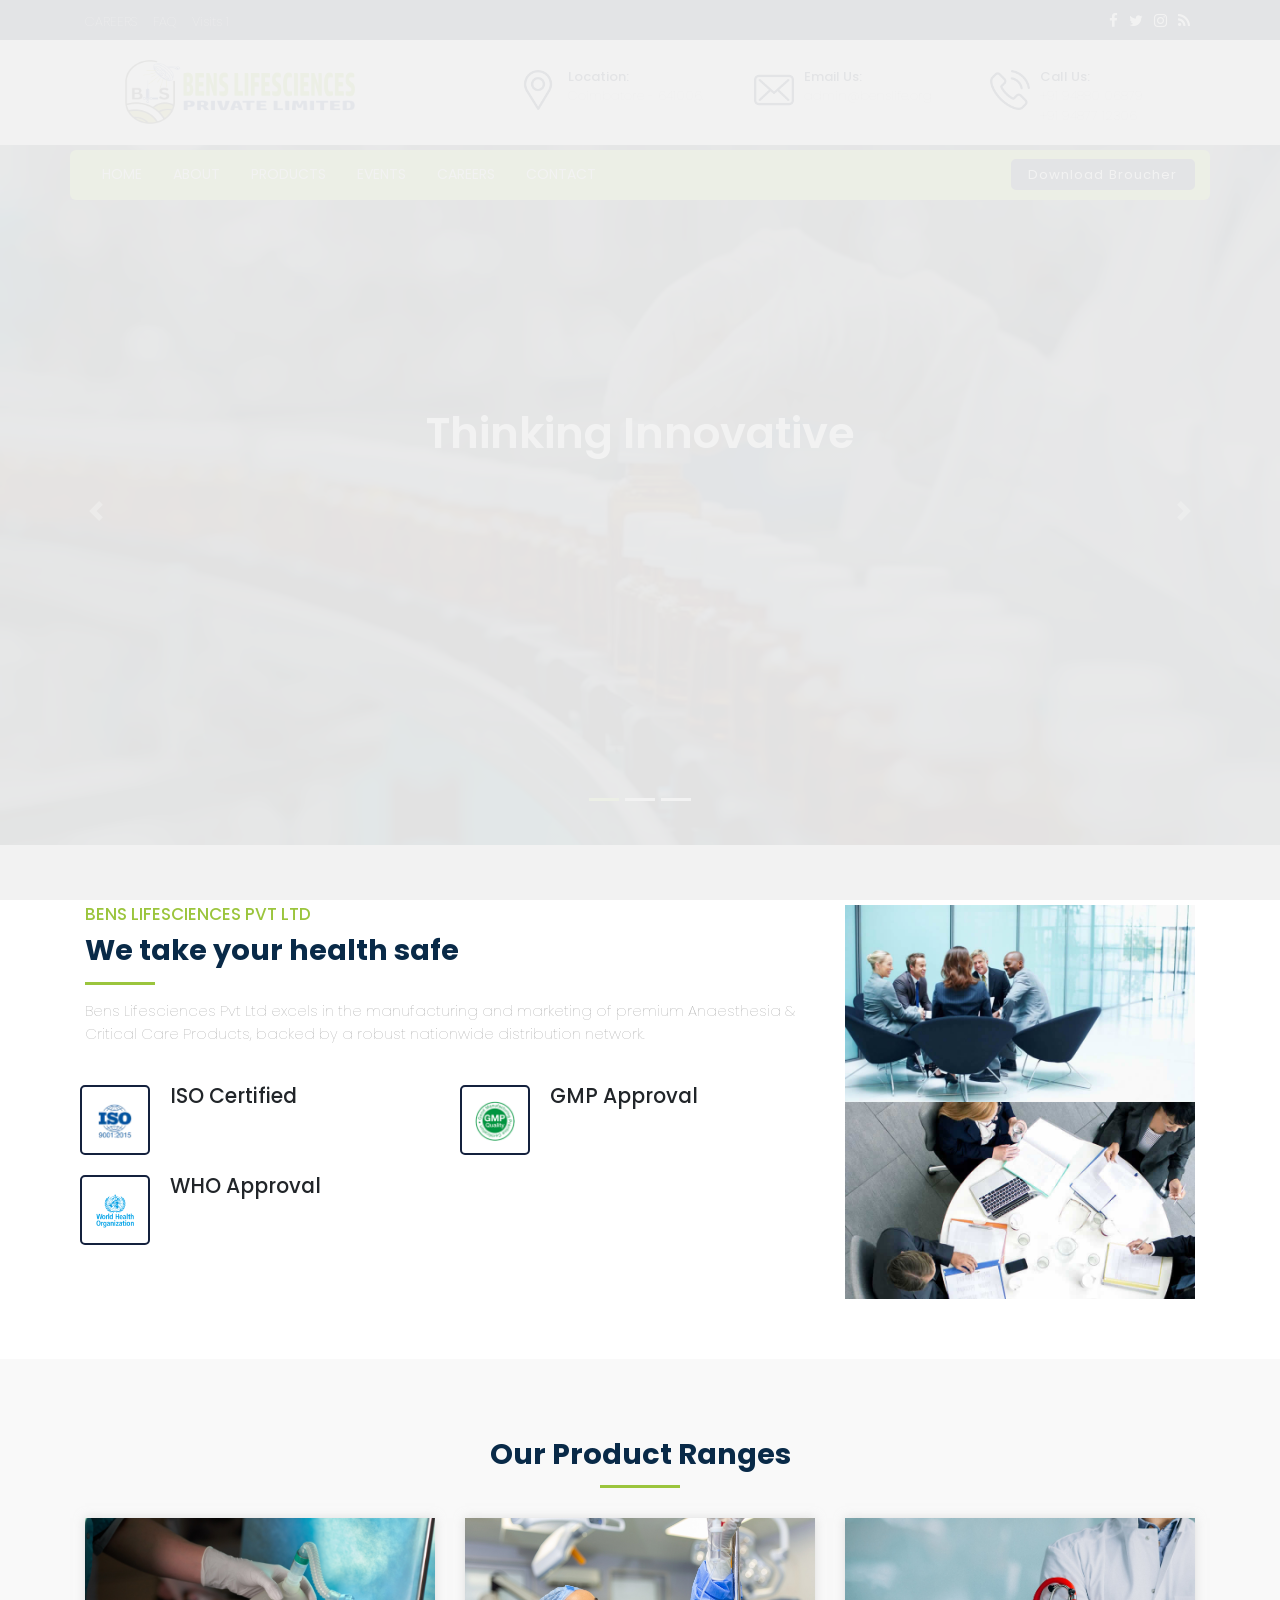
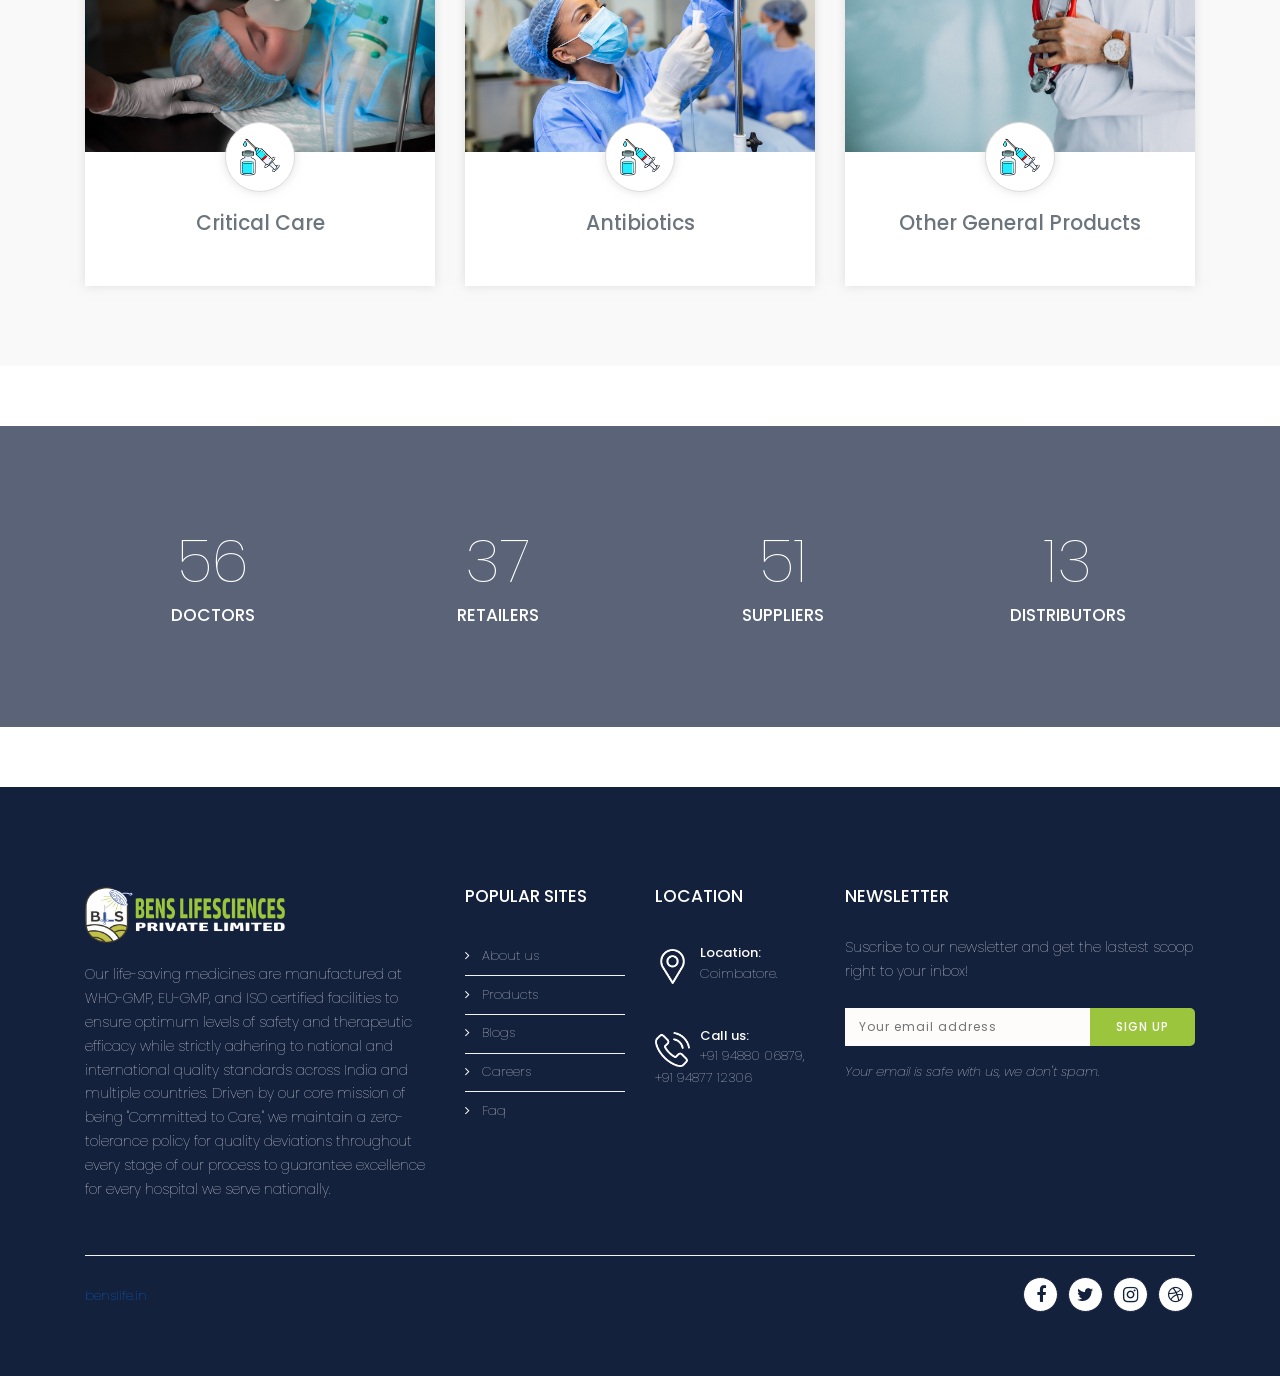
<file: index.html>
<!DOCTYPE html>
<html lang="en-US" class="no-js">
	
<head>
		<meta charset="UTF-8">
    <meta name="viewport" content="width=device-width, initial-scale=1, maximum-scale=1">
		<meta http-equiv="X-UA-Compatible" content="IE=edge">
        
		<!-- ==============================================
		TITLE AND META TAGS
		=============================================== -->
		<title>Home - Benslife.in</title>
        <meta name="description" content="">
        <meta name="keywords" content="">
        <meta name="author" content="Quickdev">

		<!-- ==============================================
		FAVICON
		=============================================== -->  
        <link rel="shortcut icon" href="img/master/favicon.html">
             
		<!-- ==============================================
		CSS
		=============================================== -->  
        <link rel="stylesheet" href="css/bootstrap.min.css">
        <link rel="stylesheet" href="css/navbar.css">
        <link rel="stylesheet" href="css/stylesheet.css">
        <link rel="stylesheet" href="css/responsive.css">
        <link rel="stylesheet" href="fonts/font-awesome/css/font-awesome.min.css">
        <link rel="stylesheet" href="css/animate.min.css">

        <script src="js/modernizr-custom.js"></script>
                <style type="text/css">
            .dvnav {
              margin-top: -20px;
                position: sticky;
                top: 0px;
            }
        </style>
	</head>
    
<body>
    
<!-- LOADER -->
<div id="loader-wrapper">
    <div id="loader"></div>
</div>
<!-- LOADER -->
    
    <div class="top-header">
        <div class="container">
            <div class="top-header-left">
                <div class="inner-header-left"><p><a href="careers.html">CAREERS</a> </p></div>
                <!-- <div class="inner-header-left"><p><a href="error-page.html">PRICING</a> </p></div> -->
                <div class="inner-header-left"><p><a href="error-page.html">FAQ</a> </p></div>                
                <div class="inner-header-left"><p id="result"> </p></div>
            </div>
            <div class="top-header-social">
                <div class="inner-header-social"><a href="#"><i class="fa fa-facebook" aria-hidden="true"></i></a></div>
                <div class="inner-header-social"><a href="#"><i class="fa fa-twitter" aria-hidden="true"></i></a></div>
                <div class="inner-header-social"><a href="#"><i class="fa fa-instagram" aria-hidden="true"></i></a></div>
                <div class="inner-header-social"><a href="#"><i class="fa fa-rss" aria-hidden="true"></i></a></div>
            </div>
        </div>
    </div>
    <header>
       <div class="container">
            <div class="header-left" style="margin-left:-10%">
                <figure class="brand"><a href="index.html"><img src="img/master/logo.png" alt=""></a></figure> 
            </div>
            <div class="top-location">
                <div class="address">
                    <figure class="address-icon"><img src="img/master/address.png" alt=""></figure>
                    <h6>Location:</h6>
                    <p>Coimbatore - 641006.</p>
                    <p>&nbsp;</p>
                </div>
                <div class="email">
                    <figure class="mail-icon"><img src="img/master/mail.png" alt=""></figure>
                    <h6>Email Us:</h6>
                    <p>admin@benslife.org</p>
                    <p>&nbsp;</p>
                </div>
                <div class="phone">
                    <figure class="phone-icon"><img src="img/master/phone.png" alt=""></figure>
                    <h6>Call Us:</h6>
                    <p>+91 94880 06879</p>
                    <p>+91 94877 12306</p>
                </div>
            </div>
        </div>    
    </header> 
    
    <nav class="dvnav">
        <div class="container">
            <nav class="navbar navbar-expand-lg">
              <a class="navbar-brand" href="index.html"><div class="logo-brand"><img src="img/master/logo-2.png" alt=""></div></a>
              <button class="navbar-toggler" type="button" data-toggle="collapse" data-target="#navbarSupportedContent" aria-controls="navbarSupportedContent" aria-expanded="false" aria-label="Toggle navigation">
                <span class="navbar-toggler-icon"></span>
              </button>
              <div class="collapse navbar-collapse" id="navbarSupportedContent">
                <ul class="navbar-nav mr-auto">
                  <li class="nav-item">
                    <a class="nav-link" href="index.html">HOME</a>
                  </li>
                  <li class="nav-item">
                    <a class="nav-link" href="about.html">ABOUT</a>
                  </li>
                  <li class="nav-item">
                    <a class="nav-link" href="products.html">PRODUCTS</a>               
                  </li>
                  <li class="nav-item">
                    <a class="nav-link" href="error-page.html">EVENTS</a>
                  </li>
                  <li class="nav-item">
                    <a class="nav-link" href="careers.html">CAREERS</a>
                  </li>
                  <li class="nav-item">
                    <a class="nav-link" href="contact.html">CONTACT</a>
                  </li>
                </ul>
                <form class="form-inline my-2 my-lg-0">
                  <!-- <button class="btn btn-nav" type="submit">Download Broucher</button> -->
                  <a class="btn btn-nav" href="documents\BLS-CompanyProfile.pdf"> Download Broucher </a>
                </form>
              </div>
            </nav>
        </div>
    </nav>
        
    <div class="carousel">
        <div id="carouselExampleIndicators" class="carousel slide carousel-fade" data-ride="carousel">
          <ol class="carousel-indicators">
            <li data-target="#carouselExampleIndicators" data-slide-to="0" class="active"></li>
            <li data-target="#carouselExampleIndicators" data-slide-to="1"></li>
            <li data-target="#carouselExampleIndicators" data-slide-to="2"></li>
          </ol>
          <div class="carousel-inner">
            <div class="carousel-item active">
              <div class="carousel-img-1"></div>
              <div class="carousel-caption">
                 <h1 class="animated fadeInLeft">Thinking Innovative</h1>
                 <h5 class="animated fadeInUp"></h5>
                 <div class="slider-btn">
                     <div class="animated inner-btn fadeInUp" hidden><a href="#" class="btn btn-slider">LEARN MORE</a></div>
                 </div>
              </div>
            </div>
            <div class="carousel-item">
              <div class="carousel-img-2"></div>
              <div class="carousel-caption">
                 <h1 class="animated fadeInLeft">Quality Assured</h1>
                 <h5 class="animated fadeInUp"></h5>
                 <div class="slider-btn">
                     <div class="animated inner-btn fadeInUp" hidden><a href="#" class="btn btn-slider">LEARN MORE</a></div>
                 </div>
              </div>
            </div>
            <div class="carousel-item">
              <div class="carousel-img-3"></div>
              <div class="carousel-caption">
                 <h1 class="animated fadeInLeft">Committed to Care</h1>
                 <h5 class="animated fadeInUp"></h5>
                 <div class="slider-btn">
                     <div class="animated inner-btn fadeInUp" hidden><a href="#" class="btn btn-slider">LEARN MORE</a></div>
                 </div>
              </div>
            </div>
          </div>
          <a class="carousel-control-prev" href="#" role="button" data-slide="prev">
            <span class="carousel-control-prev-icon" aria-hidden="true"></span>
            <span class="sr-only">Previous</span>
          </a>
          <a class="carousel-control-next" href="#carouselExampleIndicators" role="button" data-slide="next">
            <span class="carousel-control-next-icon" aria-hidden="true"></span>
            <span class="sr-only">Next</span>
          </a>
        </div>
    </div>
    
    <section>
        <div class="container">
            <div class="row">
              <div class="col-lg-8">
                <div class="front-section">
                  <h6>BENS LIFESCIENCES PVT LTD</h6>
                  <h2>We take your health safe</h2>
                  <hr class="left">
                  <p> Bens Lifesciences Pvt Ltd excels in the manufacturing and marketing of premium Anaesthesia & Critical Care Products, backed by a robust nationwide distribution network. </p>
                    
                  <div class="front-options">
                    <div class="row">
                        <div class="col-md-6">
                            <div class="border-icon"><figure class="icon-center"><img src="img/master/iso.png" alt=""></figure></div>
                            <h4>ISO Certified</h4>
                            <p>  </p>
                        </div>
                        <div class="col-md-6">
                            <div class="border-icon"><figure class="icon-center"><img src="img/master/gmp.png" alt=""></figure></div>
                            <h4>GMP Approval</h4>
                            <p>  </p>
                        </div>
                        <div class="col-md-6">
                            <div class="border-icon"><figure class="icon-center"><img src="img/master/who.png" alt=""></figure></div>
                            <h4>WHO Approval</h4>
                            <p>  </p>
                        </div>
                        <div class="col-md-6" style="display: none;">
                            <div class="border-icon"><figure class="icon-center"><img src="img/master/loan.png" alt=""></figure></div>
                            <h4>Personal Loans</h4>
                            <p>looked up one of the more obscure Latin words, consectetur</p>
                        </div>
                    </div>  
                  </div>    
                    
                </div>
              </div>
              <div class="col-lg-4 front-left">
                <div class="row hover-effects image-hover">
                  <div class="col-md-12">
                      <div class="image-box">
                        <figure><img src="img/images/pic1.jpg" alt="" /></figure>
                      </div>
                  </div>
                  <div class="col-md-12 center-div">
                    <div class="image-box">
                        <figure><img src="img/images/pic2.jpg" alt="" /></figure>
                      </div>  
                  </div>
                </div>
              </div>
            </div>
        </div>
        
        <div class="container-fluid inner-color">
            <div class="container">
                <div class="section-title">
                    <h2>Our Product Ranges</h2>
                    <hr class="center">
                </div>
                <div class="row">
                  <div class="col-lg-4">
                    <div class="front-thumbnail">
                        <figure class="box-pic"><a href="products.html"><img src="img/images/img1.jpg" alt=""></a></figure> 
                        <div class="rounded-circle"><figure class="center-circle-icon"><img src="img/master/injection.png" alt=""></figure> </div>
                        <div class="figure-caption">
                            <h4>Critical Care</h4>
                        </div>
                    </div>
                  </div>
                  <div class="col-lg-4 center-div">
                    <div class="front-thumbnail">
                        <figure class="box-pic"><a href="products.html"><img src="img/images/img2.jpg" alt=""></a></figure> 
                        <div class="rounded-circle"><figure class="center-circle-icon"><img src="img/master/injection.png" alt=""></figure> </div>
                        <div class="figure-caption">
                            <h4>Antibiotics</h4>
                        </div>
                    </div>
                  </div>
                  <div class="col-lg-4">
                    <div class="front-thumbnail">
                        <figure class="box-pic"><a href="products.html"><img src="img/images/img3.jpg" alt=""></a></figure> 
                        <div class="rounded-circle"><figure class="center-circle-icon"><img src="img/master/injection.png" alt=""></figure> </div>
                        <div class="figure-caption">
                            <h4>Other General Products</h4>
                        </div>
                    </div>
                  </div>
                </div>
            </div>
        </div>
        
        <div class="container-fluid counter-parallax">
            <div class="container">
                <div class="row">                    
                    <div class="col-sm-3 col-md-3">
                        <div class="counter-statistics">
                            <div class="counter">120</div>
                            <h5>DOCTORS</h5>
                        </div>
                    </div>
                    <div class="col-sm-3 col-md-3">
                        <div class="counter-statistics">
                            <div class="counter">80</div>
                            <h5>RETAILERS</h5>
                        </div>
                    </div>
                    <div class="col-sm-3 col-md-3">
                        <div class="counter-statistics">
                            <div class="counter">110</div>
                            <h5>SUPPLIERS</h5>
                        </div>
                    </div>
                    <div class="col-sm-3 col-md-3">
                        <div class="counter-statistics">
                            <div class="counter">28</div>
                            <h5>DISTRIBUTORS</h5>
                        </div>
                    </div>
                </div>
            </div>
        </div>
        
    </section>
    
    <footer>
        <div class="container">
            <div class="row">
              <div class="col-lg-4">
                <div class="footer-col">
                    <figure class="footer-logo"><a href="index.html"><img src="img/master/logo-2.png" alt=""></a></figure>
                  <p> Our life-saving medicines are manufactured at WHO-GMP, EU-GMP, and ISO certified facilities to ensure optimum levels of safety and therapeutic efficacy while strictly adhering to national and international quality standards across India and multiple countries. Driven by our core mission of being 
					  <b>"Committed to Care,"</b> 
					  we maintain a zero-tolerance policy for quality deviations throughout every stage of our process to guarantee excellence for every hospital we serve nationally. </p>
                  <p hidden><a class="btn btn-custom" href="#" role="button">LEARN MORE</a></p>
                </div>  
              </div>
              <div class="col-lg-2">
                <div class="footer-col">  
                    <h5>POPULAR SITES</h5> 
                    <ul class="list-group list-group-flush">
                        <li class="list-group-item"><i class="fa fa-angle-right" aria-hidden="true"></i>  &nbsp; <a href="about.html">About us</a></li>
                        <li class="list-group-item"><i class="fa fa-angle-right" aria-hidden="true"></i>  &nbsp; <a href="products.html">Products</a></li>
                        <li class="list-group-item"><i class="fa fa-angle-right" aria-hidden="true"></i>  &nbsp; <a href="error-page.html">Blogs</a></li>
                        <li class="list-group-item"><i class="fa fa-angle-right" aria-hidden="true"></i>  &nbsp; <a href="careers.html">Careers</a></li>
                        <li class="list-group-item"><i class="fa fa-angle-right" aria-hidden="true"></i>  &nbsp; <a href="error-page.html">Faq</a></li>
                    </ul>
                </div>
              </div>
              <div class="col-lg-2">
                <div class="footer-col"> 
                    <h5>LOCATION</h5>
                    <div class="location-box">
                        <figure class="bottom-location-icon"><img src="img/master/location-footer.png" alt=""></figure>
                        <h6>Location:</h6>
                        <p>Coimbatore.</p>
                    </div>
                    
                    <div class="location-box location-phone">
                        <figure class="bottom-location-icon"><img src="img/master/call-footer.png" alt=""></figure>
                        <h6>Call us:</h6>
                        <p>+91 94880 06879, +91 94877 12306</p>                       
                    </div>
                </div>
              </div>
              <div class="col-lg-4">
                <div class="footer-col last-col">
                    <h5>NEWSLETTER</h5>
                    <p>Suscribe to our newsletter and get the lastest scoop right to your inbox!</p>
                    <div class="newsletter-box">
                     <form  action="#" method="post" name="sign-up">
                        <input type="email" class="input" id="email" name="email" placeholder="Your email address" required>
                        <input type="submit" class="button" id="submit" value="SIGN UP">
                      </form>           
                    </div>
                    <p class="cursive">Your email is safe with us, we don't spam.</p>
                </div>  
              </div>
            </div>
            <hr class="footer">
            <div class="bottom-footer">
                <div class="copytight">
                   <p><a target="_blank" href="https://www.benslife.in">benslife.in</a></p>
                </div>
                <div class="social-footer">
                    <div class="social-items"><a href="#"><div class="icon-fa"><i class="fa fa-facebook" aria-hidden="true"></i></div></a></div>
                    <div class="social-items"><a href="#"><div class="icon-fa"><i class="fa fa-twitter" aria-hidden="true"></i></div></a></div>
                    <div class="social-items"><a href="#"><div class="icon-fa"><i class="fa fa-instagram" aria-hidden="true"></i></div></a></div>
                    <div class="social-items"><a href="#"><div class="icon-fa"><i class="fa fa-dribbble" aria-hidden="true"></i></div></a></div>
                </div>
            </div>
        </div>
    </footer>
    
    <a href="#0" class="cd-top">Top</a>
	<!-- ==============================================
	JAVASCRIPTS
	=============================================== -->
    <script src="js/jquery-3.2.1.min.js"></script>
    <script src="js/bootstrap.min.js"></script>
    <script src="js/loader.js"></script>
    <script src="js/top.js"></script>
    <script src="js/jquery.isotope.pkgd.js"></script>
    <script src="js/filter.js"></script>
    <script src="js/jquery.magnific-popup.min.js"></script>
    <script src="js/magnific.popup.gallery.js"></script>
    <script src="js/counter.js"></script>    
    <script src="js/jquery.waypoints.min.js"></script>
    <script src="js/jquery.counterup.js"></script>
    <script src="js/flickity.pkgd.min.js"></script> 
    <script src="js/testimonials.js"></script>
    
    <script>
      (function(i,s,o,g,r,a,m){i['GoogleAnalyticsObject']=r;i[r]=i[r]||function(){
      (i[r].q=i[r].q||[]).push(arguments)},i[r].l=1*new Date();a=s.createElement(o),
      m=s.getElementsByTagName(o)[0];a.async=1;a.src=g;m.parentNode.insertBefore(a,m)
      })(window,document,'script','js/analytics.js','ga');
      ga('create', 'UA-101241150-1', 'auto');
      ga('send', 'pageview');


      if (typeof(Storage) !== "undefined") {
      var path = window.location.pathname;
      var page = path.split("/").pop();
      
        if(page="index.html"){
          localStorage.clickcount = Number(localStorage.clickcount || 0) + 1;
          document.getElementById("result").innerHTML = " Visits " + localStorage.clickcount + " ";
        }      
      }
      
    </script> 
    
    </body>
    
</html>
</file>
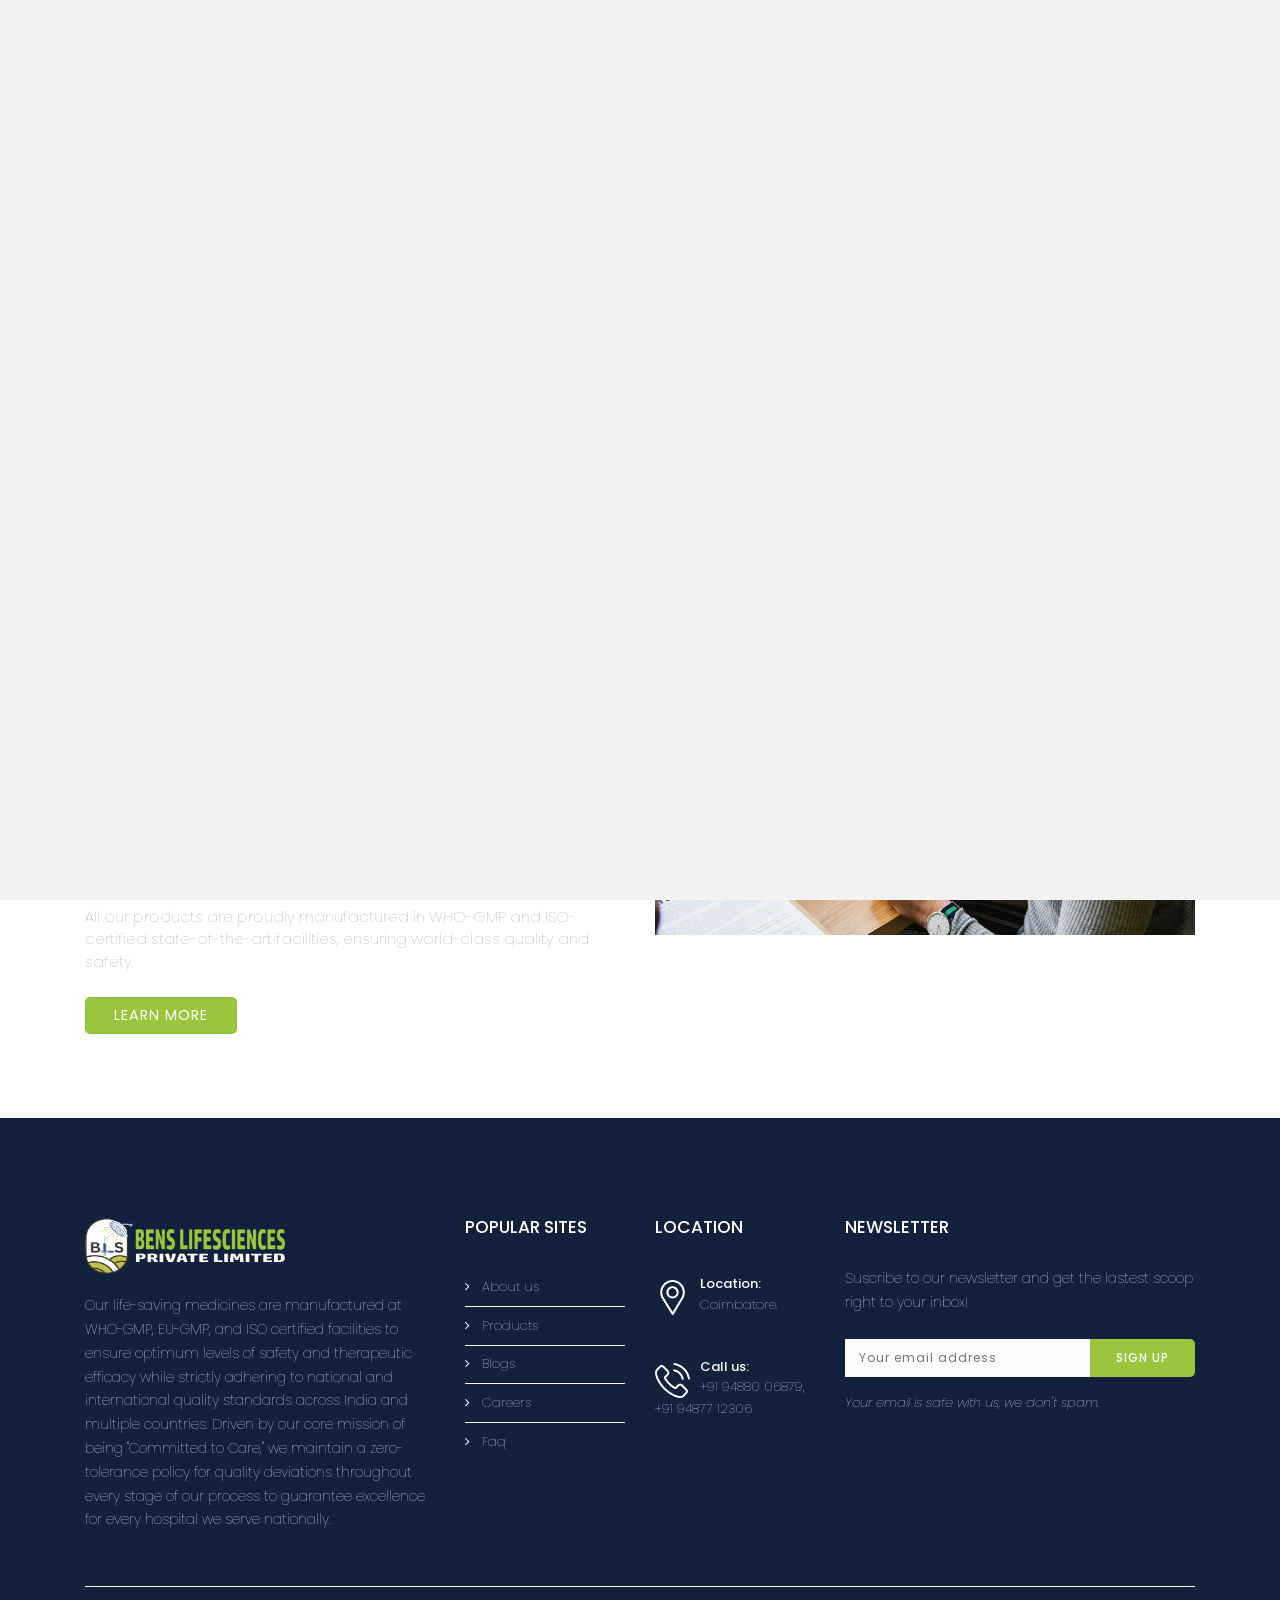
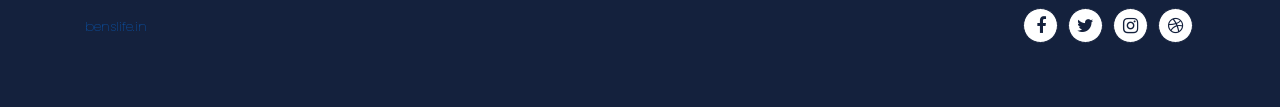
<file: about.html>
<!DOCTYPE html>
<html lang="en-US" class="no-js">
	
<head>
		<meta charset="UTF-8">
        <meta name="viewport" content="width=device-width, initial-scale=1, maximum-scale=1">
		<meta http-equiv="X-UA-Compatible" content="IE=edge">
        
		<!-- ==============================================
		TITLE AND META TAGS
		=============================================== -->
		<title>About Us - Benslife.in</title>
        <meta name="description" content="">
        <meta name="keywords" content="">
        <meta name="author" content="Quickdev">

		<!-- ==============================================
		FAVICON
		=============================================== -->  
        <link rel="shortcut icon" href="img/master/favicon.html">
             
		<!-- ==============================================
		CSS
		=============================================== -->  
        <link rel="stylesheet" href="css/bootstrap.min.css">
        <link rel="stylesheet" href="css/navbar.css">
        <link rel="stylesheet" href="css/stylesheet.css">
        <link rel="stylesheet" href="css/responsive.css">
        <link rel="stylesheet" href="fonts/font-awesome/css/font-awesome.min.css">
        <link rel="stylesheet" href="css/slick.min.css"> 
        <link rel="stylesheet" href="css/owl.carousel.min.css">
        <script src="js/modernizr-custom.js"></script>
        
        <style type="text/css">
            .dvnav {
              margin-top: -20px;
                position: sticky;
                top: 0px;
            }
        </style>
	</head>
    
<body>
    
<!-- LOADER -->
<div id="loader-wrapper">
    <div id="loader"></div>
</div>
<!-- LOADER -->
    
    <div class="top-header">
        <div class="container">
            <div class="top-header-left">
                <div class="inner-header-left"><p><a href="careers.html">CAREERS</a> </p></div>
                <!-- <div class="inner-header-left"><p><a href="error-page.html">PRICING</a> </p></div> -->
                <div class="inner-header-left"><p><a href="error-page.html">FAQ</a> </p></div>
                <div class="inner-header-left"><p id="result"> </p></div>
            </div>
            <div class="top-header-social">
                <div class="inner-header-social"><a href="#"><i class="fa fa-facebook" aria-hidden="true"></i></a></div>
                <div class="inner-header-social"><a href="#"><i class="fa fa-twitter" aria-hidden="true"></i></a></div>
                <div class="inner-header-social"><a href="#"><i class="fa fa-instagram" aria-hidden="true"></i></a></div>
                <div class="inner-header-social"><a href="#"><i class="fa fa-rss" aria-hidden="true"></i></a></div>
            </div>
        </div>
    </div>
    <header>
       <div class="container">
            <div class="header-left" style="margin-left:-10%">
                <figure class="brand"><a href="index.html"><img src="img/master/logo.png" alt=""></a></figure> 
            </div>
            <div class="top-location">
                <div class="address">
                    <figure class="address-icon"><img src="img/master/address.png" alt=""></figure>
                    <h6>Location:</h6>
                    <p>Coimbatore - 641006.</p>
					<p>&nbsp;</p> 
                </div>
                <div class="email">
                    <figure class="mail-icon"><img src="img/master/mail.png" alt=""></figure>
                    <h6>Email Us:</h6>
                    <p>admin@benslife.org</p>
					<p>&nbsp;</p> 
                </div>
                <div class="phone">
                    <figure class="phone-icon"><img src="img/master/phone.png" alt=""></figure>
                    <h6>Call Us:</h6>
                    <p>+91 94880 06879</p>
                    <p>+91 94877 12306</p>
                </div>
            </div>
        </div>    
    </header> 
    
    <nav class="dvnav">
        <div class="container">
            <nav class="navbar navbar-expand-lg">
              <a class="navbar-brand" href="index.html"><div class="logo-brand"><img src="img/master/logo-2.png" alt=""></div></a>
              <button class="navbar-toggler" type="button" data-toggle="collapse" data-target="#navbarSupportedContent" aria-controls="navbarSupportedContent" aria-expanded="false" aria-label="Toggle navigation">
                <span class="navbar-toggler-icon"></span>
              </button>

              <div class="collapse navbar-collapse" id="navbarSupportedContent">
                <ul class="navbar-nav mr-auto">
                  <li class="nav-item">
                    <a class="nav-link" href="index.html">HOME</a>
                  </li>
                  <li class="nav-item">
                    <a class="nav-link" href="about.html">ABOUT</a>
                  </li>
                  <li class="nav-item">
                    <a class="nav-link" href="products.html">PRODUCTS</a>               
                  </li>
                  <li class="nav-item">
                    <a class="nav-link" href="error-page.html">EVENTS</a>
                  </li>
                  <li class="nav-item">
                    <a class="nav-link" href="careers.html">CAREERS</a>
                  </li>
                  <li class="nav-item">
                    <a class="nav-link" href="contact.html">CONTACT</a>
                  </li>
                </ul>
                <form class="form-inline my-2 my-lg-0">
                  <!-- <button class="btn btn-nav" type="submit">Download Broucher</button> -->
                  <a class="btn btn-nav" href="documents\BLS-CompanyProfile.pdf"> Download Broucher </a>
                </form>
              </div>
            </nav>
        </div>
    </nav>
    
    <div class="sections abtsection">
        <div class="container">
            <div class="pages-title">
                <h1>About Us</h1>
                <p>Home &nbsp; > &nbsp; About</p>
            </div>
        </div>
    </div>
    
    <section>
        
        <div class="container">
            <div class="row">
              <div class="col-lg-6">
                <div class="about">
                    <h6>Bens Lifesciences Pvt Ltd</h6>  
                    <h2>Introduction</h2>
                    <hr class="left">
                    <p>Bens Lifesciences Pvt Ltd excels in the manufacturing and marketing of premium Anaesthesia & Critical Care Products, backed by a robust nationwide distribution network.</p>
                    <p>Our Board of Directors features highly respected, renowned Anaesthesiologists alongside an industry veteran with over 25 Years of specialized expertise in marketing anaesthesia and critical care solutions.</p>
                    <p>All our products are proudly manufactured in WHO-GMP and ISO-certified state-of-the-art facilities, ensuring world-class quality and safety.</p>
                    <p><a class="btn btn-custom" href="#" role="button">LEARN MORE</a></p>
                </div>  
              </div>
              <div class="col-lg-6"><figure class="about-pic"><img src="img/images/img6.jpg" alt=""></figure> </div>
            </div>
        </div>
        
        <div class="container-fluid inner-color" style="display:none">
            <div class="container">
                <div class="section-title">
                    <h2>Why Trusting Us</h2>
                    <hr class="center">
                    <p> </p>
                </div>
                <div class="row">
                  <div class="col-lg-4">
                    <div class="front-thumbnail">
                        <figure class="box-pic"><a href="#"><img src="img/images/img1.jpg" alt=""></a></figure> 
                        <div class="rounded-circle"><figure class="center-circle-icon"><img src="img/master/cost.png" alt=""></figure> </div>
                        <div class="figure-caption">
                            <h4>Aspiration</h4>
                            <p>At Bens Lifesciences, we are passionately committed to serving the Medical Fraternity and Patients by delivering the most advanced and reliable medicines.

We proudly empower our employees with job security, genuine recognition, and strong career growth opportunities — because great teams build great healthcare solutions.</p>
                        </div>
                    </div>
                  </div>
                  <div class="col-lg-4 center-div">
                    <div class="front-thumbnail">
                        <figure class="box-pic"><a href="#"><img src="img/images/img3.jpg" alt=""></a></figure> 
                        <div class="rounded-circle"><figure class="center-circle-icon"><img src="img/master/deal.png" alt=""></figure> </div>
                        <div class="figure-caption">
                            <h4>Objective</h4>
                            <p>Our objective is rooted in a powerful belief: every single person matters and deserves the opportunity to live the healthiest life possible.

We have thoughtfully woven this conviction into the very core of our business model — relentlessly working to strengthen our nation by delivering the highest quality medicines with unwavering commitment.</p>
                        </div>
                    </div>
                  </div>
                  <div class="col-lg-4">
                    <div class="front-thumbnail">
                        <figure class="box-pic"><a href="#"><img src="img/images/img2.jpg" alt=""></a></figure> 
                        <div class="rounded-circle"><figure class="center-circle-icon"><img src="img/master/document.png" alt=""></figure> </div>
                        <div class="figure-caption">
                            <h4>Ethics</h4>
                            <p>Our unwavering commitment to business ethics remains our highest priority. We strive to take pride not only in the goals we achieve, but equally in the honest and principled way we achieve them.

We are relentlessly dedicated to delivering the very best — from ourselves, from our partners, and in every product we bring to healthcare.</p>
                        </div>
                    </div>
                  </div>
                </div>
            </div>
        </div>
        
        <div class="container" style="display:none">
            <div class="row">
              <div class="col-md-12 col-lg-4">
                <div class="our-team">
                  <h6>Your satisfaction defines us</h6>
                  <h2>WE FIND WAYS</h2>
                  <p>Established fact that a reader will be distracted by the readable content of a page when looking many desktop publishing packages and web page.</p>
                  <figure class="signature"><img src="img/images/signature.png" alt=""></figure>
                </div>
              </div>
              <div class="col-md-12 col-lg-8">
                <div class="row">
                  <div class="team-slider responsive">
                      <div class="col-md-4">
                          <div class="team-card-3">
                             <figure class="team-photo"><img src="img/images/profile.jpg" alt=""></figure>
                             <div class="caption">
                                <h4>Michal Jones</h4>
                                <p>Finance Adviser</p>
                             </div> 
                          </div>
                      </div>
                      <div class="col-md-4">
                          <div class="team-card-3">
                             <figure class="team-photo"><img src="img/images/profile-2.jpg" alt=""></figure>
                             <div class="caption">
                                <h4>Lisa Smith</h4>
                                <p>Consulting Expert</p>
                             </div> 
                          </div>
                      </div>
                      <div class="col-md-4">
                          <div class="team-card-3">
                             <figure class="team-photo"><img src="img/images/profile-3.jpg" alt=""></figure>
                             <div class="caption">
                                <h4>Ronald Smith</h4>
                                <p>Insurance Adviser</p>
                             </div> 
                          </div>
                      </div>
                      <div class="col-md-4">
                          <div class="team-card-3">
                             <figure class="team-photo"><img src="img/images/profile-4.jpg" alt=""></figure>
                             <div class="caption">
                                <h4>Camile Jones</h4>
                                <p>Finance Adviser</p>
                             </div> 
                          </div>
                      </div>
                      <div class="col-md-4">
                          <div class="team-card-3">
                             <figure class="team-photo"><img src="img/images/profile-5.jpg" alt=""></figure>
                             <div class="caption">
                                <h4>Lisa Smith</h4>
                                <p>Tax Expert</p>
                             </div> 
                          </div>
                      </div>
                      <div class="col-md-4">
                          <div class="team-card-3">
                             <figure class="team-photo"><img src="img/images/profile-6.jpg" alt=""></figure>
                             <div class="caption">
                                <h4>Sara Mitchel</h4>
                                <p>Consulting Adviser</p>
                             </div> 
                          </div>
                      </div>
                  </div>
                </div>
              </div>
            </div>
        </div>
        
    </section>
    
    <footer>
        <div class="container">
            <div class="row">
              <div class="col-lg-4">
                <div class="footer-col">
                    <figure class="footer-logo"><a href="index.html"><img src="img/master/logo-2.png" alt=""></a></figure>
                  <p>Our life-saving medicines are manufactured at WHO-GMP, EU-GMP, and ISO certified facilities to ensure optimum levels of safety and therapeutic efficacy while strictly adhering to national and international quality standards across India and multiple countries. Driven by our core mission of being 
					  <b>"Committed to Care,"</b> we maintain a zero-tolerance policy for quality deviations throughout every stage of our process to guarantee excellence for every hospital we serve nationally. </p>
                  <p hidden><a class="btn btn-custom" href="#" role="button">LEARN MORE</a></p>
                </div>  
              </div>
              <div class="col-lg-2">
                <div class="footer-col">  
                    <h5>POPULAR SITES</h5> 
                    <ul class="list-group list-group-flush">
                        <li class="list-group-item"><i class="fa fa-angle-right" aria-hidden="true"></i>  &nbsp; <a href="about.html">About us</a></li>
                        <li class="list-group-item"><i class="fa fa-angle-right" aria-hidden="true"></i>  &nbsp; <a href="products.html">Products</a></li>
                        <li class="list-group-item"><i class="fa fa-angle-right" aria-hidden="true"></i>  &nbsp; <a href="error-page.html">Blogs</a></li>
                        <li class="list-group-item"><i class="fa fa-angle-right" aria-hidden="true"></i>  &nbsp; <a href="careers.html">Careers</a></li>
                        <li class="list-group-item"><i class="fa fa-angle-right" aria-hidden="true"></i>  &nbsp; <a href="error-page.html">Faq</a></li>
                    </ul>
                </div>
              </div>
              <div class="col-lg-2">
                <div class="footer-col"> 
                    <h5>LOCATION</h5>
                    <div class="location-box">
                        <figure class="bottom-location-icon"><img src="img/master/location-footer.png" alt=""></figure>
                        <h6>Location:</h6>
                        <p>Coimbatore.</p>
                    </div>
                    
                    <div class="location-box location-phone">
                        <figure class="bottom-location-icon"><img src="img/master/call-footer.png" alt=""></figure>
                        <h6>Call us:</h6>
                        <p>+91 94880 06879, +91 94877 12306</p>
                    </div>
                </div>
              </div>
              <div class="col-lg-4">
                <div class="footer-col last-col">
                    <h5>NEWSLETTER</h5>
                    <p>Suscribe to our newsletter and get the lastest scoop right to your inbox!</p>
                    <div class="newsletter-box">
                     <form  action="#" method="post" name="sign-up">
                        <input type="email" class="input" id="email" name="email" placeholder="Your email address" required>
                        <input type="submit" class="button" id="submit" value="SIGN UP">
                      </form>           
                    </div>
                    <p class="cursive">Your email is safe with us, we don't spam.</p>
                </div>  
              </div>
            </div>
            <hr class="footer">
            <div class="bottom-footer">
                <div class="copytight">
                    <p><a target="_blank" href="https://www.benslife.in">benslife.in</a></p>
                </div>
                <div class="social-footer">
                    <div class="social-items"><a href="#"><div class="icon-fa"><i class="fa fa-facebook" aria-hidden="true"></i></div></a></div>
                    <div class="social-items"><a href="#"><div class="icon-fa"><i class="fa fa-twitter" aria-hidden="true"></i></div></a></div>
                    <div class="social-items"><a href="#"><div class="icon-fa"><i class="fa fa-instagram" aria-hidden="true"></i></div></a></div>
                    <div class="social-items"><a href="#"><div class="icon-fa"><i class="fa fa-dribbble" aria-hidden="true"></i></div></a></div>
                </div>
            </div>
        </div>
    </footer>
    
    <a href="#0" class="cd-top">Top</a>
	<!-- ==============================================
	JAVASCRIPTS
	=============================================== -->
    <script src="js/jquery-3.2.1.min.js"></script>
    <script src="js/bootstrap.min.js"></script>
    <script src="js/loader.js"></script>
    <script src="js/top.js"></script>
    <script src="js/counter.js"></script>    
    <script src="js/jquery.waypoints.min.js"></script>
    <script src="js/jquery.counterup.js"></script>
    <script src="js/flickity.pkgd.min.js"></script> 
    <script src="js/testimonials.js"></script>
    <script src="js/slick.min.js"></script>
    <script src="js/team.slider.js"></script>
    
    <script>
      (function(i,s,o,g,r,a,m){i['GoogleAnalyticsObject']=r;i[r]=i[r]||function(){
      (i[r].q=i[r].q||[]).push(arguments)},i[r].l=1*new Date();a=s.createElement(o),
      m=s.getElementsByTagName(o)[0];a.async=1;a.src=g;m.parentNode.insertBefore(a,m)
      })(window,document,'script','js/analytics.js','ga');
      ga('create', 'UA-101241150-1', 'auto');
      ga('send', 'pageview');

      if (typeof(Storage) !== "undefined") {
      var path = window.location.pathname;
      var page = path.split("/").pop();
      
        if(page == "index.html"){
          localStorage.clickcount = Number(localStorage.clickcount || 0) + 1;
          document.getElementById("result").innerHTML = " Visits " + localStorage.clickcount + " ";
        }      
        else{
          localStorage.clickcount = Number(localStorage.clickcount || 0) + 0;
          document.getElementById("result").innerHTML = " Visits " + localStorage.clickcount + " ";
        }
      }
    </script> 
    
    </body>
    

</html>
</file>
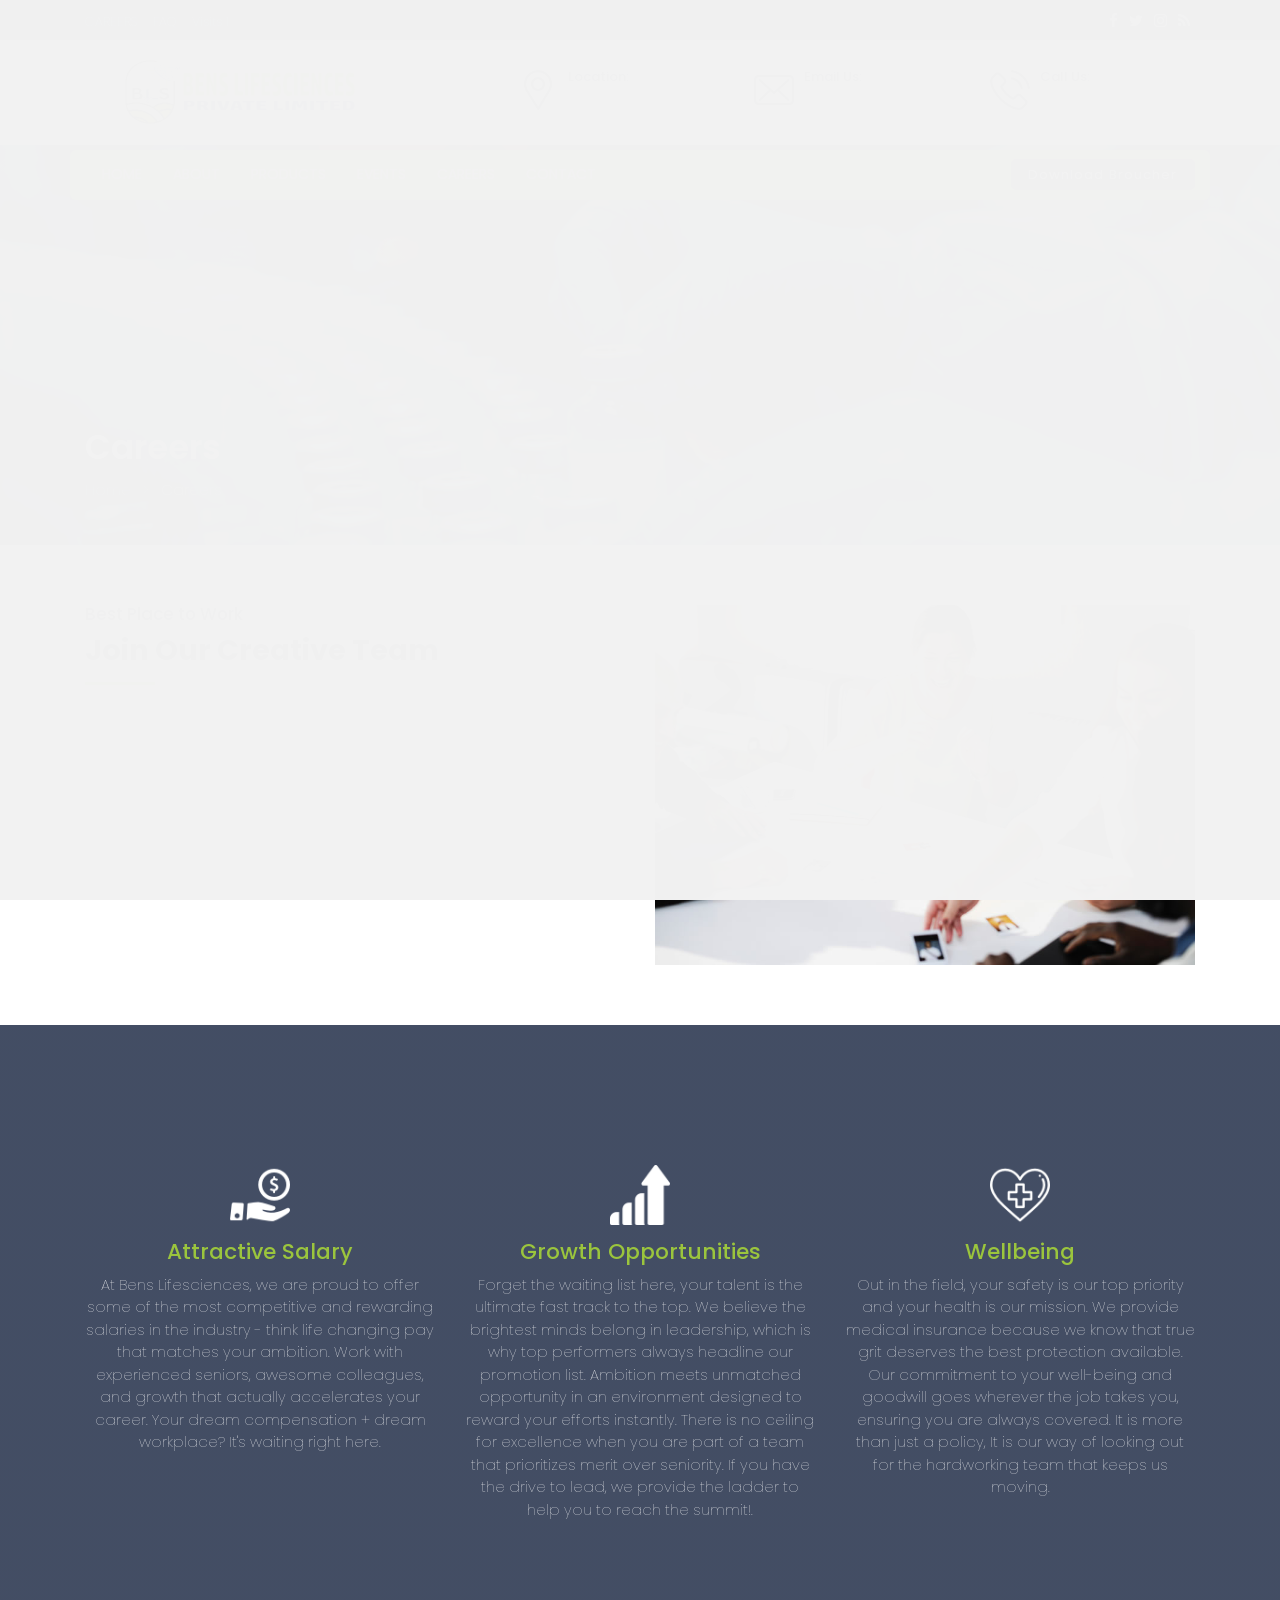
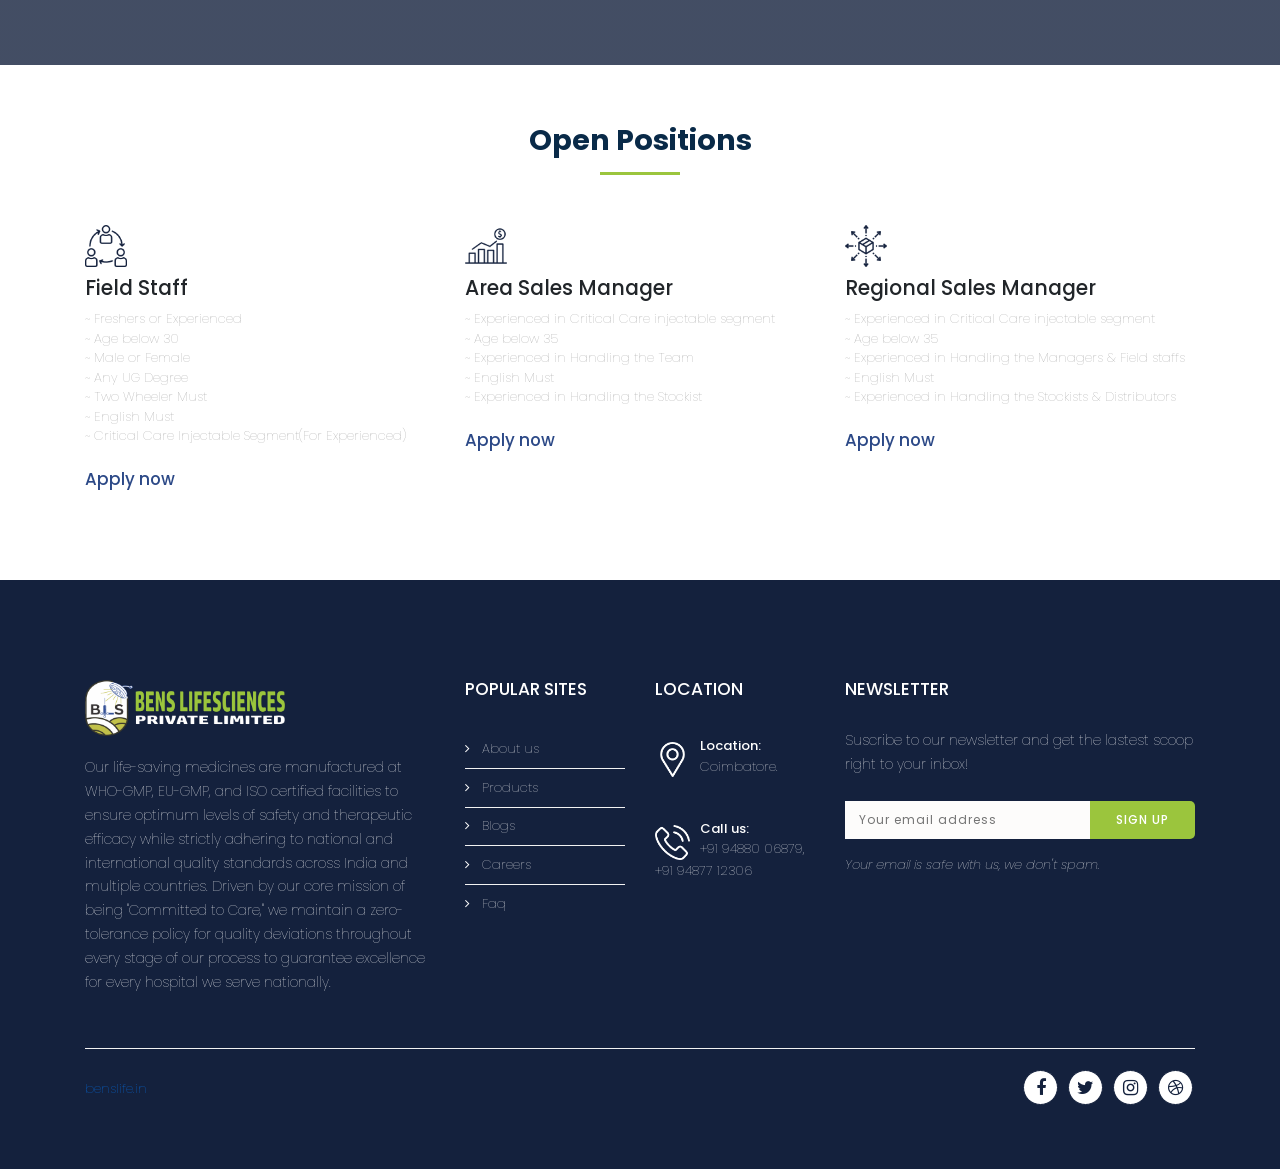
<file: careers.html>
<!DOCTYPE html>
<html lang="en-US" class="no-js">
	
<head>
		<meta charset="UTF-8">
        <meta name="viewport" content="width=device-width, initial-scale=1, maximum-scale=1">
		<meta http-equiv="X-UA-Compatible" content="IE=edge">
        
		<!-- ==============================================
		TITLE AND META TAGS
		=============================================== -->
		<title>Careers - Benslife.in</title>
        <meta name="description" content="">
        <meta name="keywords" content="">
        <meta name="author" content="Quickdev">

		<!-- ==============================================
		FAVICON
		=============================================== -->  
        <link rel="shortcut icon" href="img/master/favicon.html">
             
		<!-- ==============================================
		CSS
		=============================================== -->  
        <link rel="stylesheet" href="css/bootstrap.min.css">
        <link rel="stylesheet" href="css/navbar.css">
        <link rel="stylesheet" href="css/stylesheet.css">
        <link rel="stylesheet" href="css/responsive.css">
        <link rel="stylesheet" href="fonts/font-awesome/css/font-awesome.min.css">
        <link rel="stylesheet" href="css/slick.min.css"> 
        <link rel="stylesheet" href="css/owl.carousel.min.css">
        <script src="js/modernizr-custom.js"></script>
        
        <style type="text/css">
            .dvnav {
              margin-top: -20px;
                position: sticky;
                top: 0px;
            }
        </style>
	</head>
    
<body>
    
<!-- LOADER -->
<div id="loader-wrapper">
    <div id="loader"></div>
</div>
<!-- LOADER -->
    
    <div class="top-header">
        <div class="container">
            <div class="top-header-left">
                <div class="inner-header-left"><p><a href="careers.html">CAREERS</a> </p></div>
                <!-- <div class="inner-header-left"><p><a href="error-page.html">PRICING</a> </p></div> -->
                <div class="inner-header-left"><p><a href="error-page.html">FAQ</a> </p></div>
                <div class="inner-header-left"><p id="result"> </p></div>
            </div>
            <div class="top-header-social">
                <div class="inner-header-social"><a href="#"><i class="fa fa-facebook" aria-hidden="true"></i></a></div>
                <div class="inner-header-social"><a href="#"><i class="fa fa-twitter" aria-hidden="true"></i></a></div>
                <div class="inner-header-social"><a href="#"><i class="fa fa-instagram" aria-hidden="true"></i></a></div>
                <div class="inner-header-social"><a href="#"><i class="fa fa-rss" aria-hidden="true"></i></a></div>
            </div>
        </div>
    </div>
    <header>
       <div class="container">
            <div class="header-left" style="margin-left:-10%">
                <figure class="brand"><a href="index.html"><img src="img/master/logo.png" alt=""></a></figure> 
            </div>
            <div class="top-location">
                <div class="address">
                    <figure class="address-icon"><img src="img/master/address.png" alt=""></figure>
                    <h6>Location:</h6>
                    <p>Coimbatore - 641006.</p>
					<p>&nbsp;</p> 
                </div>
                <div class="email">
                    <figure class="mail-icon"><img src="img/master/mail.png" alt=""></figure>
                    <h6>Email Us:</h6>
                    <p>admin@benslife.org</p>
					<p>&nbsp;</p> 
                </div>
                <div class="phone">
                    <figure class="phone-icon"><img src="img/master/phone.png" alt=""></figure>
                    <h6>Call Us:</h6>
                    <p>+91 94880 06879</p>
                    <p>+91 94877 12306</p>
                </div>
            </div>
        </div>      
    </header> 
    
    <nav class="dvnav">
        <div class="container" >
            <nav class="navbar navbar-expand-lg" >
              <a class="navbar-brand" href="index.html"><div class="logo-brand"><img src="img/master/logo-2.png" alt=""></div></a>
              <button class="navbar-toggler" type="button" data-toggle="collapse" data-target="#navbarSupportedContent" aria-controls="navbarSupportedContent" aria-expanded="false" aria-label="Toggle navigation">
                <span class="navbar-toggler-icon"></span>
              </button>
              <div class="collapse navbar-collapse" id="navbarSupportedContent">
                <ul class="navbar-nav mr-auto">
                  <li class="nav-item">
                    <a class="nav-link" href="index.html">HOME</a>
                  </li>
                  <li class="nav-item">
                    <a class="nav-link" href="about.html">ABOUT</a>
                  </li>
                  <li class="nav-item">
                    <a class="nav-link" href="products.html">PRODUCTS</a>               
                  </li>
                  <li class="nav-item">
                    <a class="nav-link" href="error-page.html">EVENTS</a>
                  </li>
                  <li class="nav-item">
                    <a class="nav-link" href="careers.html">CAREERS</a>
                  </li>
                  <li class="nav-item">
                    <a class="nav-link" href="contact.html">CONTACT</a>
                  </li>
                </ul>
                <form class="form-inline my-2 my-lg-0">
                  <!-- <button class="btn btn-nav" type="submit">Download Broucher</button> -->
                  <a class="btn btn-nav" href="documents\BLS-CompanyProfile.pdf"> Download Broucher </a>
                </form>
              </div>
            </nav>
        </div>
    </nav>
    
    <div class="sections carsection">
        <div class="container">
            <div class="pages-title">
                <h1>Careers</h1>
                <p>Home &nbsp; > &nbsp; Careers</p>
            </div>
        </div>
    </div>
    
    <section>
        <div class="container">
            <div class="row">
              <div class="col-lg-6">
                <div class="careers-info">
                  <h6>Best Place to Work</h6>
                  <h2>Join Our Creative Team</h2>
                  <hr class="left">
                  <p>Randomised words which don't look even slightly believable. If you are going to use a passage, Many desktop publishing packages and web page editors.</p>
                  <p>There are many variations of passages of Lorem Ipsum available, but the majority have suffered alteration in some form, by injected humour.</p>
                  <figure class="signature" style="display:none"><img src="img/images/signature.png" alt=""></figure>
                  
                </div>  
              </div>
              <div class="col-lg-6"><figure class="careers-pic"><img src="img/images/team.jpg" alt=""></figure></div>
            </div>
        </div>
        
        <div class="container-fluid careers-parallax">
            <div class="container">
                <div class="row">
                  <div class="col-md-6 col-lg-4">
                    <div class="benefits">
                        <figure class="benefit-icon"><img src="img/master/give-money.png" alt=""></figure> 
                        <h3>Attractive Salary</h3>
                        <p>At Bens Lifesciences, we are proud to offer some of the most competitive and rewarding salaries in the industry - 
                          think life changing pay that matches your ambition. Work with experienced seniors, awesome colleagues, and growth 
                          that actually accelerates your career. Your dream compensation + dream workplace? It's waiting right here. </p>
                    </div>  
                  </div>
                  <div class="col-md-6 col-lg-4">
                    <div class="benefits">
                        <figure class="benefit-icon"><img src="img/master/growth.png" alt=""></figure> 
                        <h3>Growth Opportunities</h3>
                        <p>Forget the waiting list here, your talent is the ultimate fast track to the top. 
                          We believe the brightest minds belong in leadership, which is why top performers always headline our promotion list. 
                          Ambition meets unmatched opportunity in an environment designed to reward your efforts instantly. 
                          There is no ceiling for excellence when you are part of a team that prioritizes merit over seniority. 
                          If you have the drive to lead, we provide the ladder to help you to reach the summit!.</p>
                    </div>  
                  </div>
                  <div class="col-md-6 col-lg-4" hidden>
                    <div class="benefits">
                        <figure class="benefit-icon"><img src="img/master/vacations.png" alt=""></figure> 
                        <h3>Paid Vacations</h3>
                        <p>There are many variations of passages of Lorem Ipsum available, but the majority have suffered alteration.</p>
                    </div>  
                  </div>
                  <div class="col-md-6 col-lg-4" hidden>
                    <div class="benefits">
                        <figure class="benefit-icon"><img src="img/master/laptop.png" alt=""></figure> 
                        <h3>Work Remotely</h3>
                        <p>There are many variations of passages of Lorem Ipsum available, but the majority have suffered alteration.</p>
                    </div>  
                  </div>
                  <div class="col-md-6 col-lg-4" hidden>
                    <div class="benefits">
                        <figure class="benefit-icon"><img src="img/master/happiness.png" alt=""></figure> 
                        <h3>Retirement Plan</h3>
                        <p>There are many variations of passages of Lorem Ipsum available, but the majority have suffered alteration.</p>
                    </div>  
                  </div>
                  <div class="col-md-6 col-lg-4" >
                    <div class="benefits">
                        <figure class="benefit-icon"><img src="img/master/health.png" alt=""></figure> 
                        <h3>Wellbeing</h3>
                        <p>Out in the field, your safety is our top priority and your health is our mission. 
                          We provide medical insurance because we know that true grit deserves the best protection available. 
                          Our commitment to your well-being and goodwill goes wherever the job takes you, ensuring you are always covered. 
                          It is more than just a policy, It is our way of looking out for the hardworking team that keeps us moving.</p>
                    </div>  
                  </div>
                </div>
            </div>
        </div>
        
        <div class="container">
            <div class="section-title">
                <h2>Open Positions</h2>
                <hr class="center">
            </div>
            <div class="row">
              <div class="col-md-6 col-lg-4">
                <div class="position-box">
                    <div class="position-icon"><img src="img/master/collaboration.png" alt=""></div> 
                    <h4>Field Staff</h4>
                    <p>~ Freshers or Experienced<br>
                      ~ Age below 30 <br>
                      ~ Male or Female <br>
                      ~ Any UG Degree <br>
                      ~ Two Wheeler Must <br>
                      ~ English Must <br>
                      ~ Critical Care Injectable Segment(For Experienced)</p>
                    <h6><a href="#">Apply now</a></h6>
                </div>
              </div>
              <div class="col-md-6 col-lg-4">
                <div class="position-box">
                    <div class="position-icon"><img src="img/master/bars-2.png" alt=""></div> 
                    <h4>Area Sales Manager</h4>
                    <p>~ Experienced in Critical Care injectable segment <br>
                      ~ Age below 35 <br>
                      ~ Experienced in Handling the Team <br>
                      ~ English Must <br>
                      ~ Experienced in Handling the Stockist</p>
                    <h6><a href="#">Apply now</a></h6>
                </div>
              </div>
              <div class="col-md-6 col-lg-4">
                <div class="position-box">
                    <div class="position-icon"><img src="img/master/box.png" alt=""></div> 
                    <h4>Regional Sales Manager</h4>
                    <p>~ Experienced in Critical Care injectable segment <br>
                       ~ Age below 35 <br>
                       ~ Experienced in Handling the Managers & Field staffs <br>
                       ~ English Must <br>
                       ~ Experienced in Handling the Stockists & Distributors</p>
                    <h6><a href="#">Apply now</a></h6>
                </div>
              </div>
              <div class="col-md-6 col-lg-4" hidden>
                <div class="position-box">
                    <div class="position-icon"><img src="img/master/money-2.png" alt=""></div> 
                    <h4>Sales Manager</h4>
                    <p>At vero eos et accusamus et iusto odio dignissimos ducimus qui blanditiis praesentium voluptatum.</p>
                    <h6><a href="#">Apply now</a></h6>
                </div>
              </div>
              <div class="col-md-6 col-lg-4" hidden>
                <div class="position-box">
                    <div class="position-icon"><img src="img/master/creative.png" alt=""></div> 
                    <h4>Accountant</h4>
                    <p>At vero eos et accusamus et iusto odio dignissimos ducimus qui blanditiis praesentium voluptatum.</p>
                    <h6><a href="#">Apply now</a></h6>
                </div>
              </div>
              <div class="col-md-6 col-lg-4" hidden>
                <div class="position-box">
                    <div class="position-icon"><img src="img/master/saved.png" alt=""></div> 
                    <h4>Delivery Staff</h4>
                    <p>At vero eos et accusamus et iusto odio dignissimos ducimus qui blanditiis praesentium voluptatum.</p>
                    <h6><a href="#">Apply now</a></h6>
                </div>
              </div>
            </div>
        </div>
        
    </section>
    
    <footer>
        <div class="container">
            <div class="row">
              <div class="col-lg-4">
                <div class="footer-col">
                    <figure class="footer-logo"><a href="index.html"><img src="img/master/logo-2.png" alt=""></a></figure>
                  <p>Our life-saving medicines are manufactured at WHO-GMP, EU-GMP, and ISO certified facilities to ensure optimum levels of safety and therapeutic efficacy while strictly adhering to national and international quality standards across India and multiple countries. Driven by our core mission of being 
					  <b>"Committed to Care,"</b> we maintain a zero-tolerance policy for quality deviations throughout every stage of our process to guarantee excellence for every hospital we serve nationally. </p>
                  <p hidden><a class="btn btn-custom" href="#" role="button">LEARN MORE</a></p>
                </div>  
              </div>
              <div class="col-lg-2">
                <div class="footer-col">  
                    <h5>POPULAR SITES</h5> 
                    <ul class="list-group list-group-flush">
                        <li class="list-group-item"><i class="fa fa-angle-right" aria-hidden="true"></i>  &nbsp; <a href="about.html">About us</a></li>
                        <li class="list-group-item"><i class="fa fa-angle-right" aria-hidden="true"></i>  &nbsp; <a href="products.html">Products</a></li>
                        <li class="list-group-item"><i class="fa fa-angle-right" aria-hidden="true"></i>  &nbsp; <a href="error-page.html">Blogs</a></li>
                        <li class="list-group-item"><i class="fa fa-angle-right" aria-hidden="true"></i>  &nbsp; <a href="careers.html">Careers</a></li>
                        <li class="list-group-item"><i class="fa fa-angle-right" aria-hidden="true"></i>  &nbsp; <a href="error-page.html">Faq</a></li>
                    </ul>
                </div>
              </div>
              <div class="col-lg-2">
                <div class="footer-col"> 
                    <h5>LOCATION</h5>
                    <div class="location-box">
                        <figure class="bottom-location-icon"><img src="img/master/location-footer.png" alt=""></figure>
                        <h6>Location:</h6>
                        <p>Coimbatore.</p>
                    </div>
                    
                    <div class="location-box location-phone">
                        <figure class="bottom-location-icon"><img src="img/master/call-footer.png" alt=""></figure>
                        <h6>Call us:</h6>
                        <p>+91 94880 06879, +91 94877 12306</p>
                    </div>
                </div>
              </div>
              <div class="col-lg-4">
                <div class="footer-col last-col">
                    <h5>NEWSLETTER</h5>
                    <p>Suscribe to our newsletter and get the lastest scoop right to your inbox!</p>
                    <div class="newsletter-box">
                     <form  action="#" method="post" name="sign-up">
                        <input type="email" class="input" id="email" name="email" placeholder="Your email address" required>
                        <input type="submit" class="button" id="submit" value="SIGN UP">
                      </form>           
                    </div>
                    <p class="cursive">Your email is safe with us, we don't spam.</p>
                </div>  
              </div>
            </div>
            <hr class="footer">
            <div class="bottom-footer">
                <div class="copytight">
                   <p><a target="_blank" href="https://www.benslife.in">benslife.in</a></p>
                </div>
                <div class="social-footer">
                    <div class="social-items"><a href="#"><div class="icon-fa"><i class="fa fa-facebook" aria-hidden="true"></i></div></a></div>
                    <div class="social-items"><a href="#"><div class="icon-fa"><i class="fa fa-twitter" aria-hidden="true"></i></div></a></div>
                    <div class="social-items"><a href="#"><div class="icon-fa"><i class="fa fa-instagram" aria-hidden="true"></i></div></a></div>
                    <div class="social-items"><a href="#"><div class="icon-fa"><i class="fa fa-dribbble" aria-hidden="true"></i></div></a></div>
                </div>
            </div>
        </div>
    </footer>
        
    <a href="#0" class="cd-top">Top</a>
	<!-- ==============================================
	JAVASCRIPTS
	=============================================== -->
    <script src="js/jquery-3.2.1.min.js"></script>
    <script src="js/bootstrap.min.js"></script>
    <script src="js/loader.js"></script>
    <script src="js/top.js"></script>
    
    <script>
      (function(i,s,o,g,r,a,m){i['GoogleAnalyticsObject']=r;i[r]=i[r]||function(){
      (i[r].q=i[r].q||[]).push(arguments)},i[r].l=1*new Date();a=s.createElement(o),
      m=s.getElementsByTagName(o)[0];a.async=1;a.src=g;m.parentNode.insertBefore(a,m)
      })(window,document,'script','js/analytics.js','ga');
      ga('create', 'UA-101241150-1', 'auto');
      ga('send', 'pageview');

      if (typeof(Storage) !== "undefined") {
      var path = window.location.pathname;
      var page = path.split("/").pop();
      
        if(page == "index.html"){
          localStorage.clickcount = Number(localStorage.clickcount || 0) + 1;
          document.getElementById("result").innerHTML = " Visits " + localStorage.clickcount + " ";
        }      
        else{
          localStorage.clickcount = Number(localStorage.clickcount || 0) + 0;
          document.getElementById("result").innerHTML = " Visits " + localStorage.clickcount + " ";
        }
      }

    </script> 
    
    </body>
    

</html>
</file>
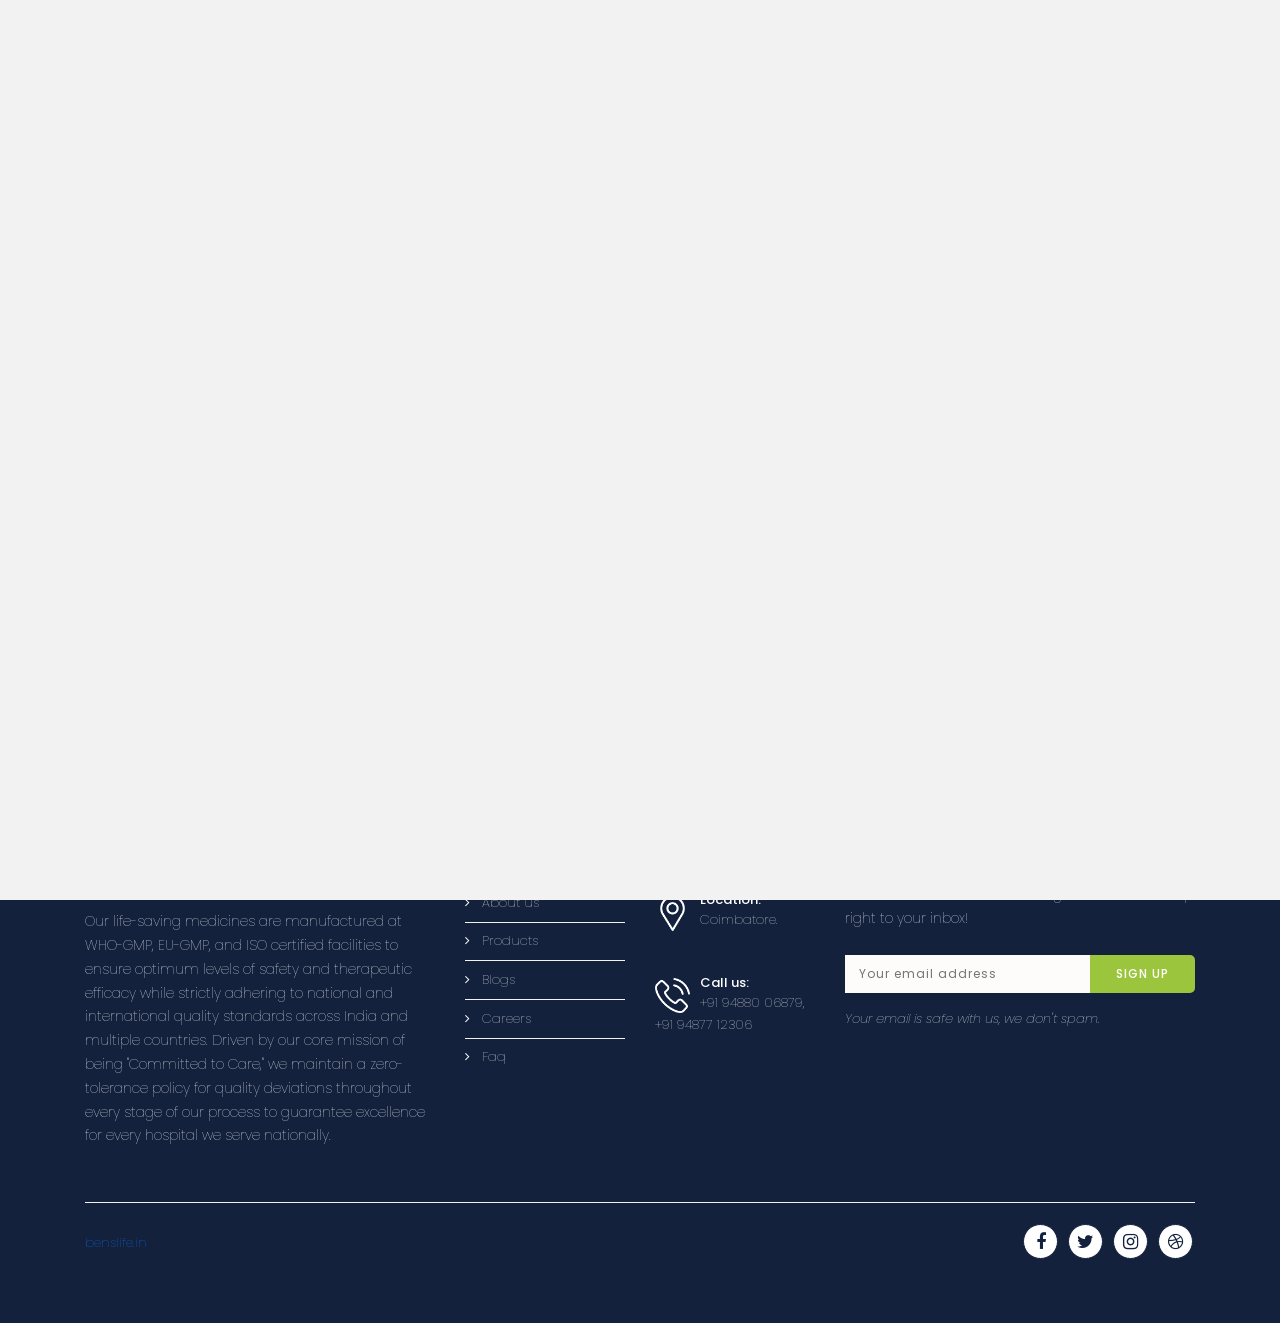
<file: contact.html>
<!DOCTYPE html>
<html lang="en-US" class="no-js">
	
<head>
		<meta charset="UTF-8">
        <meta name="viewport" content="width=device-width, initial-scale=1, maximum-scale=1">
		<meta http-equiv="X-UA-Compatible" content="IE=edge">
        
		<!-- ==============================================
		TITLE AND META TAGS
		=============================================== -->
		<title>Contact - Benslife.in</title>
        <meta name="description" content="">
        <meta name="keywords" content="">
        <meta name="author" content="Quickdev">

		<!-- ==============================================
		FAVICON
		=============================================== -->  
        <link rel="shortcut icon" href="img/master/favicon.html">
             
		<!-- ==============================================
		CSS
		=============================================== -->  
        <link rel="stylesheet" href="css/bootstrap.min.css">
        <link rel="stylesheet" href="css/navbar.css">
        <link rel="stylesheet" href="css/stylesheet.css">
        <link rel="stylesheet" href="css/responsive.css">
        <link rel="stylesheet" href="fonts/font-awesome/css/font-awesome.min.css">
        <link rel="stylesheet" href="css/slick.min.css"> 
        <link rel="stylesheet" href="css/owl.carousel.min.css">
        <script src="js/modernizr-custom.js"></script>
        
        <!-- <style type="text/css">
            .dvnav {
              margin-top: -20px;
                position: sticky;
                top: 0px;
            }
        </style> -->
        
	</head>
    
<body>
    
<!-- LOADER -->
<div id="loader-wrapper">
    <div id="loader"></div>
</div>
<!-- LOADER -->
    
    <div class="top-header">
        <div class="container">
            <div class="top-header-left">
                <div class="inner-header-left"><p><a href="careers.html">CAREERS</a> </p></div>
                <!-- <div class="inner-header-left"><p><a href="error-page.html">PRICING</a> </p></div> -->
                <div class="inner-header-left"><p><a href="error-page.html">FAQ</a> </p></div>
                <div class="inner-header-left"><p id="result"> </p></div>
            </div>
            <div class="top-header-social">
                <div class="inner-header-social"><a href="#"><i class="fa fa-facebook" aria-hidden="true"></i></a></div>
                <div class="inner-header-social"><a href="#"><i class="fa fa-twitter" aria-hidden="true"></i></a></div>
                <div class="inner-header-social"><a href="#"><i class="fa fa-instagram" aria-hidden="true"></i></a></div>
                <div class="inner-header-social"><a href="#"><i class="fa fa-rss" aria-hidden="true"></i></a></div>
            </div>
        </div>
    </div>
    <header>
       <div class="container">
            <div class="header-left" style="margin-left:-10%">
                <figure class="brand"><a href="index.html"><img src="img/master/logo.png" alt=""></a></figure> 
            </div>
            <div class="top-location">
               	 <div class="address">
                    <figure class="address-icon"><img src="img/master/address.png" alt=""></figure>
                    <h6>Location:</h6>
                    <p>Coimbatore - 641006.</p>
					<p>&nbsp;</p>
                </div>
                <div class="email">
                    <figure class="mail-icon"><img src="img/master/mail.png" alt=""></figure>
                    <h6>Email Us:</h6>
                    <p>admin@benslife.org</p>
					<p>&nbsp;</p>
                </div>
                <div class="phone">
                    <figure class="phone-icon"><img src="img/master/phone.png" alt=""></figure>
                    <h6>Call Us:</h6>
                    <p>+91 94880 06879</p>
                    <p>+91 94877 12306</p>
					
                </div>

            </div>
        </div>    
    </header>  
    
    <nav>
        <div class="container">
            <nav class="navbar navbar-expand-lg">
              <a class="navbar-brand" href="index.html"><div class="logo-brand"><img src="img/master/logo-2.png" alt=""></div></a>
              <button class="navbar-toggler" type="button" data-toggle="collapse" data-target="#navbarSupportedContent" aria-controls="navbarSupportedContent" aria-expanded="false" aria-label="Toggle navigation">
                <span class="navbar-toggler-icon"></span>
              </button>

              <div class="collapse navbar-collapse" id="navbarSupportedContent">
                <ul class="navbar-nav mr-auto">
                  <li class="nav-item">
                    <a class="nav-link" href="index.html">HOME</a>
                  </li>
                  <li class="nav-item">
                    <a class="nav-link" href="about.html">ABOUT</a>
                  </li>
                  <li class="nav-item">
                    <a class="nav-link" href="products.html">PRODUCTS</a>               
                  </li>
                  <li class="nav-item">
                    <a class="nav-link" href="error-page.html">EVENTS</a>
                  </li>
                  <li class="nav-item">
                    <a class="nav-link" href="careers.html">CAREERS</a>
                  </li>
                  <li class="nav-item">
                    <a class="nav-link" href="contact.html">CONTACT</a>
                  </li>
                </ul>
                <form class="form-inline my-2 my-lg-0">
                  <!-- <button class="btn btn-nav" type="submit">Download Broucher</button> -->
                  <a class="btn btn-nav" href="documents\BLS-CompanyProfile.pdf"> Download Broucher </a>
                </form>
              </div>
            </nav>
        </div>
    </nav>

    <section>        
        <div class="container contact-box" style="margin-top:0px">
            <div class="row">
              <div class="col-lg-5 contact-left">
                  <div class="contact-information">
                    <h2>Get in Touch</h2>
                    <p></p>
                    <hr class="contact">
                    <p class="phone">+91 94880 06879, +91 94877 12306</p>	
                    <p class="email" style="margin-bottom:10px">admin@benslife.org</p>
					<p class="address">Coimbatore - 641006.</p>
                    <hr class="contact">
                    <div class="social-contact"><a href="#"><i class="fa fa-facebook" aria-hidden="true"></i></a></div>
                    <div class="social-contact"><a href="#"><i class="fa fa-twitter" aria-hidden="true"></i></a></div>
                    <div class="social-contact"><a href="#"><i class="fa fa-instagram" aria-hidden="true"></i></a></div>
                    <div class="social-contact"><a href="#"><i class="fa fa-rss" aria-hidden="true"></i></a></div>
                  </div>
              </div>
              <div class="col-lg-7 contact-right">
                <div class="contact-form">
            
                  <form id="contact-form" action="mail.php" method="POST" >
                        <div class="messages"></div>
                        <div class="controls">
                            <div class="row">
                                <div class="col-md-12">
                                    <div class="form-group">
                                        <input id="form_name" type="text" name="name" class="form-control custome-form" placeholder="Name" required="required" data-error="Firstname is required.">
                                        <div class="help-block with-errors"></div>
                                    </div>
                                </div>
                                <div class="col-md-12">
                                    <div class="form-group">
                                        <input id="form_email" type="email" name="email" class="form-control custome-form" placeholder="Email address" required="required" data-error="Valid email is required.">
                                        <div class="help-block with-errors"></div>
                                    </div>
                                </div>
                                <div class="col-md-12">
                                    <div class="form-group">
                                        <textarea id="form_message" name="message" class="form-control custome-form" placeholder="Your message" rows="3" required="required" data-error="Please,leave us a message."></textarea>
                                        <div class="help-block with-errors"></div>
                                    </div>
                                </div>
                            </div>  
                            <div class="btn-send"><p><input type="submit" name="sendmail" class="btn btn-custom btn-custom-small" value="SEND MESSAGE"></p></div>
                        </div>
                    </form>
                
                </div> 
              </div>
            </div>
        </div>
       
    </section>
    
    <footer>
        <div class="container">
            <div class="row">
              <div class="col-lg-4">
                <div class="footer-col">
                    <figure class="footer-logo"><a href="index.html"><img src="img/master/logo-2.png" alt=""></a></figure>
                  <p>Our life-saving medicines are manufactured at WHO-GMP, EU-GMP, and ISO certified facilities to ensure optimum levels of safety and therapeutic efficacy while strictly adhering to national and international quality standards across India and multiple countries. Driven by our core mission of being 
				  <b>"Committed to Care,"</b> we maintain a zero-tolerance policy for quality deviations throughout every stage of our process to guarantee excellence for every hospital we serve nationally. </p>
                  <p hidden><a class="btn btn-custom" href="#" role="button">LEARN MORE</a></p>
                </div>  
              </div>
              <div class="col-lg-2">
                <div class="footer-col">  
                    <h5>POPULAR SITES</h5> 
                    <ul class="list-group list-group-flush">
                        <li class="list-group-item"><i class="fa fa-angle-right" aria-hidden="true"></i>  &nbsp; <a href="about.html">About us</a></li>
                        <li class="list-group-item"><i class="fa fa-angle-right" aria-hidden="true"></i>  &nbsp; <a href="products.html">Products</a></li>
                        <li class="list-group-item"><i class="fa fa-angle-right" aria-hidden="true"></i>  &nbsp; <a href="error-page.html">Blogs</a></li>
                        <li class="list-group-item"><i class="fa fa-angle-right" aria-hidden="true"></i>  &nbsp; <a href="careers.html">Careers</a></li>
                        <li class="list-group-item"><i class="fa fa-angle-right" aria-hidden="true"></i>  &nbsp; <a href="error-page.html">Faq</a></li>
                    </ul>
                </div>
              </div>
              <div class="col-lg-2">
                <div class="footer-col"> 
                    <h5>LOCATION</h5>
                    <div class="location-box">
                        <figure class="bottom-location-icon"><img src="img/master/location-footer.png" alt=""></figure>
                        <h6>Location:</h6>
                        <p>Coimbatore.</p>
                    </div>
                    
                    <div class="location-box location-phone">
                        <figure class="bottom-location-icon"><img src="img/master/call-footer.png" alt=""></figure>
                        <h6>Call us:</h6>
                        <p>+91 94880 06879, +91 94877 12306</p>
                    </div>
                </div>
              </div>
              <div class="col-lg-4">
                <div class="footer-col last-col">
                    <h5>NEWSLETTER</h5>
                    <p>Suscribe to our newsletter and get the lastest scoop right to your inbox!</p>
                    <div class="newsletter-box">
                     <form  action="#" method="post" name="sign-up">
                        <input type="email" class="input" id="email" name="email" placeholder="Your email address" required>
                        <input type="submit" class="button" id="submit" value="SIGN UP">
                      </form>           
                    </div>
                    <p class="cursive">Your email is safe with us, we don't spam.</p>
                </div>  
              </div>
            </div>
            <hr class="footer">
            <div class="bottom-footer">
                <div class="copytight">
                    <p><a target="_blank" href="https://www.benslife.in">benslife.in</a></p>
                </div>
                <div class="social-footer">
                    <div class="social-items"><a href="#"><div class="icon-fa"><i class="fa fa-facebook" aria-hidden="true"></i></div></a></div>
                    <div class="social-items"><a href="#"><div class="icon-fa"><i class="fa fa-twitter" aria-hidden="true"></i></div></a></div>
                    <div class="social-items"><a href="#"><div class="icon-fa"><i class="fa fa-instagram" aria-hidden="true"></i></div></a></div>
                    <div class="social-items"><a href="#"><div class="icon-fa"><i class="fa fa-dribbble" aria-hidden="true"></i></div></a></div>
                </div>
            </div>
        </div>
    </footer>
    
    <a href="#0" class="cd-top">Top</a>
	<!-- ==============================================
	JAVASCRIPTS
	=============================================== -->
    <script src="js/jquery-3.2.1.min.js"></script>
    <script src="js/bootstrap.min.js"></script>
    <script src="js/loader.js"></script>
    <script src="js/top.js"></script>
    <script src="js/contact.js"></script>
    <script src="js/validator.js"></script>
    
    <script>
      (function(i,s,o,g,r,a,m){i['GoogleAnalyticsObject']=r;i[r]=i[r]||function(){
      (i[r].q=i[r].q||[]).push(arguments)},i[r].l=1*new Date();a=s.createElement(o),
      m=s.getElementsByTagName(o)[0];a.async=1;a.src=g;m.parentNode.insertBefore(a,m)
      })(window,document,'script','js/analytics.js','ga');
      ga('create', 'UA-101241150-1', 'auto');
      ga('send', 'pageview');

      if (typeof(Storage) !== "undefined") {
      var path = window.location.pathname;
      var page = path.split("/").pop();
      
        if(page == "index.html"){
          localStorage.clickcount = Number(localStorage.clickcount || 0) + 1;
          document.getElementById("result").innerHTML = " Visits " + localStorage.clickcount + " ";
        }      
        else{
          localStorage.clickcount = Number(localStorage.clickcount || 0) + 0;
          document.getElementById("result").innerHTML = " Visits " + localStorage.clickcount + " ";
        }
      }
    </script> 
    
    </body>
    

</html>
</file>
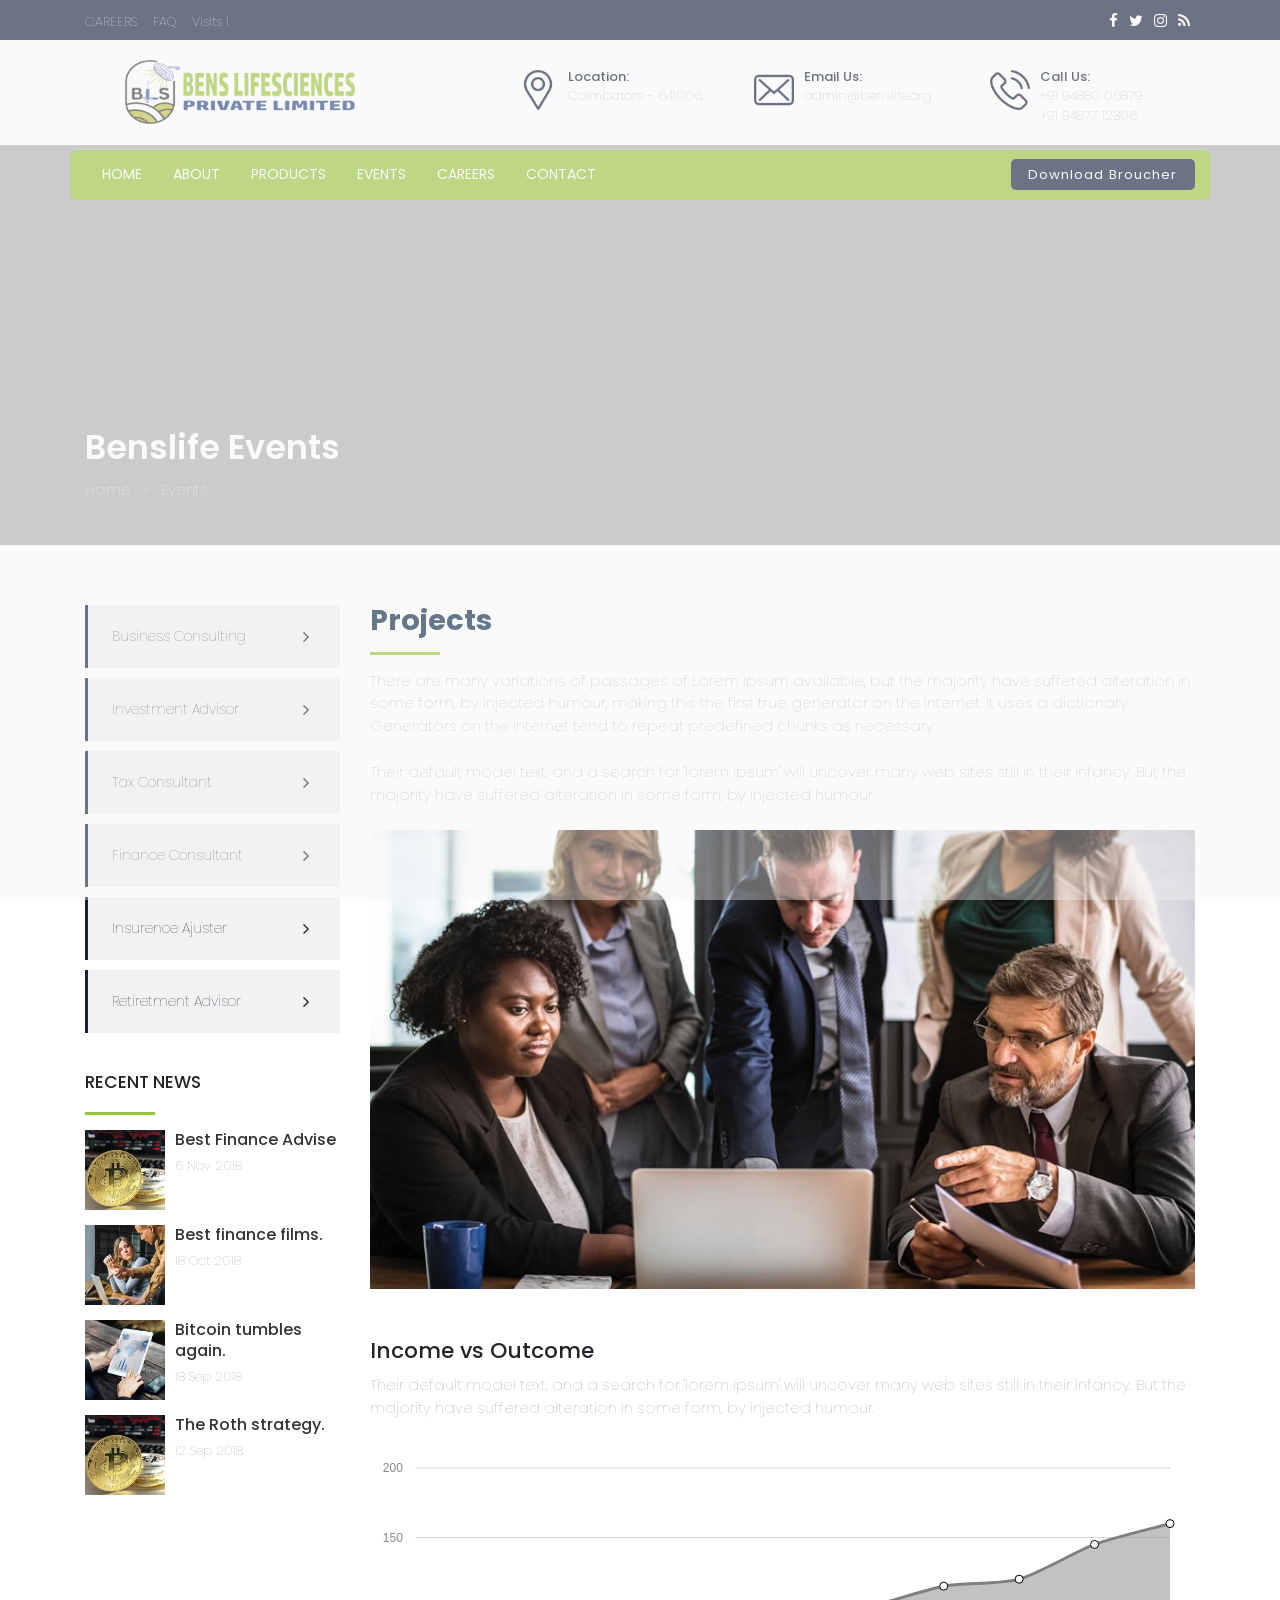
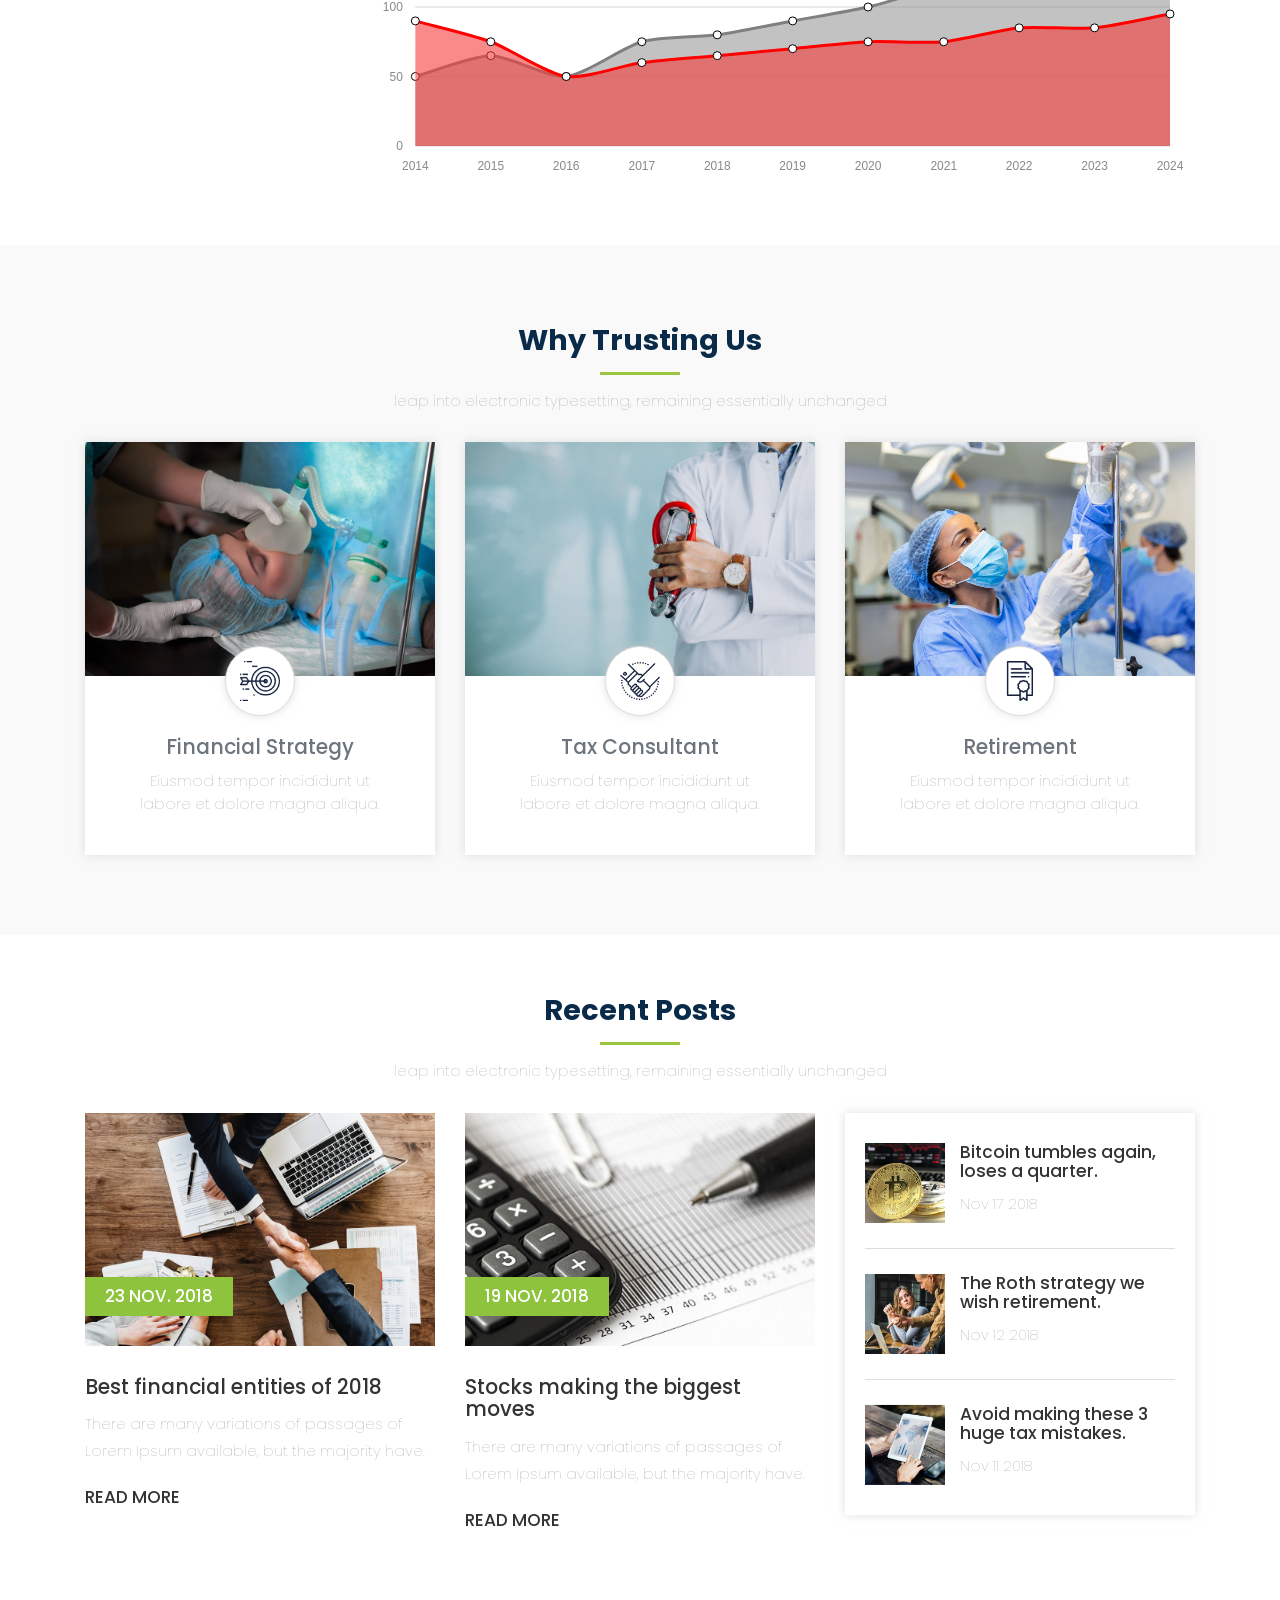
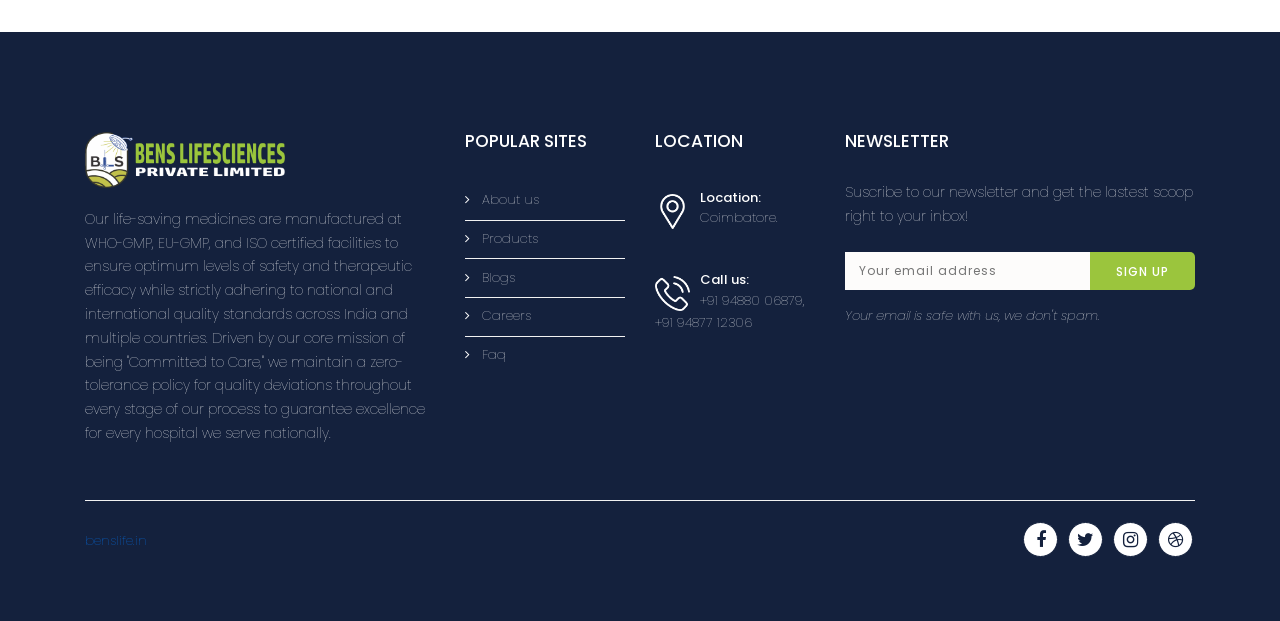
<file: events.html>
<!DOCTYPE html>
<html lang="en-US" class="no-js">
<head>
		<meta charset="UTF-8">
        <meta name="viewport" content="width=device-width, initial-scale=1, maximum-scale=1">
		<meta http-equiv="X-UA-Compatible" content="IE=edge">
        
		<!-- ==============================================
		TITLE AND META TAGS
		=============================================== -->
		<title>Events - benslife.in</title>
        <meta name="description" content="">
        <meta name="keywords" content="">
        <meta name="author" content="Quickdev">

		<!-- ==============================================
		FAVICON
		=============================================== -->  
        <link rel="shortcut icon" href="img/master/favicon.html">
             
		<!-- ==============================================
		CSS
		=============================================== -->  
        <link rel="stylesheet" href="css/bootstrap.min.css">
        <link rel="stylesheet" href="css/navbar.css">
        <link rel="stylesheet" href="css/stylesheet.css">
        <link rel="stylesheet" href="css/responsive.css">
        <link rel="stylesheet" href="fonts/font-awesome/css/font-awesome.min.css">
        <link rel="stylesheet" href="css/slick.min.css"> 
        <link rel="stylesheet" href="css/owl.carousel.min.css">
        <script src="js/modernizr-custom.js"></script>
        
                <script src="js/modernizr-custom.js"></script>
                <style type="text/css">
            .dvnav {
              margin-top: -20px;
                position: sticky;
                top: 0px;
            }
        </style>
	</head>
    
<body>
    
<!-- LOADER -->
<div id="loader-wrapper">
    <div id="loader"></div>
</div>
<!-- LOADER -->
    
    <div class="top-header">
        <div class="container">
            <div class="top-header-left">
                <div class="inner-header-left"><p><a href="careers.html">CAREERS</a> </p></div>
                <!-- <div class="inner-header-left"><p><a href="error-page.html">PRICING</a> </p></div> -->
                <div class="inner-header-left"><p><a href="error-page.html">FAQ</a> </p></div>
                <div class="inner-header-left"><p id="result"> </p></div>
            </div>
            <div class="top-header-social">
                <div class="inner-header-social"><a href="#"><i class="fa fa-facebook" aria-hidden="true"></i></a></div>
                <div class="inner-header-social"><a href="#"><i class="fa fa-twitter" aria-hidden="true"></i></a></div>
                <div class="inner-header-social"><a href="#"><i class="fa fa-instagram" aria-hidden="true"></i></a></div>
                <div class="inner-header-social"><a href="#"><i class="fa fa-rss" aria-hidden="true"></i></a></div>
            </div>
        </div>
    </div>
    <header>
       <div class="container">
            <div class="header-left" style="margin-left:-10%">
                <figure class="brand"><a href="index.html"><img src="img/master/logo.png" alt=""></a></figure> 
            </div>
            <div class="top-location">
                <div class="address">
                    <figure class="address-icon"><img src="img/master/address.png" alt=""></figure>
                    <h6>Location:</h6>
                    <p>Coimbatore - 641006.</p>
					<p>&nbsp;</p>
                </div>
                <div class="email">
                    <figure class="mail-icon"><img src="img/master/mail.png" alt=""></figure>
                    <h6>Email Us:</h6>
                    <p>admin@benslife.org</p>
					<p>&nbsp;</p>
                </div>
                <div class="phone">
                    <figure class="phone-icon"><img src="img/master/phone.png" alt=""></figure>
                    <h6>Call Us:</h6>
                    <p>+91 94880 06879</p>
                    <p>+91 94877 12306</p>
                </div>
            </div>
        </div>    
    </header> 
    
    <nav class="dvnav">
        <div class="container">
            <nav class="navbar navbar-expand-lg">
              <a class="navbar-brand" href="index.html"><div class="logo-brand"><img src="img/master/logo-2.png" alt=""></div></a>
              <button class="navbar-toggler" type="button" data-toggle="collapse" data-target="#navbarSupportedContent" aria-controls="navbarSupportedContent" aria-expanded="false" aria-label="Toggle navigation">
                <span class="navbar-toggler-icon"></span>
              </button>
              <div class="collapse navbar-collapse" id="navbarSupportedContent">
                <ul class="navbar-nav mr-auto">
                  <li class="nav-item">
                    <a class="nav-link" href="index.html">HOME</a>
                  </li>
                  <li class="nav-item">
                    <a class="nav-link" href="about.html">ABOUT</a>
                  </li>
                  <li class="nav-item">
                    <a class="nav-link" href="products.html">PRODUCTS</a>               
                  </li>
                  <li class="nav-item">
                    <a class="nav-link" href="events.html">EVENTS</a>
                  </li>
                  <li class="nav-item">
                    <a class="nav-link" href="careers.html">CAREERS</a>
                  </li>
                  <li class="nav-item">
                    <a class="nav-link" href="contact.html">CONTACT</a>
                  </li>
                </ul>
                <form class="form-inline my-2 my-lg-0">
                  <!-- <button class="btn btn-nav" type="submit">Download Broucher</button> -->
                  <a class="btn btn-nav" href="documents\BLS-CompanyProfile.pdf"> Download Broucher </a>
                </form>
              </div>
            </nav>
        </div>
    </nav>
    
    <div class="sections">
        <div class="container">
            <div class="pages-title">
                <h1>Benslife Events</h1>
                <p>Home &nbsp; > &nbsp; Events</p>
            </div>
        </div>
    </div>

    <div class="container">
        <div class="row">
          <div class="col-lg-3">
            <aside class="services">
                <div class="inner-service-block">
                    <ul class="list-group">
                      <li class="list-group-item d-flex justify-content-between align-items-center">
                        <a href="error-page.html">Business Consulting</a> 
                        <span class="badge"><i class="fa fa-angle-right" aria-hidden="true"></i></span>
                      </li>
                      <li class="list-group-item d-flex justify-content-between align-items-center">
                        <a href="error-page.html">Investment Advisor</a> 
                        <span class="badge"><i class="fa fa-angle-right" aria-hidden="true"></i></span>
                      </li>
                      <li class="list-group-item d-flex justify-content-between align-items-center">
                        <a href="error-page.html">Tax Consultant</a> 
                        <span class="badge"><i class="fa fa-angle-right" aria-hidden="true"></i></span>
                      </li>
                      <li class="list-group-item d-flex justify-content-between align-items-center">
                        <a href="error-page.html">Finance Consultant</a> 
                        <span class="badge"><i class="fa fa-angle-right" aria-hidden="true"></i></span>
                      </li>
                      <li class="list-group-item d-flex justify-content-between align-items-center">
                        <a href="error-page.html">Insurence Ajuster</a> 
                        <span class="badge"><i class="fa fa-angle-right" aria-hidden="true"></i></span>
                      </li>
                      <li class="list-group-item d-flex justify-content-between align-items-center">
                        <a href="error-page.html">Retiretment Advisor</a> 
                        <span class="badge"><i class="fa fa-angle-right" aria-hidden="true"></i></span>
                      </li>
                    </ul>
                </div>
                <div class="inner-sidebar">
                  <h5>Recent News</h5>
                  <hr class="left">
                  <div class="media-list">
                    <div class="media-post">
                        <figure class="media-thumb"><a href="#"><img src="img/images/thumb1.jpg" alt=""></a></figure>
                      <div class="media-caption">
                        <h5><a href="#">Best Finance Advise</a></h5> 
                        <p>6 Nov 2018</p>
                      </div>
                    </div>
                    <div class="media-post">
                      <figure class="media-thumb"><a href="#"><img src="img/images/thumb2.jpg" alt=""></a></figure>
                      <div class="media-caption">
                        <h5><a href="#">Best finance films.</a></h5> 
                        <p>18 Oct 2018</p>
                      </div>
                    </div>
                    <div class="media-post">
                      <figure class="media-thumb"><a href="#"><img src="img/images/thumb3.jpg" alt=""></a></figure>
                      <div class="media-caption">
                        <h5><a href="#">Bitcoin tumbles again.</a></h5> 
                        <p>18 Sep 2018</p>
                      </div>
                    </div>
                    <div class="media-post">
                      <figure class="media-thumb"><a href="#"><img src="img/images/thumb1.jpg" alt=""></a></figure>
                      <div class="media-caption">
                        <h5><a href="#">The Roth strategy.</a></h5> 
                        <p>12 Sep 2018</p>
                      </div>
                    </div>
                  </div>
                </div>
            </aside> 
          </div>
          <div class="col-lg-9">
             <div class="service-description">
                <h2>Projects</h2>
                 <hr class="left">
                 <p>There are many variations of passages of Lorem Ipsum available, but the majority have suffered alteration in some form, by injected humour, making this the first true generator on the Internet. It uses a dictionary. Generators on the Internet tend to repeat predefined chunks as necessary</p>

                 <p>Their default model text, and a search for 'lorem ipsum' will uncover many web sites still in their infancy. But the majority have suffered alteration in some form, by injected humour </p>

                 <figure class="service-pic"><img src="img/images/img10.jpg" alt=""></figure>
                 <div class="chart-container">
                     <h3>Income vs Outcome</h3>
                     <p>Their default model text, and a search for 'lorem ipsum' will uncover many web sites still in their infancy. But the majority have suffered alteration in some form, by injected humour.</p>
                    <div id="area-chart" ></div>
                 </div>
             </div>
          </div>
        </div>
    </div>

    <div class="container-fluid inner-color">
        <div class="container">
            <div class="section-title">
                <h2>Why Trusting Us</h2>
                <hr class="center">
                <p>leap into electronic typesetting, remaining essentially unchanged</p>
            </div>
            <div class="row">
              <div class="col-lg-4">
                <div class="front-thumbnail">
                    <figure class="box-pic"><a href="#"><img src="img/images/img1.jpg" alt=""></a></figure> 
                    <div class="rounded-circle"><figure class="center-circle-icon"><img src="img/master/cost.png" alt=""></figure> </div>
                    <div class="figure-caption">
                        <h4>Financial Strategy</h4>
                        <p>Eiusmod tempor incididunt ut labore et dolore magna aliqua.</p>
                    </div>
                </div>
              </div>
              <div class="col-lg-4 center-div">
                <div class="front-thumbnail">
                    <figure class="box-pic"><a href="#"><img src="img/images/img3.jpg" alt=""></a></figure> 
                    <div class="rounded-circle"><figure class="center-circle-icon"><img src="img/master/deal.png" alt=""></figure> </div>
                    <div class="figure-caption">
                        <h4>Tax Consultant</h4>
                        <p>Eiusmod tempor incididunt ut labore et dolore magna aliqua.</p>
                    </div>
                </div>
              </div>
              <div class="col-lg-4">
                <div class="front-thumbnail">
                    <figure class="box-pic"><a href="#"><img src="img/images/img2.jpg" alt=""></a></figure> 
                    <div class="rounded-circle"><figure class="center-circle-icon"><img src="img/master/document.png" alt=""></figure> </div>
                    <div class="figure-caption">
                        <h4>Retirement</h4>
                        <p>Eiusmod tempor incididunt ut labore et dolore magna aliqua.</p>
                    </div>
                </div>
              </div>
            </div>
        </div>
    </div>

    <div class="container">
        <div class="section-title">
            <h2>Recent Posts</h2>
            <hr class="center">
            <p>leap into electronic typesetting, remaining essentially unchanged</p>
          </div>
        <div class="row">
          <div class="col-lg-4">
            <div class="front-blogs">
                <div class="thumb-pic">
                    <figure class="post-prev-thumb"><a href="#"><img src="img/images/img4.jpg" alt=""></a></figure> 
                    <div class="date-label">
                        <h6>23 NOV. 2018</h6>
                    </div>
                </div>
                <div class="post-caption">
                    <h4><a href="#">Best financial entities of 2018</a></h4>
                    <p>There are many variations of passages of Lorem Ipsum available, but the majority have.</p>
                    <h5><a href="#">READ MORE</a></h5>
                </div>
            </div>  
          </div>
          <div class="col-lg-4">
            <div class="front-blogs">
                <div class="thumb-pic">
                    <figure class="post-prev-thumb"><a href="#"><img src="img/images/img5.jpg" alt=""></a></figure> 
                    <div class="date-label">
                        <h6>19 NOV. 2018</h6>
                    </div>
                </div>
                <div class="post-caption">
                    <h4><a href="#">Stocks making the biggest moves</a></h4>
                    <p>There are many variations of passages of Lorem Ipsum available, but the majority have.</p>
                    <h5><a href="#">READ MORE</a></h5>
                </div>
            </div>  
          </div>
          <div class="col-lg-4">
            <div class="news-feed">
              <div class="feed-box">
                <figure class="feed-thumb"><a href="#"><img src="img/images/thumb1.jpg" alt=""></a></figure>
                <div class="post-caption">
                    <h5><a href="#">Bitcoin tumbles again, loses a quarter.</a></h5>
                    <p>Nov 17 2018</p>
                </div>  
              </div>
              <hr class="feed">
              <div class="feed-box">
                <figure class="feed-thumb"><a href="#"><img src="img/images/thumb2.jpg" alt=""></a></figure>
                <div class="post-caption">
                    <h5><a href="#">The Roth strategy we wish retirement.</a></h5>
                    <p>Nov 12 2018</p>
                </div>  
              </div>
              <hr class="feed">
              <div class="feed-box">
                <figure class="feed-thumb"><a href="#"><img src="img/images/thumb3.jpg" alt=""></a></figure>
                <div class="post-caption">
                    <h5><a href="#">Avoid making these 3 huge tax mistakes.</a></h5>
                    <p>Nov 11 2018</p>
                </div>  
              </div>
            </div>  
          </div>
        </div>
    </div>
    
    <footer>
        <div class="container">
            <div class="row">
              <div class="col-lg-4">
                <div class="footer-col">
                    <figure class="footer-logo"><a href="index.html"><img src="img/master/logo-2.png" alt=""></a></figure>
                 <p>Our life-saving medicines are manufactured at WHO-GMP, EU-GMP, and ISO certified facilities to ensure optimum levels of safety and therapeutic efficacy while strictly adhering to national and international quality standards across India and multiple countries. Driven by our core mission of being 
					  <b>"Committed to Care,"</b> we maintain a zero-tolerance policy for quality deviations throughout every stage of our process to guarantee excellence for every hospital we serve nationally. </p>         
					<p hidden><a class="btn btn-custom" href="#" role="button">LEARN MORE</a></p>
                </div>  
              </div>
              <div class="col-lg-2">
                <div class="footer-col">  
                    <h5>POPULAR SITES</h5> 
                    <ul class="list-group list-group-flush">
                        <li class="list-group-item"><i class="fa fa-angle-right" aria-hidden="true"></i>  &nbsp; <a href="about.html">About us</a></li>
                        <li class="list-group-item"><i class="fa fa-angle-right" aria-hidden="true"></i>  &nbsp; <a href="products.html">Products</a></li>
                        <li class="list-group-item"><i class="fa fa-angle-right" aria-hidden="true"></i>  &nbsp; <a href="error-page.html">Blogs</a></li>
                        <li class="list-group-item"><i class="fa fa-angle-right" aria-hidden="true"></i>  &nbsp; <a href="careers.html">Careers</a></li>
                        <li class="list-group-item"><i class="fa fa-angle-right" aria-hidden="true"></i>  &nbsp; <a href="error-page.html">Faq</a></li>
                    </ul>
                </div>
              </div>
              <div class="col-lg-2">
                <div class="footer-col"> 
                    <h5>LOCATION</h5>
                    <div class="location-box">
                        <figure class="bottom-location-icon"><img src="img/master/location-footer.png" alt=""></figure>
                        <h6>Location:</h6>
                        <p>Coimbatore.</p>
                    </div>
                    
                    <div class="location-box location-phone">
                        <figure class="bottom-location-icon"><img src="img/master/call-footer.png" alt=""></figure>
                        <h6>Call us:</h6>
                        <p>+91 94880 06879, +91 94877 12306</p>
                    </div>
                </div>
              </div>
              <div class="col-lg-4">
                <div class="footer-col last-col">
                    <h5>NEWSLETTER</h5>
                    <p>Suscribe to our newsletter and get the lastest scoop right to your inbox!</p>
                    <div class="newsletter-box">
                     <form  action="#" method="post" name="sign-up">
                        <input type="email" class="input" id="email" name="email" placeholder="Your email address" required>
                        <input type="submit" class="button" id="submit" value="SIGN UP">
                      </form>           
                    </div>
                    <p class="cursive">Your email is safe with us, we don't spam.</p>
                </div>  
              </div>
            </div>
            <hr class="footer">
            <div class="bottom-footer">
                <div class="copytight">
                   <p><a target="_blank" href="https://www.benslife.in">benslife.in</a></p>
                </div>
                <div class="social-footer">
                    <div class="social-items"><a href="#"><div class="icon-fa"><i class="fa fa-facebook" aria-hidden="true"></i></div></a></div>
                    <div class="social-items"><a href="#"><div class="icon-fa"><i class="fa fa-twitter" aria-hidden="true"></i></div></a></div>
                    <div class="social-items"><a href="#"><div class="icon-fa"><i class="fa fa-instagram" aria-hidden="true"></i></div></a></div>
                    <div class="social-items"><a href="#"><div class="icon-fa"><i class="fa fa-dribbble" aria-hidden="true"></i></div></a></div>
                </div>
            </div>
        </div>
    </footer>
    
    <a href="#0" class="cd-top">Top</a>
	<!-- ==============================================
	JAVASCRIPTS
	=============================================== -->
    <script src="js/jquery-3.2.1.min.js"></script>
    <script src="js/bootstrap.min.js"></script>
    <script src="js/loader.js"></script>
    <script src="js/top.js"></script> 
    <script src="js/jquery.charts.js"></script>
    <script src="js/chart.min.js"></script>
    <script src="js/charts.js"></script>
    
    <script>
      (function(i,s,o,g,r,a,m){i['GoogleAnalyticsObject']=r;i[r]=i[r]||function(){
      (i[r].q=i[r].q||[]).push(arguments)},i[r].l=1*new Date();a=s.createElement(o),
      m=s.getElementsByTagName(o)[0];a.async=1;a.src=g;m.parentNode.insertBefore(a,m)
      })(window,document,'script','js/analytics.js','ga');
      ga('create', 'UA-101241150-1', 'auto');
      ga('send', 'pageview');

      if (typeof(Storage) !== "undefined") {
      var path = window.location.pathname;
      var page = path.split("/").pop();
      
        if(page == "index.html"){
          localStorage.clickcount = Number(localStorage.clickcount || 0) + 1;
          document.getElementById("result").innerHTML = " Visits " + localStorage.clickcount + " ";
        }      
        else{
          localStorage.clickcount = Number(localStorage.clickcount || 0) + 0;
          document.getElementById("result").innerHTML = " Visits " + localStorage.clickcount + " ";
        }
      }
    </script> 
    
    </body>
    

</html>
</file>
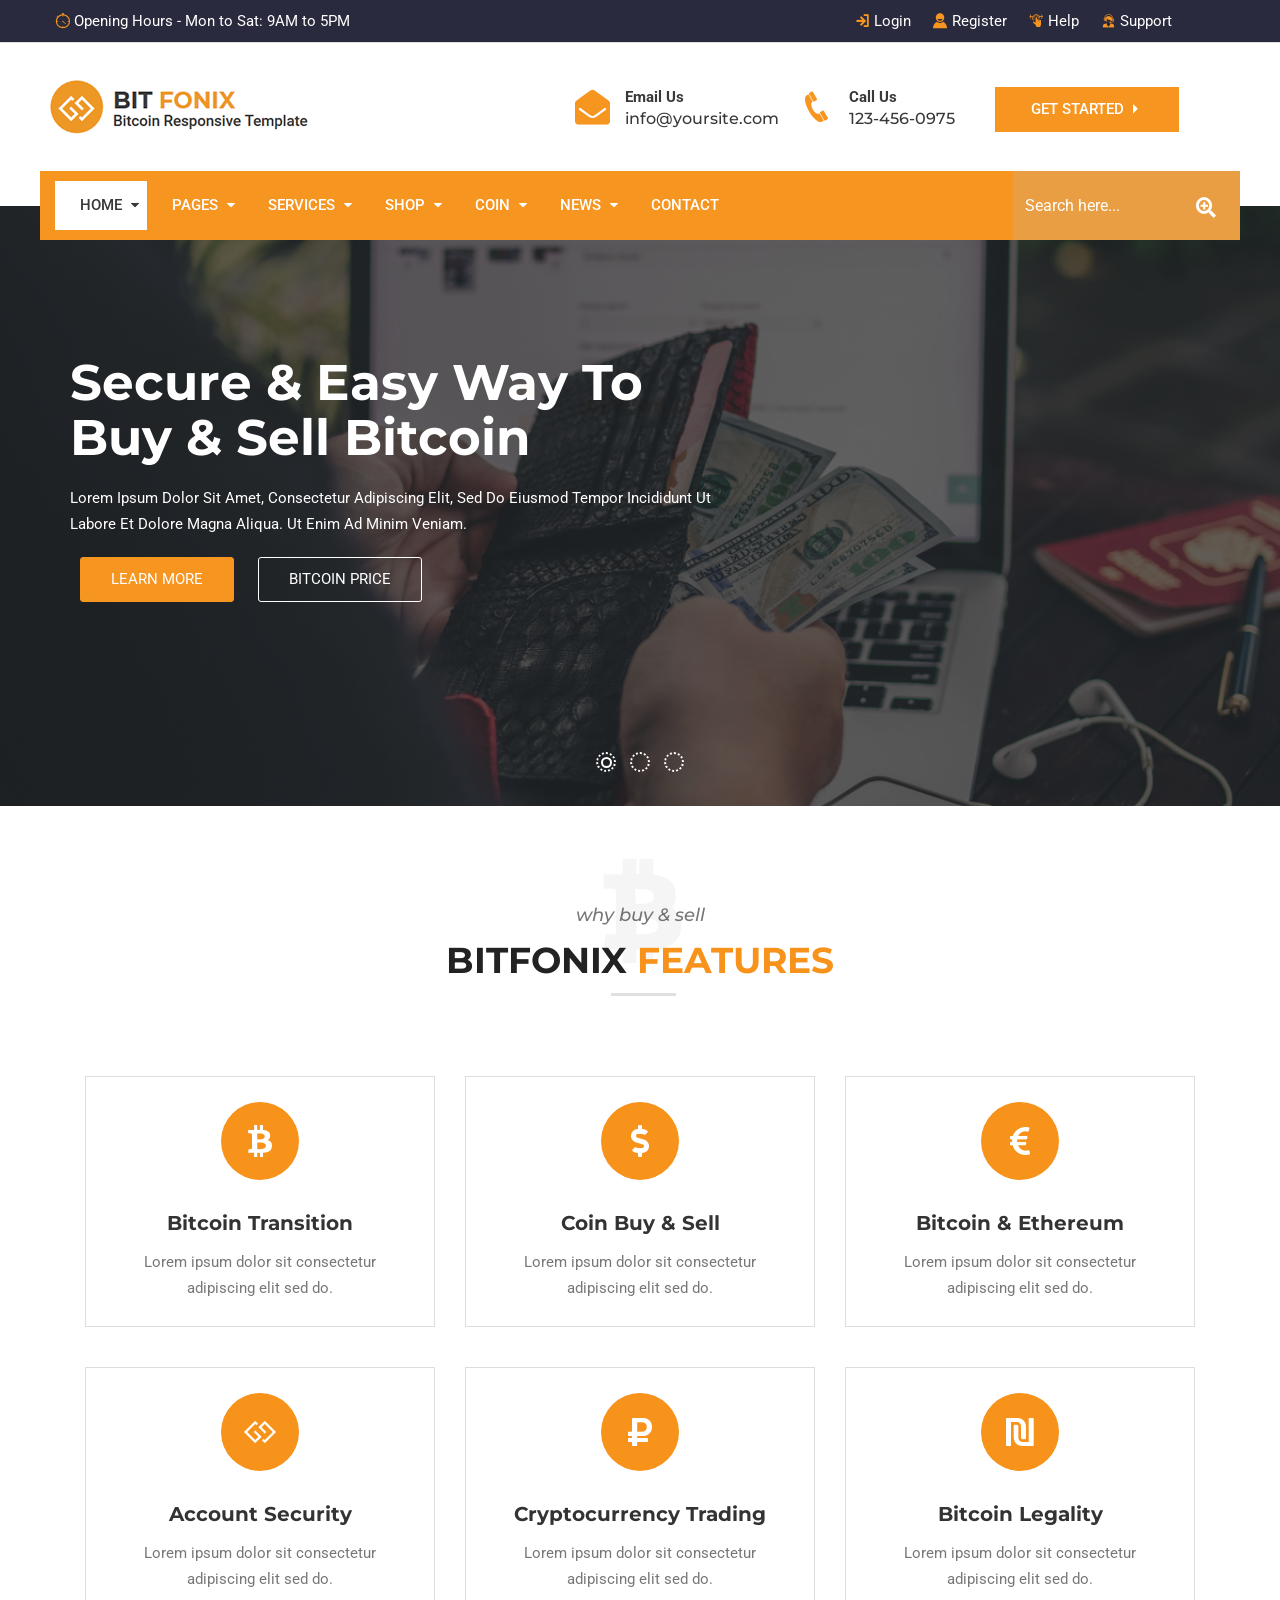
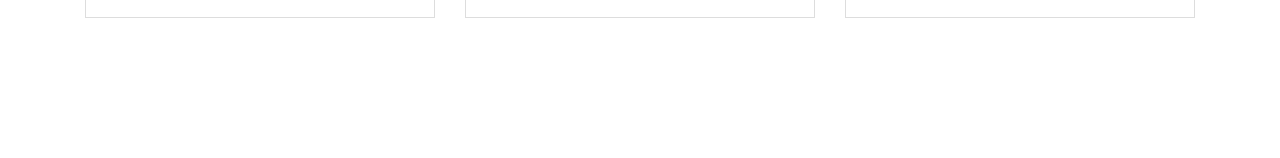
<file: index-2.html>
<!DOCTYPE html>
<html lang="zxx">

<head>
    <meta charset="utf-8">
    <meta name="viewport" content="width=device-width, initial-scale=1, shrink-to-fit=no">
    <!-- The above 3 meta tags *must* come first in the head; any other head content must come *after* these tags -->
    <link rel="shortcut icon" type="image/x-icon" href="assets/img/favicon.ico" />
    <title>Index</title>
    <!-- Bootstrap core CSS -->
    <link href="assets/bootstrap/css/bootstrap.min.css" rel="stylesheet">
    <!-- Google Font  -->
     <link href="https://fonts.googleapis.com/css?family=Montserrat:400,400i,500,500i,600,600i,700,700i|Roboto:400,400i,500,500i,700,700i" rel="stylesheet"> 
    <!-- icofont icon -->
    <link rel="stylesheet" href="assets/css/icofont.css">	
    <!-- font awesome icon -->
    <link rel="stylesheet" href="assets/css/fontawesome-all.min.css">	
    <!-- animate CSS -->
    <link rel="stylesheet" href="assets/css/animate.css">
	<!--- meanmenu Css-->
    <link rel="stylesheet" href="assets/css/meanmenu.min.css" media="all" />	
    <!--- owl carousel Css-->
    <link rel="stylesheet" href="assets/owlcarousel/css/owl.carousel.min.css">
    <link rel="stylesheet" href="assets/owlcarousel/css/owl.theme.default.min.css">
    <!-- venobox -->
    <link rel="stylesheet" href="assets/venobox/css/venobox.css" />	
    <!-- Style CSS --> 
    <link rel="stylesheet" href="assets/css/style.css">
    <!-- Responsive  CSS -->
    <link rel="stylesheet" href="assets/css/responsive.css">
</head>

<body>
	<!-- START PRELOADER -->
	<div id="page-preloader">
		<div class="theme-loader">Bitfonix</div>
	</div>
	<!-- END PRELOADER --> 
	
	<!-- START HEADER SECTION -->
	<header class="main-header header-1">
		<!-- START TOP AREA -->
		<div class="top-area">
			<div class="auto-container">
				<div class="row">
					<div class="col-lg-8 col-md-12 col-sm-12 col-12">
						<div class="info-menu">
							<ul>
								<li><a href="#"><i class="icofont icofont-time"></i> Opening Hours - Mon to Sat: 9AM to 5PM</a></li>
							</ul>
						</div>
					</div>
					<!-- end col -->
					<div class="col-lg-4 col-md-12 col-sm-12 col-12">
						<div class="info-menu">
							<ul>
								<li><a href="#"><i class="icofont icofont-login"></i> Login </a></li>
								<li><a href="#"><i class="icofont icofont-user-alt-5"></i> Register </a></li>
								<li><a href="#"><i class="icofont icofont-hand-drag2"></i> Help </a></li>
								<li><a href="#"><i class="icofont icofont-live-support"></i> Support </a></li>
							</ul>
						</div>
					</div> 
					<!-- end col -->
				</div>
			</div>
		</div>
		<!-- END TOP AREA -->

		<!-- START LOGO AREA -->
		<div class="logo-area">
			<div class="auto-container">
				<div class="row">
					<div class="col-lg-5 col-md-3 col-sm-6 col-7 mx-auto pl-0 mb-lg-0 mb-5">
						<div class="logo">
							<a href="index-2.html">
							   <img class="img-fluid" src="assets/img/logo.png" alt="">
							</a>
						</div>
					</div>
					<!-- end col -->
					<div class="col-lg-7 col-md-12 col-sm-12 col-12">
						<div class="header-info-box">
                            <div class="header-info-icon">
								<i class="fa fa-envelope-open"></i>
							</div>
							<p>Email Us</p>
                            <h6>info@yoursite.com</h6>
                        </div>
						<div class="header-info-box">
                            <div class="header-info-icon">
								<i class="icofont icofont-phone"></i>
							</div>
							<p>Call Us</p>
                            <h6>123-456-0975</h6>
                        </div>
						<div class="header-info-box">
                            <a href="#" class="quote-btn">Get Started <i class="icofont icofont-caret-right"></i></a>
                        </div>
					</div>
					<!-- end col -->
				</div>
			</div>
		</div>
		<!-- END LOGO AREA -->

		<!-- START NAVIGATION AREA -->
		<div class="sticky-menu">
			<div class="mainmenu-area">
				<div class="auto-container">
					<div class="row">
						<div class="col-lg-9 d-none d-lg-block d-md-none">
							<nav class="navbar navbar-expand-lg justify-content-left">
								<ul class="navbar-nav">
								   <li class="dropdown"><a href="index-2.html" class="active nav-link">Home</a>
										<ul class="dropdown-menu">
											<li><a href="index-2.html">Home 1</a></li>
											<li><a href="index-3.html">Home 2</a></li>
											<li><a href="index-4.html">Home 3</a></li>
											<li><a href="index-5.html">Home 4</a></li>
										</ul>
									</li>
									<li class="dropdown"><a class="nav-link" href="#">Pages</a>
										<ul class="dropdown-menu">
											<li><a href="about.html">About Us</a></li>
											<li><a href="team.html">Our Team</a></li>
											<li><a href="single-team.html">Team Single</a></li>
											<li><a href="gallery.html">Gallery</a></li>
											<li><a href="pricing.html">Our Pricing</a></li>
											<li><a href="faq.html">FAQ</a></li>
											<li><a href="error.html">404</a></li>
										</ul>
									</li>
									<li class="dropdown"><a href="service.html" class="nav-link">Services</a>
										<ul class="dropdown-menu">
											<li><a href="service.html">Our All Services</a></li>
											<li><a href="single-service.html">Bitcoin Trading</a></li>
											<li><a href="single-service.html">Coin Buy & Sell</a></li>
											<li><a href="single-service.html">Bitcoin & Ethereum</a></li>
											<li><a href="single-service.html">Cryptocurrency</a></li>
										</ul>
									</li>
									<li class="dropdown"><a href="service.html" class="nav-link">Shop</a>
										<ul class="dropdown-menu">
											<li><a href="shop.html">Our Products</a></li>
											<li><a href="single-product.html">Product Details</a></li>
											<li><a href="shop-cart.html">Shopping Cart</a></li>
											<li><a href="shop-checkout.html">Shopping Checkout</a></li>
										</ul>
									</li>
									<li class="dropdown"><a href="buy.html" class="nav-link">Coin</a>
										<ul class="dropdown-menu">
											<li><a href="buy.html">Buy & Sell</a></li>
											<li><a href="data.html">Analyze</a></li>
											<li><a href="wallet.html">wallet</a></li>
											<li><a href="exchange.html">Exchange</a></li>
										</ul>
									</li>
									<li class="dropdown"><a href="blog.html" class="nav-link">News</a>
										<ul class="dropdown-menu">
											<li><a href="blog.html">Latest News</a></li>
											<li><a href="single-blog.html">Single News</a></li>
										</ul>
									</li>
									<li><a href="contact.html" class="nav-link">Contact</a></li>
								</ul>
							</nav>
						</div>
						<div class="col-lg-3 d-none d-lg-block d-md-none text-right pr-0">
							<form class="navbar-form">
								<div class="form-group">
									<input class="form-control" name="search" value="Search here..." type="text">
									<button type="submit" class="btn"><i class="fa fa-search-plus"></i></button>
								</div>
							</form>
						</div>
					</div>
				</div>
			</div>
		</div>
		<!-- END NAVIGATION AREA -->	
	</header>
	<!-- END HEADER SECTION -->
	
	<!-- START SLIDER SECTION -->
	<section class="slider-section">
		<div class="home-slides owl-carousel owl-theme ">
			<div class="home-single-slide" data-background="assets/img/bg/slide1.jpg">
				<div class="home-slide-overlay"></div>
				<div class="home-single-slide-inner">
					<div class="container">
						<div class="row">
							<div class="col-lg-7 col-md-10 col-12 mr-auto text-left">
								<div class="home-single-slide-dec">
									<h2>Secure & easy way to <br> buy & sell bitcoin</h2>
									<p class="text-capitalize">Lorem ipsum dolor sit amet, consectetur adipiscing elit, sed do eiusmod tempor incididunt ut labore et dolore magna aliqua. Ut enim ad minim veniam.</p>
									<div class="home-single-slide-button">
										<a href="#" class="btn-style btn-filled">Learn More</a>
										<a href="#" class="btn-style btn-border">Bitcoin Price</a>
									</div>
								</div>
							</div>
						</div>
					</div>
				</div>
			</div>
			<!-- end single slider -->
			<div class="home-single-slide" data-background="assets/img/bg/slide5.jpg">
				<div class="home-slide-overlay"></div>
				<div class="home-single-slide-inner">
					<div class="container">
						<div class="row">
							<div class="col-lg-7 col-md-10 col-12 mr-auto text-left">
								<div class="home-single-slide-dec">
									<h2>bitcoin & ethereum transper you can trust </h2>
									<p class="text-capitalize">Lorem ipsum dolor sit amet, consectetur adipiscing elit, sed do eiusmod tempor incididunt ut labore et dolore magna aliqua. Ut enim ad minim veniam.</p>
									<div class="home-single-slide-button">
										<a href="#" class="btn-style btn-border">Get quote</a>
										<a href="#" class="btn-style btn-filled">Read More</a>
									</div>
								</div>
							</div>
						</div>
					</div>
				</div>
			</div>
			<!-- end single slider -->
			<div class="home-single-slide" data-background="assets/img/bg/slide6.jpg">
				<div class="home-slide-overlay"></div>
				<div class="home-single-slide-inner">
					<div class="container">
						<div class="row">
							<div class="col-lg-7 col-md-10 col-12 mr-auto text-left">
								<div class="home-single-slide-dec">
									<h2>Invest & double your desire bitcoin</h2>
									<p class="text-capitalize">Lorem ipsum dolor sit amet, consectetur adipiscing elit, sed do eiusmod tempor incididunt ut labore et dolore magna aliqua. Ut enim ad minim veniam.</p>
									<div class="home-single-slide-button">
										<a href="#" class="btn-style btn-filled">Contact Us</a>
										<a href="#" class="btn-style btn-border">View More</a>
									</div>
								</div>
							</div>
						</div>
					</div>
				</div>
			</div>
			<!-- end single slider -->
		</div>
	</section>
	<!-- END SLIDER SECTION  -->
	
	<!-- START ABOUT SECTION -->
    <section id="about" class="section-padding">
        <div class="container">
			<div class="row">
				<div class="col-12 text-center">
					<div class="section-title">
						<h5>why buy & sell</h5>
						<h3>Bitfonix <span>Features</span></h3>
					</div>
				</div>
			</div>
			<!-- end section title -->
			<div class="row text-center">
				<div class="single-about-item col-lg-4 col-md-4 col-sm-12 col-12 mb-lg-0 mb-md-4 mb-sm-4 mb-4">
					<div class="single-about">
						<div class="single-about-img">
							<div class="single-about-img-inner">
								<a href="#"><img src="assets/img/bg/bg1.jpg" class="img-fluid" alt=""></a>
							</div>
						</div>
						<div class="single-about-caption">
							<div class="single-about-icon">
								<i class="fab fa-btc"></i>
							</div>
							<div class="single-about-title">
								<h5>Bitcoin Transition</h5>
							</div>
							<div class="single-about-dec">
								<p>Lorem ipsum dolor sit consectetur adipiscing elit sed do.</p>
							</div>
						</div>
					</div>
				</div>
				<!-- end single about -->
				<div class="single-about-item col-lg-4 col-md-4 col-sm-12 col-12 mb-lg-0 mb-md-4 mb-sm-4 mb-4">
					<div class="single-about">
						<div class="single-about-img">
							<div class="single-about-img-inner">
								<a href="#"><img src="assets/img/bg/bg4.jpg" class="img-fluid" alt=""></a>
							</div>
						</div>
						<div class="single-about-caption">
							<div class="single-about-icon">
								<i class="fa fa-dollar-sign"></i>
							</div>
							<div class="single-about-title">
								<h5>Coin Buy & Sell</h5>
							</div>
							<div class="single-about-dec">
								<p>Lorem ipsum dolor sit consectetur adipiscing elit sed do.</p>
							</div>
						</div>
					</div>
				</div>
				<!-- end single about -->
				<div class="single-about-item col-lg-4 col-md-4 col-sm-12 col-12 mb-lg-0 mb-md-4 mb-sm-4 mb-4">
					<div class="single-about">
						<div class="single-about-img">
							<div class="single-about-img-inner">
								<a href="#"><img src="assets/img/bg/bg5.jpg" class="img-fluid" alt=""></a>
							</div>
						</div>
						<div class="single-about-caption">
							<div class="single-about-icon">
								<i class="fa fa-euro-sign"></i>
							</div>
							<div class="single-about-title">
								<h5>Bitcoin & Ethereum</h5>
							</div>
							<div class="single-about-dec">
								<p>Lorem ipsum dolor sit consectetur adipiscing elit sed do.</p>
							</div>
						</div>
					</div>
				</div>
				<!-- end single about -->
				<div class="single-about-item col-lg-4 col-md-4 col-sm-12 col-12 mb-lg-0 mb-md-4 mb-sm-4 mb-4">
					<div class="single-about">
						<div class="single-about-img">
							<div class="single-about-img-inner">
								<a href="#"><img src="assets/img/bg/bg6.jpg" class="img-fluid" alt=""></a>
							</div>
						</div>
						<div class="single-about-caption">
							<div class="single-about-icon">
								<i class="fab fa-gg"></i>
							</div>
							<div class="single-about-title">
								<h5>Account Security</h5>
							</div>
							<div class="single-about-dec">
								<p>Lorem ipsum dolor sit consectetur adipiscing elit sed do.</p>
							</div>
						</div>
					</div>
				</div>
				<!-- end single about -->
				<div class="single-about-item col-lg-4 col-md-4 col-sm-12 col-12 mb-lg-0 mb-md-4 mb-sm-4 mb-4">
					<div class="single-about">
						<div class="single-about-img">
							<div class="single-about-img-inner">
								<a href="#"><img src="assets/img/bg/bg3.jpg" class="img-fluid" alt=""></a>
							</div>
						</div>
						<div class="single-about-caption">
							<div class="single-about-icon">
								<i class="fa fa-ruble-sign"></i>
							</div>
							<div class="single-about-title">
								<h5>Cryptocurrency Trading</h5>
							</div>
							<div class="single-about-dec">
								<p>Lorem ipsum dolor sit consectetur adipiscing elit sed do.</p>
							</div>
						</div>
					</div>
				</div>
				<!-- end single about -->
				<div class="single-about-item col-lg-4 col-md-4 col-sm-12 col-12 mb-lg-0 mb-md-4 mb-sm-4 mb-4">
					<div class="single-about">
						<div class="single-about-img">
							<div class="single-about-img-inner">
								<a href="#"><img src="assets/img/bg/bg1.jpg" class="img-fluid" alt=""></a>
							</div>
						</div>
						<div class="single-about-caption">
							<div class="single-about-icon">
								<i class="fa fa-shekel-sign"></i>
							</div>
							<div class="single-about-title">
								<h5>Bitcoin Legality</h5>
							</div>
							<div class="single-about-dec">
								<p>Lorem ipsum dolor sit consectetur adipiscing elit sed do.</p>
							</div>
						</div>
					</div>
				</div>
				<!-- end single about -->
			</div>
        </div>
        <!--- END CONTAINER -->
    </section>
    <!-- END ABOUT SECTION -->
	
	<!-- Latest jQuery -->
    <script src="assets/js/jquery-2.2.4.min.js"></script>
    <!-- popper js -->
    <script src="assets/bootstrap/js/popper.min.js"></script>
    <!-- Latest compiled and minified Bootstrap -->
    <script src="assets/bootstrap/js/bootstrap.min.js"></script>
    <!-- meanmenu min js  -->
    <script src="assets/js/jquery.meanmenu.min.js"></script>
	<!-- Sticky JS -->
    <script src="assets/js/jquery.sticky.js"></script>
    <!-- owl-carousel min js  -->
    <script src="assets/owlcarousel/js/owl.carousel.min.js"></script>	
    <!-- jquery appear js  -->
    <script src="assets/js/jquery.appear.js"></script>
    <!-- countTo js -->
    <script src="assets/js/jquery.inview.min.js"></script>
    <!-- venobox js -->
    <script src="assets/venobox/js/venobox.min.js"></script>
    <script src="assets/js/masonry.pkgd.min.js"></script>
    <!-- scroll to top js -->
    <script src="assets/js/scrolltopcontrol.js"></script>
    <!-- WOW - Reveal Animations When You Scroll -->
    <script src="assets/js/wow.min.js"></script>
    <!-- scripts js -->
    <script src="assets/js/scripts.js"></script>
	<!-- chart js -->
    <script src="assets/js/canvasjs.min.js"></script>
    <script src="assets/js/canvasjs.activeone.js"></script>
</body>

</html>
</file>
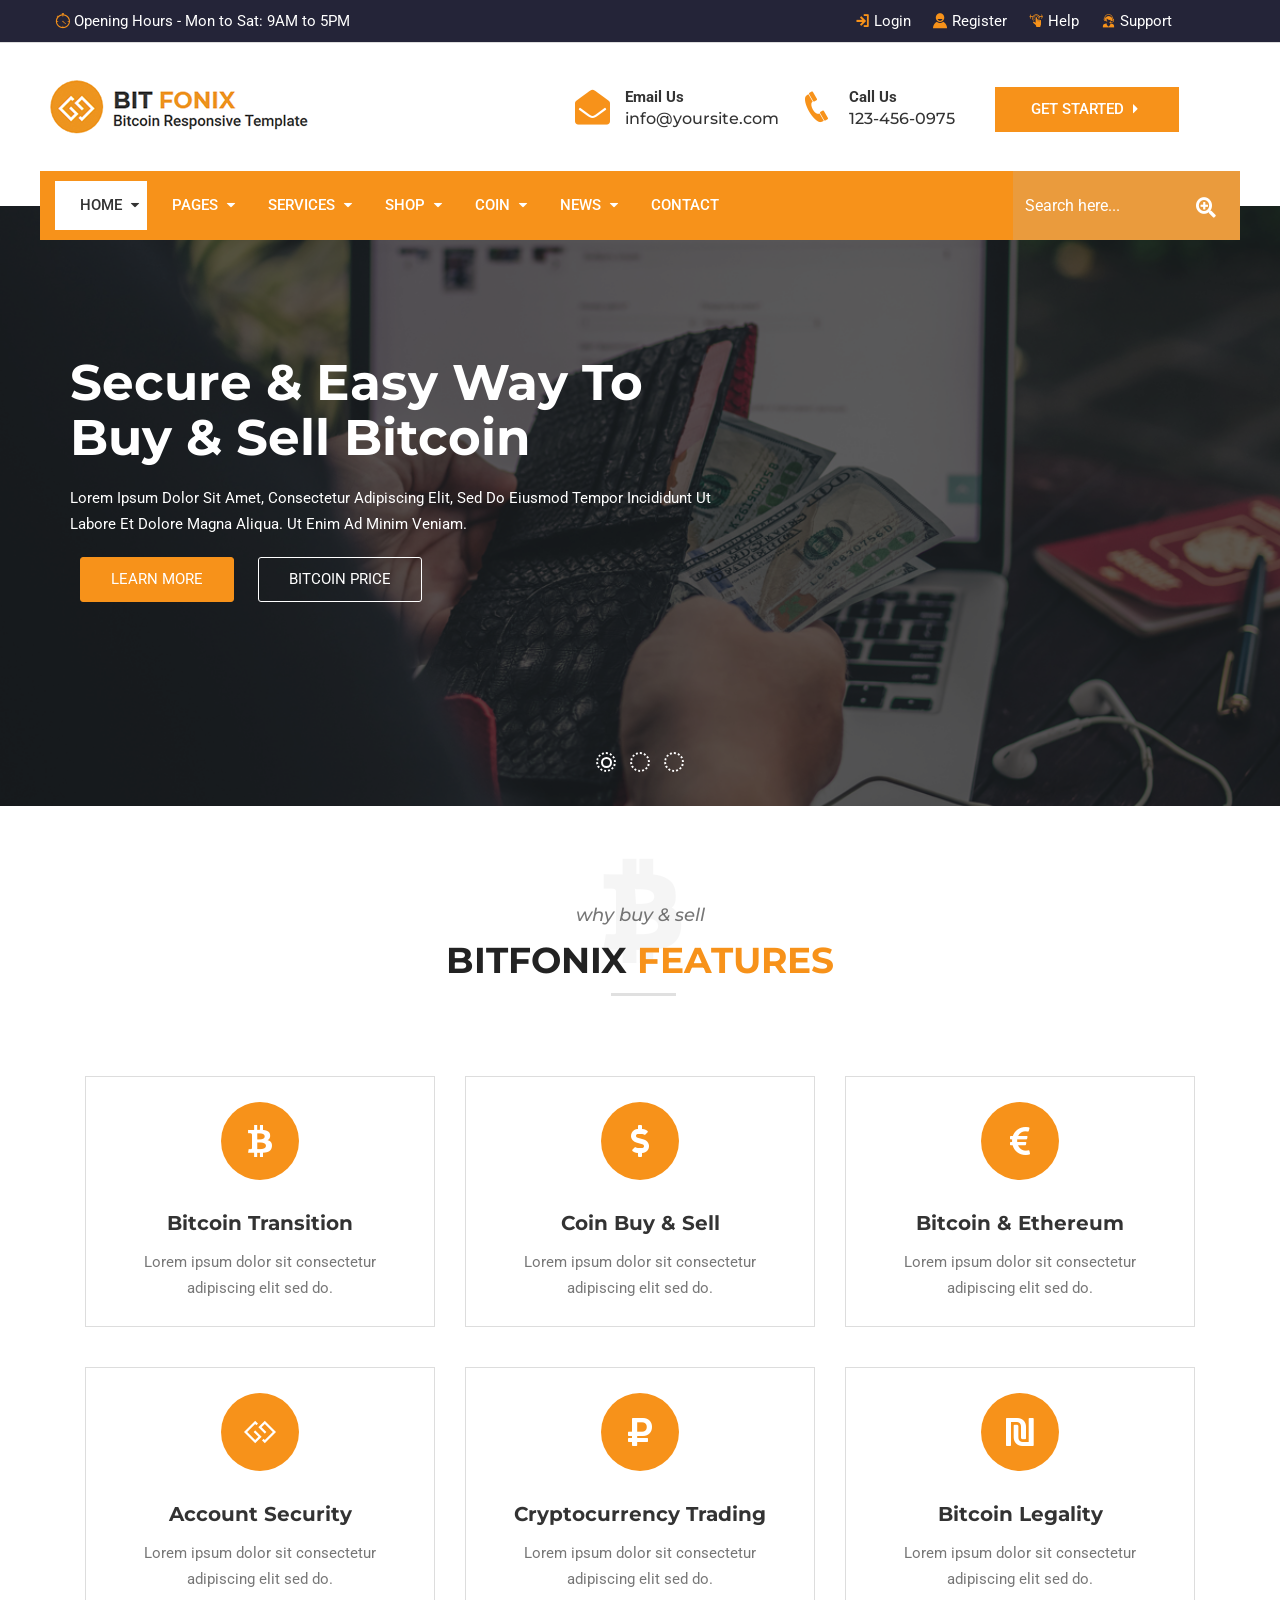
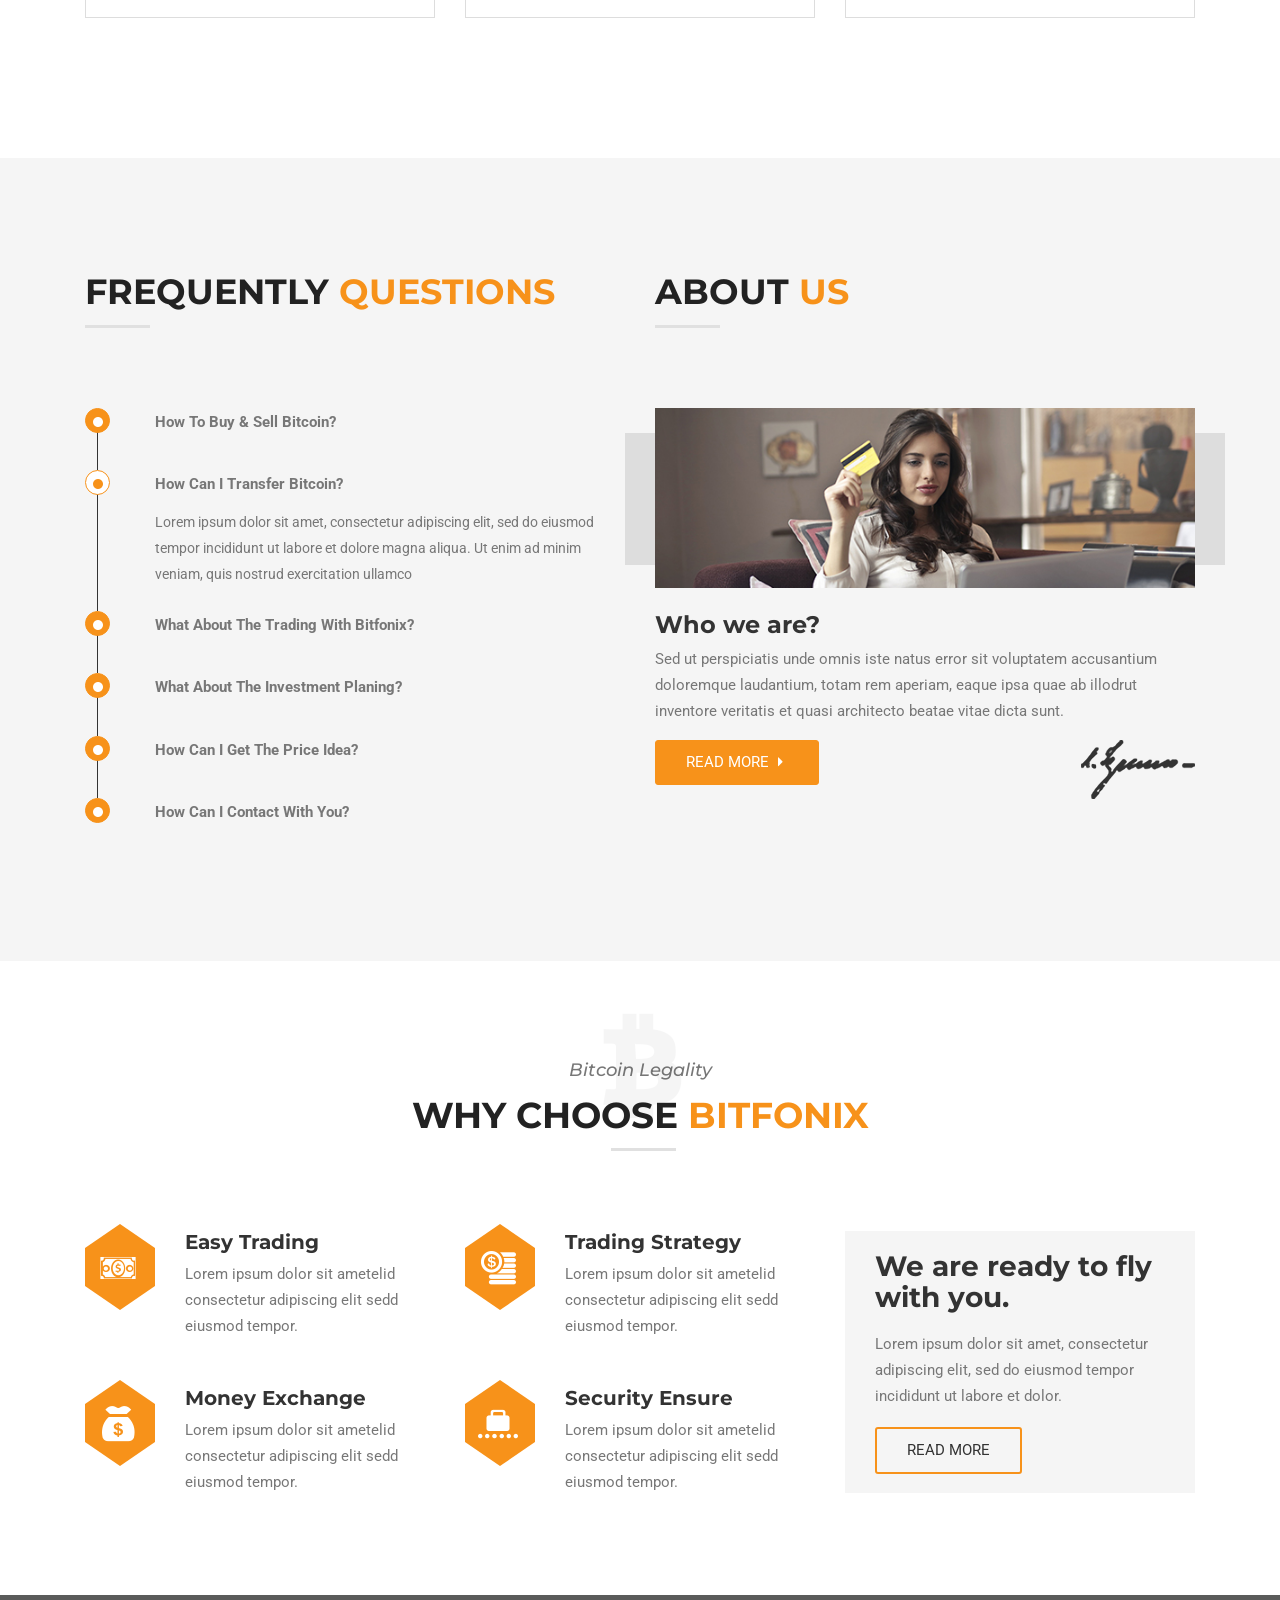
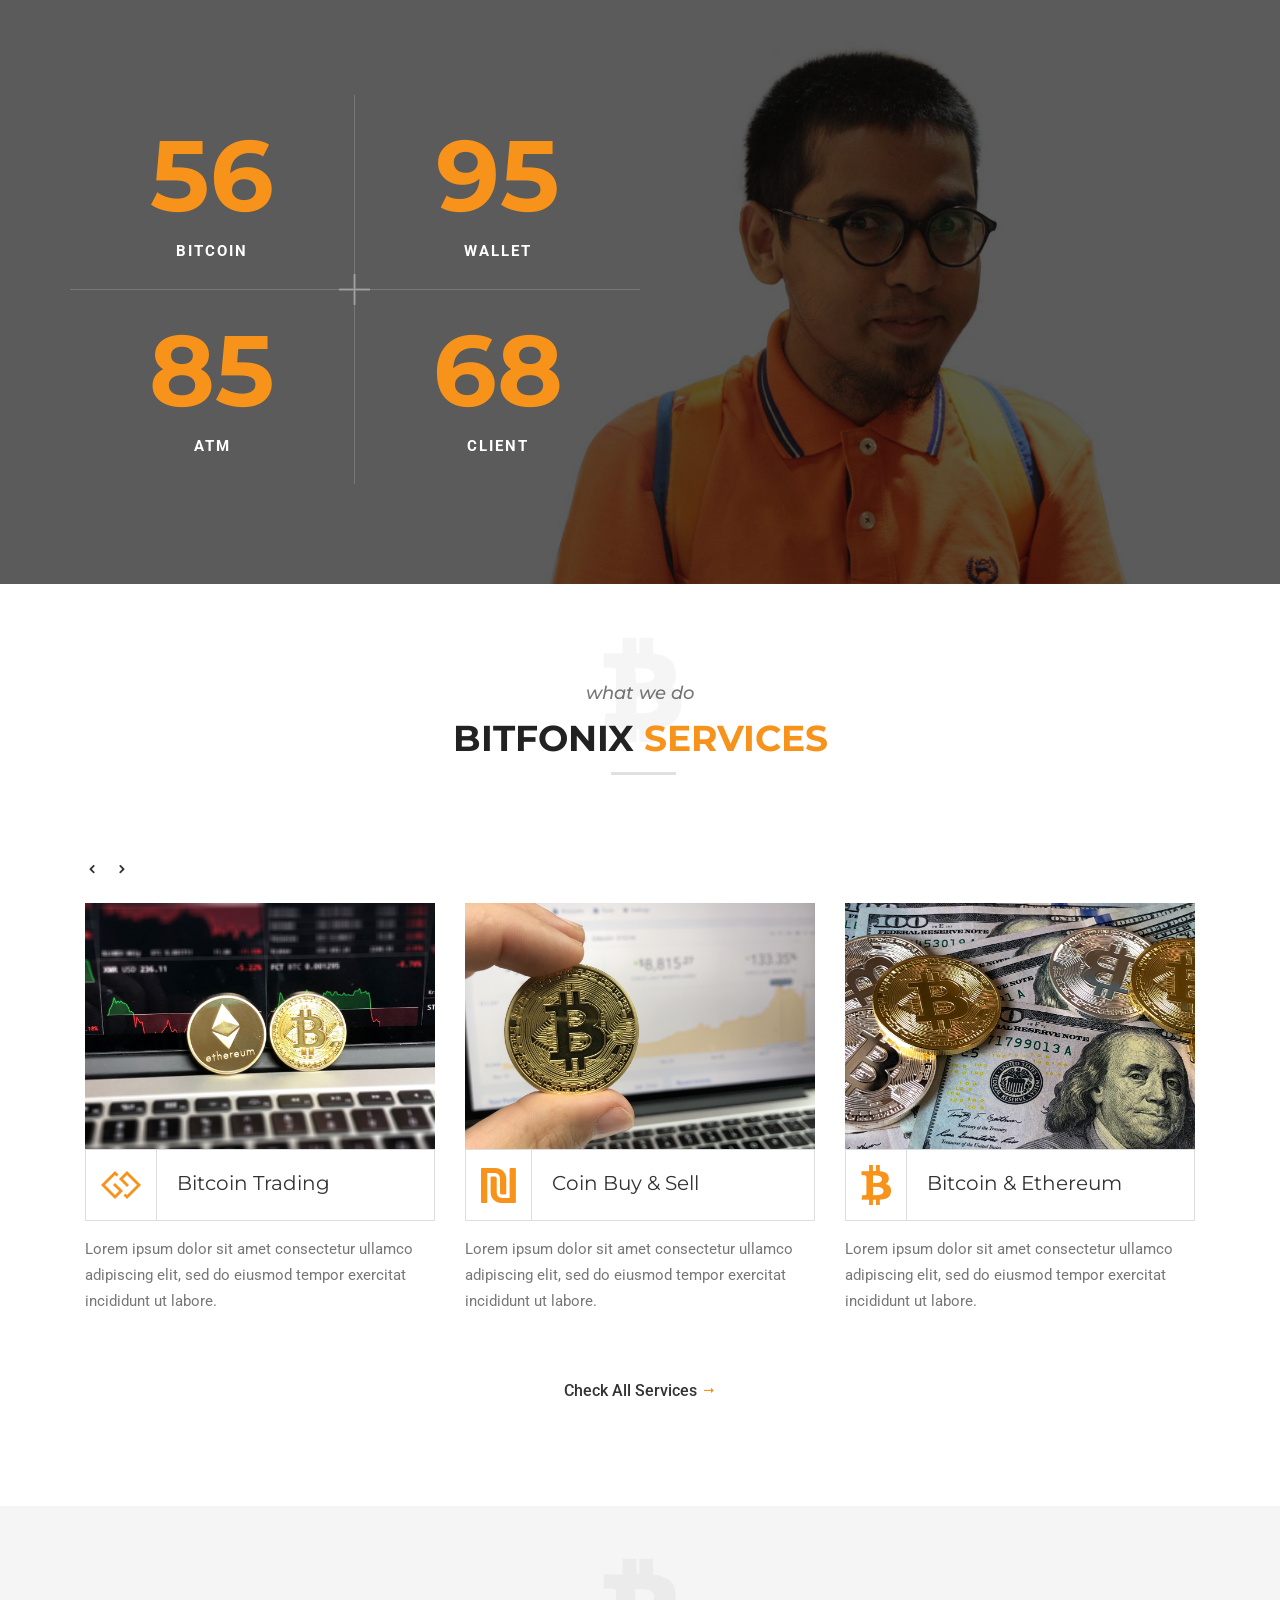
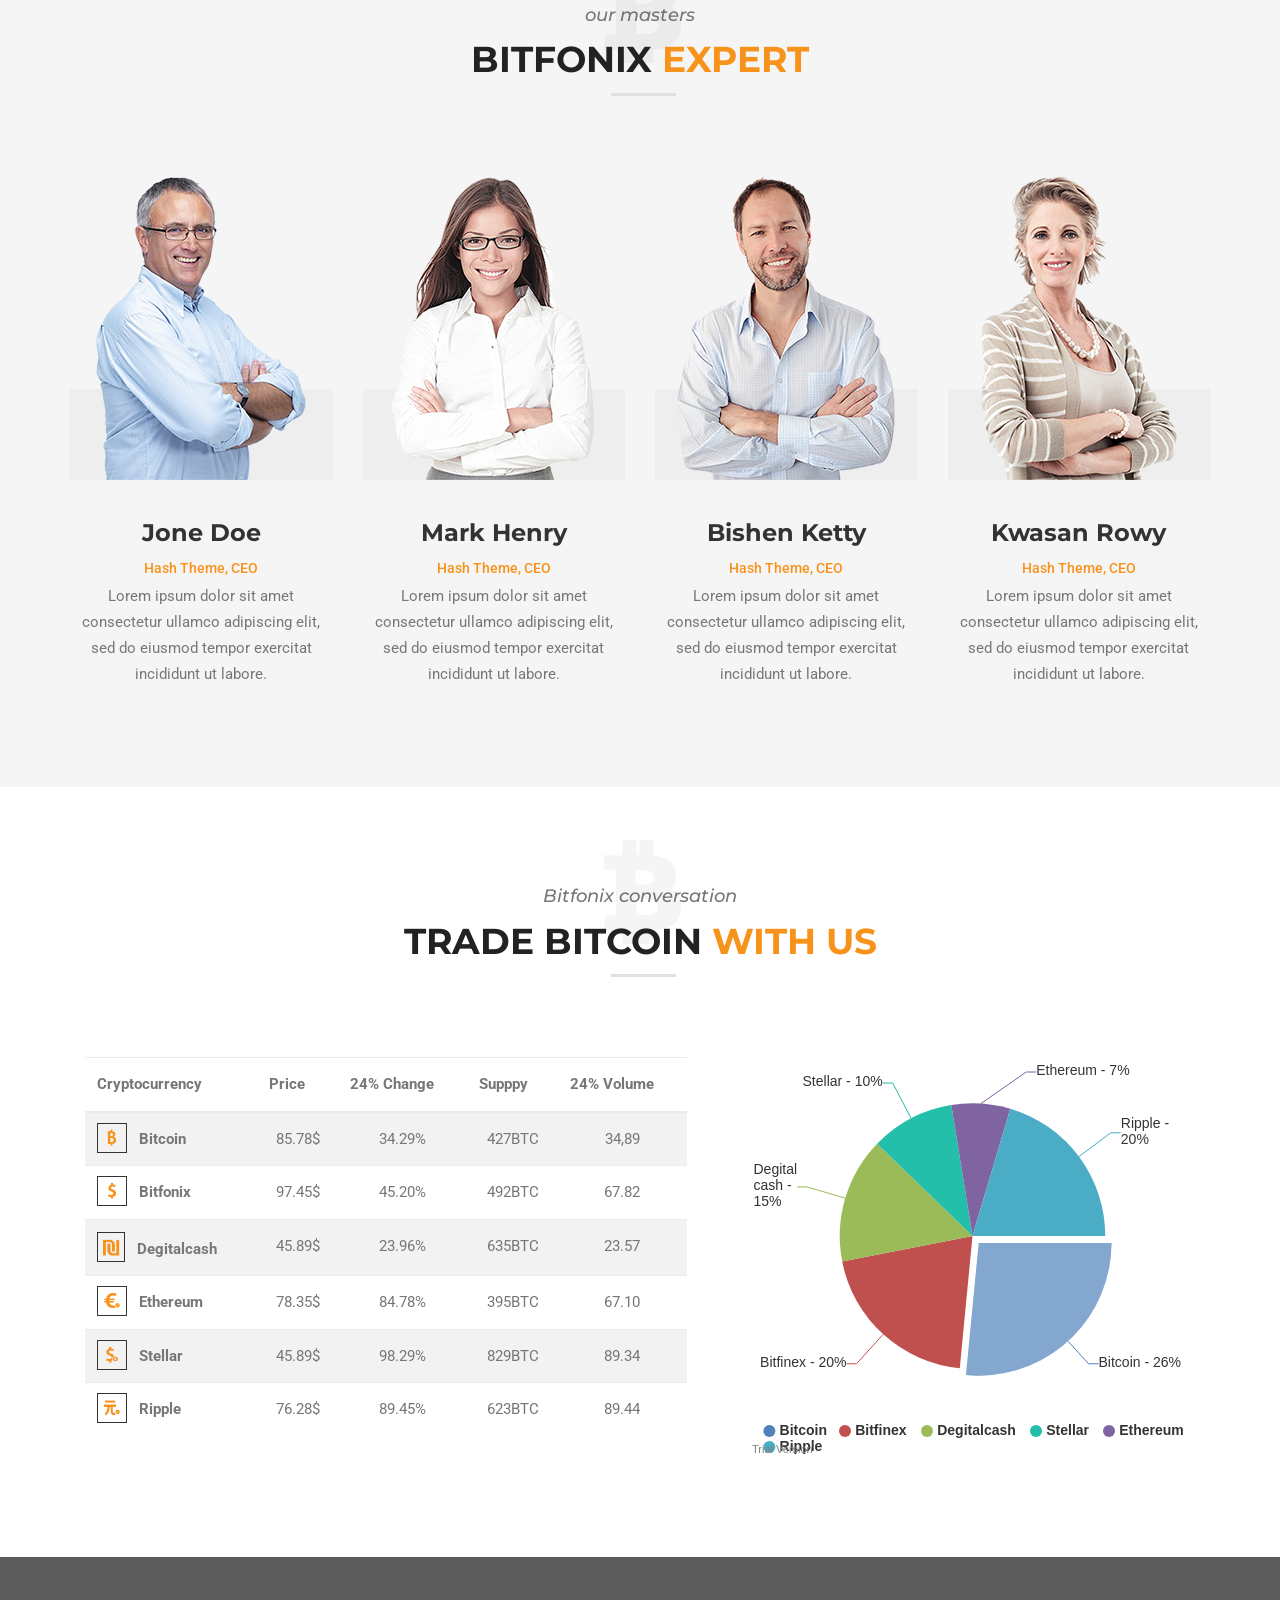
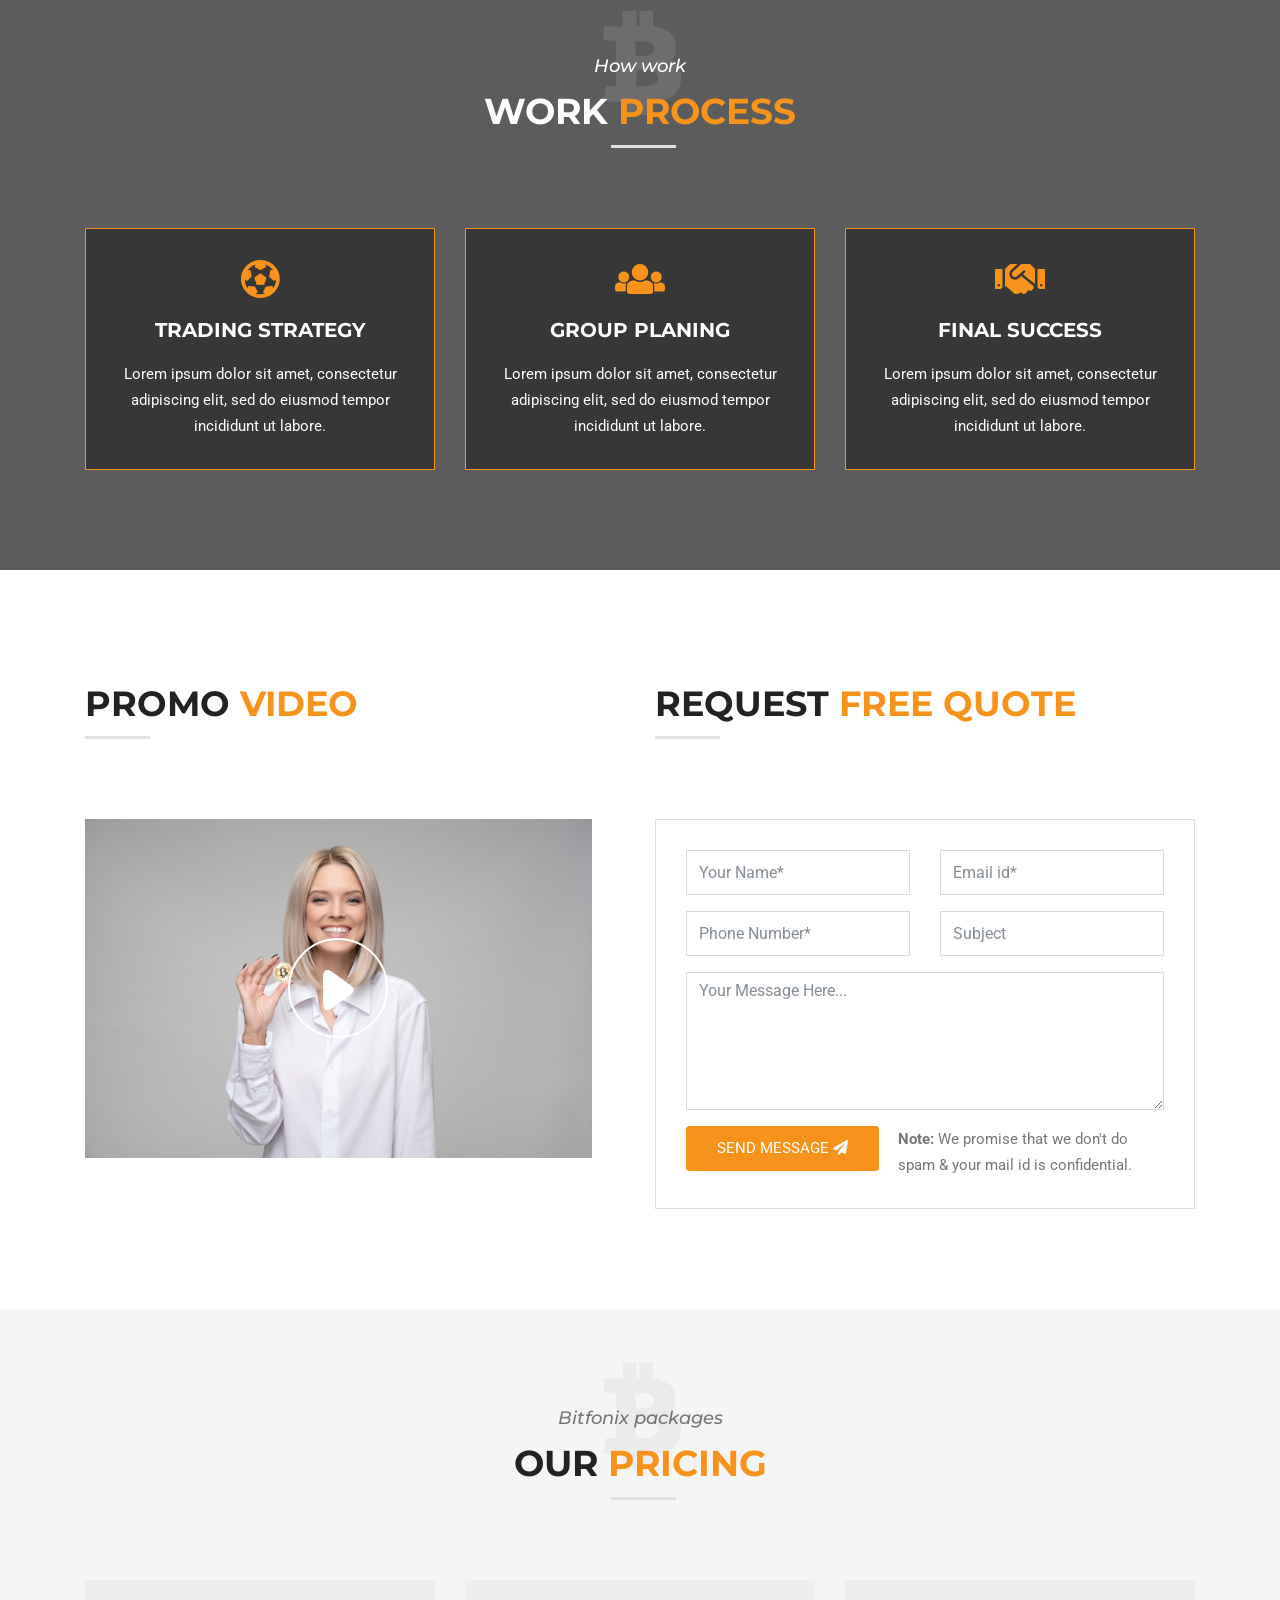
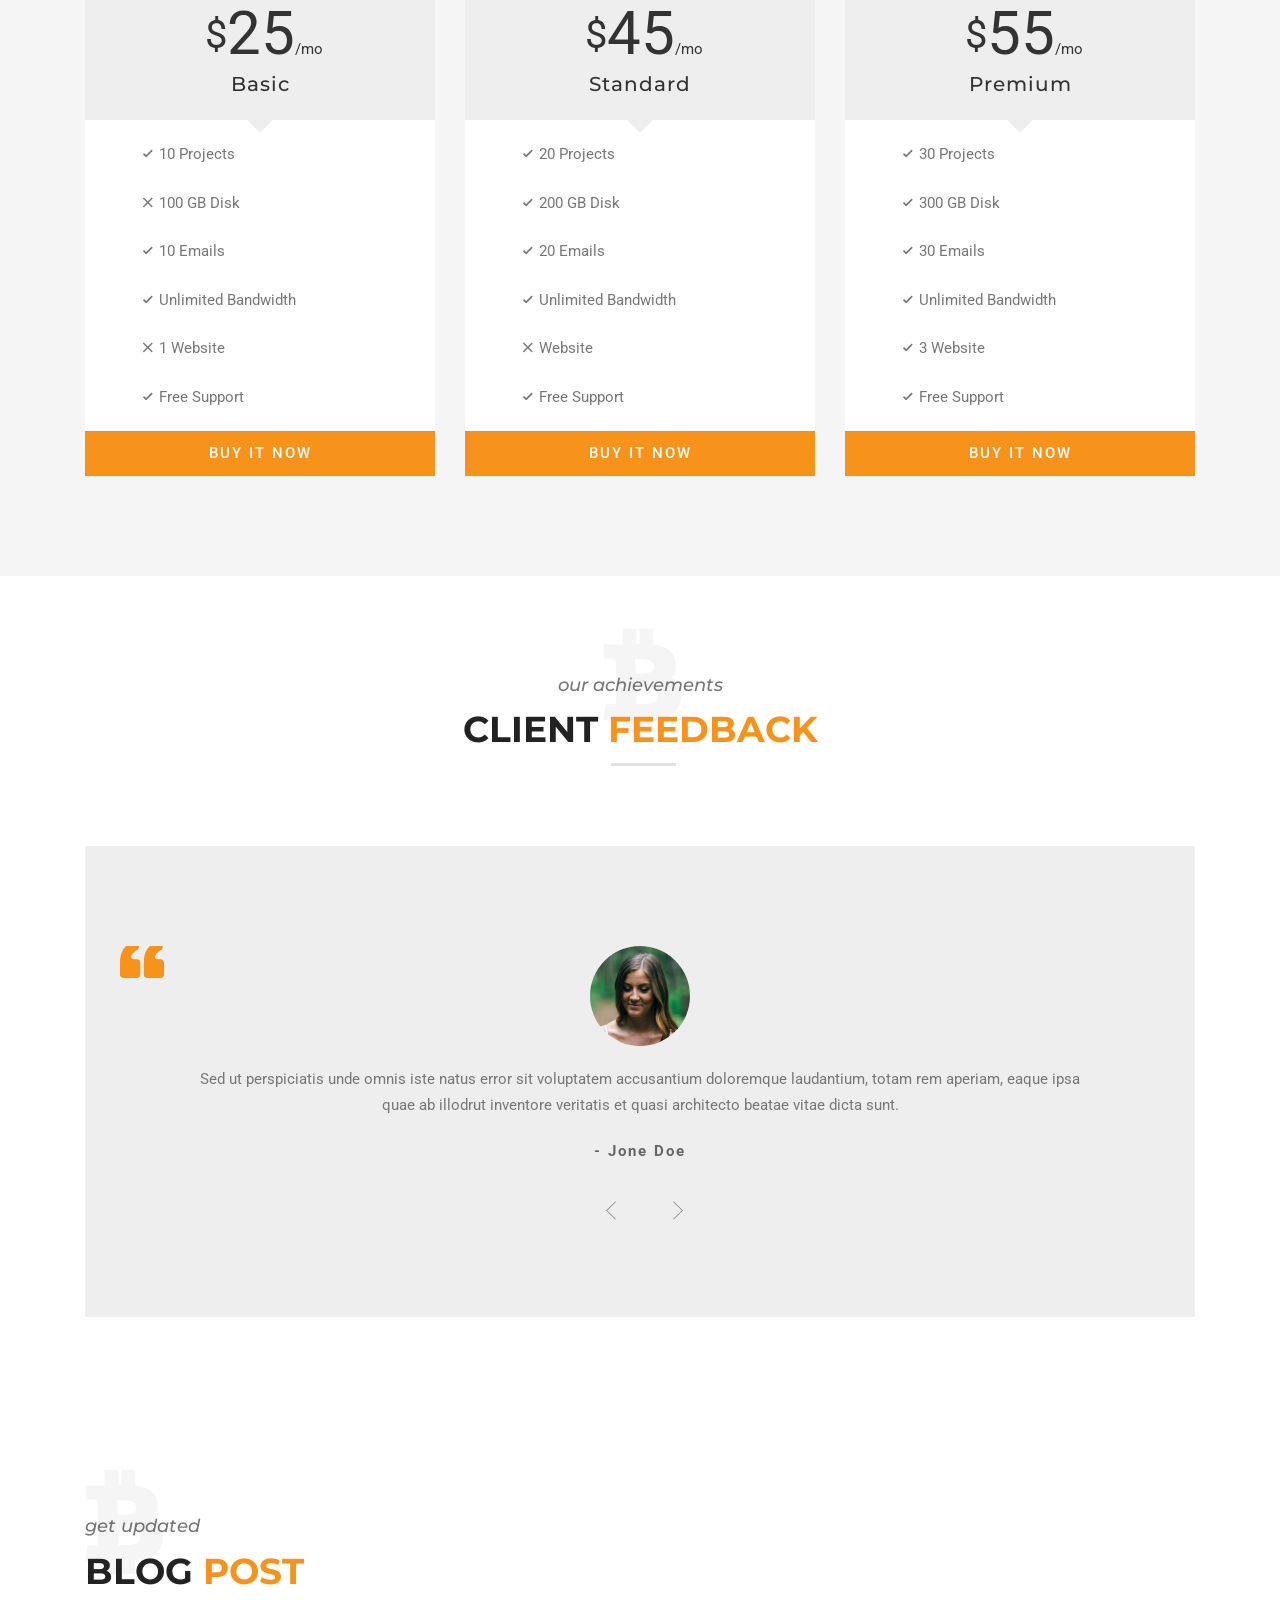
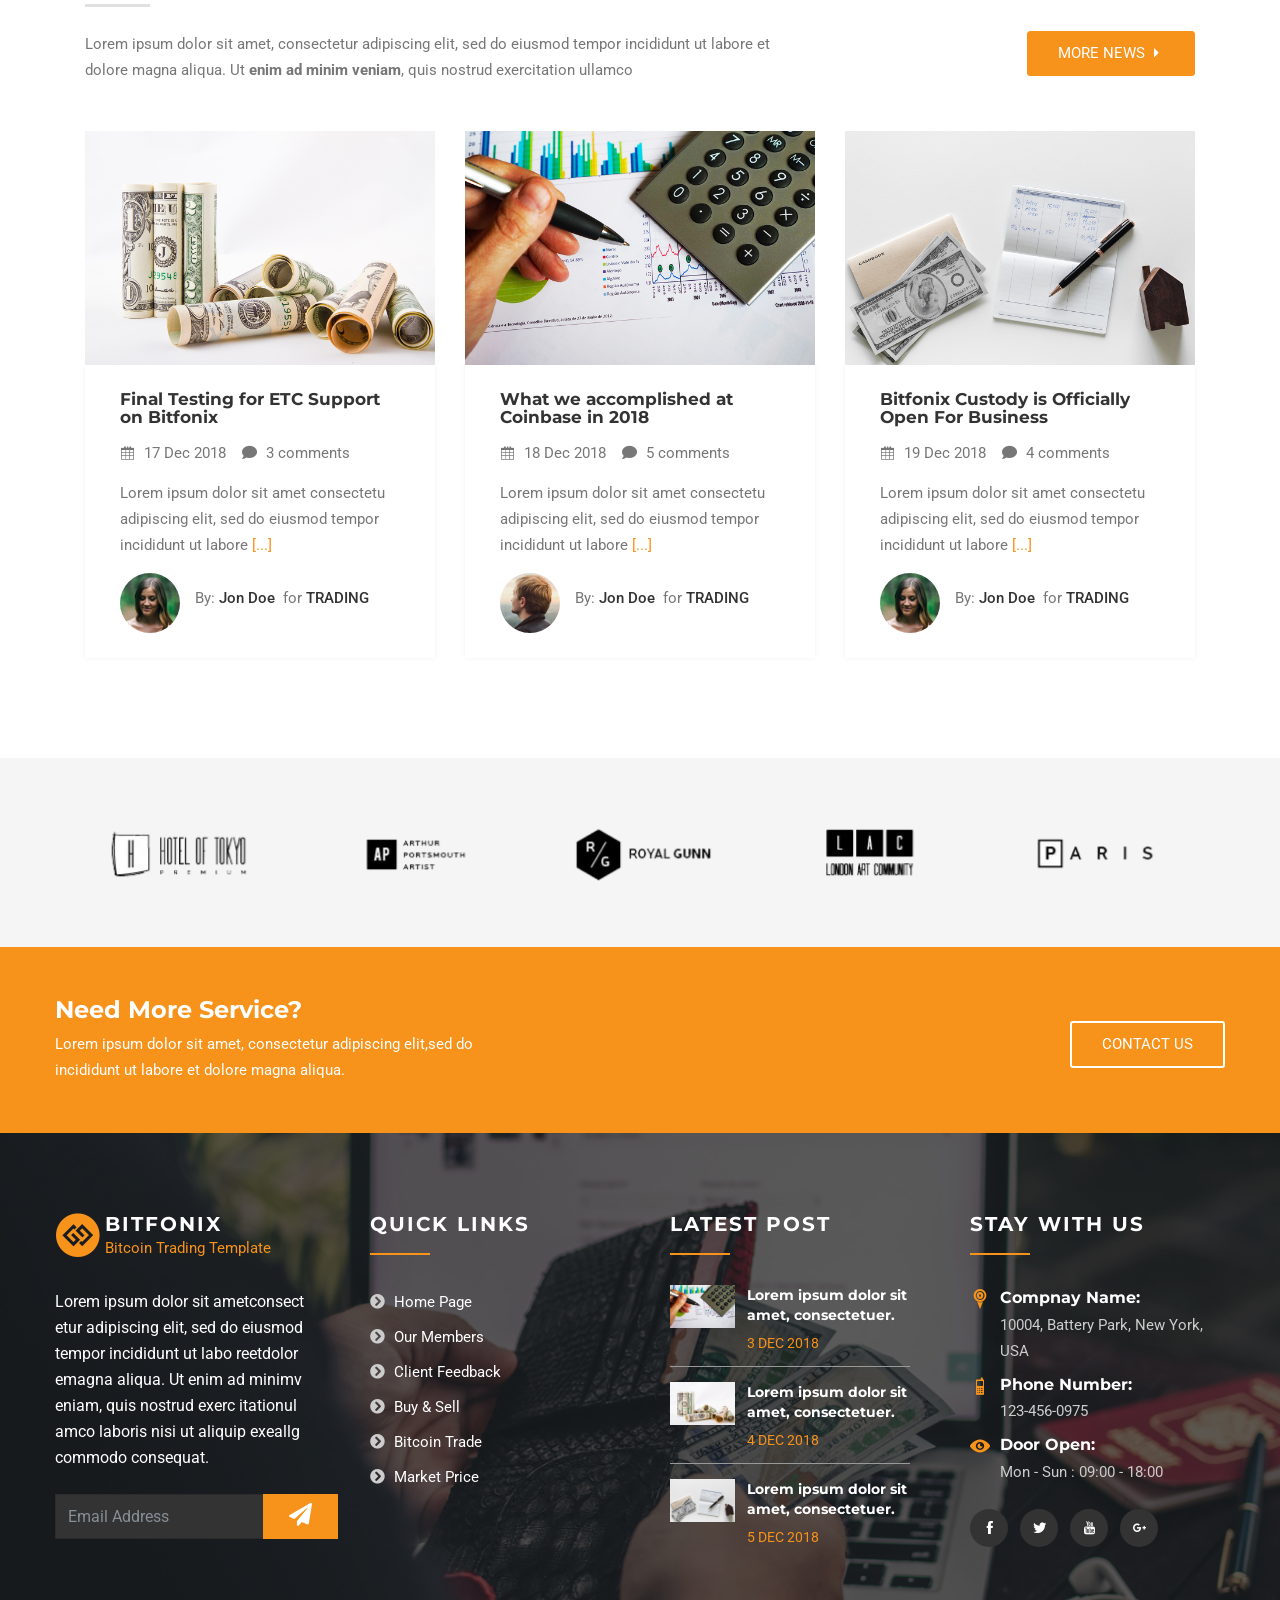
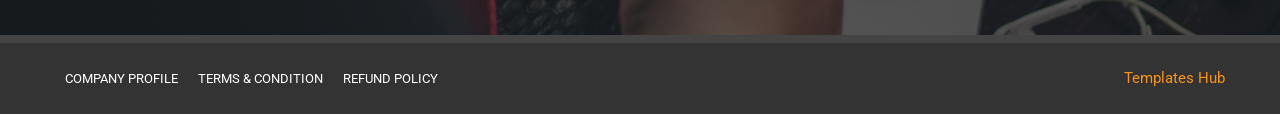
<file: index10.html>
<!DOCTYPE html>
<html lang="zxx">


<!--  
  -->
<head>
    <meta charset="utf-8">
    <meta name="viewport" content="width=device-width, initial-scale=1, shrink-to-fit=no">
    <!-- The above 3 meta tags *must* come first in the head; any other head content must come *after* these tags -->
    <link rel="shortcut icon" type="image/x-icon" href="assets/img/favicon.ico" />
    <title>Bitfonix - Bitcoin And Crypto Currency HTML Template</title>
    <!-- Bootstrap core CSS -->
    <link href="assets/bootstrap/css/bootstrap.min.css" rel="stylesheet">
    <!-- Google Font  -->
     <link href="https://fonts.googleapis.com/css?family=Montserrat:400,400i,500,500i,600,600i,700,700i|Roboto:400,400i,500,500i,700,700i" rel="stylesheet"> 
    <!-- icofont icon -->
    <link rel="stylesheet" href="assets/css/icofont.css">	
    <!-- font awesome icon -->
    <link rel="stylesheet" href="assets/css/fontawesome-all.min.css">	
    <!-- animate CSS -->
    <link rel="stylesheet" href="assets/css/animate.css">
	<!--- meanmenu Css-->
    <link rel="stylesheet" href="assets/css/meanmenu.min.css" media="all" />	
    <!--- owl carousel Css-->
    <link rel="stylesheet" href="assets/owlcarousel/css/owl.carousel.min.css">
    <link rel="stylesheet" href="assets/owlcarousel/css/owl.theme.default.min.css">
    <!-- venobox -->
    <link rel="stylesheet" href="assets/venobox/css/venobox.css" />	
    <!-- Style CSS --> 
    <link rel="stylesheet" href="assets/css/style.css">
    <!-- Responsive  CSS -->
    <link rel="stylesheet" href="assets/css/responsive.css">
</head>

<body>

	<!-- START PRELOADER -->
	<div id="page-preloader">
		<div class="theme-loader">Bitfonix</div>
	</div>
	<!-- END PRELOADER --> 
	
	<!-- START HEADER SECTION -->
	<header class="main-header header-1">
		<!-- START TOP AREA -->
		<div class="top-area">
			<div class="auto-container">
				<div class="row">
					<div class="col-lg-8 col-md-12 col-sm-12 col-12">
						<div class="info-menu">
							<ul>
								<li><a href="#"><i class="icofont icofont-time"></i> Opening Hours - Mon to Sat: 9AM to 5PM</a></li>
							</ul>
						</div>
					</div>
					<!-- end col -->
					<div class="col-lg-4 col-md-12 col-sm-12 col-12">
						<div class="info-menu">
							<ul>
								<li><a href="#"><i class="icofont icofont-login"></i> Login </a></li>
								<li><a href="#"><i class="icofont icofont-user-alt-5"></i> Register </a></li>
								<li><a href="#"><i class="icofont icofont-hand-drag2"></i> Help </a></li>
								<li><a href="#"><i class="icofont icofont-live-support"></i> Support </a></li>
							</ul>
						</div>
					</div> 
					<!-- end col -->
				</div>
			</div>
		</div>
		<!-- END TOP AREA -->

		<!-- START LOGO AREA -->
		<div class="logo-area">
			<div class="auto-container">
				<div class="row">
					<div class="col-lg-5 col-md-3 col-sm-6 col-7 mx-auto pl-0 mb-lg-0 mb-5">
						<div class="logo">
							<a href="index-2.html">
							   <img class="img-fluid" src="assets/img/logo.png" alt="">
							</a>
						</div>
					</div>
					<!-- end col -->
					<div class="col-lg-7 col-md-12 col-sm-12 col-12">
						<div class="header-info-box">
                            <div class="header-info-icon">
								<i class="fa fa-envelope-open"></i>
							</div>
							<p>Email Us</p>
                            <h6>info@yoursite.com</h6>
                        </div>
						<div class="header-info-box">
                            <div class="header-info-icon">
								<i class="icofont icofont-phone"></i>
							</div>
							<p>Call Us</p>
                            <h6>123-456-0975</h6>
                        </div>
						<div class="header-info-box">
                            <a href="#" class="quote-btn">Get Started <i class="icofont icofont-caret-right"></i></a>
                        </div>
					</div>
					<!-- end col -->
				</div>
			</div>
		</div>
		<!-- END LOGO AREA -->

		<!-- START NAVIGATION AREA -->
		<div class="sticky-menu">
			<div class="mainmenu-area">
				<div class="auto-container">
					<div class="row">
						<div class="col-lg-9 d-none d-lg-block d-md-none">
							<nav class="navbar navbar-expand-lg justify-content-left">
								<ul class="navbar-nav">
								   <li class="dropdown"><a href="index-2.html" class="active nav-link">Home</a>
										<ul class="dropdown-menu">
											<li><a href="index-2.html">Home 1</a></li>
											<li><a href="index-3.html">Home 2</a></li>
											<li><a href="index-4.html">Home 3</a></li>
											<li><a href="index-5.html">Home 4</a></li>
										</ul>
									</li>
									<li class="dropdown"><a class="nav-link" href="#">Pages</a>
										<ul class="dropdown-menu">
											<li><a href="about.html">About Us</a></li>
											<li><a href="team.html">Our Team</a></li>
											<li><a href="single-team.html">Team Single</a></li>
											<li><a href="gallery.html">Gallery</a></li>
											<li><a href="pricing.html">Our Pricing</a></li>
											<li><a href="faq.html">FAQ</a></li>
											<li><a href="error.html">404</a></li>
										</ul>
									</li>
									<li class="dropdown"><a href="service.html" class="nav-link">Services</a>
										<ul class="dropdown-menu">
											<li><a href="service.html">Our All Services</a></li>
											<li><a href="single-service.html">Bitcoin Trading</a></li>
											<li><a href="single-service.html">Coin Buy & Sell</a></li>
											<li><a href="single-service.html">Bitcoin & Ethereum</a></li>
											<li><a href="single-service.html">Cryptocurrency</a></li>
										</ul>
									</li>
									<li class="dropdown"><a href="service.html" class="nav-link">Shop</a>
										<ul class="dropdown-menu">
											<li><a href="shop.html">Our Products</a></li>
											<li><a href="single-product.html">Product Details</a></li>
											<li><a href="shop-cart.html">Shopping Cart</a></li>
											<li><a href="shop-checkout.html">Shopping Checkout</a></li>
										</ul>
									</li>
									<li class="dropdown"><a href="buy.html" class="nav-link">Coin</a>
										<ul class="dropdown-menu">
											<li><a href="buy.html">Buy & Sell</a></li>
											<li><a href="data.html">Analyze</a></li>
											<li><a href="wallet.html">wallet</a></li>
											<li><a href="exchange.html">Exchange</a></li>
										</ul>
									</li>
									<li class="dropdown"><a href="blog.html" class="nav-link">News</a>
										<ul class="dropdown-menu">
											<li><a href="blog.html">Latest News</a></li>
											<li><a href="single-blog.html">Single News</a></li>
										</ul>
									</li>
									<li><a href="contact.html" class="nav-link">Contact</a></li>
								</ul>
							</nav>
						</div>
						<div class="col-lg-3 d-none d-lg-block d-md-none text-right pr-0">
							<form class="navbar-form">
								<div class="form-group">
									<input class="form-control" name="search" value="Search here..." type="text">
									<button type="submit" class="btn"><i class="fa fa-search-plus"></i></button>
								</div>
							</form>
						</div>
					</div>
				</div>
			</div>
		</div>
		<!-- END NAVIGATION AREA -->	
	</header>
	<!-- END HEADER SECTION -->
	
	<!-- START SLIDER SECTION -->
	<section class="slider-section">
		<div class="home-slides owl-carousel owl-theme ">
			<div class="home-single-slide" data-background="assets/img/bg/slide1.jpg">
				<div class="home-slide-overlay"></div>
				<div class="home-single-slide-inner">
					<div class="container">
						<div class="row">
							<div class="col-lg-7 col-md-10 col-12 mr-auto text-left">
								<div class="home-single-slide-dec">
									<h2>Secure & easy way to <br> buy & sell bitcoin</h2>
									<p class="text-capitalize">Lorem ipsum dolor sit amet, consectetur adipiscing elit, sed do eiusmod tempor incididunt ut labore et dolore magna aliqua. Ut enim ad minim veniam.</p>
									<div class="home-single-slide-button">
										<a href="#" class="btn-style btn-filled">Learn More</a>
										<a href="#" class="btn-style btn-border">Bitcoin Price</a>
									</div>
								</div>
							</div>
						</div>
					</div>
				</div>
			</div>
			<!-- end single slider -->
			<div class="home-single-slide" data-background="assets/img/bg/slide5.jpg">
				<div class="home-slide-overlay"></div>
				<div class="home-single-slide-inner">
					<div class="container">
						<div class="row">
							<div class="col-lg-7 col-md-10 col-12 mr-auto text-left">
								<div class="home-single-slide-dec">
									<h2>bitcoin & ethereum transper you can trust </h2>
									<p class="text-capitalize">Lorem ipsum dolor sit amet, consectetur adipiscing elit, sed do eiusmod tempor incididunt ut labore et dolore magna aliqua. Ut enim ad minim veniam.</p>
									<div class="home-single-slide-button">
										<a href="#" class="btn-style btn-border">Get quote</a>
										<a href="#" class="btn-style btn-filled">Read More</a>
									</div>
								</div>
							</div>
						</div>
					</div>
				</div>
			</div>
			<!-- end single slider -->
			<div class="home-single-slide" data-background="assets/img/bg/slide6.jpg">
				<div class="home-slide-overlay"></div>
				<div class="home-single-slide-inner">
					<div class="container">
						<div class="row">
							<div class="col-lg-7 col-md-10 col-12 mr-auto text-left">
								<div class="home-single-slide-dec">
									<h2>Invest & double your desire bitcoin</h2>
									<p class="text-capitalize">Lorem ipsum dolor sit amet, consectetur adipiscing elit, sed do eiusmod tempor incididunt ut labore et dolore magna aliqua. Ut enim ad minim veniam.</p>
									<div class="home-single-slide-button">
										<a href="#" class="btn-style btn-filled">Contact Us</a>
										<a href="#" class="btn-style btn-border">View More</a>
									</div>
								</div>
							</div>
						</div>
					</div>
				</div>
			</div>
			<!-- end single slider -->
		</div>
	</section>
	<!-- END SLIDER SECTION  -->
	
	<!-- START ABOUT SECTION -->
    <section id="about" class="section-padding">
        <div class="container">
			<div class="row">
				<div class="col-12 text-center">
					<div class="section-title">
						<h5>why buy & sell</h5>
						<h3>Bitfonix <span>Features</span></h3>
					</div>
				</div>
			</div>
			<!-- end section title -->
			<div class="row text-center">
				<div class="single-about-item col-lg-4 col-md-4 col-sm-12 col-12 mb-lg-0 mb-md-4 mb-sm-4 mb-4">
					<div class="single-about">
						<div class="single-about-img">
							<div class="single-about-img-inner">
								<a href="#"><img src="assets/img/bg/bg1.jpg" class="img-fluid" alt=""></a>
							</div>
						</div>
						<div class="single-about-caption">
							<div class="single-about-icon">
								<i class="fab fa-btc"></i>
							</div>
							<div class="single-about-title">
								<h5>Bitcoin Transition</h5>
							</div>
							<div class="single-about-dec">
								<p>Lorem ipsum dolor sit consectetur adipiscing elit sed do.</p>
							</div>
						</div>
					</div>
				</div>
				<!-- end single about -->
				<div class="single-about-item col-lg-4 col-md-4 col-sm-12 col-12 mb-lg-0 mb-md-4 mb-sm-4 mb-4">
					<div class="single-about">
						<div class="single-about-img">
							<div class="single-about-img-inner">
								<a href="#"><img src="assets/img/bg/bg4.jpg" class="img-fluid" alt=""></a>
							</div>
						</div>
						<div class="single-about-caption">
							<div class="single-about-icon">
								<i class="fa fa-dollar-sign"></i>
							</div>
							<div class="single-about-title">
								<h5>Coin Buy & Sell</h5>
							</div>
							<div class="single-about-dec">
								<p>Lorem ipsum dolor sit consectetur adipiscing elit sed do.</p>
							</div>
						</div>
					</div>
				</div>
				<!-- end single about -->
				<div class="single-about-item col-lg-4 col-md-4 col-sm-12 col-12 mb-lg-0 mb-md-4 mb-sm-4 mb-4">
					<div class="single-about">
						<div class="single-about-img">
							<div class="single-about-img-inner">
								<a href="#"><img src="assets/img/bg/bg5.jpg" class="img-fluid" alt=""></a>
							</div>
						</div>
						<div class="single-about-caption">
							<div class="single-about-icon">
								<i class="fa fa-euro-sign"></i>
							</div>
							<div class="single-about-title">
								<h5>Bitcoin & Ethereum</h5>
							</div>
							<div class="single-about-dec">
								<p>Lorem ipsum dolor sit consectetur adipiscing elit sed do.</p>
							</div>
						</div>
					</div>
				</div>
				<!-- end single about -->
				<div class="single-about-item col-lg-4 col-md-4 col-sm-12 col-12 mb-lg-0 mb-md-4 mb-sm-4 mb-4">
					<div class="single-about">
						<div class="single-about-img">
							<div class="single-about-img-inner">
								<a href="#"><img src="assets/img/bg/bg6.jpg" class="img-fluid" alt=""></a>
							</div>
						</div>
						<div class="single-about-caption">
							<div class="single-about-icon">
								<i class="fab fa-gg"></i>
							</div>
							<div class="single-about-title">
								<h5>Account Security</h5>
							</div>
							<div class="single-about-dec">
								<p>Lorem ipsum dolor sit consectetur adipiscing elit sed do.</p>
							</div>
						</div>
					</div>
				</div>
				<!-- end single about -->
				<div class="single-about-item col-lg-4 col-md-4 col-sm-12 col-12 mb-lg-0 mb-md-4 mb-sm-4 mb-4">
					<div class="single-about">
						<div class="single-about-img">
							<div class="single-about-img-inner">
								<a href="#"><img src="assets/img/bg/bg3.jpg" class="img-fluid" alt=""></a>
							</div>
						</div>
						<div class="single-about-caption">
							<div class="single-about-icon">
								<i class="fa fa-ruble-sign"></i>
							</div>
							<div class="single-about-title">
								<h5>Cryptocurrency Trading</h5>
							</div>
							<div class="single-about-dec">
								<p>Lorem ipsum dolor sit consectetur adipiscing elit sed do.</p>
							</div>
						</div>
					</div>
				</div>
				<!-- end single about -->
				<div class="single-about-item col-lg-4 col-md-4 col-sm-12 col-12 mb-lg-0 mb-md-4 mb-sm-4 mb-4">
					<div class="single-about">
						<div class="single-about-img">
							<div class="single-about-img-inner">
								<a href="#"><img src="assets/img/bg/bg1.jpg" class="img-fluid" alt=""></a>
							</div>
						</div>
						<div class="single-about-caption">
							<div class="single-about-icon">
								<i class="fa fa-shekel-sign"></i>
							</div>
							<div class="single-about-title">
								<h5>Bitcoin Legality</h5>
							</div>
							<div class="single-about-dec">
								<p>Lorem ipsum dolor sit consectetur adipiscing elit sed do.</p>
							</div>
						</div>
					</div>
				</div>
				<!-- end single about -->
			</div>
        </div>
        <!--- END CONTAINER -->
    </section>
    <!-- END ABOUT SECTION -->
	
	<!-- START PROMO SECTION -->
    <section id="promo" class="section-padding bg-gray">
        <div class="container">
			<div class="row">
				<div class="col-lg-6 col-md-6 col-12 mb-lg-0 mb-md-4 mb-sm-4 mb-4">
					<div class="row">
						<div class="col-12 text-left">
							<div class="section-title-2">
								<h3>Frequently <span>questions</span></h3>
							</div>
						</div>
					</div>
					<!-- end section title -->
					
                    <!--Accordion Box-->
                    <ul class="accordion-box">
                        <li class="accordion block">
                            <div class="acc-btn">
                                <div class="icon-outer"><span class="icon icofont icofont-ui-press"></span></div>How to buy & sell bitcoin?</div>
                            <div class="acc-content">
                                <div class="content">
                                    <p>Lorem ipsum dolor sit amet, consectetur adipiscing elit, sed do eiusmod tempor incididunt ut labore et dolore magna aliqua. Ut enim ad minim veniam, quis nostrud exercitation ullamco. </p>
                                </div>
                            </div>
                        </li>
                        <li class="accordion block">
                            <div class="acc-btn active">
                                <div class="icon-outer"><span class="icon icofont icofont-ui-press"></span></div>How can i transfer bitcoin?</div>
                            <div class="acc-content current">
                                <div class="content">
                                    <p>Lorem ipsum dolor sit amet, consectetur adipiscing elit, sed do eiusmod tempor incididunt ut labore et dolore magna aliqua. Ut enim ad minim veniam, quis nostrud exercitation ullamco </p>
                                </div>
                            </div>
                        </li>

                        <!--Block-->
                        <li class="accordion block">
                            <div class="acc-btn">
                                <div class="icon-outer"><span class="icon icofont icofont-ui-press"></span></div>What about the trading with Bitfonix?</div>
                            <div class="acc-content">
                                <div class="content">
                                    <p>Lorem ipsum dolor sit amet, consectetur adipiscing elit, sed do eiusmod tempor incididunt ut labore et dolore magna aliqua. Ut enim ad minim veniam, quis nostrud exercitation ullamco. </p>
                                </div>
                            </div>
                        </li>

                        <!--Block-->
                        <li class="accordion block">
                            <div class="acc-btn">
                                <div class="icon-outer"><span class="icon icofont icofont-ui-press"></span></div>what about the investment planing?</div>
                            <div class="acc-content">
                                <div class="content">
                                    <p>Lorem ipsum dolor sit amet, consectetur adipiscing elit, sed do eiusmod tempor incididunt ut labore et dolore magna aliqua. Ut enim ad minim veniam, quis nostrud exercitation ullamco. </p>
                                </div>
                            </div>
                        </li>

                        <!--Block-->
                        <li class="accordion block">
                            <div class="acc-btn">
                                <div class="icon-outer"><span class="icon icofont icofont-ui-press"></span></div>How can i get the price idea?</div>
                            <div class="acc-content">
                                <div class="content">
                                    <p>Lorem ipsum dolor sit amet, consectetur adipiscing elit, sed do eiusmod tempor incididunt ut labore et dolore magna aliqua. Ut enim ad minim veniam, quis nostrud exercitation ullamco. </p>
                                </div>
                            </div>
                        </li>

                        <!--Block-->
                        <li class="accordion block">
                            <div class="acc-btn">
                                <div class="icon-outer"><span class="icon icofont icofont-ui-press"></span></div>How can i contact with you?</div>
                            <div class="acc-content">
                                <div class="content">
                                    <p>Lorem ipsum dolor sit amet, consectetur adipiscing elit, sed do eiusmod tempor incididunt ut labore et dolore magna aliqua. Ut enim ad minim veniam, quis nostrud exercitation ullamco. </p>
                                </div>
                            </div>
                        </li>
                    </ul>
                    <!--End Accordion Box-->	
				</div>
				<!-- end col -->
				<div class="col-lg-6 col-md-6 col-12">
					<div class="row">
						<div class="col-12 text-left">
							<div class="section-title-2">
								<h3>About <span>Us</span></h3>
							</div>
						</div>
					</div>
					<!-- end section title -->
					<div class="image-style-1 mb-4">
						<div class="image-style-wrapper">
							<div class="image-one"></div>
							<div class="image-two">
								<img src="assets/img/bg/promobg1.jpg" class="img-fluid" alt="">
							</div>
						</div>
					</div>
					<div class="promo-content">
						<h4>Who we are?</h4>
						<p>Sed ut perspiciatis unde omnis iste natus error sit voluptatem accusantium doloremque laudantium, totam rem aperiam, eaque ipsa quae ab illodrut inventore veritatis et quasi architecto beatae vitae dicta sunt. </p>
						<a href="#" class="btn-style btn-filled mt-3">Read More <i class="icofont icofont-caret-right"></i></a>
						<div class="signature-img float-lg-right float-md-right float-none mt-3"><img src="assets/img/bg/signature.png" class="img-fluid" alt=""></div>
					</div>	
				</div>
				<!-- end col -->				
			</div>
        </div>
        <!--- END CONTAINER -->
    </section>
    <!-- END PROMO SECTION -->
	
	<!-- START CHOOSE US SECTION -->
    <section id="chhoseus" class="section-padding">
        <div class="container">
			<div class="row">
				<div class="col-12 text-center">
					<div class="section-title">
						<h5>Bitcoin Legality</h5>
						<h3>Why Choose <span>Bitfonix</span></h3>
					</div>
				</div>
			</div>
			<!-- end section title -->
			<div class="row">
				<div class="col-lg-8 col-md-8 col-12 mb-lg-0 mb-md-0 mb-5">
					<div class="row">	 
						<div class="col-lg-6 col-md-6 col-12 mb-5">
							<div class="single-wcus">
								<div class="single-wcus-icon">
									<i class="icofont icofont-bill"></i>
								</div>
								<div class="single-wcus-text">
									<h5>Easy Trading</h5>
									<p>Lorem ipsum dolor sit ametelid consectetur adipiscing elit sedd eiusmod tempor.</p>
								</div>
							</div>
						</div>
						<!-- end single chooseus -->	 
						<div class="col-lg-6 col-md-6 col-12 mb-5">
							<div class="single-wcus">
								<div class="single-wcus-icon">
									<i class="icofont icofont-coins"></i>
								</div>
								<div class="single-wcus-text">
									<h5>Trading Strategy</h5>
									<p>Lorem ipsum dolor sit ametelid consectetur adipiscing elit sedd eiusmod tempor.</p>
								</div>
							</div>
						</div>
						<!-- end single chooseus -->	 
						<div class="col-lg-6 col-md-6 col-12 mb-lg-0 mb-md-0 mb-5">
							<div class="single-wcus">
								<div class="single-wcus-icon">
									<i class="icofont icofont-money"></i>
								</div>
								<div class="single-wcus-text">
									<h5>Money Exchange</h5>
									<p>Lorem ipsum dolor sit ametelid consectetur adipiscing elit sedd eiusmod tempor.</p>
								</div>
							</div>
						</div>
						<!-- end single chooseus -->	 
						<div class="col-lg-6 col-md-6 col-12">
							<div class="single-wcus">
								<div class="single-wcus-icon">
									<i class="icofont icofont-ui-travel"></i>
								</div>
								<div class="single-wcus-text">
									<h5>Security Ensure</h5>
									<p>Lorem ipsum dolor sit ametelid consectetur adipiscing elit sedd eiusmod tempor.</p>
								</div>
							</div>
						</div>
						<!-- end single chooseus -->
					</div>
				</div>
				<!-- end col -->	 
				<div class="col-lg-4 col-md-4 col-12">
					<div class="single-wcus-promo">
						<div class="single-wcus-promo-inner">
							<h3>We are ready to fly with you.</h3>
							<p>Lorem ipsum dolor sit amet, consectetur adipiscing elit, sed do eiusmod tempor incididunt ut labore et dolor.</p>
							<a href="#" class="btn-style btn-border btn-border-2">Read More</a>
						</div>
					</div>
				</div>
				<!-- end col -->	
			</div>		
        </div>
        <!--- END CONTAINER -->
    </section>
    <!-- END CHOOSE US SECTION -->	
	
	<!-- START COUNTER SECTION -->
    <section id="counter" class="section-padding overlay counter-section section-back-image-2" data-background="assets/img/bg/counterbg.jpg">
        <div class="container">
			<div class="row">	 
				<div class="col-lg-6 col-md-6 col-12">	 
					<div class="row text-center counter-wrapper">	 
						<div class="col-lg-6 col-md-6 col-12 counter-wrapper-inner">
							<div class="single-counter">
								<h3 class="timer">56</h3>
								<p>Bitcoin</p>
							</div>							
						</div>
						<!-- end col -->	 
						<div class="col-lg-6 col-md-6 col-12 counter-wrapper-inner">
							<div class="single-counter">
								<h3 class="timer">95</h3>
								<p>Wallet</p>
							</div>							
						</div>
						<!-- end col -->	 
						<div class="col-lg-6 col-md-6 col-12 counter-wrapper-inner">
							<div class="single-counter">
								<h3 class="timer">85</h3>
								<p>ATM</p>
							</div>							
						</div>
						<!-- end col -->	 
						<div class="col-lg-6 col-md-6 col-12 counter-wrapper-inner">
							<div class="single-counter">
								<h3 class="timer">68</h3>
								<p>Client</p>
							</div>							
						</div>
						<!-- end col -->
					</div>
				</div>
				<!-- end col -->	
			</div>
        </div>
        <!--- END CONTAINER -->
    </section>
    <!-- END PROMO SECTION -->	
	
	<!-- START SERVICE SECTION -->
    <section id="service" class="section-padding">
        <div class="container">
			<div class="row">
				<div class="col-12 text-center">
					<div class="section-title">
						<h5>what we do</h5>
						<h3>Bitfonix <span>Services</span></h3>
					</div>
				</div>
			</div>
			<!-- end section title -->	 
			<div class="services-slider owl-carousel owl-theme">
				<div class="single-service-item mt-5">
					<div class="single-service">
						<div class="single-service-img">
							<img class="img-fluid" src="assets/img/service/1.jpg" alt="">
						</div>
						<div class="single-service-title">
							<div class="single-service-icon">
								<i class="fab fa-gg"></i>
							</div>
							<div class="single-service-text">
								<h5>Bitcoin Trading</h5>
							</div>
						</div>
						<div class="single-service-dec">
							<p>Lorem ipsum dolor sit amet consectetur ullamco adipiscing elit, sed do eiusmod tempor exercitat incididunt ut labore.</p>
						</div>	
					</div>							
				</div>
				<!-- end single service -->
				<div class="single-service-item mt-5">
					<div class="single-service">
						<div class="single-service-img">
							<img class="img-fluid" src="assets/img/service/3.jpg" alt="">
						</div>
						<div class="single-service-title">
							<div class="single-service-icon">
								<i class="fa fa-shekel-sign"></i>
							</div>
							<div class="single-service-text">
								<h5>Coin Buy & Sell</h5>
							</div>
						</div>
						<div class="single-service-dec">
							<p>Lorem ipsum dolor sit amet consectetur ullamco adipiscing elit, sed do eiusmod tempor exercitat incididunt ut labore.</p>
						</div>	
					</div>							
				</div>
				<!-- end single service -->
				<div class="single-service-item mt-5">
					<div class="single-service">
						<div class="single-service-img">
							<img class="img-fluid" src="assets/img/service/2.jpg" alt="">
						</div>
						<div class="single-service-title">
							<div class="single-service-icon">
								<i class="fab fa-btc"></i>
							</div>
							<div class="single-service-text">
								<h5>Bitcoin & Ethereum</h5>
							</div>
						</div>
						<div class="single-service-dec">
							<p>Lorem ipsum dolor sit amet consectetur ullamco adipiscing elit, sed do eiusmod tempor exercitat incididunt ut labore.</p>
						</div>	
					</div>							
				</div>
				<!-- end single service -->
				<div class="single-service-item mt-5">
					<div class="single-service">
						<div class="single-service-img">
							<img class="img-fluid" src="assets/img/service/4.jpg" alt="">
						</div>
						<div class="single-service-title">
							<div class="single-service-icon">
								<i class="fa fa-dollar-sign"></i>
							</div>
							<div class="single-service-text">
								<h5>Cryptocurrency Trading</h5>
							</div>
						</div>
						<div class="single-service-dec">
							<p>Lorem ipsum dolor sit amet consectetur ullamco adipiscing elit, sed do eiusmod tempor exercitat incididunt ut labore.</p>
						</div>	
					</div>							
				</div>
				<!-- end single service -->
			</div>
			<div class="row mt-5">
				<div class="col-12 text-center">
					<div class="serviceall-btn wow fadeInDown">
						<a href="#">Check All Services <i class="icofont icofont-long-arrow-right"></i></a>
					</div>
				</div>
			</div>	
        </div>
        <!--- END CONTAINER -->
    </section>
    <!-- END SERVICE SECTION -->
	
	<!-- START TEAM SECTION -->
    <section id="team" class="section-padding bg-gray">
        <div class="container">
			<div class="row">
				<div class="col-12 text-center">
					<div class="section-title">
						<h5>our masters</h5>
						<h3>Bitfonix <span>Expert</span></h3>
					</div>
				</div>
			</div>
			<!-- end section title -->	 
			<div class="row text-center">
				<div class="team-slider owl-carousel owl-theme">
					<div class="single-team-wrapper">
						<div class="single-team">
							<div class="single-team-img">
								<img class="img-fluid" src="assets/img/team/1.png" alt="">
								<div class="single-team-social">
									<ul>
									   <li><a class="sicon1" href="#"><i class="icofont icofont-social-facebook"></i></a></li>
									   <li><a class="sicon2" href="#"><i class="icofont icofont-social-twitter"></i></a></li>
									   <li><a class="sicon3" href="#"><i class="icofont icofont-social-youtube-play"></i></a></li>
									</ul>
								</div>
							</div>
							<div class="single-team-meta">
								<h4>Jone Doe</h4>
								<span>Hash Theme, CEO</span>
								<p>Lorem ipsum dolor sit amet consectetur ullamco adipiscing elit, sed do eiusmod tempor exercitat incididunt ut labore.</p>
							</div>	
						</div>							
					</div>
					<!-- end col -->
					<div class="single-team-wrapper">
						<div class="single-team">
							<div class="single-team-img">
								<img class="img-fluid" src="assets/img/team/2.png" alt="">
								<div class="single-team-social">
									<ul>
									   <li><a class="sicon1" href="#"><i class="icofont icofont-social-facebook"></i></a></li>
									   <li><a class="sicon2" href="#"><i class="icofont icofont-social-twitter"></i></a></li>
									   <li><a class="sicon3" href="#"><i class="icofont icofont-social-youtube-play"></i></a></li>
									</ul>
								</div>
							</div>
							<div class="single-team-meta">
								<h4>Mark Henry</h4>
								<span>Hash Theme, CEO</span>
								<p>Lorem ipsum dolor sit amet consectetur ullamco adipiscing elit, sed do eiusmod tempor exercitat incididunt ut labore.</p>
							</div>	
						</div>							
					</div>
					<!-- end col -->
					<div class="single-team-wrapper">
						<div class="single-team">
							<div class="single-team-img">
								<img class="img-fluid" src="assets/img/team/3.png" alt="">
								<div class="single-team-social">
									<ul>
									   <li><a class="sicon1" href="#"><i class="icofont icofont-social-facebook"></i></a></li>
									   <li><a class="sicon2" href="#"><i class="icofont icofont-social-twitter"></i></a></li>
									   <li><a class="sicon3" href="#"><i class="icofont icofont-social-youtube-play"></i></a></li>
									</ul>
								</div>
							</div>
							<div class="single-team-meta">
								<h4>Bishen Ketty</h4>
								<span>Hash Theme, CEO</span>
								<p>Lorem ipsum dolor sit amet consectetur ullamco adipiscing elit, sed do eiusmod tempor exercitat incididunt ut labore.</p>
							</div>	
						</div>							
					</div>
					<!-- end col -->
					<div class="single-team-wrapper">
						<div class="single-team">
							<div class="single-team-img">
								<img class="img-fluid" src="assets/img/team/4.png" alt="">
								<div class="single-team-social">
									<ul>
									   <li><a class="sicon1" href="#"><i class="icofont icofont-social-facebook"></i></a></li>
									   <li><a class="sicon2" href="#"><i class="icofont icofont-social-twitter"></i></a></li>
									   <li><a class="sicon3" href="#"><i class="icofont icofont-social-youtube-play"></i></a></li>
									</ul>
								</div>
							</div>
							<div class="single-team-meta">
								<h4>Kwasan Rowy</h4>
								<span>Hash Theme, CEO</span>
								<p>Lorem ipsum dolor sit amet consectetur ullamco adipiscing elit, sed do eiusmod tempor exercitat incididunt ut labore.</p>
							</div>	
						</div>							
					</div>
					<!-- end col -->
					<div class="single-team-wrapper">
						<div class="single-team">
							<div class="single-team-img">
								<img class="img-fluid" src="assets/img/team/5.png" alt="">
								<div class="single-team-social">
									<ul>
									   <li><a class="sicon1" href="#"><i class="icofont icofont-social-facebook"></i></a></li>
									   <li><a class="sicon2" href="#"><i class="icofont icofont-social-twitter"></i></a></li>
									   <li><a class="sicon3" href="#"><i class="icofont icofont-social-youtube-play"></i></a></li>
									</ul>
								</div>
							</div>
							<div class="single-team-meta">
								<h4>Jone Doe</h4>
								<span>Hash Theme, CEO</span>
								<p>Lorem ipsum dolor sit amet consectetur ullamco adipiscing elit, sed do eiusmod tempor exercitat incididunt ut labore.</p>
							</div>	
						</div>							
					</div>
					<!-- end col -->	
				</div>
			</div>
			<!-- end row -->
        </div>
        <!--- END CONTAINER -->
    </section>
    <!-- END TEAM SECTION -->
	
	<!-- START PRICETABLE SECTION -->
    <section id="pricetable" class="section-padding">
        <div class="container">
			<div class="row">
				<div class="col-12 text-center">
					<div class="section-title">
						<h5>Bitfonix conversation</h5>
						<h3>Trade Bitcoin <span>With Us</span></h3>
					</div>
				</div>
			</div>
			<!-- end section title -->
			<div class="row">
				<div class="col-lg-7 col-md-7 col-12 pr-lg-5 pr-md-5 pr-sm-0 pr-0 mb-lg-0 mb-md-4 mb-sm-4 mb-4">
					<div class="table-responsive">
						<table class="bitland-table table table-striped table-hover">
							<thead>
								<tr>
									<th scope="col">Cryptocurrency</th>
									<th scope="col">Price</th>
									<th scope="col">24% Change</th>
									<th scope="col">Supppy</th>
									<th scope="col">24% Volume</th>
								</tr>
							</thead>
							<tbody>
								<tr>
									<th scope="row"><i class="icofont icofont-cur-baht"></i> Bitcoin</th>
									<td>85.78$</td>
									<td>34.29%</td>
									<td>427BTC</td>
									<td>34,89</td>
								</tr>
								<tr>
									<th scope="row"><i class="icofont icofont-cur-dollar"></i> Bitfonix</th>
									<td>97.45$</td>
									<td>45.20%</td>
									<td>492BTC</td>
									<td>67.82</td>
								</tr>
								<tr>
									<th scope="row"><i class="fas fa-shekel-sign"></i> Degitalcash</th>
									<td>45.89$</td>
									<td>23.96%</td>
									<td>635BTC</td>
									<td>23.57</td>
								</tr>
								<tr>
									<th scope="row"><i class="icofont icofont-cur-euro-true"></i> Ethereum</th>
									<td>78.35$</td>
									<td>84.78%</td>
									<td>395BTC</td>
									<td>67.10</td>
								</tr>
								<tr>
									<th scope="row"><i class="icofont icofont-cur-dollar-plus"></i> Stellar</th>
									<td>45.89$</td>
									<td>98.29%</td>
									<td>829BTC</td>
									<td>89.34</td>
								</tr>
								<tr>
									<th scope="row"><i class="icofont icofont-cur-renminbi-true"></i> Ripple</th>
									<td>76.28$</td>
									<td>89.45%</td>
									<td>623BTC</td>
									<td>89.44</td>
								</tr>
							</tbody>
						</table>
					</div>
				</div>
				<!-- end col -->
				<div class="col-lg-5 col-md-5 col-12">
					<div id="chartContainer"></div>	
				</div>
				<!-- end col -->				
			</div>	
        </div>
        <!--- END CONTAINER -->
    </section>
    <!-- END PRICETABLE SECTION -->
	
	<!-- START HOW WORK SECTION -->
    <section id="hworks" class="section-padding bg-gray section-back-image overlay" data-background="assets/img/bg/processbg.jpg">
        <div class="container">
			<div class="row">
				<div class="col-12 text-center">
					<div class="section-title">
						<h5 class="text-white">How work</h5>
						<h3 class="text-white">Work <span>Process</span></h3>
					</div>
				</div>
			</div>
			<!-- end section title -->
			<div class="row text-center">
				<div class="col-lg-4 col-md-4 col-12 mb-lg-0 mb-md-0 mb-5">
					<div class="single-wprocess">
						<div class="single-wprocess-icon">
							<i class="fa fa-futbol"></i>
						</div>
						<div class="single-wprocess-text">
							<h5>Trading Strategy</h5>
							<p>Lorem ipsum dolor sit amet, consectetur adipiscing elit, sed do eiusmod tempor incididunt ut labore.</p>
						</div>
					</div>
				</div>
				<!-- end col -->
				<div class="col-lg-4 col-md-4 col-12 mb-lg-0 mb-md-0 mb-5">
					<div class="single-wprocess">
						<div class="single-wprocess-icon">
							<i class="fa fa-users"></i>
						</div>
						<div class="single-wprocess-text">
							<h5>Group Planing</h5>
							<p>Lorem ipsum dolor sit amet, consectetur adipiscing elit, sed do eiusmod tempor incididunt ut labore.</p>
						</div>
					</div>
				</div>
				<!-- end col -->
				<div class="col-lg-4 col-md-4 col-12">
					<div class="single-wprocess">
						<div class="single-wprocess-icon">
							<i class="fa fa-handshake"></i>
						</div>
						<div class="single-wprocess-text">
							<h5>Final Success</h5>
							<p>Lorem ipsum dolor sit amet, consectetur adipiscing elit, sed do eiusmod tempor incididunt ut labore.</p>
						</div>
					</div>
				</div>
				<!-- end col -->	
			</div>
        </div>
        <!--- END CONTAINER -->
    </section>
    <!-- END HOW WORK SECTION -->
	
	<!-- START PROMO 2 SECTION -->
    <section id="promot" class="section-padding">
        <div class="container">
			<div class="row">
				<div class="col-lg-6 col-md-6 col-12 pr-lg-5 pr-md-5 pr-sm-0 pr-0 mb-lg-0 mb-md-4 mb-sm-4 mb-4">
					<div class="row">
						<div class="col-12 text-left">
							<div class="section-title-2">
								<h3>Promo <span>Video</span></h3>
							</div>
						</div>
					</div>
					<!-- end section title -->
					<div class="youtube-promo-video-wrap">
						<div class="youtube-promo-video-img">
							<img class="img-fluid" src="assets/img/bg/bg8.jpg" alt="">
						</div>
						<div class="youtube-promo-video">
							<a href="https://www.youtube.com/watch?v=OTewW0jWRQM" data-title="Bitfonix PROMO VIDEO" data-vbtype="youtube" class="venobox info vbox-item" data-gall="gallu">
								<i class="icofont icofont-ui-play"></i>
							</a>
						</div>
					</div>
				</div>
				<!-- end col -->
				<div class="col-lg-6 col-md-6 col-12">
					<div class="row">
						<div class="col-12 text-left">
							<div class="section-title-2">
								<h3>Request <span>free quote</span></h3>
							</div>
						</div>
					</div>
					<!-- end section title -->
					<div class="home-p-form-wrapper">
						<div class="home-p-form">
							<form action="#">
								<div class="row">
									<div class="form-group col-lg-6 mb-3">
										<input name="aname" class="form-control" id="afirst-name" placeholder="Your Name*" required="required" type="text">
									</div>
									<div class="form-group col-lg-6 mb-3">
										<input name="aemail" class="form-control" id="aemail" placeholder="Email id*" required="required" type="email">
									</div>
									<div class="form-group col-lg-6 mb-3">
										<input name="aphone" class="form-control" id="aphone" placeholder="Phone Number*" required="required" type="text">
									</div>
									<div class="form-group col-lg-6 mb-3">
										<input name="asubject" class="form-control" id="asubject" placeholder="Subject" required="required" type="text">
									</div>									
									<div class="form-group col-lg-12 mb-3">
										<textarea rows="6" name="rmessage" class="form-control" id="adescription" placeholder="Your Message Here..." required="required"></textarea>
									</div>
									<div class="form-group col-lg-5 mb-lg-0 mb-md-0 mb-2 pr-0">
										<a href="#" title="Click here to submit your message!" class="btn-style btn-filled btn-filled-2">Send Message <i class="fa fa-paper-plane"></i></a>
									</div>
									<div class="form-group col-lg-7">
										<p><strong>Note:</strong> We promise that we don't do spam & your mail id is confidential. </p>
									</div>
								</div>
							</form>								
						</div>
					</div>
				</div>
				<!-- end col -->				
			</div>
        </div>
        <!--- END CONTAINER -->
    </section>
    <!-- END PROMO 2 SECTION -->
	
	<!-- START PRICE SECTION -->
    <section id="price" class="section-padding bg-gray">
        <div class="container">
			<div class="row">
				<div class="col-12 text-center">
					<div class="section-title">
						<h5>Bitfonix packages</h5>
						<h3>Our <span>Pricing</span></h3>
					</div>
				</div>
			</div>
			<!-- end section title -->
			<div class="row">
				<div class="col-lg-4 col-md-4 col-12 mb-lg-0 mb-md-0 mb-5">
					<div class="single-pricing">
						<div class="single-pricing-head text-center">
							<span class="price"><sup>$</sup><span class="price-digit">25</span>/mo</span>
							<h5>Basic</h5>
						</div>
						<div class="single-pricing-body">
							<div class="single-pricing-list">
								<ul>
									<li><i class="icofont icofont-check-alt"></i> 10 Projects</li>
									<li><i class="icofont icofont-close-line"></i> 100 GB Disk</li>
									<li><i class="icofont icofont-check-alt"></i> 10 Emails</li>
									<li><i class="icofont icofont-check-alt"></i> Unlimited Bandwidth</li>
									<li><i class="icofont icofont-close-line"></i> 1 Website</li>
									<li><i class="icofont icofont-check-alt"></i> Free Support</li>
								</ul>
							</div>
						</div>
						<div class="single-pricing-button">
							<a href="#" class="mt-3 d-block text-center rounded-0">Buy It Now</a>
						</div>	
					</div>
				</div>
				<!-- end col -->
				<div class="col-lg-4 col-md-4 col-12 mb-lg-0 mb-md-0 mb-5">
					<div class="single-pricing">
						<div class="single-pricing-head text-center">
							<span class="price"><sup>$</sup><span class="price-digit">45</span>/mo</span>
							<h5>Standard</h5>
						</div>
						<div class="single-pricing-body">
							<div class="single-pricing-list">
								<ul>
									<li><i class="icofont icofont-check-alt"></i> 20 Projects</li>
									<li><i class="icofont icofont-check-alt"></i> 200 GB Disk</li>
									<li><i class="icofont icofont-check-alt"></i> 20 Emails</li>
									<li><i class="icofont icofont-check-alt"></i> Unlimited Bandwidth</li>
									<li><i class="icofont icofont-close-line"></i>  Website</li>
									<li><i class="icofont icofont-check-alt"></i> Free Support</li>
								</ul>
							</div>
						</div>
						<div class="single-pricing-button">
							<a href="#" class="mt-3 d-block text-center rounded-0">Buy It Now</a>
						</div>	
					</div>
				</div>
				<!-- end col -->
				<div class="col-lg-4 col-md-4 col-12">
					<div class="single-pricing">
						<div class="single-pricing-head text-center">
							<span class="price"><sup>$</sup><span class="price-digit">55</span>/mo</span>
							<h5>Premium</h5>
						</div>
						<div class="single-pricing-body">
							<div class="single-pricing-list">
								<ul>
									<li><i class="icofont icofont-check-alt"></i> 30 Projects</li>
									<li><i class="icofont icofont-check-alt"></i> 300 GB Disk</li>
									<li><i class="icofont icofont-check-alt"></i> 30 Emails</li>
									<li><i class="icofont icofont-check-alt"></i> Unlimited Bandwidth</li>
									<li><i class="icofont icofont-check-alt"></i> 3 Website</li>
									<li><i class="icofont icofont-check-alt"></i> Free Support</li>
								</ul>
							</div>
						</div>
						<div class="single-pricing-button">
							<a href="#" class="mt-3 d-block text-center rounded-0">Buy It Now</a>
						</div>	
					</div>
				</div>
				<!-- end col -->
			</div>
        </div>
        <!--- END CONTAINER -->
    </section>
    <!-- END PRICE SECTION -->
	
	<!-- START TESTIMONIAL SECTION -->
    <section id="testimonial" class="section-padding">
        <div class="container">
			<div class="row">
				<div class="col-12 text-center">
					<div class="section-title">
						<h5>our achievements</h5>
						<h3>Client <span>Feedback</span></h3>
					</div>
				</div>
			</div>
			<!-- end section title -->
			<div class="testimonial-wrapper bg-gray-2 section-padding">
				<div class="row">
					<div class="col-lg-12 mx-lg-auto mx-md-auto mx-0 text-center">
						<div class="testimonial-slider owl-carousel owl-theme">
							<div class="single-testimonial">
								<div class="single-testimonial-image">
									<img class="img-fluid rounded-circle" src="assets/img/team/person1.jpg" alt="">
								</div>
								<div class="single-testimonial-content">
									<p>Sed ut perspiciatis unde omnis iste natus error sit voluptatem accusantium doloremque laudantium, totam rem aperiam, eaque ipsa quae ab illodrut inventore veritatis et quasi architecto beatae vitae dicta sunt. </p>
								</div>
								<div class="single-testimonial-meta">
									<p>- Jone Doe</p>
								</div>
							</div>
							<!-- end single testimonial -->
							<div class="single-testimonial">
								<div class="single-testimonial-image">
									<img class="img-fluid rounded-circle" src="assets/img/team/person2.jpg" alt="">
								</div>
								<div class="single-testimonial-content">
									<p>Sed ut perspiciatis unde omnis iste natus error sit voluptatem accusantium doloremque laudantium, totam rem aperiam, eaque ipsa quae ab illodrut inventore veritatis et quasi architecto beatae vitae dicta sunt. </p>
								</div>
								<div class="single-testimonial-meta">
									<p>- Hash Theme</p>
								</div>
							</div>
							<!-- end single testimonial -->
						</div>
					</div>
				</div>
			</div>
        </div>
        <!--- END CONTAINER -->
    </section>
    <!-- END TESTIMONIAL SECTION -->

	<!-- START BLOG SECTION -->
    <section id="blog" class="section-padding">
        <div class="container">
			<div class="row">
				<div class="col-12 text-left">
					<div class="section-title mb-4">
						<h5>get updated</h5>
						<h3>Blog <span>Post</span></h3>
					</div>
				</div>
			</div>
			<!-- end section title -->
			<div class="row">
				<div class="col-lg-8 col-md-8 col-12 mb-lg-0 mb-md-4 mb-sm-4 mb-4">
					<p>Lorem ipsum dolor sit amet, consectetur adipiscing elit, sed do eiusmod tempor incididunt ut labore et dolore magna aliqua. Ut <strong>enim ad minim veniam</strong>, quis nostrud exercitation ullamco </p>
				</div>
				<div class="col-lg-4 col-md-4 col-12 text-left text-lg-right text-md-right">
					<a href="#" class="btn-style btn-filled btn-filled-2">More News <i class="icofont icofont-caret-right"></i></a>
				</div>
			</div>
			<div class="row mt-5">
				<div class="col-lg-4 col-md-4 col-12 mb-lg-0 mb-md-4 mb-sm-4 mb-4">
					<div class="single-blogh">
						<div class="single-blog-himage">
							<img class="img-fluid" src="assets/img/blog/2.jpg" alt="">
						</div>
						<div class="single-blog-hdec">
							<a href="#"><h5>Final Testing for ETC Support on Bitfonix</h5></a>
							<span class="post-date"><i class="icofont icofont-calendar"></i> 17 Dec 2018</span>
							<span class="post-comment"><i class="fa fa-comment"></i> 3 comments</span>
							<p>
								Lorem ipsum dolor sit amet consectetu adipiscing elit, sed do eiusmod tempor incididunt ut labore
								<a href="#">[...]</a>
							</p>
							<div class="single-blog-hadmin">
								<div class="single-blog-hadmin-img">
									<img class="img-fluid rounded-circle" src="assets/img/team/person1.jpg" alt="">
								</div>
								<div class="single-blog-hadmin-info">
									<p>By: <span>Jon Doe</span>for <span>TRADING</span></p>
								</div>
							</div>
						</div>
					</div>
				</div>
				<!-- end single blog -->
				<div class="col-lg-4 col-md-4 col-12 mb-lg-0 mb-md-4 mb-sm-4 mb-4">
					<div class="single-blogh">
						<div class="single-blog-himage">
							<img class="img-fluid" src="assets/img/blog/1.jpg" alt="">
						</div>
						<div class="single-blog-hdec">
							<a href="#"><h5>What we accomplished at Coinbase in 2018</h5></a>
							<span class="post-date"><i class="icofont icofont-calendar"></i> 18 Dec 2018</span>
							<span class="post-comment"><i class="fa fa-comment"></i> 5 comments</span>
							<p>
								Lorem ipsum dolor sit amet consectetu adipiscing elit, sed do eiusmod tempor incididunt ut labore
								<a href="#">[...]</a>
							</p>
							<div class="single-blog-hadmin">
								<div class="single-blog-hadmin-img">
									<img class="img-fluid rounded-circle" src="assets/img/team/person2.jpg" alt="">
								</div>
								<div class="single-blog-hadmin-info">
									<p>By: <span>Jon Doe</span>for <span>TRADING</span></p>
								</div>
							</div>
						</div>
					</div>
				</div>
				<!-- end single blog -->
				<div class="col-lg-4 col-md-4 col-12">
					<div class="single-blogh">
						<div class="single-blog-himage">
							<img class="img-fluid" src="assets/img/blog/3.jpg" alt="">
						</div>
						<div class="single-blog-hdec">
							<a href="#"><h5>Bitfonix Custody is Officially Open For Business</h5></a>
							<span class="post-date"><i class="icofont icofont-calendar"></i> 19 Dec 2018</span>
							<span class="post-comment"><i class="fa fa-comment"></i> 4 comments</span>
							<p>
								Lorem ipsum dolor sit amet consectetu adipiscing elit, sed do eiusmod tempor incididunt ut labore
								<a href="#">[...]</a>
							</p>
							<div class="single-blog-hadmin">
								<div class="single-blog-hadmin-img">
									<img class="img-fluid rounded-circle" src="assets/img/team/person1.jpg" alt="">
								</div>
								<div class="single-blog-hadmin-info">
									<p>By: <span>Jon Doe</span>for <span>TRADING</span></p>
								</div>
							</div>
						</div>
					</div>
				</div>
				<!-- end single blog -->
			</div>
        </div>
        <!--- END CONTAINER -->
    </section>
    <!-- END BLOG SECTION -->

	<!-- START CLIENT SECTION -->
    <div id="client" class="client-section-padding bg-gray">
        <div class="container">
			<div class="row">
				<div class="col-lg-12 text-center">
					<div class="client-slider owl-carousel owl-theme">
						<div class="single-client">
                            <a href="#"><img class="img-fluid" src="assets/img/clients/1.png" alt=""></a>
                        </div>
						<div class="single-client">
                            <a href="#"><img class="img-fluid" src="assets/img/clients/5.png" alt=""></a>
                        </div>
						<div class="single-client">
                            <a href="#"><img class="img-fluid" src="assets/img/clients/3.png" alt=""></a>
                        </div>
						<div class="single-client">
                            <a href="#"><img class="img-fluid" src="assets/img/clients/2.png" alt=""></a>
                        </div>
						<div class="single-client">
                            <a href="#"><img class="img-fluid" src="assets/img/clients/4.png" alt=""></a>
                        </div>
						<div class="single-client">
                            <a href="#"><img class="img-fluid" src="assets/img/clients/6.png" alt=""></a>
                        </div>
					</div>
				</div>
			</div>
        </div>
        <!--- END CONTAINER -->
    </div>
    <!-- END CLIENT SECTION -->
	
	<!-- START CALLTOACTION SECTION -->
	<section id="calltoaction" class="calltoaction-padding section-padding bg-theme">
		<div class="auto-container">
			<div class="row">
				<div class="col-lg-8 col-md-8 col-sm-12 col-12 mb-lg-0 mb-md-4 mb-sm-4 mb-4">
					<div class="calltoaction-two-wrap">
						<h4>Need More Service?</h4>
						<p>Lorem ipsum dolor sit amet, consectetur adipiscing elit,sed do<br>incididunt ut labore et dolore magna aliqua.</p>
					</div>
				</div>
				<!-- end col -->
				<div class="col-lg-4 col-md-4 col-sm-12 col-12 mt-lg-4 mt-md-4 text-lg-right text-md-right text-sm-left text-left">
					<a href="#" class="btn-style btn-border btn-border-3">Contact Us</a>
				</div>
				<!-- end col -->
			</div>
			<!-- end row-->
		</div>
	</section>
    <!-- END CALLTOACTION SECTION -->
	
    <!-- START FOOTER -->
    <footer>
        <!--Footer top -->
        <div class="footer-top overlay section-back-image-2" data-background="assets/img/bg/slide1.jpg">
            <div class="auto-container">
                <div class="row">
                    <div class="col-lg-3 col-md-6 col-sm-12 col-12 mb-lg-0 mb-md-5 mb-5 footer-widget">
                        <div class="footer-logo col-12 p-0">
                            <a href="index-2.html">
								<div class="footer-logo-icon">
                                 <i class="fab fa-gg-circle"></i>
                                </div>
								<div class="footer-logo-text">
                                    <h3>Bitfonix</h3>
                                    <p>Bitcoin Trading Template</p>
                                </div>
							</a>
                        </div>
                        <div class="about mb-2">
                            <p>Lorem ipsum dolor sit ametconsect etur adipiscing elit, sed do eiusmod tempor incididunt ut labo reetdolor emagna aliqua. Ut enim ad minimv eniam, quis nostrud exerc itationul amco laboris nisi ut aliquip exeallg commodo consequat.</p>
                        </div>
                        <div class="footer-news">
							<form action="#">
                                <div class="row">
									<div class="form-group col-lg-9 col-md-9 col-8 pr-lg-0 pr-md-0 pr-2">
										<input name="semail" class="form-control" placeholder="Email Address" type="email">
									</div>
									<button type="submit" class="col-lg-3 col-md-2 col-2 p-0 fnews-btn"><i class="fa fa-paper-plane"></i></button>
								</div>
							 </form>
                        </div>
                    </div>
                    <!-- End Widget -->
                    <div class="col-lg-3 col-md-6 col-sm-12 col-12 mb-lg-0 mb-md-5 mb-5 footer-widget">
                        <div class="footer-section-title col-12 no-padding">
                            <h3>Quick Links</h3>
                        </div>
                        <!-- END SECTION TITLE -->
						<div class="col-12 footer-widget-inner">
							<ul class="quick-link-list">
								<li><a href="#"><i class="fa fa-chevron-circle-right"></i> Home Page</a></li>
								<li><a href="#"><i class="fa fa-chevron-circle-right"></i> Our Members</a></li>
								<li><a href="#"><i class="fa fa-chevron-circle-right"></i> Client feedback</a></li>
								<li><a href="#"><i class="fa fa-chevron-circle-right"></i> Buy & Sell</a></li>
								<li><a href="#"><i class="fa fa-chevron-circle-right"></i> Bitcoin Trade</a></li>
								<li><a href="#"><i class="fa fa-chevron-circle-right"></i> Market Price </a></li>
							</ul>
						</div>	
                    </div>
                    <!-- End Widget -->
                    <div class="col-lg-3 col-md-6 col-sm-12 col-12 mb-lg-0 mb-md-0 mb-5 footer-widget">
                        <div class="footer-section-title col-12 no-padding">
                            <h3>latest Post</h3>
                        </div>
                        <!-- END SECTION TITLE -->
						<div class="col-12 footer-widget-inner recentPost">
							<div class="singleRecpost">
								<img src="assets/img/blog/1.jpg" alt="" class="img-fluid">
								<h6 class="recTitle">
									<a href="#">Lorem ipsum dolor sit amet, consectetuer.</a>
								</h6>
								<p class="posted-on">3 DEC 2018</p>
							</div>
							<div class="singleRecpost">
								<img src="assets/img/blog/2.jpg" alt="" class="img-fluid">
								<h6 class="recTitle">
									<a href="#">Lorem ipsum dolor sit amet, consectetuer.</a>
								</h6>
								<p class="posted-on">4 DEC 2018</p>
							</div>
							<div class="singleRecpost">
								<img src="assets/img/blog/3.jpg" alt="" class="img-fluid">
								<h6 class="recTitle">
									<a href="#">Lorem ipsum dolor sit amet, consectetuer.</a>
								</h6>
								<p class="posted-on">5 DEC 2018</p>
							</div>
						</div>
                    </div>
                    <!-- End Widget -->
                    <div class="col-lg-3 col-md-6 col-sm-12 col-12 mb-0 footer-widget">
                        <div class="footer-section-title col-12 no-padding">
                            <h3>Stay With Us</h3>
                        </div>
                        <!-- END SECTION TITLE -->
						<div class="col-12 footer-widget-inner">
							<div class="single-fcontact mb-2">
								<div class="single-fcontact-icon">
									<i class="icofont icofont-pin"></i>
								</div>
								<div class="single-fcontact-des">
									<h6>Compnay Name:</h6>
									<p>10004, Battery Park, New York, USA </p>
								</div>
							</div>
							<div class="single-fcontact mb-2">
								<div class="single-fcontact-icon">
									<i class="icofont icofont-mobile-phone"></i>
								</div>
								<div class="single-fcontact-des">
									<h6>Phone Number:</h6>
									<p>123-456-0975</p>
								</div>
							</div>
							<div class="single-fcontact">
								<div class="single-fcontact-icon">
									<i class="icofont icofont-eye-alt"></i>
								</div>
								<div class="single-fcontact-des">
									<h6>Door Open:</h6>
									<p>Mon - Sun : 09:00 - 18:00</p>
								</div>
							</div>
						</div>
						<div class="col-12 mt-4 footer-social-war">
							<div class="footer-social">
								<ul>
									<li><a href="#"><i class="icofont icofont-social-facebook"></i></a></li>
									<li><a href="#"><i class="icofont icofont-social-twitter"></i></a></li>
									<li><a href="#"><i class="icofont icofont-social-youtube"></i></a></li>
									<li><a href="#"><i class="icofont icofont-social-google-plus"></i></a></li>
								</ul>
							</div>
						</div>
                    </div>
                    <!-- End Widget -->
                </div>
            </div>
        </div>
		
        <!--Footer Bottom -->
        <div class="copyright">
            <div class="auto-container">
                <div class="row">
                    <div class="col-lg-6 col-md-6 col-sm-12 col-12 mb-lg-0 mb-md-0 mb-4 footer-menu text-center text-lg-left text-md-left">
                        <ul>
                            <li><a href="#">Company Profile</a> </li>
                            <li><a href="#">Terms & Condition</a> </li>
                            <li><a href="#">Refund Policy</a> </li>
                        </ul>
                    </div>
                    <div class="col-lg-6 col-md-6 col-sm-12 col-12 copyright-text text-center text-lg-right text-md-right">
                        <p><a href="https://www.templateshub.net" target="_blank">Templates Hub</a></p>
                    </div>
                </div>
            </div>
        </div>
		
    </footer>
    <!-- END FOOTER -->
	
	<!-- Latest jQuery -->
    <script src="assets/js/jquery-2.2.4.min.js"></script>
    <!-- popper js -->
    <script src="assets/bootstrap/js/popper.min.js"></script>
    <!-- Latest compiled and minified Bootstrap -->
    <script src="assets/bootstrap/js/bootstrap.min.js"></script>
    <!-- meanmenu min js  -->
    <script src="assets/js/jquery.meanmenu.min.js"></script>
	<!-- Sticky JS -->
    <script src="assets/js/jquery.sticky.js"></script>
    <!-- owl-carousel min js  -->
    <script src="assets/owlcarousel/js/owl.carousel.min.js"></script>	
    <!-- jquery appear js  -->
    <script src="assets/js/jquery.appear.js"></script>
    <!-- countTo js -->
    <script src="assets/js/jquery.inview.min.js"></script>
    <!-- venobox js -->
    <script src="assets/venobox/js/venobox.min.js"></script>
    <script src="assets/js/masonry.pkgd.min.js"></script>
    <!-- scroll to top js -->
    <script src="assets/js/scrolltopcontrol.js"></script>
    <!-- WOW - Reveal Animations When You Scroll -->
    <script src="assets/js/wow.min.js"></script>
    <!-- scripts js -->
    <script src="assets/js/scripts.js"></script>
	<!-- chart js -->
    <script src="assets/js/canvasjs.min.js"></script>
    <script src="assets/js/canvasjs.activeone.js"></script>
</body>



</html>
</file>
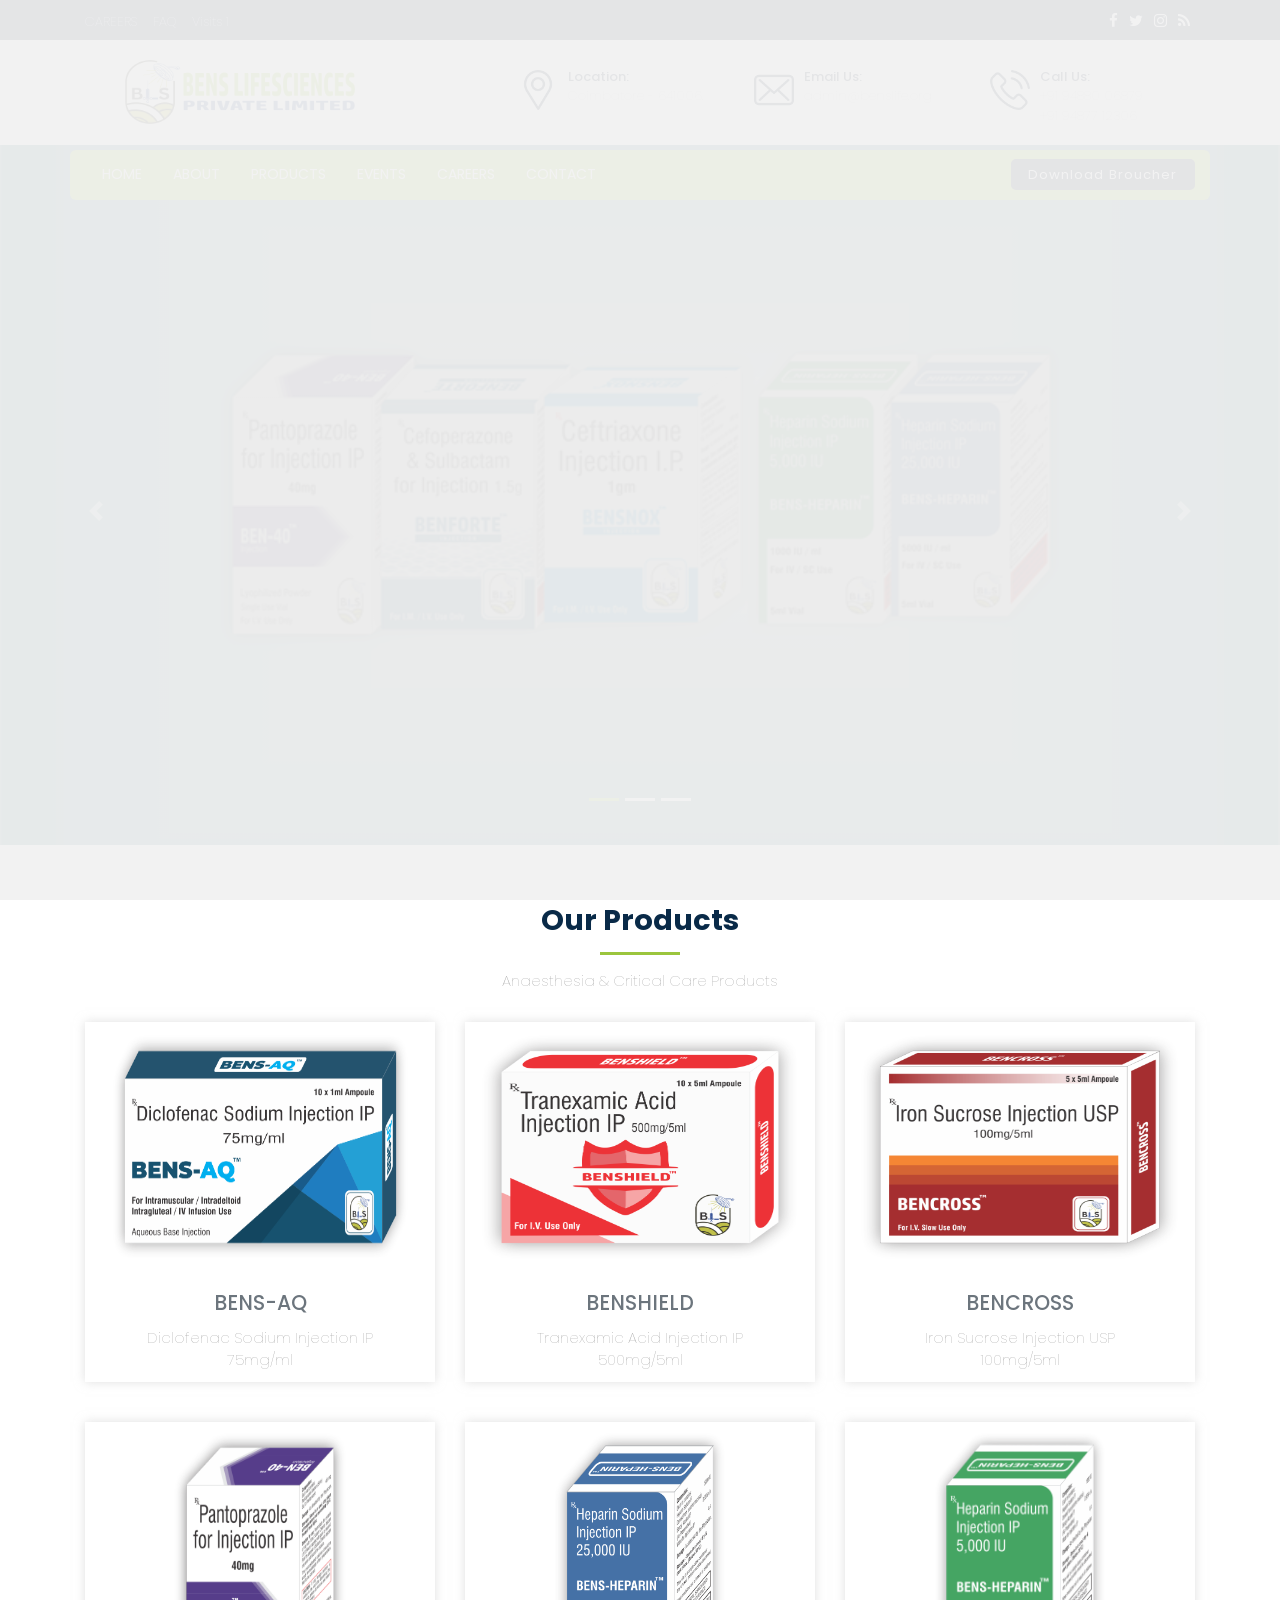
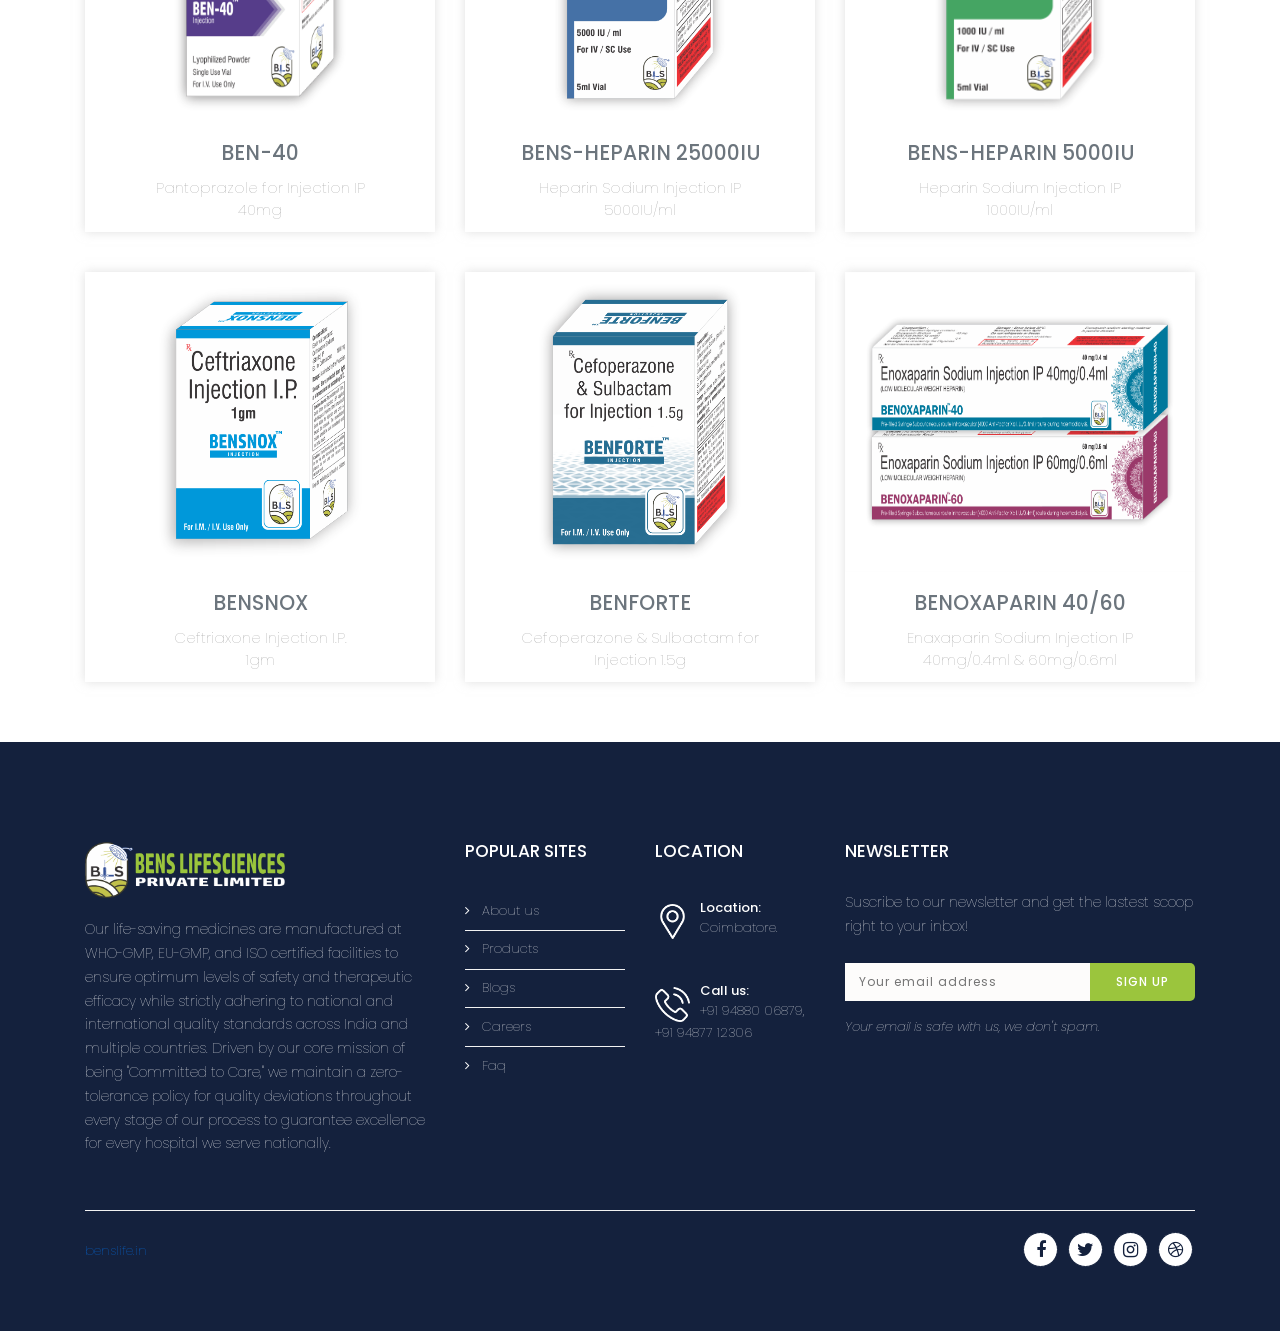
<file: products.html>
<!DOCTYPE html>
<html lang="en-US" class="no-js">
	
<head>
		<meta charset="UTF-8">
        <meta name="viewport" content="width=device-width, initial-scale=1, maximum-scale=1">
		<meta http-equiv="X-UA-Compatible" content="IE=edge">
        
		<!-- ==============================================
		TITLE AND META TAGS
		=============================================== -->
		<title>Products - benslife.in</title>
        <meta name="description" content="">
        <meta name="keywords" content="">
        <meta name="author" content="Quickdev">

		<!-- ==============================================
		FAVICON
		=============================================== -->  
        <link rel="shortcut icon" href="img/master/favicon.html">
             
		<!-- ==============================================
		CSS
		=============================================== -->  
        <link rel="stylesheet" href="css/bootstrap.min.css">
        <link rel="stylesheet" href="css/navbar.css">
        <link rel="stylesheet" href="css/stylesheet.css">
        <link rel="stylesheet" href="css/responsive.css">
        <link rel="stylesheet" href="fonts/font-awesome/css/font-awesome.min.css">
        <link rel="stylesheet" href="css/slick.min.css"> 
        <link rel="stylesheet" href="css/owl.carousel.min.css">
        <script src="js/modernizr-custom.js"></script>
                <script src="js/modernizr-custom.js"></script>
                <style type="text/css">
            .dvnav {
              margin-top: -20px;
                position: sticky;
                top: 0px;
            }
        </style>
	</head>
    
<body>
    
<!-- LOADER -->
<div id="loader-wrapper">
    <div id="loader"></div>
</div>
<!-- LOADER -->
    
    <div class="top-header">
        <div class="container">
            <div class="top-header-left">
                <div class="inner-header-left"><p><a href="careers.html">CAREERS</a> </p></div>
                <!-- <div class="inner-header-left"><p><a href="error-page.html">PRICING</a> </p></div> -->
                <div class="inner-header-left"><p><a href="error-page.html">FAQ</a> </p></div>
                <div class="inner-header-left"><p id="result"> </p></div>
            </div>
            <div class="top-header-social">
                <div class="inner-header-social"><a href="#"><i class="fa fa-facebook" aria-hidden="true"></i></a></div>
                <div class="inner-header-social"><a href="#"><i class="fa fa-twitter" aria-hidden="true"></i></a></div>
                <div class="inner-header-social"><a href="#"><i class="fa fa-instagram" aria-hidden="true"></i></a></div>
                <div class="inner-header-social"><a href="#"><i class="fa fa-rss" aria-hidden="true"></i></a></div>
            </div>
        </div>
    </div>
    <header>
       <div class="container">
            <div class="header-left" style="margin-left:-10%">
                <figure class="brand"><a href="index.html"><img src="img/master/logo.png" alt=""></a></figure> 
            </div>
            <div class="top-location">
                <div class="address">
                    <figure class="address-icon"><img src="img/master/address.png" alt=""></figure>
                    <h6>Location:</h6>
                    <p>Coimbatore - 641006.</p>
					<p>&nbsp;</p>
                </div>
                <div class="email">
                    <figure class="mail-icon"><img src="img/master/mail.png" alt=""></figure>
                    <h6>Email Us:</h6>
                    <p>admin@benslife.org</p>
					<p>&nbsp;</p>
                </div>
                <div class="phone">
                    <figure class="phone-icon"><img src="img/master/phone.png" alt=""></figure>
                    <h6>Call Us:</h6>
                    <p>+91 94880 06879</p>
                    <p>+91 94877 12306</p>
                </div>
            </div>
        </div>    
    </header> 
    
    <nav class="dvnav">
        <div class="container">
            <nav class="navbar navbar-expand-lg">
              <a class="navbar-brand" href="index.html"><div class="logo-brand"><img src="img/master/logo-2.png" alt=""></div></a>
              <button class="navbar-toggler" type="button" data-toggle="collapse" data-target="#navbarSupportedContent" aria-controls="navbarSupportedContent" aria-expanded="false" aria-label="Toggle navigation">
                <span class="navbar-toggler-icon"></span>
              </button>

              <div class="collapse navbar-collapse" id="navbarSupportedContent">
                <ul class="navbar-nav mr-auto">
                  <li class="nav-item">
                    <a class="nav-link" href="index.html">HOME</a>
                  </li>
                  <li class="nav-item">
                    <a class="nav-link" href="about.html">ABOUT</a>
                  </li>
                  <li class="nav-item">
                    <a class="nav-link" href="products.html">PRODUCTS</a>               
                  </li>
                  <li class="nav-item">
                    <a class="nav-link" href="error-page.html">EVENTS</a>
                  </li>
                  <li class="nav-item">
                    <a class="nav-link" href="careers.html">CAREERS</a>
                  </li>
                  <li class="nav-item">
                    <a class="nav-link" href="contact.html">CONTACT</a>
                  </li>
                </ul>
                <form class="form-inline my-2 my-lg-0">
                  <!-- <button class="btn btn-nav" type="submit">Download Broucher</button> -->
                  <a class="btn btn-nav" href="documents\BLS-CompanyProfile.pdf"> Download Broucher </a>
                </form>
              </div>
            </nav>
        </div>
    </nav>    

    <div class="carousel" style="display:block">
        <div id="carouselExampleIndicators" class="carousel slide carousel-fade" data-ride="carousel">
          <ol class="carousel-indicators">
            <li data-target="#carouselExampleIndicators" data-slide-to="0" class="active"></li>
            <li data-target="#carouselExampleIndicators" data-slide-to="1"></li>
            <li data-target="#carouselExampleIndicators" data-slide-to="2"></li>
          </ol>
          <div class="carousel-inner">
            <div class="carousel-item active">
              <div class="prdcarousel-img-1"></div>
              <div class="carousel-caption">
                 <h1 class="animated fadeInLeft"> </h1>
                 <h5 class="animated fadeInUp"> </h5>
                 <div class="slider-btn" style="display: none;">
                     <div class="animated inner-btn fadeInUp"><a href="#" class="btn btn-slider"> </a></div>
                 </div>
              </div>
            </div>
            <div class="carousel-item">
              <div class="prdcarousel-img-2"></div>
              <div class="carousel-caption">
                 <h1 class="animated fadeInLeft"> </h1>
                 <h5 class="animated fadeInUp"> </h5>
                 <div class="slider-btn" style="display: none;">
                     <div class="animated inner-btn fadeInUp"><a href="#" class="btn btn-slider"> </a></div>
                 </div>
              </div>
            </div>
            <div class="carousel-item">
              <div class="prdcarousel-img-3"></div>
              <div class="carousel-caption">
                 <h1 class="animated fadeInLeft"> </h1>
                 <h5 class="animated fadeInUp"> </h5>
                 <div class="slider-btn" style="display: none;">
                     <div class="animated inner-btn fadeInUp"><a href="#" class="btn btn-slider"> </a></div>
                 </div>
              </div>
            </div>
          </div>
          <a class="carousel-control-prev" href="#carouselExampleIndicators" role="button" data-slide="prev">
            <span class="carousel-control-prev-icon" aria-hidden="true"></span>
            <span class="sr-only">Previous</span>
          </a>
          <a class="carousel-control-next" href="#carouselExampleIndicators" role="button" data-slide="next">
            <span class="carousel-control-next-icon" aria-hidden="true"></span>
            <span class="sr-only">Next</span>
          </a>
        </div>
    </div>

    <div class="sections prdsection" style="display: none;">
        <div class="container">
            <div class="pages-title">
                <h1>Products</h1>
                <p>Home &nbsp; > &nbsp; Products</p>
            </div>
        </div>
    </div>
    
    <section>
        <div class="container">
            <div class="section-title">
                <h2>Our Products</h2>
                <hr class="center">
                <p>Anaesthesia & Critical Care Products</p>
            </div>
            <div class="row">
              <div class="col-md-6 col-lg-4 all-services">
                <div class="front-thumbnail" style="height:360px;text-align: center;">
                    <figure class="box-pic"><a href="#"><img src="img/images/bensaq10.png" alt="" style="width:90%;height: 250px"></a></figure> 
                    <!-- <div class="rounded-circle"><figure class="center-circle-icon"><img src="img/master/cost.png" alt=""></figure> </div> -->
                    <div class="figure-caption">
                        <h4>BENS-AQ</h4>
                        <p>Diclofenac Sodium Injection IP <br /> 75mg/ml</p>
                    </div>
                </div>
              </div>
              <div class="col-md-6 col-lg-4 all-services">
                <div class="front-thumbnail" style="height:360px;text-align: center;">
                    <figure class="box-pic"><a href="#"><img src="img/images/benshield.png" alt="" style="width:100%;height: 250px"></a></figure> 
                    <!-- <div class="rounded-circle"><figure class="center-circle-icon"><img src="img/master/deal.png" alt=""></figure> </div> -->
                    <div class="figure-caption">
                        <h4>BENSHIELD</h4>
                        <p>Tranexamic Acid Injection IP <br /> 500mg/5ml</p>
                    </div>
                </div>
              </div>
              <div class="col-md-6 col-lg-4 all-services responsive-center">
                <div class="front-thumbnail" style="height:360px;text-align: center;">
                    <figure class="box-pic"><a href="#"><img src="img/images/bencross.png" alt="" style="width:100%;height: 250px"></a></figure> 
                    <!-- <div class="rounded-circle"><figure class="center-circle-icon"><img src="img/master/document.png" alt=""></figure> </div> -->
                    <div class="figure-caption">
                        <h4>BENCROSS</h4>
                        <p>Iron Sucrose Injection USP <br /> 100mg/5ml </p>
                    </div>
                </div>
              </div>
             <div class="col-md-6 col-lg-4 all-services bottom-box responsive-center">
                <div class="front-thumbnail" style="height:410px;text-align: center;">
                    <figure class="box-pic"><a href="#"><img src="img/images/ben40.png" alt="" style="width:55%;height: 300px"></a></figure> 
                    <!-- <div class="rounded-circle"><figure class="center-circle-icon"><img src="img/master/loan.png" alt=""></figure> </div> -->
                    <div class="figure-caption">
                        <h4>BEN-40</h4>
                        <p>Pantoprazole for Injection IP <br/> 40mg </p>
                    </div>
                </div>
              </div>
              <div class="col-md-6 col-lg-4 all-services bottom-box">
                <div class="front-thumbnail" style="height:410px;text-align: center;">
                    <figure class="box-pic"><a href="#"><img src="img/images/bensheparin25.png" alt="" style="width:55%;height: 300px"></a></figure> 
                    <!-- <div class="rounded-circle"><figure class="center-circle-icon"><img src="img/master/saved.png" alt=""></figure> </div> -->
                    <div class="figure-caption">
                        <h4>BENS-HEPARIN 25000IU</h4>
                        <p>Heparin Sodium Injection IP <br /> 5000IU/ml</p>
                    </div>
                </div>
              </div>
              <div class="col-md-6 col-lg-4 all-services bottom-box last-box">
                <div class="front-thumbnail" style="height:410px;text-align: center;">
                    <figure class="box-pic"><a href="#"><img src="img/images/bensheparin5.png" alt="" style="width:55%;height: 300px"></a></figure> 
                    <!-- <div class="rounded-circle"><figure class="center-circle-icon"><img src="img/master/grow.png" alt=""></figure> </div> -->
                    <div class="figure-caption">
                        <h4>BENS-HEPARIN 5000IU</h4>
                        <p>Heparin Sodium Injection IP <br /> 1000IU/ml</p>
                    </div>
                </div>
              </div>
              <div class="col-md-6 col-lg-4 all-services bottom-box responsive-center">
                <div class="front-thumbnail" style="height:410px;text-align: center;">
                    <figure class="box-pic"><a href="#"><img src="img/images/bensnox.png" alt="" style="width:65%;height: 300px"></a></figure> 
                    <!-- <div class="rounded-circle"><figure class="center-circle-icon"><img src="img/master/loan.png" alt=""></figure> </div> -->
                    <div class="figure-caption">
                        <h4>BENSNOX</h4>
                        <p>Ceftriaxone Injection I.P. <br /> 1gm</p>
                    </div>
                </div>
              </div>
              <div class="col-md-6 col-lg-4 all-services bottom-box">
                <div class="front-thumbnail" style="height:410px;text-align: center;">
                    <figure class="box-pic"><a href="#"><img src="img/images/benforte.png" alt="" style="width:65%;height: 300px"></a></figure> 
                    <!-- <div class="rounded-circle"><figure class="center-circle-icon"><img src="img/master/saved.png" alt=""></figure> </div> -->
                    <div class="figure-caption">
                        <h4>BENFORTE</h4>
                        <p>Cefoperazone & Sulbactam for <br /> Injection 1.5g</p>
                    </div>
                </div>
              </div>
              <div class="col-md-6 col-lg-4 all-services bottom-box last-box">
                <div class="front-thumbnail" style="height:410px;text-align: center;">
                    <figure class="box-pic"><a href="#"><img src="img/images/benoxaparin.png" alt="" style="width:100%;height: 300px"></a></figure> 
                    <!-- <div class="rounded-circle"><figure class="center-circle-icon"><img src="img/master/grow.png" alt=""></figure> </div> -->
                    <div class="figure-caption">
                        <h4>BENOXAPARIN 40/60</h4>
                        <p>Enaxaparin Sodium Injection IP <br /> 40mg/0.4ml & 60mg/0.6ml</p>
                    </div>
                </div>
              </div>
            </div>
        </div>
                
    </section>
    
    <footer>
                <div class="container">
            <div class="row">
              <div class="col-lg-4">
                <div class="footer-col">
                    <figure class="footer-logo"><a href="index.html"><img src="img/master/logo-2.png" alt=""></a></figure>
              <p>Our life-saving medicines are manufactured at WHO-GMP, EU-GMP, and ISO certified facilities to ensure optimum levels of safety and therapeutic efficacy while strictly adhering to national and international quality standards across India and multiple countries. Driven by our core mission of being 
					  <b>"Committed to Care,"</b> we maintain a zero-tolerance policy for quality deviations throughout every stage of our process to guarantee excellence for every hospital we serve nationally. </p>         
					<p hidden><a class="btn btn-custom" href="#" role="button">LEARN MORE</a></p>
                </div>  
              </div>
              <div class="col-lg-2">
                <div class="footer-col">  
                    <h5>POPULAR SITES</h5> 
                    <ul class="list-group list-group-flush">
                        <li class="list-group-item"><i class="fa fa-angle-right" aria-hidden="true"></i>  &nbsp; <a href="about.html">About us</a></li>
                        <li class="list-group-item"><i class="fa fa-angle-right" aria-hidden="true"></i>  &nbsp; <a href="products.html">Products</a></li>
                        <li class="list-group-item"><i class="fa fa-angle-right" aria-hidden="true"></i>  &nbsp; <a href="error-page.html">Blogs</a></li>
                        <li class="list-group-item"><i class="fa fa-angle-right" aria-hidden="true"></i>  &nbsp; <a href="careers.html">Careers</a></li>
                        <li class="list-group-item"><i class="fa fa-angle-right" aria-hidden="true"></i>  &nbsp; <a href="error-page.html">Faq</a></li>
                    </ul>
                </div>
              </div>
              <div class="col-lg-2">
                <div class="footer-col"> 
                    <h5>LOCATION</h5>
                    <div class="location-box">
                        <figure class="bottom-location-icon"><img src="img/master/location-footer.png" alt=""></figure>
                        <h6>Location:</h6>
                        <p>Coimbatore.</p>
                    </div>
                    
                    <div class="location-box location-phone">
                        <figure class="bottom-location-icon"><img src="img/master/call-footer.png" alt=""></figure>
                        <h6>Call us:</h6>
                        <p>+91 94880 06879, +91 94877 12306</p>
                    </div>
                </div>
              </div>
              <div class="col-lg-4">
                <div class="footer-col last-col">
                    <h5>NEWSLETTER</h5>
                    <p>Suscribe to our newsletter and get the lastest scoop right to your inbox!</p>
                    <div class="newsletter-box">
                     <form  action="#" method="post" name="sign-up">
                        <input type="email" class="input" id="email" name="email" placeholder="Your email address" required>
                        <input type="submit" class="button" id="submit" value="SIGN UP">
                      </form>           
                    </div>
                    <p class="cursive">Your email is safe with us, we don't spam.</p>
                </div>  
              </div>
            </div>
            <hr class="footer">
            <div class="bottom-footer">
                <div class="copytight">
                   <p><a target="_blank" href="https://www.benslife.in">benslife.in</a></p>
                </div>
                <div class="social-footer">
                    <div class="social-items"><a href="#"><div class="icon-fa"><i class="fa fa-facebook" aria-hidden="true"></i></div></a></div>
                    <div class="social-items"><a href="#"><div class="icon-fa"><i class="fa fa-twitter" aria-hidden="true"></i></div></a></div>
                    <div class="social-items"><a href="#"><div class="icon-fa"><i class="fa fa-instagram" aria-hidden="true"></i></div></a></div>
                    <div class="social-items"><a href="#"><div class="icon-fa"><i class="fa fa-dribbble" aria-hidden="true"></i></div></a></div>
                </div>
            </div>
        </div>
    </footer>

    <a href="#0" class="cd-top">Top</a>
	<!-- ==============================================
	JAVASCRIPTS
	=============================================== -->
    <script src="js/jquery-3.2.1.min.js"></script>
    <script src="js/bootstrap.min.js"></script>
    <script src="js/loader.js"></script>
    <script src="js/top.js"></script>
    <script src="js/counter.js"></script>    
    <script src="js/jquery.waypoints.min.js"></script>
    <script src="js/jquery.counterup.js"></script>
    <script src="js/flickity.pkgd.min.js"></script> 
    <script src="js/testimonials.js"></script>
    
    <script>

      (function(i,s,o,g,r,a,m){i['GoogleAnalyticsObject']=r;i[r]=i[r]||function(){
      (i[r].q=i[r].q||[]).push(arguments)},i[r].l=1*new Date();a=s.createElement(o),
      m=s.getElementsByTagName(o)[0];a.async=1;a.src=g;m.parentNode.insertBefore(a,m)
      })(window,document,'script','js/analytics.js','ga');
      ga('create', 'UA-101241150-1', 'auto');
      ga('send', 'pageview');

      if (typeof(Storage) !== "undefined") {
      var path = window.location.pathname;
      var page = path.split("/").pop();
      
        if(page == "index.html"){
          localStorage.clickcount = Number(localStorage.clickcount || 0) + 1;
          document.getElementById("result").innerHTML = " Visits " + localStorage.clickcount + " ";
        }      
        else{
          localStorage.clickcount = Number(localStorage.clickcount || 0) + 0;
          document.getElementById("result").innerHTML = " Visits " + localStorage.clickcount + " ";
        }
      }

    </script> 
    
    </body>
    

</html>
</file>
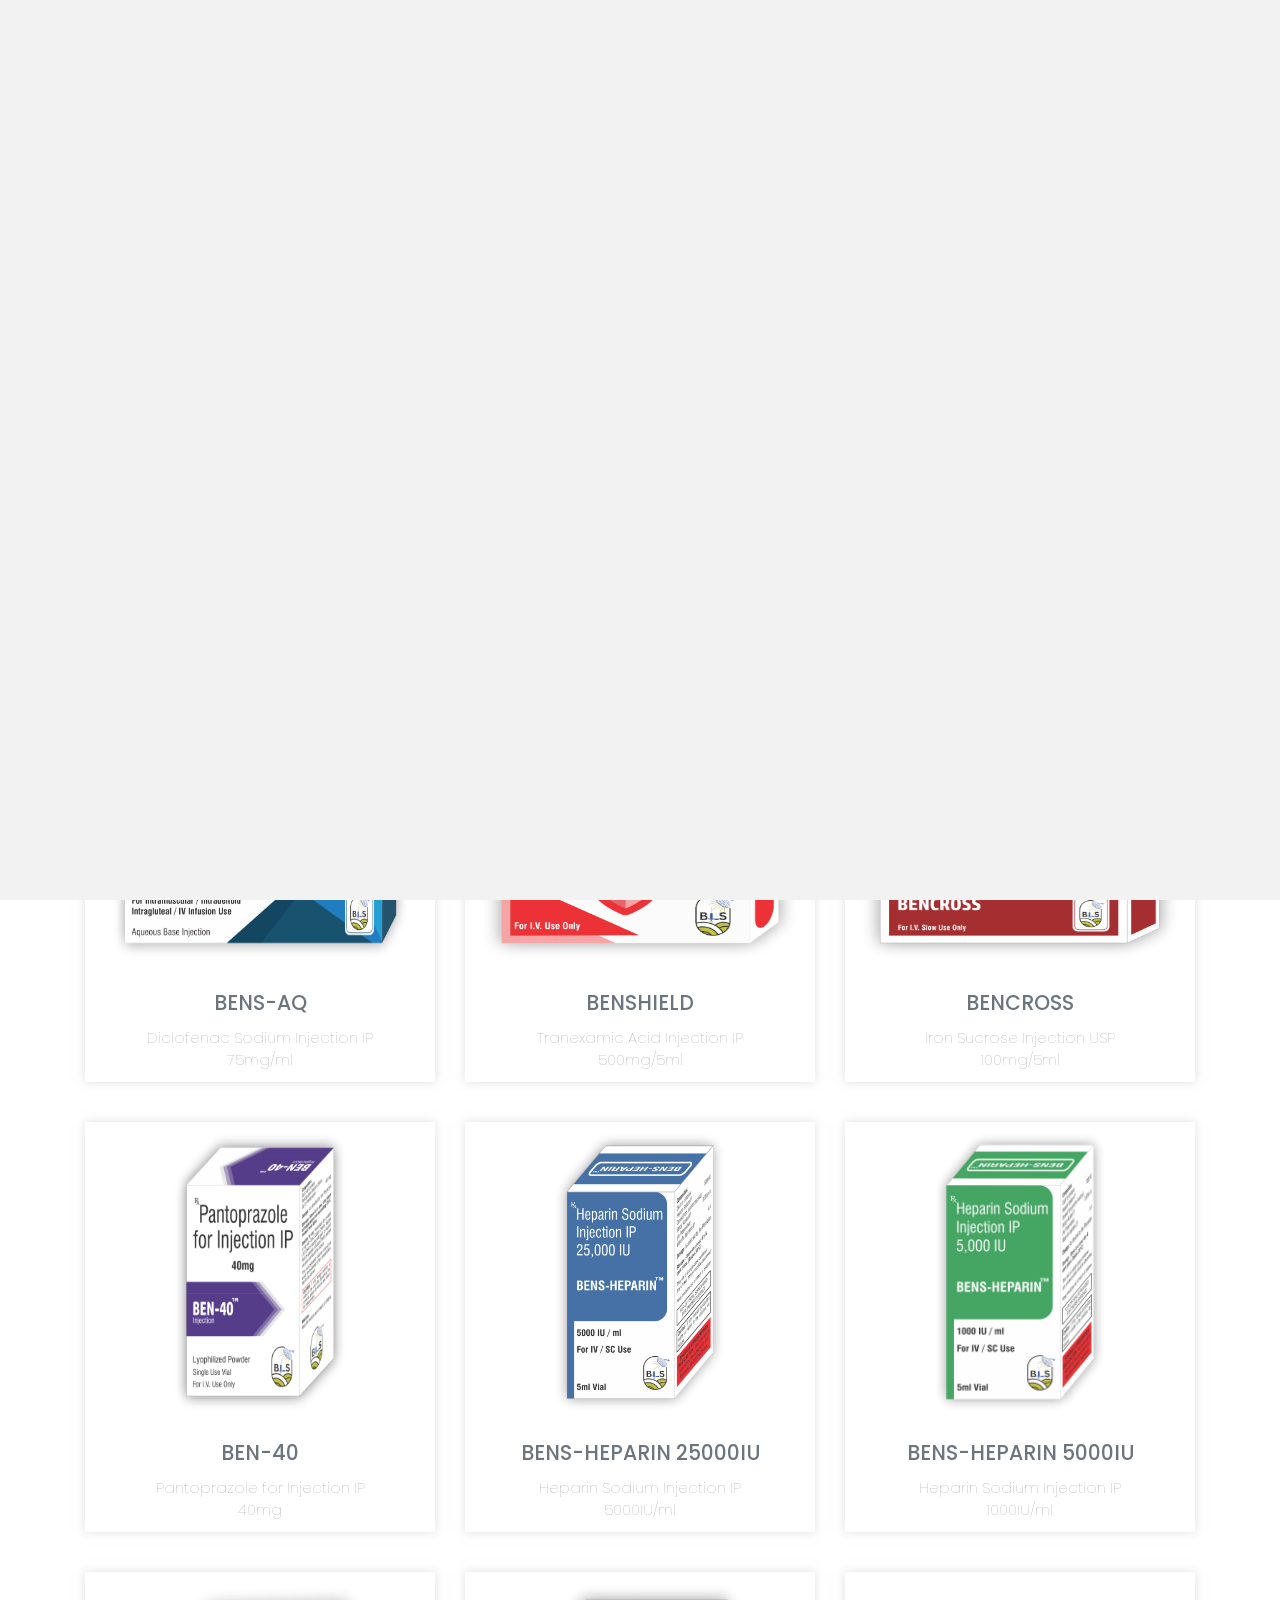
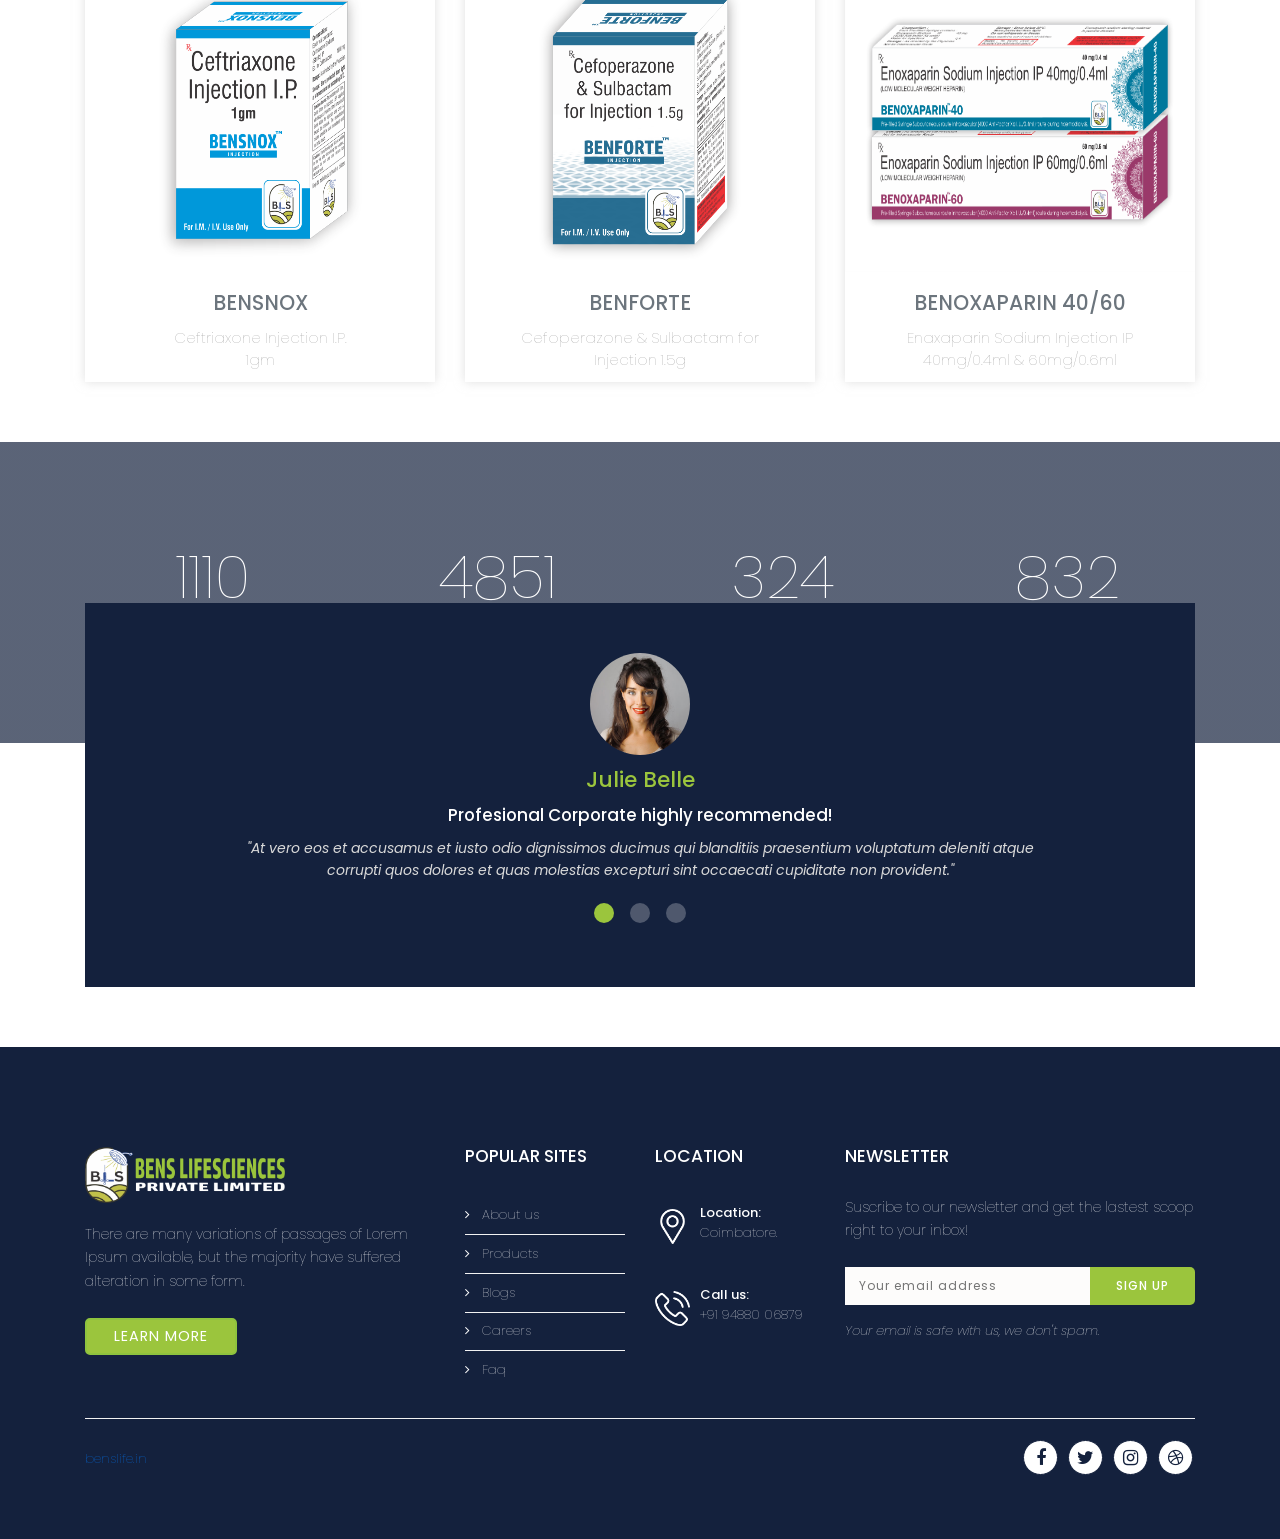
<file: products1.html>
<!DOCTYPE html>
<html lang="en-US" class="no-js">
	
<head>
		<meta charset="UTF-8">
        <meta name="viewport" content="width=device-width, initial-scale=1, maximum-scale=1">
		<meta http-equiv="X-UA-Compatible" content="IE=edge">
        
		<!-- ==============================================
		TITLE AND META TAGS
		=============================================== -->
		<title>Products - benslife.in</title>
        <meta name="description" content="">
        <meta name="keywords" content="">
        <meta name="author" content="Quickdev">

		<!-- ==============================================
		FAVICON
		=============================================== -->  
        <link rel="shortcut icon" href="img/master/favicon.html">
             
		<!-- ==============================================
		CSS
		=============================================== -->  
        <link rel="stylesheet" href="css/bootstrap.min.css">
        <link rel="stylesheet" href="css/navbar.css">
        <link rel="stylesheet" href="css/stylesheet.css">
        <link rel="stylesheet" href="css/responsive.css">
        <link rel="stylesheet" href="fonts/font-awesome/css/font-awesome.min.css">
        <link rel="stylesheet" href="css/slick.min.css"> 
        <link rel="stylesheet" href="css/owl.carousel.min.css">
        <script src="js/modernizr-custom.js"></script>
                <script src="js/modernizr-custom.js"></script>
                <style type="text/css">
            .dvnav {
              margin-top: -20px;
                position: sticky;
                top: 0px;
            }
        </style>
	</head>
    
<body>
    
<!-- LOADER -->
<div id="loader-wrapper">
    <div id="loader"></div>
</div>
<!-- LOADER -->
    
    <div class="top-header">
        <div class="container">
            <div class="top-header-left">
                <div class="inner-header-left"><p><a href="careers.html">CAREERS</a> </p></div>
                <div class="inner-header-left"><p><a href="pricing.html">PRICING</a> </p></div>
                <div class="inner-header-left"><p><a href="faq.html">FAQ</a> </p></div>
            </div>
            <div class="top-header-social">
                <div class="inner-header-social"><a href="#"><i class="fa fa-facebook" aria-hidden="true"></i></a></div>
                <div class="inner-header-social"><a href="#"><i class="fa fa-twitter" aria-hidden="true"></i></a></div>
                <div class="inner-header-social"><a href="#"><i class="fa fa-instagram" aria-hidden="true"></i></a></div>
                <div class="inner-header-social"><a href="#"><i class="fa fa-rss" aria-hidden="true"></i></a></div>
            </div>
        </div>
    </div>
    <header>
       <div class="container">
            <div class="header-left" style="margin-left:-10%">
                <figure class="brand"><a href="index.html"><img src="img/master/logo.png" alt=""></a></figure> 
            </div>
            <div class="top-location">
                <div class="address">
                    <figure class="address-icon"><img src="img/master/address.png" alt=""></figure>
                    <h6>Location:</h6>
                    <p>Coimbatore - 641006.</p>
                </div>
                <div class="email">
                    <figure class="mail-icon"><img src="img/master/mail.png" alt=""></figure>
                    <h6>Email Us:</h6>
                    <p>info@benslife.in</p>
                </div>
                <div class="phone">
                    <figure class="phone-icon"><img src="img/master/phone.png" alt=""></figure>
                    <h6>Call Us:</h6>
                    <p>+91 94880 06879</p>
                </div>
            </div>
        </div>    
    </header> 
    
    <nav class="dvnav">
        <div class="container">
            <nav class="navbar navbar-expand-lg">
              <a class="navbar-brand" href="index.html"><div class="logo-brand"><img src="img/master/logo-2.png" alt=""></div></a>
              <button class="navbar-toggler" type="button" data-toggle="collapse" data-target="#navbarSupportedContent" aria-controls="navbarSupportedContent" aria-expanded="false" aria-label="Toggle navigation">
                <span class="navbar-toggler-icon"></span>
              </button>

              <div class="collapse navbar-collapse" id="navbarSupportedContent">
                <ul class="navbar-nav mr-auto">
                  <li class="nav-item">
                    <a class="nav-link" href="index.html">HOME</a>
                  </li>
                  <li class="nav-item">
                    <a class="nav-link" href="about.html">ABOUT</a>
                  </li>
                  <li class="nav-item">
                    <a class="nav-link" href="products.html">PRODUCTS</a>               
                  </li>
                  <li class="nav-item">
                    <a class="nav-link" href="events.html">EVENTS</a>
                  </li>
                  <li class="nav-item">
                    <a class="nav-link" href="careers.html">CAREERS</a>
                  </li>
                  <li class="nav-item">
                    <a class="nav-link" href="contact.html">CONTACT</a>
                  </li>
                </ul>
                <form class="form-inline my-2 my-lg-0">
                  <button class="btn btn-nav" type="submit">Download Broucher</button>
                </form>
              </div>
            </nav>
        </div>
    </nav>
    
    <div class="sections">
        <div class="container">
            <div class="pages-title">
                <h1>Products</h1>
                <p>Home &nbsp; > &nbsp; Products</p>
            </div>
        </div>
    </div>
    
    <section>
        
        <div class="container">
            <div class="section-title">
                <h2>Our Products</h2>
                <hr class="center">
                <p>Anaesthesia & Critical Care Products</p>
            </div>
            <div class="row">
              <div class="col-md-6 col-lg-4 all-services">
                <div class="front-thumbnail" style="height:360px;text-align: center;">
                    <figure class="box-pic"><a href="#"><img src="img/images/bensaq10.png" alt="" style="width:90%;height: 250px"></a></figure> 
                    <!-- <div class="rounded-circle"><figure class="center-circle-icon"><img src="img/master/cost.png" alt=""></figure> </div> -->
                    <div class="figure-caption">
                        <h4>BENS-AQ</h4>
                        <p>Diclofenac Sodium Injection IP <br /> 75mg/ml</p>
                    </div>
                </div>
              </div>
              <div class="col-md-6 col-lg-4 all-services">
                <div class="front-thumbnail" style="height:360px;text-align: center;">
                    <figure class="box-pic"><a href="#"><img src="img/images/benshield.png" alt="" style="width:100%;height: 250px"></a></figure> 
                    <!-- <div class="rounded-circle"><figure class="center-circle-icon"><img src="img/master/deal.png" alt=""></figure> </div> -->
                    <div class="figure-caption">
                        <h4>BENSHIELD</h4>
                        <p>Tranexamic Acid Injection IP <br /> 500mg/5ml</p>
                    </div>
                </div>
              </div>
              <div class="col-md-6 col-lg-4 all-services responsive-center">
                <div class="front-thumbnail" style="height:360px;text-align: center;">
                    <figure class="box-pic"><a href="#"><img src="img/images/bencross.png" alt="" style="width:100%;height: 250px"></a></figure> 
                    <!-- <div class="rounded-circle"><figure class="center-circle-icon"><img src="img/master/document.png" alt=""></figure> </div> -->
                    <div class="figure-caption">
                        <h4>BENCROSS</h4>
                        <p>Iron Sucrose Injection USP <br /> 100mg/5ml </p>
                    </div>
                </div>
              </div>
             <div class="col-md-6 col-lg-4 all-services bottom-box responsive-center">
                <div class="front-thumbnail" style="height:410px;text-align: center;">
                    <figure class="box-pic"><a href="#"><img src="img/images/ben40.png" alt="" style="width:55%;height: 300px"></a></figure> 
                    <!-- <div class="rounded-circle"><figure class="center-circle-icon"><img src="img/master/loan.png" alt=""></figure> </div> -->
                    <div class="figure-caption">
                        <h4>BEN-40</h4>
                        <p>Pantoprazole for Injection IP <br/> 40mg </p>
                    </div>
                </div>
              </div>
              <div class="col-md-6 col-lg-4 all-services bottom-box">
                <div class="front-thumbnail" style="height:410px;text-align: center;">
                    <figure class="box-pic"><a href="#"><img src="img/images/bensheparin25.png" alt="" style="width:55%;height: 300px"></a></figure> 
                    <!-- <div class="rounded-circle"><figure class="center-circle-icon"><img src="img/master/saved.png" alt=""></figure> </div> -->
                    <div class="figure-caption">
                        <h4>BENS-HEPARIN 25000IU</h4>
                        <p>Heparin Sodium Injection IP <br /> 5000IU/ml</p>
                    </div>
                </div>
              </div>
              <div class="col-md-6 col-lg-4 all-services bottom-box last-box">
                <div class="front-thumbnail" style="height:410px;text-align: center;">
                    <figure class="box-pic"><a href="#"><img src="img/images/bensheparin5.png" alt="" style="width:55%;height: 300px"></a></figure> 
                    <!-- <div class="rounded-circle"><figure class="center-circle-icon"><img src="img/master/grow.png" alt=""></figure> </div> -->
                    <div class="figure-caption">
                        <h4>BENS-HEPARIN 5000IU</h4>
                        <p>Heparin Sodium Injection IP <br /> 1000IU/ml</p>
                    </div>
                </div>
              </div>
              <div class="col-md-6 col-lg-4 all-services bottom-box responsive-center">
                <div class="front-thumbnail" style="height:410px;text-align: center;">
                    <figure class="box-pic"><a href="#"><img src="img/images/bensnox.png" alt="" style="width:65%;height: 300px"></a></figure> 
                    <!-- <div class="rounded-circle"><figure class="center-circle-icon"><img src="img/master/loan.png" alt=""></figure> </div> -->
                    <div class="figure-caption">
                        <h4>BENSNOX</h4>
                        <p>Ceftriaxone Injection I.P. <br /> 1gm</p>
                    </div>
                </div>
              </div>
              <div class="col-md-6 col-lg-4 all-services bottom-box">
                <div class="front-thumbnail" style="height:410px;text-align: center;">
                    <figure class="box-pic"><a href="#"><img src="img/images/benforte.png" alt="" style="width:65%;height: 300px"></a></figure> 
                    <!-- <div class="rounded-circle"><figure class="center-circle-icon"><img src="img/master/saved.png" alt=""></figure> </div> -->
                    <div class="figure-caption">
                        <h4>BENFORTE</h4>
                        <p>Cefoperazone & Sulbactam for <br /> Injection 1.5g</p>
                    </div>
                </div>
              </div>
              <div class="col-md-6 col-lg-4 all-services bottom-box last-box">
                <div class="front-thumbnail" style="height:410px;text-align: center;">
                    <figure class="box-pic"><a href="#"><img src="img/images/benoxaparin.png" alt="" style="width:100%;height: 300px"></a></figure> 
                    <!-- <div class="rounded-circle"><figure class="center-circle-icon"><img src="img/master/grow.png" alt=""></figure> </div> -->
                    <div class="figure-caption">
                        <h4>BENOXAPARIN 40/60</h4>
                        <p>Enaxaparin Sodium Injection IP <br /> 40mg/0.4ml & 60mg/0.6ml</p>
                    </div>
                </div>
              </div>
            </div>
        </div>
        
        <div class="container-fluid counter-parallax">
            <div class="container">
                <div class="row">                    
                    <div class="col-sm-3 col-md-3">
                        <div class="counter-statistics">
                            <div class="counter">2999</div>
                            <h5>DOCTORS</h5>
                        </div>
                    </div>
                    <div class="col-sm-3 col-md-3">
                        <div class="counter-statistics">
                            <div class="counter">13111</div>
                            <h5>DISTRIBUTORS</h5>
                        </div>
                    </div>
                    <div class="col-sm-3 col-md-3">
                        <div class="counter-statistics">
                            <div class="counter">877</div>
                            <h5>VENDORS</h5>
                        </div>
                    </div>
                    <div class="col-sm-3 col-md-3">
                        <div class="counter-statistics">
                            <div class="counter">2310</div>
                            <h5>RETAILERS</h5>
                        </div>
                    </div>
                </div>
            </div>
        </div>
        
        <div class="container">
            <div class="testimonials-box">
                <div class="main-gallery">
                    <div class="gallery-cell">
                       <div class="testimonial-section">
                        <div class="avatar"><img src="img/images/avatar1.jpg" alt=""></div>
                        <h3 class="autor">Julie Belle</h3>
                        <h6 class="testimonial-title">Profesional Corporate highly recommended!</h6>
                        <p class="quote">"At vero eos et accusamus et iusto odio dignissimos ducimus qui blanditiis praesentium voluptatum deleniti atque corrupti quos dolores et quas molestias excepturi sint occaecati cupiditate non provident."</p>
                      </div>
                    </div>
                    <div class="gallery-cell">
                       <div class="testimonial-section">
                        <div class="avatar"><img src="img/images/avatar5.jpg" alt=""></div>
                        <h3 class="autor">Joan Doe</h3>
                        <h6 class="testimonial-title">Profesional Corporate highly recommended!</h6>
                        <p class="quote">"At vero eos et accusamus et iusto odio dignissimos ducimus qui blanditiis praesentium voluptatum deleniti atque corrupti quos dolores et quas molestias excepturi sint occaecati cupiditate non provident."</p>
                      </div>
                    </div>
                    <div class="gallery-cell">
                       <div class="testimonial-section">
                        <div class="avatar"><img src="img/images/avatar3.jpg" alt=""></div>
                        <h3 class="autor">Alex Norwick</h3>
                        <h6 class="testimonial-title">Profesional Corporate highly recommended!</h6>
                        <p class="quote">"At vero eos et accusamus et iusto odio dignissimos ducimus qui blanditiis praesentium voluptatum deleniti atque corrupti quos dolores et quas molestias excepturi sint occaecati cupiditate non provident."</p>
                      </div>
                    </div>
                </div>
            </div>
        </div>
        
        <div class="container" style="display:none">
            <div class="section-title">
                <h2>Recent Posts</h2>
                <hr class="center">
                <p>leap into electronic typesetting, remaining essentially unchanged</p>
              </div>
            <div class="row">
              <div class="col-lg-4">
                <div class="front-blogs">
                    <div class="thumb-pic">
                        <figure class="post-prev-thumb"><a href="#"><img src="img/images/img4.jpg" alt=""></a></figure> 
                        <div class="date-label">
                            <h6>23 NOV. 2018</h6>
                        </div>
                    </div>
                    <div class="post-caption">
                        <h3><a href="#">Best financial entities of 2018</a></h3>
                        <p>There are many variations of passages of Lorem Ipsum available, but the majority have.</p>
                        <h5><a href="#">READ MORE</a></h5>
                    </div>
                </div>  
              </div>
              <div class="col-lg-4">
                <div class="front-blogs">
                    <div class="thumb-pic">
                        <figure class="post-prev-thumb"><a href="#"><img src="img/images/img5.jpg" alt=""></a></figure> 
                        <div class="date-label">
                            <h6>19 NOV. 2018</h6>
                        </div>
                    </div>
                    <div class="post-caption">
                        <h3><a href="#">Stocks making the biggest moves</a></h3>
                        <p>There are many variations of passages of Lorem Ipsum available, but the majority have.</p>
                        <h5><a href="#">READ MORE</a></h5>
                    </div>
                </div>  
              </div>
              <div class="col-lg-4">
                <div class="news-feed">
                  <div class="feed-box">
                    <figure class="feed-thumb"><a href="#"><img src="img/images/thumb1.jpg" alt=""></a></figure>
                    <div class="post-caption">
                        <h5><a href="#">Bitcoin tumbles again, loses a quarter.</a></h5>
                        <p>Nov 17 2018</p>
                    </div>  
                  </div>
                  <hr class="feed">
                  <div class="feed-box">
                    <figure class="feed-thumb"><a href="#"><img src="img/images/thumb2.jpg" alt=""></a></figure>
                    <div class="post-caption">
                        <h5><a href="#">The Roth strategy we wish retirement.</a></h5>
                        <p>Nov 12 2018</p>
                    </div>  
                  </div>
                  <hr class="feed">
                  <div class="feed-box">
                    <figure class="feed-thumb"><a href="#"><img src="img/images/thumb3.jpg" alt=""></a></figure>
                    <div class="post-caption">
                        <h5><a href="#">Avoid making these 3 huge tax mistakes.</a></h5>
                        <p>Nov 11 2018</p>
                    </div>  
                  </div>
                </div>  
              </div>
            </div>
        </div>
    </section>
    
    <footer>
                <div class="container">
            <div class="row">
              <div class="col-lg-4">
                <div class="footer-col">
                    <figure class="footer-logo"><a href="index.html"><img src="img/master/logo-2.png" alt=""></a></figure>
                  <p>There are many variations of passages of Lorem Ipsum available, but the majority have suffered alteration in some form. </p>
                  <p><a class="btn btn-custom" href="#" role="button">LEARN MORE</a></p>
                </div>  
              </div>
              <div class="col-lg-2">
                <div class="footer-col">  
                    <h5>POPULAR SITES</h5> 
                    <ul class="list-group list-group-flush">
                        <li class="list-group-item"><i class="fa fa-angle-right" aria-hidden="true"></i>  &nbsp; <a href="about.html">About us</a></li>
                        <li class="list-group-item"><i class="fa fa-angle-right" aria-hidden="true"></i>  &nbsp; <a href="products.html">Products</a></li>
                        <li class="list-group-item"><i class="fa fa-angle-right" aria-hidden="true"></i>  &nbsp; <a href="blogs.html">Blogs</a></li>
                        <li class="list-group-item"><i class="fa fa-angle-right" aria-hidden="true"></i>  &nbsp; <a href="careers.html">Careers</a></li>
                        <li class="list-group-item"><i class="fa fa-angle-right" aria-hidden="true"></i>  &nbsp; <a href="faq.html">Faq</a></li>
                    </ul>
                </div>
              </div>
              <div class="col-lg-2">
                <div class="footer-col"> 
                    <h5>LOCATION</h5>
                    <div class="location-box">
                        <figure class="bottom-location-icon"><img src="img/master/location-footer.png" alt=""></figure>
                        <h6>Location:</h6>
                        <p>Coimbatore.</p>
                    </div>
                    
                    <div class="location-box location-phone">
                        <figure class="bottom-location-icon"><img src="img/master/call-footer.png" alt=""></figure>
                        <h6>Call us:</h6>
                        <p>+91 94880 06879</p>
                    </div>
                </div>
              </div>
              <div class="col-lg-4">
                <div class="footer-col last-col">
                    <h5>NEWSLETTER</h5>
                    <p>Suscribe to our newsletter and get the lastest scoop right to your inbox!</p>
                    <div class="newsletter-box">
                     <form  action="#" method="post" name="sign-up">
                        <input type="email" class="input" id="email" name="email" placeholder="Your email address" required>
                        <input type="submit" class="button" id="submit" value="SIGN UP">
                      </form>           
                    </div>
                    <p class="cursive">Your email is safe with us, we don't spam.</p>
                </div>  
              </div>
            </div>
            <hr class="footer">
            <div class="bottom-footer">
                <div class="copytight">
                   <p><a target="_blank" href="https://www.benslife.in">benslife.in</a></p>
                </div>
                <div class="social-footer">
                    <div class="social-items"><a href="#"><div class="icon-fa"><i class="fa fa-facebook" aria-hidden="true"></i></div></a></div>
                    <div class="social-items"><a href="#"><div class="icon-fa"><i class="fa fa-twitter" aria-hidden="true"></i></div></a></div>
                    <div class="social-items"><a href="#"><div class="icon-fa"><i class="fa fa-instagram" aria-hidden="true"></i></div></a></div>
                    <div class="social-items"><a href="#"><div class="icon-fa"><i class="fa fa-dribbble" aria-hidden="true"></i></div></a></div>
                </div>
            </div>
        </div>
    </footer>

    <a href="#0" class="cd-top">Top</a>
	<!-- ==============================================
	JAVASCRIPTS
	=============================================== -->
    <script src="js/jquery-3.2.1.min.js"></script>
    <script src="js/bootstrap.min.js"></script>
    <script src="js/loader.js"></script>
    <script src="js/top.js"></script>
    <script src="js/counter.js"></script>    
    <script src="js/jquery.waypoints.min.js"></script>
    <script src="js/jquery.counterup.js"></script>
    <script src="js/flickity.pkgd.min.js"></script> 
    <script src="js/testimonials.js"></script>
    
    <script>
      (function(i,s,o,g,r,a,m){i['GoogleAnalyticsObject']=r;i[r]=i[r]||function(){
      (i[r].q=i[r].q||[]).push(arguments)},i[r].l=1*new Date();a=s.createElement(o),
      m=s.getElementsByTagName(o)[0];a.async=1;a.src=g;m.parentNode.insertBefore(a,m)
      })(window,document,'script','js/analytics.js','ga');
      ga('create', 'UA-101241150-1', 'auto');
      ga('send', 'pageview');
    </script> 
    
    </body>
    

</html>
</file>
<file: css/navbar.css>
/* ================== 
	# NAVBAR.  
   ================== */
nav .container{
    border-radius: 6px;
    background: #9BC53D;
    height: 50px;
    margin: 0px auto;
}

nav .container .navbar{
    padding: 32px 0px;
}

nav{
    background: transparent;
    width: 100%;
    top: -30px;
    position: relative; 
    z-index: 2;
}

.nav-link {
  transition-duration: 0.4s;
  display: block;
  padding: 0.5rem 3rem;
  margin: 0px 5px 0px 10px;
  font-family: 'Poppins', sans-serif;
  font-size: 14px;
  font-weight: normal;
  color: #fff;
}

.nav-link:hover, .nav-link:focus {
  text-decoration: none;
    color: #2C4987;
}

.navbar-brand{
    display: none;
}

.navbar{
    background: transparent;
    padding-right: 0px;
    padding-left: 0px; 
}

.logo-brand{
  width: 200px;
  transition: 0.5s;
  position: relative;

}

.logo-brand img{
  width: 100%;
}

.navbar-toggler-icon {
  display: inline-block;
  width: 1.1em;
  height: 1.1em;
  vertical-align: middle;
  content: "";
  background: no-repeat center center;
  background-size: 100% 100%;
}

.dropdown-menu {
  position: absolute;
  top: 100%;
  left: 0;
  z-index: 1000;
  display: none;
  float: left;
  min-width: 200px;
  padding: 10px 0;
  margin: 2px 0 0;
  font-size: 16px;
  text-align: left;
  list-style: none;
  background-color: #FAFCFC;
  -webkit-background-clip: padding-box;
          background-clip: padding-box;
  border: 1px solid #eff5f5;
  border-radius: 4px;
}

.dropdown-menu > li > a {
  display: block;
  padding: 2px 20px;
  clear: both;
  font-weight: normal;
  line-height: 1.5;
  white-space: nowrap;
  transition: 0.4s;
  font-family: 'Poppins', sans-serif;
  color: #595959;
  font-weight: normal;
  font-size: 14px;
  transition: 0.3s;
}

.dropdown-menu > li > a:hover,
.dropdown-menu > li > a:focus {
  color: #2C4987;
  text-decoration: none;
  background-color: transparent;
}

.dropdown-menu .divider-top {
  display: none;
  height: 1px;
  margin: 9px 0;
  overflow: hidden;
  background-color: #eff5f5;
}

.dropdown-menu .divider {
  height: 1px;
  margin: 9px 0;
  overflow: hidden;
  background-color: #eff5f5;
}

.dropdown-toggle::after {
    display:none;
}

.caret-drop{
    position: relative;
    color: #FFF;
    margin-left: 5px;
}

.caret-drop:before{
    content: "\f107";
    font-family: FontAwesome;
    font-style: normal;
    font-weight: normal;
}

.navbar-nav>.open>a, .navbar-nav>.open>a:hover, .navbar-nav>.open>a:focus{
    background-image:none;
    color: #fff;
    background-color: rgba(0,0,0,0.5); 
}

.navbar-toggler:active {
  text-decoration: none;
    color: #FFF;
}

@media (max-width:1200px) { 
.main-navbar .container{
    padding: 0px 15px 0px 15px;
}
    
}

@media (min-width: 1200px) {
    
.navbar-toggler-icon {
  background-image: url("../img/master/bars.png");
}
    
}

@media (max-width: 992px) {
    
.logo-brand{
  width: 140px;
}
    
nav .container .navbar{
    padding: 34px 0px;
}
    
nav{
    top: -33px;
}

}

@media (min-width: 851px) {
  .navbar-expand-lg {
    -ms-flex-flow: row nowrap;
    flex-flow: row nowrap;
    -ms-flex-pack: start;
    justify-content: flex-start;
  }
  .navbar-expand-lg .navbar-nav {
    -ms-flex-direction: row;
    flex-direction: row;
  }
  .navbar-expand-lg .navbar-nav .dropdown-menu {
    position: absolute;
  }
  .navbar-expand-lg .navbar-nav .nav-link {
    padding-right: 0.5rem;
    padding-left: 0.5rem;
  }
  .navbar-expand-lg > .container,
  .navbar-expand-lg > .container-fluid {
    -ms-flex-wrap: nowrap;
    flex-wrap: nowrap;
  }
  .navbar-expand-lg .navbar-collapse {
    display: -ms-flexbox !important;
    display: flex !important;
    -ms-flex-preferred-size: auto;
    flex-basis: auto;
  }
  .navbar-expand-lg .navbar-toggler {
    display: none;
  }
    
.nav-link {
  margin: 0px 2px 0px 5px;
}
    
}


@media (max-width:850px) { 
nav .container{
    padding: 0px;
    margin: 0px;
    padding: 0px;
    width: 100%;
    border-radius: 0px;
    height: 100%;
    background: transparent;
}
    
nav .container .navbar{
    padding: 0px 5px;
}
    
.navbar-brand{
    display: inherit;
}
    
.logo-brand{
    width: 150px
}
    
.logo-brand img{
    width: 100%;
}

nav{
    position: absolute;
    width: 100%;
    top: 5px;
}
    
.navbar{
    padding-right: 15px;
    padding-left: 25px; 
}
    
 .logo-brand{
    margin: 5px;
}   
      
.logo-brand img{
    width: 100%;
}
    
.navbar-toggler-icon {
    background-image: url("../img/master/bars.png");
    transition: 0.3s;
}  
       
.navbar-toggler-icon:hover {
    background-image: url("../img/master/bars-hover.png");
}  
    
.navbar-toggler:focus, .navbar-toggler:active {
    outline: none;
    box-shadow: none;
}

.navbar-nav > li > a {
    color: #595959;
    font-weight:normal;
    font-size: 12px;
    padding-left: 15px;
    margin-top: 4px;
}  
    
.navbar-nav > li > a:hover {
    color: #B5E700;
}
    
.dropdown-menu{
    margin-top: -16px;
    background: #FFF;
    border: none;
}    
.dropdown-menu > li > a {
    color: #595959;
    font-size: 12px;
    transition: 0.3s;
    padding-left: 30px;
}
.dropdown-menu > li > a:hover,
.dropdown-menu > li > a:focus {
    color: #B5E700;
    background-color: transparent;
}
.dropdown-menu > .active > a,
.dropdown-menu > .active > a:hover,
.dropdown-menu > .active > a:focus {
    color: #555;
    background-color: #e7e7e7;
}
.dropdown-menu > .disabled > a,
.dropdown-menu > .disabled > a:hover,
.dropdown-menu > .disabled > a:focus {
    color: #ccc;
    background-color: transparent;
}
    
.navbar-nav > .open > a,
.navbar-nav > .open > a:hover,
.navbar-nav > .open > a:focus {
    color: #000;
    background-color: transparent;
}
    
.navbar-nav {
    margin-top: 2px;
    background: #FFF;
} 

.navbar-nav > li {
    float: none;
    border-bottom: 1px solid #eff5f5;
    padding: 3px 10px 3px 5px;
}
    
.dropdown-toggle {
    border: none;
}
    
.dropdown-menu .divider-top {
  display:inherit;
  height: 1px;
  margin: 9px 0;
  overflow: hidden;
  clear: both;
}
    
.open .dropdown-menu {
    position: static;
    float: none;
    width: auto;
    margin-top: 0;
    background-color: #fff;
    border: 0;
    -webkit-box-shadow: none;
            box-shadow: none;
}
    
.caret-drop{
    float: right;
    margin-top: -5px;
}
    
.caret-drop:before{
    content: "\f107";
    font-family: FontAwesome;
    font-style: normal;
    font-weight: normal;
    color: #2C4987;
    font-size: 20px;
}
    
.navbar-collapse{
    margin-top: 10px;
}

.navbar-nav>.open>a, .navbar-nav>.open>a:hover, .navbar-nav>.open>a:focus{
    background-image:none;
    color: #fff;
    background-color: rgba(0,0,0,0.5); 
}
    

}
</file>
<file: css/responsive.css>
/* ==========================================================================
   	MEDIA QUERIES.
   ========================================================================== */

@media (max-width:1200px) { 

.front-options{
    margin-top: 20px;
}
    
.front-options h4{
    margin-bottom: 4px;
}

.front-options .row .col-md-6{
    padding: 0px 10px;
}

.border-icon{
    width: 55px;
    height: 55px;
    border: solid 1px #14213D;
    position: relative;
    float: left;
    margin-right: 10px;
    border-radius: 5px;
    transition: 0.3s;
}

.border-icon:hover{
    border: solid 1px #9BC53D;
    background: #9BC53D;
}

figure.icon-center{
    position: absolute;
    margin: auto;
    top: 0;
    right: 0;
    bottom: 0;
    left: 0;
    width: 40px;
    height: 40px;
}
    
}


@media (max-width:992px) { 
html {
    font-size: 20px;
}  
    
.container{
    max-width: 95%;
}
    
.top-header{
    height: 35px;  
}
    
header .container{
    margin: 0px auto;
    padding: 20px 0px;
}
    
figure.brand{
    width: 180px;
}
    
.top-location{
    float: right;
    padding: 10px 0px;
}
    
.email, .address, .phone{
    display: inline-block;
    margin-right: 10px;
    width: 180px;
    background: #fff;
}
    
.address-icon, .mail-icon, .phone-icon{
    width: 30px;
    float: left;
    margin-right: 10px;
}
    
.carousel, .carousel-inner {
    height: 768px;
}
    
.carousel-caption{
    top: 40%;
}  
        
footer{
    padding: 5px 0px 80px 0px;
}
    
.footer-col{
    padding: 20px 0px;
} 
    
.last-col{
    padding-bottom: 0px;
}
    
.location-phone{
    padding: 0px;
}
    
.footer-col h5{
    margin-bottom: 10px;
} 

.front-section{
    margin-bottom: 20px;
}

.front-options .row .col-md-6{
    padding: 10px;
}
    
.center-div{
    margin: 30px 0px;
}
    
p.quote{
    padding: 0px 100px;
}  
    
.our-team{
    margin-bottom: 30px;
}
    
.about{
    margin-bottom: 35px;
}
    
.aside.services{
    margin-bottom: 30px;
}
    
.blog-right-side{
    margin-top: 20px;
}
    
.faq-side{
    margin-top: 40px;
    margin-bottom: 0px;
}
    
.comments{
    margin: 40px 0px;
}
    
.careers-parallax{ 
    height: 100%; 
    padding: 30px 0px 30px 0px;
}
    
.careers-pic{
    margin-top: 30px;
}
    
.error-page{
    height: 768px; 
}
    
.error-page .middle {
    top: 55%;
}
    
.bottom-box{
    margin: 0px;
}
    
.responsive-center{
    margin: 25px 0px;
}
    
.contact-left{ 
    padding: 40px 20px;
}
    
.contact-form{
    padding: 0px 10px;
    margin-top: 50px;
}
    
.benefits{
    padding: 20px;
}
     
}

@media (max-width:850px) { 
.top-header, header{
    display: none;
} 

.container{
    max-width: 100%;
}

.maps::after{ 
    width: 100%;
	height:50%;
	position: absolute;
	content: "";
	top: 0px;
	left: 0px;
    z-index:1;
    display:block;
    transition:all .3s ease;
    background: -moz-linear-gradient(bottom, rgba(0,0,0,0) 4%, rgba(0,0,0,50) 100%); 
    background: -webkit-gradient(linear, left bottom, left top, color-stop(0%,rgba(0,0,0,0)), color-stop(100%,rgba(0,0,0,0.9))); 
}
    
.sections::after{ 
    width: 100%;
	height:50%;
	position: absolute;
	content: "";
	top: 0px;
	left: 0px;
    z-index:1;
    display:block;
    transition:all .3s ease;
    background: -moz-linear-gradient(bottom, rgba(0,0,0,0) 4%, rgba(0,0,0,50) 100%); 
    background: -webkit-gradient(linear, left bottom, left top, color-stop(0%,rgba(0,0,0,0)), color-stop(100%,rgba(0,0,0,0.9))); 
}
    
.btn-nav{
    display: none;
} 
    
.tags-lists .btn-nav{
    display: inherit;
}
 
}

@media (max-width:768px) { 
footer{
    padding: 2px 0px 0px 0px;
}

figure.footer-logo{
    width: 170px;
}
    
.footer-col{
    padding: 15px 0px;
} 
  
hr.footer{
    margin: 10px auto 30px auto;
}  

.copytight{
    float: none; 
}
    
.social-footer{
    float: none;
    margin-top: 0px;
    margin-top: 0px;
    width: 175px;
    margin: auto;
}
    
.copytight p{
    text-align: center;
}
    
p.quote{
    padding: 0px 70px;
} 
    
.tabs .nav-tabs .nav-link {
    padding: 15px;
    margin: 0px 5px;
}
    
.center-table{
    margin: 30px 0px;
}
    
.responsive-center{
    margin: 0px;
}
    
.all-services{
    margin-bottom: 30px;
}
    
.last-box{
    margin-bottom: 0px;
}
    
.tabs .tab-content .thumbnail-tab{
    width: 100%;
   float: none;
   margin: 0px 0px 20px 0px;
}
    
    
.front-options .row .col-md-6{
    padding: 5px;
}
      
    
.about-services .row .col-md-6{
    padding: 15px;
}
    

@media (max-width:576px) { 
.carousel, .carousel-inner {
    height: 600px;
} 
    
.sections{
    height: 300px; 
}
    
.sections:before {
  content: '';
  position: absolute;
  top: 0;
  right: 0;
  bottom: 0;
  left: 0;
  background-image: linear-gradient(to bottom right, #000, #000);
  opacity: 0.2;
}
    
.pages-title{
    bottom: 10px;
    color: #FFF;
}  
    
.pages-title h1{
    margin-bottom: 5px;
}
    
.pages-title p{
    color: #FFF;
}
    
p.quote{
    padding: 0px 15px;
    color: #808080;
    font-size: 13px;
} 
    
.counter-parallax{
    height: 600px;
    padding: 10px 0px;
}
    
.counter-statistics{
    padding: 5px 0px;
}
    
.testimonials-box{
    background: #FFF;
    margin-top: 0px;
    z-index: 2;
    position: relative;
    padding: 0px;
}

h3.autor{
    text-align: center;
    line-height: 2;
    color: #333;
    margin: 5px 0px;
}

h6.testimonial-title{
    text-align: center;
    color: #333
}
    
.flickity-page-dots .dot{
    width: 15px;
    height: 15px;
    background: #808080; 
}
    
.front-thumbnail .figure-caption{
    padding: 20px 20px 30px 20px;
}
    
.error-page{
    height: 600px; 
}
    
.error-page .middle {
    top: 50%;
    left: 0%;
    transform: translate(-0%, -0%);
    padding: 0px 25px;
}
    
}

@media (max-width:480px) { 
html {
    font-size: 18px;
}
    
p {
  font-size: 14px;
} 
    
.carousel-caption {
  position: absolute;
  right: 5%;
  left: 5%;
  padding-top: 0px;
  padding-bottom: 0px;
}
    
.carousel-caption{
    top: 45%;
}
    
.carousel-caption h5{
    text-transform: uppercase;
    margin: 15px 0px 20px 0px;
}
    
.bottom-footer{
    padding: 0px 15px;
}
    
.counter-parallax{
    height: 535px;
    padding: 5px 0px;
}
    
.nav-pills a {
    padding: 8px 15px;
    line-height: 3.5;
    margin: 5px;
    font-size: 14px;
}
    
.date-label{
    padding: 10px 20px;
}
    
hr.left{
	width: 70px;
    border-top: 3px solid #9BC53D;
    margin: 15px 0px 15px 0px;
}
    
.benefits{
    padding: 15px;
}
    
.careers-parallax{ 
    padding: 10px 0px 10px 0px;
}
    
.inner-color{
   padding: 10px 0px;
}


    
}
</file>
<file: assets/venobox/css/venobox.css>
/* ------ venobox.css --------*/
.vbox-overlay *, .vbox-overlay *:before, .vbox-overlay *:after{
    -webkit-backface-visibility: hidden;
    -webkit-box-sizing:border-box;
    -moz-box-sizing:border-box;
    box-sizing:border-box;
}
.vbox-overlay{ 
    width: 100%;
    height: 100%;
    position: fixed;
    top: 0;
    left: 0;
    bottom: 0;
    z-index: 1040;
    opacity: 0;
    overflow-x: hidden;
    overflow-y: auto;
}

.vbox-preloader{
    position:absolute; 
    left: 0;
    right: 0;
    top: 0;
    bottom:0;
    display: -webkit-flex;
    -webkit-justify-content: center;
    -webkit-align-items: center;
    -webkit-align-content: center;
    display: flex;
    justify-content: center;
    align-items: center;
    align-content: center;
}
/* ----- navigation ----- */
.vbox-title{
    width: 100%;
    height: 40px;
    float: left;
    text-align: center;
    line-height: 28px;
    font-size: 12px;
    padding: 6px 40px;
    overflow: hidden;
    position: fixed;
    display: none;
    left: 0;
    z-index: 1050;
}
.vbox-close{
    cursor: pointer;
    position: fixed;
    top: -1px;
    right: 0;
    width: 50px;
    height: 40px;
    padding: 6px;
    display: block;
    background-position:10px center;
    overflow: hidden;
    font-size: 24px;
    line-height: 1;
    text-align: center;
    z-index: 1050;
}
.vbox-num{
    cursor: pointer;
    position: fixed;
    left: 0;
    height: 40px;
    display: block;
    overflow: hidden;
    line-height: 28px;
    font-size: 12px;
    padding: 6px 10px;
    display: none;
    z-index: 1050;
}
/* ----- navigation ARROWS ----- */
.vbox-next, .vbox-prev{
    position: fixed;
    top: 50%;
    margin-top: -15px;
    overflow: hidden;
    cursor: pointer;
    display: block;
    width: 45px;
    height: 45px;
    z-index: 1050;
}
.vbox-next span, .vbox-prev span{
    position: relative;
    width: 20px;
    height: 20px;
    border: 2px solid transparent;
    border-top-color: #B6B6B6;
    border-right-color: #B6B6B6;
    text-indent: -100px;
    position: absolute;
    top: 8px;
    display: block;
}
.vbox-prev{
    left: 15px;
}
.vbox-next{
    right: 15px;
}
.vbox-prev span{
    left: 10px;
    -ms-transform: rotate(-135deg);
    -webkit-transform: rotate(-135deg);
    transform: rotate(-135deg);
}
.vbox-next span{
    -ms-transform: rotate(45deg);
    -webkit-transform: rotate(45deg);
    transform: rotate(45deg);
    right: 10px;
}
/* ------- inline window ------ */
.vbox-inline{
    width: 420px;
    height: 315px;
    height: 80vh;
    padding: 10px;
    background: #fff;
    margin: 0 auto;
    overflow: auto;
    text-align: left;
}
/* ------- Video & iFrames window ------ */
.venoframe{
    max-width: 100%;
    width: 100%;
    border: none;
    width: 100%;
    height: 260px;
    height: 80vh;
}
.venoframe.vbvid{
    height: 260px;
}
@media (min-width: 768px) {
    .venoframe, .vbox-inline{
        width: 90%;
        height: 360px;
        height: 80vh;
    }
    .venoframe.vbvid{
        width: 640px;
        height: 360px;
    }
}
@media (min-width: 992px) {
    .venoframe, .vbox-inline{
        max-width: 1200px;
        width: 80%;
        height: 540px;
        height: 80vh;
    }
    .venoframe.vbvid{
        width: 960px;
        height: 540px;
    }
}
/* 
Please do NOT edit this part! 
or at least read this note: http://i.imgur.com/7C0ws9e.gif
*/
.vbox-open{
    overflow: hidden;
}
.vbox-container{
    position: relative;
    background: #000;
    width: 100%;
    max-width: 1200px;
    margin: 0 auto;
    padding: 0;
}
.vbox-content{
    text-align: center;
    float: left;
    width: 100%;
    position: relative;
    overflow: hidden;
    padding: 20px 10px;
}
.vbox-container img{
    max-width: 100%;
    height: auto;
}
.figlio{
    box-shadow: 0 0 12px rgba(0,0,0,0.19), 0 6px 6px rgba(0,0,0,0.23);
    max-width: 100%;
    text-align: initial;
}
.vbox-content {
    -webkit-overflow-scrolling:touch;
}
/* ---------- preloader ----------
 * SPINKIT 
 * http://tobiasahlin.com/spinkit/
-------------------------------- */
.sk-double-bounce,.sk-rotating-plane{width:40px;height:40px;margin:40px auto}.sk-rotating-plane{background-color:#333;-webkit-backface-visibility:visible;-moz-backface-visibility:visible;backface-visibility:visible;-webkit-animation:sk-rotatePlane 1.2s infinite ease-in-out;animation:sk-rotatePlane 1.2s infinite ease-in-out}@-webkit-keyframes sk-rotatePlane{0%{-webkit-transform:perspective(120px) rotateX(0) rotateY(0);transform:perspective(120px) rotateX(0) rotateY(0)}50%{-webkit-transform:perspective(120px) rotateX(-180.1deg) rotateY(0);transform:perspective(120px) rotateX(-180.1deg) rotateY(0)}100%{-webkit-transform:perspective(120px) rotateX(-180deg) rotateY(-179.9deg);transform:perspective(120px) rotateX(-180deg) rotateY(-179.9deg)}}@keyframes sk-rotatePlane{0%{-webkit-transform:perspective(120px) rotateX(0) rotateY(0);transform:perspective(120px) rotateX(0) rotateY(0)}50%{-webkit-transform:perspective(120px) rotateX(-180.1deg) rotateY(0);transform:perspective(120px) rotateX(-180.1deg) rotateY(0)}100%{-webkit-transform:perspective(120px) rotateX(-180deg) rotateY(-179.9deg);transform:perspective(120px) rotateX(-180deg) rotateY(-179.9deg)}}.sk-double-bounce{position:relative}.sk-double-bounce .sk-child{width:100%;height:100%;border-radius:50%;background-color:#333;opacity:.6;position:absolute;top:0;left:0;-webkit-animation:sk-doubleBounce 2s infinite ease-in-out;animation:sk-doubleBounce 2s infinite ease-in-out}.sk-double-bounce .sk-double-bounce2{-webkit-animation-delay:-1s;animation-delay:-1s}@-webkit-keyframes sk-doubleBounce{0%,100%{-webkit-transform:scale(0);transform:scale(0)}50%{-webkit-transform:scale(1);transform:scale(1)}}@keyframes sk-doubleBounce{0%,100%{-webkit-transform:scale(0);transform:scale(0)}50%{-webkit-transform:scale(1);transform:scale(1)}}.sk-wave{width:50px;height:40px;text-align:center;font-size:10px;margin:40px auto}.sk-wave .sk-rect{background-color:#333;height:100%;width:4px;margin:0 1px;display:inline-block;-webkit-animation:sk-waveStretchDelay 1.2s infinite ease-in-out;animation:sk-waveStretchDelay 1.2s infinite ease-in-out}.sk-wave .sk-rect1{-webkit-animation-delay:-1.2s;animation-delay:-1.2s}.sk-wave .sk-rect2{-webkit-animation-delay:-1.1s;animation-delay:-1.1s}.sk-wave .sk-rect3{-webkit-animation-delay:-1s;animation-delay:-1s}.sk-wave .sk-rect4{-webkit-animation-delay:-.9s;animation-delay:-.9s}.sk-wave .sk-rect5{-webkit-animation-delay:-.8s;animation-delay:-.8s}@-webkit-keyframes sk-waveStretchDelay{0%,100%,40%{-webkit-transform:scaleY(.4);transform:scaleY(.4)}20%{-webkit-transform:scaleY(1);transform:scaleY(1)}}@keyframes sk-waveStretchDelay{0%,100%,40%{-webkit-transform:scaleY(.4);transform:scaleY(.4)}20%{-webkit-transform:scaleY(1);transform:scaleY(1)}}.sk-three-bounce{margin:40px auto;width:100px;text-align:center}.sk-three-bounce .sk-child{width:16px;height:16px;background-color:#333;border-radius:100%;margin:4px;display:inline-block;-webkit-animation:sk-three-bounce 1.4s ease-in-out 0s infinite both;animation:sk-three-bounce 1.4s ease-in-out 0s infinite both}.sk-cube-grid,.sk-spinner-pulse{width:40px;height:40px;margin:40px auto}.sk-three-bounce .sk-bounce1{-webkit-animation-delay:-.32s;animation-delay:-.32s}.sk-three-bounce .sk-bounce2{-webkit-animation-delay:-.16s;animation-delay:-.16s}@-webkit-keyframes sk-three-bounce{0%,100%,80%{-webkit-transform:scale(0);transform:scale(0)}40%{-webkit-transform:scale(1);transform:scale(1)}}@keyframes sk-three-bounce{0%,100%,80%{-webkit-transform:scale(0);transform:scale(0)}40%{-webkit-transform:scale(1);transform:scale(1)}}.sk-spinner-pulse{background-color:#333;border-radius:100%;-webkit-animation:sk-pulseScaleOut 1s infinite ease-in-out;animation:sk-pulseScaleOut 1s infinite ease-in-out}@-webkit-keyframes sk-pulseScaleOut{0%{-webkit-transform:scale(0);transform:scale(0)}100%{-webkit-transform:scale(1);transform:scale(1);opacity:0}}@keyframes sk-pulseScaleOut{0%{-webkit-transform:scale(0);transform:scale(0)}100%{-webkit-transform:scale(1);transform:scale(1);opacity:0}}.sk-cube-grid .sk-cube{width:33.33%;height:33.33%;background-color:#333;float:left;-webkit-animation:sk-cubeGridScaleDelay 1.3s infinite ease-in-out;animation:sk-cubeGridScaleDelay 1.3s infinite ease-in-out}.sk-cube-grid .sk-cube1{-webkit-animation-delay:.2s;animation-delay:.2s}.sk-cube-grid .sk-cube2{-webkit-animation-delay:.3s;animation-delay:.3s}.sk-cube-grid .sk-cube3{-webkit-animation-delay:.4s;animation-delay:.4s}.sk-cube-grid .sk-cube4{-webkit-animation-delay:.1s;animation-delay:.1s}.sk-cube-grid .sk-cube5{-webkit-animation-delay:.2s;animation-delay:.2s}.sk-cube-grid .sk-cube6{-webkit-animation-delay:.3s;animation-delay:.3s}.sk-cube-grid .sk-cube7{-webkit-animation-delay:0ms;animation-delay:0ms}.sk-cube-grid .sk-cube8{-webkit-animation-delay:.1s;animation-delay:.1s}.sk-cube-grid .sk-cube9{-webkit-animation-delay:.2s;animation-delay:.2s}@-webkit-keyframes sk-cubeGridScaleDelay{0%,100%,70%{-webkit-transform:scale3D(1,1,1);transform:scale3D(1,1,1)}35%{-webkit-transform:scale3D(0,0,1);transform:scale3D(0,0,1)}}@keyframes sk-cubeGridScaleDelay{0%,100%,70%{-webkit-transform:scale3D(1,1,1);transform:scale3D(1,1,1)}35%{-webkit-transform:scale3D(0,0,1);transform:scale3D(0,0,1)}}.sk-wandering-cubes{margin:40px auto;width:40px;height:40px;position:relative}.sk-wandering-cubes .sk-cube{background-color:#333;width:10px;height:10px;position:absolute;top:0;left:0;-webkit-animation:sk-wanderingCube 1.8s ease-in-out -1.8s infinite both;animation:sk-wanderingCube 1.8s ease-in-out -1.8s infinite both}.sk-wandering-cubes .sk-cube2{-webkit-animation-delay:-.9s;animation-delay:-.9s}@-webkit-keyframes sk-wanderingCube{0%{-webkit-transform:rotate(0);transform:rotate(0)}25%{-webkit-transform:translateX(30px) rotate(-90deg) scale(.5);transform:translateX(30px) rotate(-90deg) scale(.5)}50%{-webkit-transform:translateX(30px) translateY(30px) rotate(-179deg);transform:translateX(30px) translateY(30px) rotate(-179deg)}50.1%{-webkit-transform:translateX(30px) translateY(30px) rotate(-180deg);transform:translateX(30px) translateY(30px) rotate(-180deg)}75%{-webkit-transform:translateX(0) translateY(30px) rotate(-270deg) scale(.5);transform:translateX(0) translateY(30px) rotate(-270deg) scale(.5)}100%{-webkit-transform:rotate(-360deg);transform:rotate(-360deg)}}@keyframes sk-wanderingCube{0%{-webkit-transform:rotate(0);transform:rotate(0)}25%{-webkit-transform:translateX(30px) rotate(-90deg) scale(.5);transform:translateX(30px) rotate(-90deg) scale(.5)}50%{-webkit-transform:translateX(30px) translateY(30px) rotate(-179deg);transform:translateX(30px) translateY(30px) rotate(-179deg)}50.1%{-webkit-transform:translateX(30px) translateY(30px) rotate(-180deg);transform:translateX(30px) translateY(30px) rotate(-180deg)}75%{-webkit-transform:translateX(0) translateY(30px) rotate(-270deg) scale(.5);transform:translateX(0) translateY(30px) rotate(-270deg) scale(.5)}100%{-webkit-transform:rotate(-360deg);transform:rotate(-360deg)}}
</file>
<file: assets/css/style.css>
/*
Author       : Tech Trek.
Template Name: Bitfonix - Bitcoin And Crypto Currency HTML Template
Version      : 1.0
*/

/*=============================================================
    CSS INDEX
    =============================
    01. GENERAL STYLE 
    02. START HEADER STYLE 
	03. START SLIDER STYLE
	04. START ABOUT STYLE
	05. START PROMO STYLE
	06. START CHOOSE US STYLE
	07. START COUNTER STYLE
	08. START SERVICE STYLE
	09. START TEAM STYLE
	10. START WORK STYLE
	11. START PRICE STYLE
	12. START PRICETABLE STYLE
	13. START TESTIMONIAL STYLE
	14. START BLOG STYLE
	15. START CLIENT STYLE
	16. START FOOTER STYLE
	17. START ABOUT PAGE STYLE
	18. START TEAM PAGE STYLE
	19. START FAQ PAGE STYLE
	20. START CONTACT PAGE STYLE
	21. START 404 PAGE STYLE
	22. START GALLERY PAGE STYLE
	23. START SINGLE SERVICE PAGE STYLE
	24. START BUY & SELL PAGE STYLE
	25. START BLOG PAGE STYLE
	26. START BLOG SINGLE PAGE STYLE
	27. START HOME PAGE STYLE 2
	28. START HOME PAGE STYLE 3
	29. START HOME PAGE STYLE 4
	30. START SHOP PAGE STYLE
	31. START SHOP SINGLE PAGE STYLE
	32. START SHOP CART STYLE
	33. START SHOP CHECKOUT STYLE

	=============================================================*/

/*
* ----------------------------------------------------------------------------------------
* 01. GENERAL STYLE
* ----------------------------------------------------------------------------------------
*/

body {
	font-family: 'Roboto', sans-serif;
	font-size: 15px;
	color: #777;
	background: #fff;
	line-height: 1.9em;
	font-weight: 400;
	margin: auto;
	overflow-x: hidden;
}

html,
body {
	height: 100%;
}

h1,
h2,
h3,
h4,
h5,
h6 {
	color: #333;
	font-family: 'Montserrat', sans-serif;
	font-weight: 700;
}

a {
	color: #f7921a;
	text-decoration: none;
	-webkit-transition: all 0.2s;
	transition: all 0.2s;
}

a:focus,
a:hover {
	color: #f7921a;
	text-decoration: none;
}

a:focus {
	outline: none;
	text-decoration: none;
}

p {
	line-height: 26px;
	margin-bottom: 0;
}

ul,
li {
	margin: 0;
	padding: 0;
	list-style: none;
}

fieldset {
	border: 0 none;
	margin: 0 auto;
	padding: 0;
}

/*START SCROLL TO TOP*/

.topcontrol {
	color: #f7921a;
	font-size: 40px;
	cursor: pointer;
	height: 40px;
	width: 40px;
	position: fixed;
	z-index: 999;
	text-align: center;
	line-height: 40px;
	opacity: 1;
	-ms-filter: "progid:DXImageTransform.Microsoft.Alpha(Opacity=100)";
	filter: alpha(opacity=100);
	-webkit-transition: all 0.2s ease 0s;
	transition: all 0.2s ease 0s;
	-webkit-border-radius: 50% 3px 50% 50%;
	-moz-border-radius: 50% 3px 50% 50%;
	border-radius: 50% 3px 50% 50%;
}

.topcontrol.topanimation {
	-ms-animation-name: fadeInUp;
	-moz-animation-name: fadeInUp;
	-op-animation-name: fadeInUp;
	-webkit-animation-name: fadeInUp;
	animation-name: fadeInUp;
	-ms-animation-duration: 500ms;
	-moz-animation-duration: 500ms;
	-op-animation-duration: 500ms;
	-webkit-animation-duration: 500ms;
	animation-duration: 500ms;
}

/*END SCROLL TO TOP*/

/* HELPER CLASSES */

.section-padding {
	padding: 100px 0;
	position: relative;
	float: left;
	width: 100%;
}

.section-back-image {
	background-size: cover;
	background-position: center center;
	background-attachment: fixed;
}

.section-back-image-2 {
	background-size: cover;
	background-position: center center;
}

.overlay {
	position: relative;
	z-index: 1;
}

.overlay:before {
	background: rgba(0, 0, 0, 0.8);
	content: "";
	height: 100%;
	left: 0;
	opacity: 0.8;
	-ms-filter: "progid:DXImageTransform.Microsoft.Alpha(Opacity=80)";
	position: absolute;
	top: 0;
	width: 100%;
	z-index: -1;
}

.auto-container {
	position: static;
	max-width: 1200px;
	padding: 0px 15px;
	margin: 0 auto;
}

.bg-theme {
	background-color: #f7921a
}

.bg-gray {
	background-color: #f5f5f5
}

.bg-gray-2 {
	background-color: #eee
}

.rounded-0 {
	border-radius: 0 !important;
}

.custom-color-1 {
	color: #3B5998 !important
}

.custom-color-2 {
	color: #1da1f2 !important;
}

.custom-color-3 {
	color: #d34836 !important;
}


/*START SECTION TITLE DESIGN*/

.section-title,
.section-title-2 {
	margin-bottom: 80px
}

.section-title h5 {
	font-weight: 500;
	font-style: italic;
	margin: 0;
	font-size: 18px;
	color: #777;
}

.section-title h3 {
	color: #222;
	font-size: 36px;
	text-transform: uppercase;
	margin: 15px 0;
	padding-bottom: 16px;
	position: relative;
	z-index: 1;
}

.section-title h3 span {
	color: #f7921a;
}

.section-title h3:before {
	position: absolute;
	content: "";
	background: #e0e0e0;
	height: 3px;
	width: 65px;
	left: 0;
	right: 0;
	bottom: 0;
}

.text-center .section-title h3:before {
	left: 50%;
	margin-left: -29px;
}

.section-title h3:after {
	position: absolute;
	content: "\f15a";
	font-family: "Font Awesome 5 Brands";
	bottom: 50px;
	left: 0;
	font-size: 100px;
	width: 90px;
	height: 88px;
	opacity: 0.04;
	z-index: -1;
}

.text-center .section-title h3:after {
	left: 50%;
	margin-left: -45px;
}

.section-title h3.text-white:after {
	opacity: 0.1;
}

.section-title-2 h5 {
	color: #777;
	font-weight: 400;
	font-style: italic;
	margin: 0;
}

.section-title-2 h3 {
	color: #222;
	font-size: 35px;
	text-transform: uppercase;
	margin: 15px 0;
	padding-bottom: 16px;
	position: relative;
	z-index: 1;
}

.section-title-2 h3 span {
	color: #f7921a;
}

.section-title-2 h3:before {
	position: absolute;
	content: "";
	background: #e0e0e0;
	height: 3px;
	width: 65px;
	left: 0;
	right: 0;
	bottom: 0;
}

.text-center .section-title-2 h3:before {
	left: 50%;
	margin-left: -29px;
}


/*END SECTION TITLE DESIGN*/


/*  button style */

.home-single-slide-button a {
	margin: 0 10px;
}

.btn-style {
	text-transform: uppercase;
	color: #fff;
	padding: 7px 30px;
	display: inline-block;
	border-radius: 3px;
}

.btn-filled {
	background: #f7921a;
	border: 1px solid #f7921a;
	vertical-align: middle;
	-webkit-transform: perspective(1px) translateZ(0);
	transform: perspective(1px) translateZ(0);
	box-shadow: 0 0 1px transparent;
	position: relative;
	-webkit-transition-property: color;
	transition-property: color;
	-webkit-transition-duration: 0.5s;
	transition-duration: 0.5s;
}

.btn-filled:before {
	content: "";
	position: absolute;
	z-index: -1;
	top: 0;
	left: 0;
	right: 0;
	bottom: 0;
	background: #fff;
	border-radius: 3px;
	-webkit-transform: scaleX(0);
	transform: scaleX(0);
	-webkit-transform-origin: 0 50%;
	transform-origin: 0 50%;
	-webkit-transition-property: transform;
	transition-property: transform;
	-webkit-transition-duration: 0.5s;
	transition-duration: 0.5s;
	-webkit-transition-timing-function: ease-out;
	transition-timing-function: ease-out;
}

.btn-filled:hover:before,
.btn-filled:focus:before,
.btn-filled:active:before {
	-webkit-transform: scaleX(1);
	transform: scaleX(1);
	-webkit-transition-timing-function: cubic-bezier(0.52, 1.64, 0.37, 0.66);
	transition-timing-function: cubic-bezier(0.52, 1.64, 0.37, 0.66);
}

.btn-filled:hover,
.btn-filled:focus,
.btn-filled:active {
	color: #333;
	border-color: #fff;
}

.btn-filled-2:hover {
	color: #fff;
}
.tp-caption a.btn-border {
	border: 1px solid #fff !Important;
}

.btn-filled-2:before {
	background: #333;
}

.btn-border {
	background: transparent;
	border: 1px solid #fff;
	vertical-align: middle;
	-webkit-transform: perspective(1px) translateZ(0);
	transform: perspective(1px) translateZ(0);
	box-shadow: 0 0 1px transparent;
	position: relative;
	-webkit-transition-property: color;
	transition-property: color;
	-webkit-transition-duration: 0.5s;
	transition-duration: 0.5s;
}

.btn-border:before {
	content: "";
	position: absolute;
	z-index: -1;
	top: 0;
	left: 0;
	right: 0;
	bottom: 0;
	background: #fff;
	border: 1px solid #fff;
	-webkit-transform: scaleX(0);
	transform: scaleX(0);
	-webkit-transform-origin: 100% 50%;
	transform-origin: 100% 50%;
	-webkit-transition-property: transform;
	transition-property: transform;
	-webkit-transition-duration: 0.5s;
	transition-duration: 0.5s;
	-webkit-transition-timing-function: ease-out;
	transition-timing-function: ease-out;
}

.btn-border:hover:before,
.btn-border:focus:before,
.btn-border:active:before {
	-webkit-transform: scaleX(1);
	transform: scaleX(1);
	-webkit-transition-timing-function: cubic-bezier(0.52, 1.64, 0.37, 0.66);
	transition-timing-function: cubic-bezier(0.52, 1.64, 0.37, 0.66);
}

.btn-border:hover,
.btn-border:focus {
	color: #333;
}

.btn-border-2 {
	color: #333;
	border: 2px solid #f7921a;
}

.btn-border-2:before {
	border-color: #f7921a;
	background: #f7921a;
}

.btn-border-2:hover,
.btn-border-2:focus {
	color: #fff;
}

.btn-border-3 {
	color: #fff;
	border: 2px solid #fff;
}

.btn-border-3:before {
	border-color: #333;
	background: #fff;
}

.btn-border-3:hover,
.btn-border-3:focus {
	color: #333;
}


/* preloader css */

#page-preloader {
	background: #ffffff;
	position: fixed;
	left: 0;
	top: 0;
	right: 0;
	bottom: 0;
	z-index: 999999;
}

.theme-loader {
	text-transform: uppercase;
	font-weight: 700;
	font-size: 18px;
	color: rgba(247, 146, 26, 0.98);
	letter-spacing: 0.2em;
	text-align: center;
	width: 244px;
	height: 49px;
	line-height: 49px;
	position: absolute;
	left: 50%;
	top: 45%;
	transform: translate(-50%, -50%);
	-o-transform: translate(-50%, -50%);
	-ms-transform: translate(-50%, -50%);
	-webkit-transform: translate(-50%, -50%);
	-moz-transform: translate(-50%, -50%);
}

.theme-loader::before,
.theme-loader::after {
	content: "";
	display: block;
	width: 15px;
	height: 15px;
	background: rgba(247, 146, 26, 0.97);
	position: absolute;
	animation: cssload-load 0.91s infinite alternate ease-in-out;
	-o-animation: cssload-load 0.91s infinite alternate ease-in-out;
	-ms-animation: cssload-load 0.91s infinite alternate ease-in-out;
	-webkit-animation: cssload-load 0.91s infinite alternate ease-in-out;
	-moz-animation: cssload-load 0.91s infinite alternate ease-in-out;
}

.theme-loader::before {
	top: 0;
}

.theme-loader::after {
	bottom: 0;
}

@keyframes cssload-load {
	0% {
		left: 0;
		height: 29px;
		width: 15px;
	}
	50% {
		height: 8px;
		width: 39px;
	}
	100% {
		left: 229px;
		height: 29px;
		width: 15px;
	}
}

@-o-keyframes cssload-load {
	0% {
		left: 0;
		height: 29px;
		width: 15px;
	}
	50% {
		height: 8px;
		width: 39px;
	}
	100% {
		left: 229px;
		height: 29px;
		width: 15px;
	}
}

@-ms-keyframes cssload-load {
	0% {
		left: 0;
		height: 29px;
		width: 15px;
	}
	50% {
		height: 8px;
		width: 39px;
	}
	100% {
		left: 229px;
		height: 29px;
		width: 15px;
	}
}

@-webkit-keyframes cssload-load {
	0% {
		left: 0;
		height: 29px;
		width: 15px;
	}
	50% {
		height: 8px;
		width: 39px;
	}
	100% {
		left: 229px;
		height: 29px;
		width: 15px;
	}
}

@-moz-keyframes cssload-load {
	0% {
		left: 0;
		height: 29px;
		width: 15px;
	}
	50% {
		height: 8px;
		width: 39px;
	}
	100% {
		left: 229px;
		height: 29px;
		width: 15px;
	}
}


/* page banner style */

.single-page-title-area {
	padding: 100px 0 90px;
	position: relative;
	z-index: 1;
	background-size: cover;
	background-position: center;
	float: left;
	width: 100%;
	margin-top: 35px;
}

.single-page-title {
	margin-top: 20px;
}

.single-page-title h2 {
	font-size: 36px;
	color: #fff;
	display: inline-block;
	text-transform: uppercase;
	margin: 0;
	position: relative;
}

.single-page-title h2:before {
	position: absolute;
	content: "";
	background: #fff;
	height: 2px;
	width: 35px;
	top: 21px;
	left: -60px;
}

.single-page-title h2:after {
	position: absolute;
	content: "";
	background: #fff;
	height: 2px;
	width: 35px;
	top: 21px;
	right: -60px;
}

.single-page-title p {
	color: #fff;
	font-style: italic;
}

.single-page-title-area-bottom {
	float: left;
	width: 100%;
	border-bottom: 1px solid #ddd;
	background: #fff;
}

.single-page-title-area-bottom .breadcrumb {
	background: #fff;
	border-radius: 0;
	margin-bottom: 0;
	padding: 18px 0;
}

.single-page-title-area-bottom .breadcrumb-item a {
	color: #f7921a;
	font-weight: 700;
}

.single-page-title-area-bottom .breadcrumb-item {
	float: none;
	display: inline-block;
}

.single-page-title-area-bottom .breadcrumb-item+.breadcrumb-item::before {
	color: #333;
	content: "\eb8b";
	font-family: "icofont" !important;
	font-size: 16px;
}

.single-page-title-area-bottom .breadcrumb-item.active {
	color: #333;
}


/*
* ----------------------------------------------------------------------------------------
* 01.END GENERAL STYLE
* ----------------------------------------------------------------------------------------
*/


/*
* ----------------------------------------------------------------------------------------
* 02. START HEADER STYLE
* ----------------------------------------------------------------------------------------
*/

/* top area */

.main-header .top-area {
	background: #242438;
	border-bottom: 1px solid #ddd;
}

.main-header .top-area .info-menu {
	float: left;
}

.main-header .top-area .info-menu li {
	display: inline-block;
}

.main-header .top-area .info-menu li a {
	display: block;
	color: #fff;
	margin-right: 24px;
	line-height: 42px;
}

.main-header .top-area .info-menu li a i {
	color: #f7921a;
}


/* logo area */

.logo-area {
	padding: 35px 0;
}

.logo-area .header-info-box {
	position: relative;
	float: left;
	margin-left: 33px;
	margin-top: 6px;
	padding: 0 0 0 50px;
}
.logo-area .header-info-box .header-info-icon {
	position: absolute;
	left: 0;
	top: 5px;
	color: #f7921a;
	font-size: 35px;
	text-align: left;
	-moz-transition: all 300ms ease;
	-webkit-transition: all 300ms ease;
	-ms-transition: all 300ms ease;
	-o-transition: all 300ms ease;
	transition: all 300ms ease;
}

.logo-area .header-info-box h6 {
	font-weight: 500;
}

.logo-area .header-info-box p {
	color: #333;
	font-weight: 700;
}

.logo-area .header-info-box:last-child {
	padding-left: 20px;
	border: none;
}

.logo-area .navbar-form {
	border: 0 none;
	box-shadow: none;
	margin: 0;
	padding: 0;
	width: auto;
}

.logo-area .navbar-form .form-group {
	display: inline-block;
	margin-bottom: 0;
	vertical-align: middle;
}

.logo-area .navbar-form .form-control {
	height: 45px;
	width: 225px;
	background: #fff;
	border-radius: 0;
}

.logo-area form .btn {
	color: #fff;
	background-color: #333;
	height: 45px;
	width: 50px;
	cursor: pointer;
	position: absolute;
	right: 0;
	bottom: 0;
	border-radius: 0;
}

.logo-area form .form-group i {
	position: absolute;
	right: 15px;
	top: 33%;
}

.quote-btn {
	color: #fff;
	background: #f7921a;
	padding: 8px 36px;
	margin-top: 3px;
	text-transform: uppercase;
	font-weight: 500;
}

.quote-btn {
	display: inline-block;
	vertical-align: middle;
	-webkit-transform: perspective(1px) translateZ(0);
	transform: perspective(1px) translateZ(0);
	box-shadow: 0 0 1px transparent;
	position: relative;
	-webkit-transition-property: color;
	transition-property: color;
	-webkit-transition-duration: 0.5s;
	transition-duration: 0.5s;
}

.quote-btn:before {
	content: "";
	position: absolute;
	z-index: -1;
	top: 0;
	left: 0;
	right: 0;
	bottom: 0;
	background: #333;
	-webkit-transform: scaleX(0);
	transform: scaleX(0);
	-webkit-transform-origin: 0 50%;
	transform-origin: 0 50%;
	-webkit-transition-property: transform;
	transition-property: transform;
	-webkit-transition-duration: 0.5s;
	transition-duration: 0.5s;
	-webkit-transition-timing-function: ease-out;
	transition-timing-function: ease-out;
}

.quote-btn:hover:before,
.quote-btn:focus:before,
.quote-btn:active:before {
	-webkit-transform: scaleX(1);
	transform: scaleX(1);
	-webkit-transition-timing-function: cubic-bezier(0.52, 1.64, 0.37, 0.66);
	transition-timing-function: cubic-bezier(0.52, 1.64, 0.37, 0.66);
}

.quote-btn:hover,
.quote-btn:focus,
.quote-btn:active {
	color: #fff;
}


/* menu area */

.sticky-menu {
	position: relative;
	z-index: 999;
	width: 100%;
}

.mainmenu-area.menu-animation {
	-ms-animation-name: fadeInDown;
	-moz-animation-name: fadeInDown;
	-op-animation-name: fadeInDown;
	-webkit-animation-name: fadeInDown;
	animation-name: fadeInDown;
	-ms-animation-duration: 500ms;
	-moz-animation-duration: 500ms;
	-op-animation-duration: 500ms;
	-webkit-animation-duration: 500ms;
	animation-duration: 500ms;
}

.mainmenu-area.menu-animation .auto-container {
	max-width: 100%;
}

.main-header .mainmenu-area.menu-animation .navbar {
	display: table !important;
	margin: 0 auto;
}

.main-header .mainmenu-area.menu-animation .navbar-form {
	display: table;
}

.main-header .mainmenu-area {
	text-transform: uppercase;
	width: 100%;
	position: relative;
	z-index: 999;
	transition: all 0.4s ease-in-out;
	-webkit-transition: all 0.4s ease-in-out;
	-moz-transition: all 0.4s ease-in-out;
	-o-transition: all 0.4s ease-in-out;
	-ms-transition: all 0.4s ease-in-out;
}

.main-header .mainmenu-area .auto-container {
	background-color: #f7921a;
	position: absolute;
	left: 0;
	right: 0;
	transition: all 0.4s ease-in-out;
	-webkit-transition: all 0.4s ease-in-out;
	-moz-transition: all 0.4s ease-in-out;
	-o-transition: all 0.4s ease-in-out;
	-ms-transition: all 0.4s ease-in-out;
}

.main-header .mainmenu-area .navbar-nav .nav-link {
	color: #fff;
	font-weight: 500;
	padding: 10px 25px;
}

.main-header .mainmenu-area .navbar {
	padding: 10px 0;
}

.main-header .mainmenu-area .navbar ul li a.active {
	background-color: #fff;
	color: #333;
}

.main-header .mainmenu-area .navbar ul li a:hover {
	color: #fff;
	background-color: #333;
	transition: all 500ms ease;
	-moz-transition: all 500ms ease;
	-webkit-transition: all 500ms ease;
	-ms-transition: all 500ms ease;
	-o-transition: all 500ms ease;
}

.dropdown-menu {
	display: block;
	min-width: 235px;
	opacity: 0;
	padding: 0;
	top: 57px;
	visibility: hidden;
	opacity: 0;
	border-radius: 0;
	background: #1c1c1c;
	transition: all 500ms ease;
	-moz-transition: all 500ms ease;
	-webkit-transition: all 500ms ease;
	-ms-transition: all 500ms ease;
	-o-transition: all 500ms ease;
	-webkit-box-shadow: 2px 2px 5px 1px rgba(0, 0, 0, 0.05), -2px 0px 5px 1px rgba(0, 0, 0, 0.05);
	-ms-box-shadow: 2px 2px 5px 1px rgba(0, 0, 0, 0.05), -2px 0px 5px 1px rgba(0, 0, 0, 0.05);
	-o-box-shadow: 2px 2px 5px 1px rgba(0, 0, 0, 0.05), -2px 0px 5px 1px rgba(0, 0, 0, 0.05);
	-moz-box-shadow: 2px 2px 5px 1px rgba(0, 0, 0, 0.05), -2px 0px 5px 1px rgba(0, 0, 0, 0.05);
	box-shadow: 2px 2px 5px 1px rgba(0, 0, 0, 0.05), -2px 0px 5px 1px rgba(0, 0, 0, 0.05);
}

.main-header .mainmenu-area .navbar ul li:hover .dropdown-menu {
	opacity: 1;
	transform: translateY(0);
}

.main-header .mainmenu-area .navbar ul li.dropdown>a:after {
	font-family: 'IcoFont' !important;
	content: "\eb25";
	position: absolute;
	top: auto;
	right: 5px;
	font-size: 14px;
}

.dropdown-menu li>a {
	clear: both;
	display: block;
	line-height: 1.42857;
	padding: 12px 0 11px 20px;
	text-transform: capitalize;
	color: #fff;
	position: relative;
	transition: all 500ms ease;
	-moz-transition: all 500ms ease;
	-webkit-transition: all 500ms ease;
	-ms-transition: all 500ms ease;
	-o-transition: all 500ms ease;
}

.dropdown-menu li>a:before {
	position: absolute;
	content: "";
	border-left: 2px solid #f7921a;
	left: 0;
	top: 50%;
	height: 12px;
	margin-top: -5px;
}

.dropdown-menu li>a:hover::before {
	border-color: #fff;
}

.dropdown-menu li:not(:last-child)>a {
	border-bottom: 1px solid rgba(255, 255, 255, 0.1);
}

.main-header .mainmenu-area .navbar .dropdown-menu li>a.active {}

.main-header .mainmenu-area .navbar .dropdown-menu li>a:hover,
.main-header .mainmenu-area .navbar .dropdown-menu>li>a:focus,
.main-header .mainmenu-area .navbar .dropdown-menu>li>a:active {
	color: #fff;
	background: #f7921a;
}

.main-header .mainmenu-area .navbar .dropdown-menu li>a:hover {
	padding-left: 30px;
	color: #fff;
	background: #f7921a;
}

.dropdown:hover>.dropdown-menu {
	opacity: 1;
	top: 57px;
	visibility: visible;
}

.dropdown-menu .dropdown>.dropdown-menu {
	left: 300%;
	margin-top: -1px;
	min-width: 170px;
	opacity: 0;
	padding: 0;
	position: absolute;
	top: 0;
	visibility: hidden;
	display: block;
}

.dropdown-menu .dropdown:hover>.dropdown-menu {
	visibility: visible;
	opacity: 1;
	left: 100.5%;
}

.mainmenu-area .navbar-form {
	border: 0 none;
	box-shadow: none;
	margin: 0;
	padding: 0;
	width: auto;
}

.mainmenu-area .navbar-form .form-group {
	display: inline-block;
	margin-bottom: 0;
	vertical-align: middle;
	position: relative;
}

.mainmenu-area .navbar-form .form-control {
	height: 69px;
	width: 100%;
	background: #ea9b3d;
	border-radius: 0;
	border: 0;
}

.mainmenu-area form .btn {
	color: #fff;
	background-color: transparent;
	height: 69px;
	width: 69px;
	cursor: pointer;
	position: absolute;
	right: 0;
	bottom: 0;
	border-radius: 0;
}

.mainmenu-area form .btn:active,
.mainmenu-area form .btn:focus {
	outline: 0;
	box-shadow: none;
}

.mainmenu-area .navbar-form .form-group input[type="text"].form-control {
	color: #fff;
}

.mainmenu-area form .form-group i {
	font-size: 20px;
	position: absolute;
	right: 0;
	top: 26px;
	left: 0;
}

.mainmenu-area.mean-container {
	display: block;
	float: left;
	width: 100%;
}

.mean-container .dropdown ul.dropdown-menu {
	opacity: 1;
	visibility: visible;
	display: block;
}

/*
* ----------------------------------------------------------------------------------------
* 02. END HEADER STYLE
* ----------------------------------------------------------------------------------------
*/


/*
* ----------------------------------------------------------------------------------------
* 03. START SLIDER STYLE
* ----------------------------------------------------------------------------------------
*/

.slider-section {
	float: left;
	width: 100%;
	margin-top: 35px;
	position: relative;
}

.home-slide-overlay {
	position: absolute;
	content: "";
	background: rgba(0, 0, 0, 0.8);
	top: 0;
	left: 0;
	right: 0;
	height: 100%;
	width: 100%;
	opacity: 0.8;
	-ms-filter: "progid:DXImageTransform.Microsoft.Alpha(Opacity=80)";
}

.home-single-slide {
	background-size: cover;
	background-position: center center;
	color: #fff;
	position: relative;
	display: table;
	height: 600px;
	width: 100%;
}

.home-single-slide-inner {
	display: table-cell;
	vertical-align: middle;
}
.home-2 .home-single-slide-dec {
	bottom: -73px;;
}

.home-single-slide-dec {
	position: absolute;
	left: 0;
	bottom: -95px;
	right: 0;
}

.home-single-slide p {
	color: #fff;
	text-transform: uppercase;
	margin: 20px 0;
}

.home-single-slide h2 {
	color: #fff;
	text-transform: capitalize;
	font-size: 50px;
}

.home-slides.owl-theme .owl-nav {
	margin-top: 0;
}

.home-slides.owl-theme .owl-nav div {
	background: #fff;
	color: #333;
	border-radius: 50px;
	opacity: 1;
	visibility: visible;
	padding: 0;
	-webkit-transition: all .35s;
	-moz-transition: all .35s;
	transition: all .35s;
}

.home-slides.owl-theme .owl-nav div i {
	font-size: 26px;
	display: inline-block;
	position: relative;
	height: 50px;
	width: 50px;
	line-height: 50px;
}

.home-slides.owl-theme .owl-nav div:hover {
	background: #f7921a;
}

.home-slides.owl-theme .owl-nav div {
	position: absolute;
	top: 50%;
	margin-top: -20px;
}

.home-slides.owl-theme .owl-nav .owl-prev {
	left: -80px;
}
.home-slides:hover.owl-theme .owl-nav .owl-prev {
    left: 20px;
}
.home-slides.owl-theme .owl-nav .owl-next {
	right: -80px;
}
.home-slides:hover.owl-theme .owl-nav .owl-next {
    right: 20px;
}


.home-slides.owl-theme .owl-dots {
	position: absolute;
	left: 0;
	right: 0;
	bottom: 20px;
	top: auto;
}
.home-slides.owl-theme .owl-dots .owl-dot span {
	background: transparent;
	border: 2px dotted #fff;
	height: 20px;
	width: 20px;
	position: relative;
}
.home-slides.owl-theme .owl-dots .owl-dot.active span {
	border-color: #fff;
}
.home-slides.owl-theme .owl-dots .owl-dot.active span::before {
	position: absolute;
	content: "";
	background: transparent;
	height: 11px;
	width: 11px;
	border-radius: 50%;
	border: 2px solid #fff;
	left: 3px;
	top: 3px;
}

.home-slides-2.owl-theme .owl-nav {
	margin-top: 0;
}

.home-slides-2.owl-theme .owl-nav div {
	background: #fff;
	color: #333;
	border-radius: 50px;
	opacity: 1;
	visibility: visible;
	padding: 0;
	-webkit-transition: all .35s;
	-moz-transition: all .35s;
	transition: all .35s;
}

.home-slides-2.owl-theme .owl-nav div i {
	font-size: 26px;
	display: inline-block;
	position: relative;
	height: 50px;
	width: 50px;
	line-height: 50px;
}

.home-slides-2.owl-theme .owl-nav div:hover {
	background: #f7921a;
}

.home-slides-2.owl-theme .owl-nav div {
	position: absolute;
	top: 50%;
	margin-top: -20px;
}

.home-slides-2.owl-theme .owl-nav .owl-prev {
	left: 20px;
}

.home-slides-2.owl-theme .owl-nav .owl-next {
	right: 20px;
}

.home-slides.owl-theme .owl-dots,
.home-slides-2.owl-theme .owl-dots {
	position: absolute;
	left: 0;
	right: 0;
	bottom: 20px;
	top: auto;
}
.home-slides.owl-theme .owl-dots .owl-dot span,
.home-slides-2.owl-theme .owl-dots .owl-dot span {
	background: transparent;
	border: 2px dotted #fff;
	height: 20px;
	width: 20px;
	position: relative;
}
.home-slides.owl-theme .owl-dots .owl-dot.active span,
.home-slides-2.owl-theme .owl-dots .owl-dot.active span {
	border-color: #fff;
}
.home-slides.owl-theme .owl-dots .owl-dot.active span::before,
.home-slides-2.owl-theme .owl-dots .owl-dot.active span::before {
	position: absolute;
	content: "";
	background: transparent;
	height: 11px;
	width: 11px;
	border-radius: 50%;
	border: 2px solid #fff;
	left: 3px;
	top: 3px;
}

/*revulation sldier style*/
.tp-banner-container {
	width: 100%;
	position: relative;
	padding: 0;
	overflow: hidden !important;
	margin-top: -1px;
}
.tp-banner-container h2 {
	margin: 0;
	color: #fff;
	text-transform: uppercase;
	font-weight: 700;
	font-size: 40px;
}
.tp-banner-container p {
	color: #fff;
	text-transform: capitalize;
}
.tp-caption a {
	color: #fff;
}
.tp-caption a:hover {
	color: #333;
}

/*
* ----------------------------------------------------------------------------------------
* 03. END SLIDER STYLE
* ----------------------------------------------------------------------------------------
*/


/*
* ----------------------------------------------------------------------------------------
* 04. START ABOUT STYLE
* ----------------------------------------------------------------------------------------
*/

.single-about-item {
	-webkit-perspective: 500px;
	perspective: 500px;
	text-align: left;
	padding-bottom: 40px;
}

.single-about-item .single-about {
	background-color: #fff;
}

.single-about-item .single-about {
	text-align: center;
	height: 100%;
	position: relative;
	padding: 25px;
	overflow: hidden;
	border: 1px solid #ddd;
}

.single-about-item .single-about:hover {
	border-color: #f7921a;
}

.single-about-item .single-about:before {
	background-color: #f7921a;
}

.single-about-item .single-about:before {
	content: '';
	position: absolute;
	left: 0;
	right: 0;
	top: 0;
	bottom: 0;
	opacity: 0;
	z-index: 1;
	-webkit-transition: 0.3s cubic-bezier(0.53, 0.645, 0.51, 1.34);
	-o-transition: 0.3s cubic-bezier(0.53, 0.645, 0.51, 1.34);
	transition: 0.3s cubic-bezier(0.53, 0.645, 0.51, 1.34);
}

.single-about-item .single-about:hover:before {
	opacity: 1;
}

.single-about-item .single-about .single-about-img {
	-webkit-transition: 0.3s cubic-bezier(0.53, 0.645, 0.51, 1.34);
	-o-transition: 0.3s cubic-bezier(0.53, 0.645, 0.51, 1.34);
	transition: 0.3s cubic-bezier(0.53, 0.645, 0.51, 1.34);
}

.single-about-item .single-about .single-about-img {
	position: absolute;
	top: 0;
	left: 0;
	bottom: 0;
	right: 0;
	overflow: hidden;
	z-index: 10;
}

.single-about-item .single-about .single-about-img-inner {
	height: 100%;
}

.single-about-item .single-about .single-about-img img {
	-o-object-fit: cover;
	object-fit: cover;
	-o-object-position: center;
	object-position: center;
	opacity: 0;
	width: 100%;
	height: 100%;
}

.single-about-item .single-about:hover .single-about-img img {
	opacity: .1;
}

.single-about-item .single-about .single-about-img img {
	overflow: hidden;
}

.single-about-item .single-about .single-about-caption {
	z-index: 10;
	pointer-events: none;
}

.single-about-item .single-about .single-about-caption .single-about-icon,
.single-about-item .single-about .single-about-caption .single-about-title,
.single-about-item .single-about .single-about-caption .single-about-dec {
	position: relative;
	z-index: 10;
}

.single-about-item .single-about .single-about-caption .single-about-icon {
	background-color: #f7921a;
	color: #fff;
	display: inline-block;
	width: 78px;
	height: 78px;
	border-radius: 50%;
}

.single-about-item .single-about:hover .single-about-icon {
	background-color: #fff;
	color: #f7921a;
}

.single-about-item .single-about .single-about-caption .single-about-icon i {
	font-size: 32px;
	line-height: 78px;
}

.single-about-item .single-about .single-about-caption .single-about-title {
	margin-top: 32px;
}

.single-about-item .single-about .single-about-caption .single-about-dec {
	margin-top: 15px;
}

.single-about-item .single-about .single-about-img,
.single-about-item .single-about .single-about-caption .single-about-icon i,
.single-about-item .single-about .single-about-caption .single-about-dec p,
.single-about-item .single-about .single-about-img img {
	-webkit-transition: 0.3s cubic-bezier(0.53, 0.645, 0.51, 1.34);
	-o-transition: 0.3s cubic-bezier(0.53, 0.645, 0.51, 1.34);
	transition: 0.3s cubic-bezier(0.53, 0.645, 0.51, 1.34);
}

.single-about-item .single-about:hover .single-about,
.single-about-item .single-about:hover .single-about-title h5,
.single-about-item .single-about:hover .single-about-dec p {
	color: #fff;
}

section#about2 {
	z-index: 9;
	margin-top: -80px;
}


/*
* ----------------------------------------------------------------------------------------
* 04. END ABOUT STYLE
* ----------------------------------------------------------------------------------------
*/


/*
* ----------------------------------------------------------------------------------------
* 05. START PROMO STYLE
* ----------------------------------------------------------------------------------------
*/


/*Accordion Box*/

.accordion-box {
	position: relative;
}

.accordion-box .block {
	position: relative;
	margin-bottom: 24px;
}

.accordion-box .block:before {
	position: absolute;
	content: '';
	left: 12px;
	top: 24px;
	height: 100%;
	border-right: 1px solid #333;
}

.accordion-box .block:last-child:before {
	display: none;
}

.accordion-box .block .acc-btn .icon-outer {
	font-size: 10px;
	color: #fff;
	background: #f7921a;
	border: 1px solid #f7921a;
	display: block;
	text-align: center;
	width: 25px;
	height: 25px;
	line-height: 25px;
	position: absolute;
	left: 0;
	top: 0;
	border-radius: 50%;
}

.accordion-box .block .acc-btn.active .icon-outer {
	color: #f7921a;
	background: #fff;
	border-color: #f7921a;
}

.accordion-box .block .acc-btn {
	font-weight: 700;
	text-transform: capitalize;
	cursor: pointer;
	position: relative;
	overflow: hidden;
	z-index: 1;
	padding: 0px 20px 10px 70px;
	transition: all 500ms ease;
	-moz-transition: all 500ms ease;
	-webkit-transition: all 500ms ease;
	-ms-transition: all 500ms ease;
	-o-transition: all 500ms ease;
}

.accordion-box .block .acc-content {
	position: relative;
	display: none;
}

.accordion-box .block .acc-content.current {
	display: block;
}

.accordion-box .block .content {
	position: relative;
	font-size: 14px;
	padding: 0px 20px 0px 70px;
}

.accordion-box .block .content ul li i {
	font-size: 11px;
	padding-right: 6px;
}

.accordion-box .block .content p {
	margin-bottom: 15px;
}

.accordion-box .block .content p:last-child {
	margin-bottom: 0px;
}


/* image style one */

.image-style-wrapper .image-one {
	background: #ddd;
	height: 132px;
	position: absolute;
	top: 25px;
	z-index: 1;
	width: 600px;
	left: -30px;
}

.image-style-wrapper {
	position: relative;
}

.image-style-wrapper .image-two {
	position: relative;
	z-index: 2;
}


/* promo style two */

.youtube-promo-video-wrap {
	position: relative;
}

.youtube-promo-video {
	position: absolute;
	left: 40%;
	top: 35%;
}

.youtube-promo-video i {
	text-align: center;
	display: block;
	color: #fff;
	font-size: 40px;
	border: 2px solid #fff;
	height: 100px;
	width: 100px;
	line-height: 100px;
	border-radius: 50%;
}


/* home page form */

.form-control {
	height: 45px;
	border-radius: 0;
}

textarea.form-control {
	height: auto;
}

.form-group {
	margin-bottom: 0;
}

.home-p-form-wrapper {
	border: 1px solid #ddd;
	padding: 30px;
}

.form-control:focus {
	padding-bottom: 20px;
	border-color: #f7921a;
	transition: all 0.4s ease-in-out;
	-webkit-transition: all 0.4s ease-in-out;
	-moz-transition: all 0.4s ease-in-out;
	-o-transition: all 0.4s ease-in-out;
	-ms-transition: all 0.4s ease-in-out;
}


/*
* ----------------------------------------------------------------------------------------
* 05. END PROMO STYLE
* ----------------------------------------------------------------------------------------
*/


/*
* ----------------------------------------------------------------------------------------
* 06. START CHOOSE US STYLE
* ----------------------------------------------------------------------------------------
*/

.single-wcus-icon,
.single-wcus-text {
	float: left;
}

.single-wcus {
	float: left;
	width: 100%;
}

.single-wcus:hover .single-wcus-icon {
	background-color: #333;
}

.single-wcus:hover .single-wcus-icon:before {
	border-bottom-color: #333;
}

.single-wcus:hover .single-wcus-icon:after {
	border-top-color: #333;
}

.single-wcus-icon {
	margin: 17px 30px 0 0;
	position: relative;
	width: 70px;
	height: 38px;
	background-color: #f7921a;
	-webkit-transition: all 1.5s ease .1s;
	-moz-transition: all 1.5s ease .1s;
	-ms-transition: all 1.5s ease .1s;
	-o-transition: all 1.5s ease .1s;
	transition: all 1.5s ease .1s;
}

.single-wcus-icon:before,
.single-wcus-icon:after {
	content: "";
	position: absolute;
	width: 0;
	border-left: 35px solid transparent;
	border-right: 35px solid transparent;
	-webkit-transition: all 1.5s ease .1s;
	-moz-transition: all 1.5s ease .1s;
	-ms-transition: all 1.5s ease .1s;
	-o-transition: all 1.5s ease .1s;
	transition: all 1.5s ease .1s;
}

.single-wcus-icon:before {
	bottom: 100%;
	border-bottom: 24px solid #f7921a;
}

.single-wcus-icon:after {
	top: 100%;
	width: 0;
	border-top: 24px solid #f7921a;
	left: 0;
}

.single-wcus-text {
	width: 71%;
	position: relative;
}

.single-wcus-text::before {
	position: absolute;
	content: "";
	top: 117%;
	bottom: auto;
	height: 2px;
	width: 60px;
	background: #f7921a;
	visibility: hidden;
	-webkit-transform: scaleX(0);
	-moz-transform: scaleX(0);
	-ms-transform: scaleX(0);
	-o-transform: scaleX(0);
	transform: scaleX(0);
	-webkit-transition: all 0.3s ease-in-out 0s;
	-moz-transition: all 0.3s ease-in-out 0s;
	-ms-transition: all 0.3s ease-in-out 0s;
	-o-transition: all 0.3s ease-in-out 0s;
	transition: all 0.3s ease-in-out 0s;
}

.single-wcus:hover .single-wcus-text:before {
	visibility: visible;
	-webkit-transform: scaleX(1);
	-moz-transform: scaleX(1);
	-ms-transform: scaleX(1);
	-o-transform: scaleX(1);
	transform: scaleX(1);
}

.single-wcus-icon i {
	color: #fff;
	font-size: 40px;
	padding: 13px;
}

.single-wcus-promo {
	background: #f5f5f5;
}

.single-wcus-promo-inner {
	padding: 20px 30px;
}

.single-wcus-promo-inner p {
	margin: 18px 0;
}


/*
* ----------------------------------------------------------------------------------------
* 06. END CHOOSE US STYLE
* ----------------------------------------------------------------------------------------
*/


/*
* ----------------------------------------------------------------------------------------
* 07. START COUNTER STYLE
* ----------------------------------------------------------------------------------------
*/

.single-counter h3 {
	color: #f7921a;
	font-size: 100px;
}

.single-counter p {
	color: #fff;
	text-transform: uppercase;
	font-weight: 700;
	letter-spacing: 2px;
}

.counter-wrapper .counter-wrapper-inner {
	border-right: 1px solid #777;
	border-bottom: 1px solid #777;
	padding: 25px 0;
}

.counter-wrapper .counter-wrapper-inner:nth-child(2) {
	border-right: none;
}

.counter-wrapper .counter-wrapper-inner:nth-child(3) {
	border-bottom: none;
}

.counter-wrapper .counter-wrapper-inner:nth-child(4) {
	border-right: none;
	border-bottom: none;
}

.counter-wrapper {
	position: relative;
}

.counter-wrapper:after {
	position: absolute;
	content: "";
	background-image: url(../img/plus.png);
	opacity: 0.3;
	height: 31px;
	width: 31px;
	top: 50%;
	left: 50%;
	margin-left: -16px;
	margin-top: -16px;
}


/*
* ----------------------------------------------------------------------------------------
* 07. END COUNTER STYLE
* ----------------------------------------------------------------------------------------
*/


/*
* ----------------------------------------------------------------------------------------
* 08. START SERVICE STYLE
* ----------------------------------------------------------------------------------------
*/

.single-service-item,
.single-service {
	float: left;
	width: 100%;
}

.single-service:hover .single-service-img:before {
	opacity: 0.7;
}

.single-service-img {
	position: relative;
}

.single-service-img:before {
	position: absolute;
	content: "";
	height: 100%;
	width: 100%;
	left: 0;
	top: 0;
	background: rgb(0, 0, 0, 0.8);
	opacity: 0;
	-webkit-transition: all 1.0s ease .1s;
	-moz-transition: all 1.0s ease .1s;
	-ms-transition: all 1.0s ease .1s;
	-o-transition: all 1.0s ease .1s;
	transition: all 1.0s ease .1s;
}

.single-service-title {
	float: left;
	width: 100%;
	border: 1px solid #ddd;
}

.single-service-icon {
	margin-right: 20px;
	color: #f7921a;
	font-size: 40px;
	padding: 15px;
	border-right: 1px solid #ddd;
}

.single-service-text {
	width: 73%;
}

.single-service-icon,
.single-service-text {
	float: left;
}

.single-service-text h5 {
	margin: 22px 0 0;
	font-weight: 400;
}

.single-service-dec {
	padding: 15px 0;
	float: left;
	width: 100%;
}

.services-slider.owl-theme .owl-nav {
	margin-top: 0;
}

.services-slider.owl-theme .owl-nav div {
	position: absolute;
	left: 0;
	top: 0;
	background: #fff;
	color: #333;
	padding: 0;
	margin: 0;
	border-radius: 0;
}

.services-slider.owl-theme .owl-nav div:hover {
	background: transparent;
	color: #333;
}

.services-slider.owl-theme .owl-nav .owl-next {
	margin-left: 30px;
}

.serviceall-btn a {
	color: #333;
	font-weight: 500;
	font-size: 16px;
}

.serviceall-btn a i {
	color: #f7921a;
}

.serviceall-btn a:hover {
	color: #f7921a;
}

.serviceall-btn:hover a {
	padding-left: 20px;
}


/*
* ----------------------------------------------------------------------------------------
* 08. END SERVICE STYLE
* ----------------------------------------------------------------------------------------
*/


/*
* ----------------------------------------------------------------------------------------
* 09. START TEAM STYLE
* ----------------------------------------------------------------------------------------
*/

.single-team-img {
	margin-bottom: 40px;
	position: relative;
	overflow: hidden;
	z-index: 1;
}

.owl-carousel .owl-item .single-team-img img {
	width: auto;
	display: inline-block;
}

.single-team-img:after {
	position: absolute;
	content: "";
	left: 0;
	bottom: 0;
	width: 100%;
	height: 30%;
	background: #eee;
	z-index: -1;
	-webkit-transition: all 1.0s ease .1s;
	-moz-transition: all 1.0s ease .1s;
	-ms-transition: all 1.0s ease .1s;
	-o-transition: all 1.0s ease .1s;
	transition: all 1.0s ease .1s;
}

.single-team:hover .single-team-img:after {
	height: 100%;
}

.single-team-meta span {
	font-size: 14px;
	color: #f7921a;
	font-weight: 500;
}

.single-team-social ul li {
	display: block;
}

.single-team-social ul li a {
	color: #333;
	background: #fff;
	height: 40px;
	width: 40px;
	line-height: 40px;
	display: inline-block;
	margin-bottom: 8px;
}

.single-team-social ul li a:hover {
	color: #fff;
	background: #f7921a;
}

.single-team:hover .single-team-social ul li a.sicon1 {
	-webkit-animation: fadeInRight 1000ms ease-in-out;
	animation: fadeInRight 1000ms ease-in-out;
}

.single-team:hover .single-team-social ul li a.sicon2 {
	-webkit-animation: fadeInRight 1500ms ease-in-out;
	animation: fadeInRight 1500ms ease-in-out;
}

.single-team:hover .single-team-social ul li a.sicon3 {
	-webkit-animation: fadeInRight 2000ms ease-in-out;
	animation: fadeInRight 2000ms ease-in-out;
}

.single-team-social {
	position: absolute;
	top: 0;
	right: -40px;
	opacity: 0;
	-webkit-transition: all 1.0s ease .1s;
	-moz-transition: all 1.0s ease .1s;
	-ms-transition: all 1.0s ease .1s;
	-o-transition: all 1.0s ease .1s;
	transition: all 1.0s ease .1s;
}

.single-team:hover .single-team-social {
	right: 0;
	opacity: 1;
}

.owl-theme.team-slider .owl-dots {
	position: absolute;
	left: 0;
	right: 0;
	bottom: -60px;
}
.owl-theme.team-slider .owl-dots .owl-dot span {
	height: 12px;
	width: 12px;
}
.owl-theme.team-slider .owl-dots div.active span,
.owl-theme.team-slider .owl-dots .owl-dot:hover span {
	background: #f7921a;
}

/*
* ----------------------------------------------------------------------------------------
* 09 END TEAM STYLE
* ----------------------------------------------------------------------------------------
*/


/*
* ----------------------------------------------------------------------------------------
* 10. START WORK STYLE
* ----------------------------------------------------------------------------------------
*/

.single-wprocess {
	position: relative;
	padding: 30px;
	border: 1px solid #f7921a;
	background: rgba(0, 0, 0, 0.4);
}

.single-wprocess:hover {
	border: 1px solid transparent;
}

.single-wprocess-icon {
	color: #f7921a;
	font-size: 40px;
}

.single-wprocess h5 {
	color: #fff;
	text-transform: uppercase;
	margin: 20px 0;
}

.single-wprocess p {
	color: #fff;
}

.single-wprocess:after {
	border-right: 1px solid #fff;
	border-left: 1px solid #fff;
	-webkit-transform: scale(1, 0);
	transform: scale(1, 0);
}

.single-wprocess:before {
	border-top: 1px solid #fff;
	border-bottom: 1px solid #fff;
	-webkit-transform: scale(0, 1);
	transform: scale(0, 1);
}

.single-wprocess:before,
.single-wprocess:after {
	position: absolute;
	top: 0;
	right: 0;
	bottom: 0;
	left: 0;
	content: '';
	opacity: 0;
	-webkit-transition: opacity 0.35s, -webkit-transform 0.35s;
	transition: opacity 0.35s, transform 0.35s;
}

.single-wprocess:hover:before,
.single-wprocess:hover:after {
	opacity: 1;
	-webkit-transform: scale(1);
	transform: scale(1);
}


/*
* ----------------------------------------------------------------------------------------
* 10. END WORK STYLE
* ----------------------------------------------------------------------------------------
*/


/*
* ----------------------------------------------------------------------------------------
* 11. START PRICE STYLE
* ----------------------------------------------------------------------------------------
*/

.single-pricing {
	background: #fff;
}

.single-pricing-head {
	/* 	background: #eee; */
	padding: 25px 0;
	position: relative;
	-webkit-transition: all 0.2s;
	transition: all 0.2s;
}

.single-pricing-head:after {
	font-size: 40px;
	color: #eee;
	position: absolute;
	content: "\eb25";
	font-family: "icofont" !important;
	left: 0;
	right: 0;
	top: 94%;
	-webkit-transition: all 0.2s;
	transition: all 0.2s;
}

.single-pricing:hover .single-pricing-head {
	background: #333;
}

.single-pricing:hover .single-pricing-head:after {
	color: #333;
}

.single-pricing-head .price {
	position: relative;
	color: #333;
	margin-left: 30px;
	display: inline-block;
	margin-top: 15px;
	-webkit-transition: all 0.2s;
	transition: all 0.2s;
}

.single-pricing:hover .single-pricing-head .price,
.single-pricing:hover .single-pricing-head h5 {
	color: #fff;
}

.single-pricing-head .price-digit {
	font-size: 60px;
}

.single-pricing-head sup {
	font-size: 40px;
	position: absolute;
	top: 15px;
	left: -22px;
}

.single-pricing-head h5 {
	font-weight: 500;
	letter-spacing: 1px;
	margin: 10px 0 0;
	-webkit-transition: all 0.2s;
	transition: all 0.2s;
}

.single-pricing-body {
	padding: 0 35px;
}

.single-pricing-list ul {}

.single-pricing-list ul li {
	margin: 20px;
}

.single-pricing-list ul li i {
	font-weight: 700;
}

.single-pricing-button a {
	color: #fff;
	text-transform: uppercase;
	font-weight: 500;
	letter-spacing: 2px;
	padding: 8px 20px;
}

.single-pricing:hover .single-pricing-button a {
	background: #333;
	color: #fff;
}

.single-pricing-head,
.single-pricing-button a {
	position: relative;
	background: #333;
	-webkit-transition-property: color;
	transition-property: color;
	-webkit-transition-duration: 0.3s;
	transition-duration: 0.3s;
	vertical-align: middle;
	-webkit-transform: translateZ(0);
	transform: translateZ(0);
	box-shadow: 0 0 1px rgba(0, 0, 0, 0);
	-webkit-backface-visibility: hidden;
	backface-visibility: hidden;
	-moz-osx-font-smoothing: grayscale;
}

.single-pricing-head:before {
	content: "";
	position: absolute;
	z-index: -1;
	top: 0;
	bottom: 0;
	left: 0;
	right: 0;
	background: #eee;
	-webkit-transform: scaleX(1);
	transform: scaleX(1);
	-webkit-transform-origin: 50%;
	transform-origin: 50%;
	-webkit-transition-property: transform;
	transition-property: transform;
	-webkit-transition-duration: 0.3s;
	transition-duration: 0.3s;
	-webkit-transition-timing-function: ease-out;
	transition-timing-function: ease-out;
}

.single-pricing:hover .single-pricing-head:before {
	-webkit-transform: scaleX(0);
	transform: scaleX(0);
}

.single-pricing-button a:before {
	content: "";
	position: absolute;
	z-index: -1;
	top: 0;
	bottom: 0;
	left: 0;
	right: 0;
	background: #f7921a;
	-webkit-transform: scaleX(1);
	transform: scaleX(1);
	-webkit-transform-origin: 50%;
	transform-origin: 50%;
	-webkit-transition-property: transform;
	transition-property: transform;
	-webkit-transition-duration: 0.3s;
	transition-duration: 0.3s;
	-webkit-transition-timing-function: ease-out;
	transition-timing-function: ease-out;
}

.single-pricing:hover .single-pricing-button a:before {
	-webkit-transform: scaleX(0);
	transform: scaleX(0);
}


/*
* ----------------------------------------------------------------------------------------
* 11. END PRICE STYLE
* ----------------------------------------------------------------------------------------
*/


/*
* ----------------------------------------------------------------------------------------
* 12. START PRICETABLE STYLE
* ----------------------------------------------------------------------------------------
*/

.bitland-table i {
	color: #f7921a;
	font-size: 18px;
	border: 1px solid #333;
	margin-right: 8px;
	padding: 5px;
}

.bitland-table td {
	text-align: center;
}

.canvasjs-chart-credit {
	display: none;
}

#chartContainer,
#chartContainer2 {
	height: 400px;
	width: 100%;
}


/*
* ----------------------------------------------------------------------------------------
* 13. END PRICETABLE STYLE
* ----------------------------------------------------------------------------------------
*/


/*
* ----------------------------------------------------------------------------------------
* 13. START TESTIMONIAL STYLE
* ----------------------------------------------------------------------------------------
*/

.single-testimonial {
	position: relative;
	margin-bottom: 53px;
}

.single-testimonial {
	position: relative;
}

.single-testimonial:before {
	position: absolute;
	content: "\f0b1";
	font-family: "icofont" !important;
	left: 32px;
	top: 0;
	font-size: 50px;
	color: #f7921a;
}

.single-testimonial .single-testimonial-image img {
	width: 100px;
	margin: 0 auto;
}

.single-testimonial .single-testimonial-content {
	padding: 0 100px;
	margin: 20px 0;
}

.single-testimonial .single-testimonial-meta p {
	font-weight: 700;
	letter-spacing: 2px;
	color: #666;
}

.testimonial-slider.owl-theme .owl-nav {
	margin: 0;
	position: relative;
}

.testimonial-slider.owl-theme .owl-nav div {
	background: transparent;
	color: inherit;
	position: absolute;
	font-size: 30px;
	left: -59px;
	right: 0;
	top: -30px;
}

.testimonial-slider.owl-theme .owl-nav .owl-next {
	margin-left: 140px;
}

.testimonial-slider.owl-theme .owl-nav div:hover {
	background: transparent;
	color: inherit;
}


/*
* ----------------------------------------------------------------------------------------
* 13. END TESTIMONIAL STYLE
* ----------------------------------------------------------------------------------------
*/


/*
* ----------------------------------------------------------------------------------------
* 14. START BLOG STYLE
* ----------------------------------------------------------------------------------------
*/

.single-blog-hdec {
	padding: 25px 35px;
	box-shadow: 0 0 5px rgba(0, 0, 0, 0.06);
	float: left;
	width: 100%;
}

.single-blog-hdec h5 {
	font-size: 17px;
	margin-bottom: 12px;
}

.single-blog-hdec span {
	padding-right: 12px;
}

.single-blog-hdec i {
	padding-right: 5px;
}

.single-blog-hdec p {
	margin-top: 12px;
}

.single-blog-hadmin {
	float: left;
	width: 100%;
	margin-top: 15px;
}

.single-blog-hadmin-img,
.single-blog-hadmin-info {
	float: left;
}

.single-blog-hadmin-img img {
	width: 60px;
}

.single-blog-hadmin-img {
	margin-right: 15px;
}

.single-blog-hadmin-info p span {
	font-weight: 500;
	padding-right: 8px;
	color: #333;
}

.single-blog-himage {
	position: relative;
}

.single-blog-himage:after {
	position: absolute;
	content: "";
	height: 100%;
	width: 100%;
	left: 0;
	top: 0;
	background: rgb(0, 0, 0, 0.8);
	opacity: 0;
	-webkit-transition: all 1.0s ease .1s;
	-moz-transition: all 1.0s ease .1s;
	-ms-transition: all 1.0s ease .1s;
	-o-transition: all 1.0s ease .1s;
	transition: all 1.0s ease .1s;
}

.single-blogh:hover .single-blog-himage:after {
	opacity: 0.7;
}


/*
* ----------------------------------------------------------------------------------------
* 14. END BLOG STYLE
* ----------------------------------------------------------------------------------------
*/


/*
* ----------------------------------------------------------------------------------------
* 15. START CLIENT STYLE
* ----------------------------------------------------------------------------------------
*/

.client-section-padding {
	padding: 50px 0;
	position: relative;
	float: left;
	width: 100%;
}


/* call to section */

.calltoaction-padding {
	padding: 50px 0;
	position: relative;
	float: left;
	width: 100%;
}

.calltoaction-two-wrap h4,
.calltoaction-two-wrap p {
	color: #fff;
}


/*
* ----------------------------------------------------------------------------------------
* 15. END CLIENT STYLE
* ----------------------------------------------------------------------------------------
*/


/*
* ----------------------------------------------------------------------------------------
* 16. START FOOTER STYLE
* ----------------------------------------------------------------------------------------
*/


/* Footer top */

footer {
	position: relative;
	float: left;
	width: 100%;
}

.footer-top {
	padding: 80px 0 60px;
}

.footer-section-title h3 {
	color: #fff;
	text-transform: uppercase;
	font-size: 20px;
	margin: 0;
	letter-spacing: 2px;
	position: relative;
	padding-bottom: 20px;
}

.footer-section-title h3:after {
	position: absolute;
	content: "";
	height: 2px;
	width: 60px;
	background: #f7921a;
	left: 0;
	bottom: 0;
}

.footer-section-title {
	margin-bottom: 30px;
}

footer .about,
footer .quick-link-list,
footer .recentPost,
footer .mailing-list {
	clear: both;
}

.footer-logo a {
	margin-bottom: 10px;
	float: left;
	width: 100%;
}

.footer-logo-icon {
	margin-right: 5px;
	color: #f7921a;
	font-size: 45px;
	line-height: 44px;
	margin-bottom: 20px;
}

.footer-logo-icon,
.footer-logo-text {
	float: left;
}

.footer-logo-text {
	width: 80%;
}

.footer-logo-text h3 {
	color: #fff;
	text-transform: uppercase;
	font-size: 20px;
	margin: 0;
	letter-spacing: 2px;
}

.footer-widget .about p {
	color: #fff;
	font-size: 16px;
	padding: 0 0 15px;
}

.footer-logo {
	float: left;
	width: 100%;
}

.fnews-btn {
	font-size: 23px;
	color: #fff;
	background: #f7921a;
	cursor: pointer;
	margin-left: -2px;
	height: 45px;
	border-radius: 0;
	border: 0;
}

.footer-news .form-control {
	background: #333;
	color: #fff;
}

.footer-news .form-control:focus {
	border-color: #333;
}

ul.quick-link-list li a {
	color: #fff;
	line-height: 35px;
	position: relative;
	text-transform: capitalize;
}

ul.quick-link-list li a i {
	color: #ccc;
	padding-right: 5px;
}

ul.quick-link-list li a:after {
	position: absolute;
	content: "";
	height: 1px;
	width: 100%;
	background: #f7921a;
	left: 0;
	top: 29px;
	opacity: 0;
	visibility: hidden;
	-webkit-transform: scaleX(0);
	-moz-transform: scaleX(0);
	-ms-transform: scaleX(0);
	-o-transform: scaleX(0);
	transform: scaleX(0);
	-moz-transition: all 0.3s ease-in-out 0s;
	-ms-transition: all 0.3s ease-in-out 0s;
	-o-transition: all 0.3s ease-in-out 0s;
	transition: all 0.3s ease-in-out 0s;
}

ul.quick-link-list li a:hover:after {
	width: 100%;
	opacity: 1;
	visibility: visible;
	-webkit-transform: scaleX(1);
	-moz-transform: scaleX(1);
	-ms-transform: scaleX(1);
	-o-transform: scaleX(1);
	transform: scaleX(1);
}

.singleRecpost {
	border-bottom: 1px solid #999;
	margin-bottom: 15px;
	padding-bottom: 10px;
	padding-left: 77px;
	position: relative;
}

.singleRecpost:last-child {
	border: none;
}

.singleRecpost img {
	position: absolute;
	left: 0;
	top: 0;
	width: 65px;
}

.recTitle {
	line-height: 20px;
	margin: 0;
	font-size: 14px;
}

.recTitle a {
	color: #fff;
}

.singleRecpost p {
	margin-top: 5px;
	color: #f7921a;
	font-size: 14px;
}

.single-fcontact {
	float: left;
	width: 100%;
}

.single-fcontact-icon,
.single-fcontact-des {
	float: left;
}

.single-fcontact-icon {
	margin-right: 10px;
	font-size: 20px;
	color: #f7921a;
}

.single-fcontact-des {
	color: #ccc;
	width: 87%;
	margin-top: 4px;
}

.single-fcontact-des h6 {
	color: #fff;
	margin-bottom: 5px;
}

.footer-social-war,
.footer-social {
	float: left;
	width: 100%;
}

.footer-social ul li a {
	display: inline-block;
	float: left;
	color: #fff;
	background: #333;
	margin: 0 12px 6px 0px;
	border-radius: 50%;
	height: 38px;
	width: 38px;
	line-height: 38px;
	text-align: center;
}

.footer-social ul li a:hover {
	background: #f7921a;
}

.footer-widget .recent-photo a {
	display: inline-block;
	width: 70px;
	margin: 0 0 7px 7px;
}
.footer-widget .recent-photo a img {
    -webkit-transition: all 0.4s ease 0s;
    -moz-transition: all 0.4s ease 0s;
    -o-transition: all 0.4s ease 0s;
    transition: all 0.4s ease 0s;
}
.footer-widget .recent-photo a:hover img {
    filter: grayscale(1) opacity(0.6);
    -webkit-filter: grayscale(1) opacity(0.6);
}

.copyright {
	background: #333;
	padding: 22px 0 20px;
	border-top: 8px solid #444;
}

.footer-menu ul li a {
	float: left;
	display: inline-block;
	padding: 0 10px;
	text-transform: uppercase;
	font-size: 13px;
	color: #ffff;
	position: relative;
}

.footer-menu ul li a:after {
	position: absolute;
	content: "";
	height: 1px;
	width: 100%;
	background: #f7921a;
	left: 0;
	top: 29px;
	opacity: 0;
	visibility: hidden;
	-webkit-transform: scaleX(0);
	-moz-transform: scaleX(0);
	-ms-transform: scaleX(0);
	-o-transform: scaleX(0);
	transform: scaleX(0);
	-moz-transition: all 0.3s ease-in-out 0s;
	-ms-transition: all 0.3s ease-in-out 0s;
	-o-transition: all 0.3s ease-in-out 0s;
	transition: all 0.3s ease-in-out 0s;
}

.footer-menu ul li a:hover:after {
	width: 100%;
	opacity: 1;
	visibility: visible;
	-webkit-transform: scaleX(1);
	-moz-transform: scaleX(1);
	-ms-transform: scaleX(1);
	-o-transform: scaleX(1);
	transform: scaleX(1);
}

.copyright-text p {
	color: #fff;
}

.footer-2 .footer-top {
  background: #222533;
}
.footer-2 .copyright {
  background: #272a38;
  border: none;
}


/*
* ----------------------------------------------------------------------------------------
* 16. START FOOTER STYLE
* ----------------------------------------------------------------------------------------
*/


/*
* ----------------------------------------------------------------------------------------
* 17. START ABOUT PAGE STYLE
* ----------------------------------------------------------------------------------------
*/

#page-banner {
	float: left;
	width: 100%;
}

.blockquote-wrapper {
	float: left;
	width: 100%;
}

.blockquote-line {
	display: inline-block;
	background: #f7921a;
	height: 2px;
	width: 18%;
	margin-bottom: 30px;
}

.blockquote-wrapper .blockquote {
	font-size: 22px;
	font-style: italic;
	color: #333;
	float: left;
	width: 100%;
}

.blockquote-wrapper .blockquote p {
	line-height: 30px;
	margin-bottom: 15px;
	text-transform: capitalize;
}

.blockquote-wrapper .blockquote p i {
	font-size: 14px;
}

.blockquote-wrapper .blockquote-footer {
	color: #333;
	opacity: 0.5;
}

.image-style-2-inner {
	position: relative;
}

.image-style-2-wrapper .image-two-des p {
	color: #333;
	font-size: 17px;
	margin: 30px 0;
}

.image-style-2-inner .image-one {
	position: absolute;
	left: 79px;
	top: -59px;
}

.image-style-2-inner .image-two {
	background-color: rgb(243, 246, 248);
	padding: 80px 40px 40px;
	width: 50%;
	position: relative;
	top: 0;
	height: 498px;
}

.image-two-rem a {
	font-size: 30px;
	border-bottom: 2px solid #333;
	padding: 0 15px;
}

.image-two-rem a i {
	color: #333;
}

.image-two-rem a:hover i {
	color: #fff;
}

.image-two-rem a:hover {
	color: #fff;
	border-color: #333;
	background: #333;
}

.bitland-table-2 {
	background-color: #eee;
}

.bitland-table-2 thead {
	background: #f7921a;
	color: #fff;
}

.bitland-table-2.table td,
.bitland-table-2.table th {
	border-top: 1px solid #ddd;
}

#chartContainer2 button {
	display: none !important;
}


/*
* ----------------------------------------------------------------------------------------
* 17. END ABOUT PAGE STYLE
* ----------------------------------------------------------------------------------------
*/


/*
* ----------------------------------------------------------------------------------------
* 18. START TEAM PAGE STYLE
* ----------------------------------------------------------------------------------------
*/

.steam-details span {
	color: #333;
	font-weight: 500;
}

.steam-details-info p {
	line-height: 40px;
}

.steam-details-info p i {
	color: #333;
	padding-right: 6px;
	font-size: 20px;
}

.steam-details-social ul li a {
	display: inline-block;
	float: left;
	color: #333;
	margin: 0 12px 6px 0px;
	border-radius: 50%;
	height: 38px;
	width: 38px;
	line-height: 38px;
	text-align: center;
	border: 1px solid #ddd;
}

.steam-details-social ul li a:hover {
	background: #f7921a;
	color: #fff;
}

.steam-details-tab .nav.nav-tabs {
	margin-top: 60px;
}

.steam-details-tab .nav-tabs .nav-item.show .nav-link,
.steam-details-tab .nav-tabs .nav-link.active {
	background: #333;
	color: #fff;
}

.nav-tabs .nav-link {
	border-radius: 0;
	color: #333;
	border: none;
}

.tab-content p {
	margin-top: 20px;
}


/* side bar style */

.widget {
	float: left;
	width: 100%;
}

h3.widget-title {
	border-left: 5px solid #f7921a;
	position: relative;
	padding-left: 10px;
	border-bottom: 1px solid #ddd;
	padding-bottom: 5px;
}

h3.widget-title:before {
	position: absolute;
	content: "";
	background: #333;
	height: 10px;
	width: 5px;
	left: -5px;
	top: 15px;
}


/* team list widget */

.steam-list-single {
	border-bottom: 1px solid #999;
	margin-bottom: 20px;
	padding-bottom: 35px;
	padding-left: 77px;
	position: relative;
}

.steam-list-single:last-child {
	border: none;
}

.steam-list-single img {
	position: absolute;
	left: 0;
	top: 0;
	width: 65px;
	height: 65px;
	border-radius: 50%;
}

.steam-list-title {
	margin: 0;
	color: #333;
}

.steam-list-single p {
	margin-top: 5px;
	color: #f7921a;
	font-size: 14px;
}

.single-award {
	float: left;
	width: 100%;
	border: 1px solid #ddd;
	padding: 15px;
}

.single-award-icon,
.single-award-text {
	float: left;
}

.single-award-icon {
	font-size: 30px;
	color: #f7921a;
	margin-right: 12px;
}

.single-award-text {
	width: 74%;
}

.single-award-text p {
	font-size: 14px;
	text-transform: capitalize;
}

.single-award-text h5 {
	text-transform: uppercase;
}


/*
* ----------------------------------------------------------------------------------------
* 18. END TEAM PAGE STYLE
* ----------------------------------------------------------------------------------------
*/


/*
* ----------------------------------------------------------------------------------------
* 19. START FAQ PAGE STYLE
* ----------------------------------------------------------------------------------------
*/


/* faq page intro style */

.faq-page-into h6 {
	font-weight: 400;
}

.faq-page-into h3 {
	margin: 12px 0 40px;
	font-size: 35px;
	position: relative;
}

.faq-page-into h3 span {
	color: #f7921a;
}

.faq-page-into h3:after {
	position: absolute;
	content: "";
	display: block;
	background: #f7921a;
	height: 2px;
	width: 70px;
	margin: 12px 0;
}

.faq-page-into p {
	margin-bottom: 18px;
	font-weight: 700;
}

.faq-page-into ul li i {
	font-size: 11px;
	padding-right: 6px;
}

.faq-page-into-btn {
	color: #f7921a;
	font-weight: 500;
	font-size: 14px;
	letter-spacing: 1px;
	text-transform: uppercase;
	border: 2px solid #f7921a;
	padding: 8px 20px;
	margin-top: 15px;
}

.faq-page-into-btn {
	display: inline-block;
	vertical-align: middle;
	-webkit-transform: perspective(1px) translateZ(0);
	transform: perspective(1px) translateZ(0);
	position: relative;
	background: #fff;
	-webkit-transition-property: color;
	transition-property: color;
	-webkit-transition-duration: 0.3s;
	transition-duration: 0.3s;
}

.faq-page-into-btn:before {
	content: "";
	position: absolute;
	z-index: -1;
	top: 0;
	bottom: 0;
	left: 0;
	right: 0;
	background: #f7921a;
	-webkit-transform: scaleY(0);
	transform: scaleY(0);
	-webkit-transform-origin: 50%;
	transform-origin: 50%;
	-webkit-transition-property: transform;
	transition-property: transform;
	-webkit-transition-duration: 0.3s;
	transition-duration: 0.3s;
	-webkit-transition-timing-function: ease-out;
	transition-timing-function: ease-out;
}

.faq-page-into-btn:hover:before,
.faq-page-into-btn:focus:before,
.faq-page-into-btn:active:before {
	-webkit-transform: scaleY(1);
	transform: scaleY(1);
}

.faq-page-into-btn:hover,
.faq-page-into-btn:focus,
.faq-page-into-btn:active {
	color: #fff;
}

.faq-page-into-features {
	float: left;
	width: 100%;
}

.faq-page-into-features-icon,
.faq-page-into-features-text {
	float: left;
}

.faq-page-into-features-text {
	width: 74%;
}

.faq-page-into-features-icon {
	color: #333;
	font-size: 40px;
	margin: 0 40px 20px 0;
	margin-bottom: 20px;
	height: 100px;
	width: 100px;
	line-height: 100px;
	text-align: center;
}

.faq-page-into-features-icon {
	position: relative;
	background: #f7921a;
	-webkit-transition-property: color;
	transition-property: color;
	-webkit-transition-duration: 0.3s;
	transition-duration: 0.3s;
	vertical-align: middle;
	-webkit-transform: translateZ(0);
	transform: translateZ(0);
}

.faq-page-into-features-icon:before {
	position: absolute;
	content: "";
	z-index: -1;
	top: 0;
	bottom: 0;
	left: 0;
	right: 0;
	background: #f5f5f5;
	-webkit-transform: scaleX(1);
	transform: scaleX(1);
	-webkit-transition-property: transform;
	transition-property: transform;
	-webkit-transition-duration: 0.3s;
	transition-duration: 0.3s;
	-webkit-transition-timing-function: ease-out;
	transition-timing-function: ease-out;
}

.faq-page-into-features:hover .faq-page-into-features-icon:before {
	-webkit-transform: scaleX(0);
	transform: scaleX(0);
}

.faq-page-into-features:hover .faq-page-into-features-icon {
	color: #fff;
}

.faq-page-into-features:hover .faq-page-into-features-text a i {
	opacity: 1;
	padding-left: 10px;
}

.faq-page-into-features-text a i {
	opacity: 0;
	-webkit-transition-duration: 0.3s;
	transition-duration: 0.3s;
}

.faq-page-into-features-text h5 {
	margin: 0;
}

.faq-page-into-features-text p {
	margin: 15px 0;
}

.faq-page-into-features-text a {
	font-weight: 700;
	letter-spacing: 1px;
}

#faqpage .section-title {
	margin-top: 70px;
}

.promo-box-style-two p {
	margin: 12px 0;
}

.promo-box-style-two h4 {
	margin: 0;
}

.promo-box-style-two a {
	color: #f7921a;
	padding: 4px 25px;
	border-radius: 30px;
	text-transform: uppercase;
	font-weight: 500;
	position: relative;
	background: transparent;
	border: 2px solid #f7921a;
	display: inline-block;
	vertical-align: middle;
	-webkit-transform: translateZ(0);
	transform: translateZ(0);
	box-shadow: 0 0 1px rgba(0, 0, 0, 0);
	-webkit-backface-visibility: hidden;
	backface-visibility: hidden;
	-moz-osx-font-smoothing: grayscale;
	-webkit-transition-property: color;
	transition-property: color;
	-webkit-transition-duration: 0.3s;
	transition-duration: 0.3s;
}

.promo-box-style-two a:before {
	content: "";
	position: absolute;
	z-index: -1;
	top: 0;
	bottom: 0;
	left: 0;
	right: 0;
	border-radius: 30px;
	background: #f7921a;
	-webkit-transform: scaleX(0);
	transform: scaleX(0);
	-webkit-transform-origin: 50%;
	transform-origin: 50%;
	-webkit-transition-property: transform;
	transition-property: transform;
	-webkit-transition-duration: 0.3s;
	transition-duration: 0.3s;
	-webkit-transition-timing-function: ease-out;
	transition-timing-function: ease-out;
}

.promo-box-style-two a:hover,
.promo-box-style-two a:focus,
.promo-box-style-two a:active {
	color: #fff;
	border-color: #f7921a;
}

.promo-box-style-two a:hover:before,
.promo-box-style-two a:focus:before,
.promo-box-style-two a:active:before {
	-webkit-transform: scaleX(1);
	transform: scaleX(1);
}


/*
* ----------------------------------------------------------------------------------------
* 19. END FAQ PAGE STYLE
* ----------------------------------------------------------------------------------------
*/


/*
* ----------------------------------------------------------------------------------------
* 20. START CONTACT PAGE STYLE
* ----------------------------------------------------------------------------------------
*/

#contactpage .section-title-2 {
	margin-top: 100px;
}

.single-address {
	background-color: #f5f5f5;
	padding: 25px;
	position: relative;
	border: 1px solid #fff;
	z-index: 1;
}

.single-address-icon {
	font-size: 40px;
	color: #f7921a;
}

.single-address-dec h4 {
	margin: 15px 0;
	font-size: 22px;
}

.single-address-link {
	margin: 20px 0;
}

.single-address:before {
	border-top: 1px solid #f7921a;
	border-bottom: 1px solid #f7921a;
	-webkit-transform: scale(0, 1);
	transform: scale(0, 1);
}

.single-address:after {
	border-right: 1px solid #f7921a;
	border-left: 1px solid #f7921a;
	-webkit-transform: scale(1, 0);
	transform: scale(1, 0);
}

.single-address:before,
.single-address:after {
	position: absolute;
	top: 0;
	right: 0;
	bottom: 0;
	left: 0;
	content: '';
	opacity: 0;
	z-index: -1;
	-webkit-transition: opacity 0.35s, -webkit-transform 0.35s;
	transition: opacity 0.35s, transform 0.35s;
}

.single-address:hover:before,
.single-address:hover:after {
	opacity: 1;
	-webkit-transform: scale(1);
	transform: scale(1);
}

.single-address:hover {
	border: 1px solid transparent;
}

.contact-form label {
	color: #666;
	text-transform: uppercase;
	font-size: 13px;
	font-weight: 700;
	letter-spacing: 1px;
}

.contact-form .form-control {
	background: #f5f5f5;
}

.contact-form .form-control:focus,
.contact-form .form-control:active {
	padding: .5rem .75rem;
	border-color: #f7921a;
}

.btn-contact-bg {
	background: #333;
	color: #fff;
	border-radius: 0;
	text-transform: uppercase;
	cursor: pointer;
	font-size: 14px;
	font-weight: 500;
	letter-spacing: 1px;
	padding: 15px 20px;
	margin-top: 30px;
}

.btn-contact-bg:hover,
.btn-contact-bg:focus {
	box-shadow: none;
	background: #f7921a;
}

#gmap_canvas,
.gmap_canvas {
	width: 100%;
	height: 400px;
	float: left;
}

#gmap_canvas {
	border: none;
}

.success-box-top {
  background: #f7921a;
  color: #fff;
  padding: 30px;
}
.success-box-top i {
  font-size: 40px;
}
.success-box-top h4 {
  color: #fff;
  M: 209PX;
  margin: 20px 0;
  letter-spacing: 1px;
}
.success-box-top p {
	font-weight: 700;
	letter-spacing: 1px;
}
.success-box-bottom {
  background: #f5f5f5;
  padding: 30px;
}

/*
* ----------------------------------------------------------------------------------------
* 20. END CONTACT PAGE STYLE
* ----------------------------------------------------------------------------------------
*/


/*
* ----------------------------------------------------------------------------------------
* 21. START 404 PAGE STYLE
* ----------------------------------------------------------------------------------------
*/

.error-page-wrap h3 {
	font-size: 150px;
	margin: -30px 0 0;
	letter-spacing: 20px;
	color: #f7921a;
}

.error-page-wrap h4 {
	text-transform: uppercase;
	margin: 30px 0;
	letter-spacing: 1px;
	font-size: 30px;
}

.error-page-wrap p {
	margin: 30px 0 50px;
}

.error-page-wrap a {
	margin-left: 10px;
}

.error-page-wrap a i {
	padding-right: 4px;
}

.errorsection-padding {
	padding: 80px 0;
	position: relative;
	float: left;
	width: 100%;
}

.error-search button {
	border-radius: 0;
	cursor: pointer;
	height: 45px;
	border: 0;
}

.error-search h4 {
	color: #333;
	margin: 0;
	letter-spacing: 1px;
font-size: 30px;
}

.error-search button:hover,
.error-search button:focus,
.error-search button:active {
	box-shadow: none;
	border: 0;
}


/*
* ----------------------------------------------------------------------------------------
* 21. END 404 PAGE STYLE
* ----------------------------------------------------------------------------------------
*/


/*
* ----------------------------------------------------------------------------------------
* 22. START GALLERY PAGE STYLE
* ----------------------------------------------------------------------------------------
*/

.poweredByWrapper {
	text-align: right;
	margin-top: 5px;
	opacity: 0;
	margin-bottom: 10px;
}

.grid-item {
	width: 200px;
	display: block;
	float: left;
	padding: 0 10px;
	position: relative;
}

.grid-item--width2 {
	width: 400px;
}

.grid .entry {
	margin-bottom: 20px;
}

.grid-item a img {
	vertical-align: bottom;
	-webkit-transition: all 0.3s ease-in-out;
	transition: all 0.3s ease-in-out;
}

.grid-item a:before {
	content: "";
	display: block;
	background: rgba(0, 0, 0, 0.8);
	opacity: 0;
	visibility: hidden;
	position: absolute;
	top: 0;
	left: 10px;
	width: 90%;
	height: 100%;
	z-index: 1;
	-webkit-transition: all 0.3s ease-in-out;
	transition: all 0.3s ease-in-out;
}

.grid-item--width2 a:before {
	left: 10px;
	width: 95%;
}

.grid-item a:after {
	content: "...";
	font-size: 50px;
	text-align: center;
	color: #fff;
	z-index: 1;
	display: block;
	height: 90px;
	width: 90px;
	line-height: 90px;
	letter-spacing: -1px;
	margin-left: -45px;
	margin-top: -60px;
	position: absolute;
	left: 50%;
	top: 50%;
	opacity: 0;
	visibility: hidden;
	-webkit-transition: all 0.3s ease-in-out;
	transition: all 0.3s ease-in-out;
	-webkit-transform: scale(0.5);
	-ms-transform: scale(0.5);
	transform: scale(0.5);
}

.grid-item a:hover:before {
	opacity: 1;
	visibility: visible;
}

.grid-item a:hover:after {
	opacity: 1;
	visibility: visible;
	-webkit-transform: scale(1);
	-ms-transform: scale(1);
	transform: scale(1);
}


/* gallery filter menu */

.category-menu ul li a {
	background: #f5f5f5;
	padding: 8px 0px 8px 20px;
	margin-bottom: 6px;
	cursor: pointer;
	-webkit-transition: all 0.9s ease .1s;
	-moz-transition: all 0.9s ease .1s;
	-ms-transition: all 0.9s ease .1s;
	-o-transition: all 0.9s ease .1s;
	transition: all 0.9s ease .1s;
	display: block;
	color: #333;
}

.category-menu ul li a i {
	padding: 10px 10px 0 0;
	font-weight: 700;
}

.category-menu ul li a:hover {
	background: #f7921a;
	color: #fff;
	padding-right: 10px;
}

.category-menu ul li a.active {
	background: #f7921a;
	color: #fff;
}

P.drop-cap:first-letter {
	color: #f7921a;
	float: left;
	font-size: 75px;
	line-height: 60px;
	padding-top: 4px;
	padding-right: 8px;
	padding-left: 3px;
	font-weight: 700;
}


/*
* ----------------------------------------------------------------------------------------
* 22. START GALLERY PAGE STYLE
* ----------------------------------------------------------------------------------------
*/


/*
* ----------------------------------------------------------------------------------------
* 23. START SINGLE SERVICE PAGE STYLE
* ----------------------------------------------------------------------------------------
*/

.tes_wid .single-testimonial .single-testimonial-content {
	padding: 0 20px;
}

.image-tab .nav-tabs,
.image-tab .nav-tabs .nav-link,
.image-tab .nav-tabs .nav-item.show .nav-link,
.image-tab .nav-tabs .nav-link.active,
.image-tab .nav-tabs .nav-link:focus,
.image-tab .nav-tabs .nav-link:hover {
	border: 4px solid transparent;
	border-radius: 0;
	padding: 0;
}

.image-tab .nav-tabs .nav-item {
	margin-bottom: 12px;
}

.image-tab .nav-tabs .nav-item.show .nav-link,
.image-tab .nav-tabs .nav-link.active {
	border: 4px solid #f7921a;
}

.image-tab ul.nav.nav-tabs li {
	padding: 0 10px 0 0;
}

.ser-page-into h4 {
	margin: 12px 0 40px;
	position: relative;
}

.ser-page-into h4:after {
	position: absolute;
	content: "";
	display: block;
	background: #f7921a;
	height: 2px;
	width: 70px;
	margin: 12px 0;
}

.ser-page-into p {
	margin-bottom: 18px;
}

.ser-page-into ul li {
	margin-bottom: 8px;
}

.ser-page-into ul li i {
	font-size: 11px;
	padding-right: 6px;
}


/*
* ----------------------------------------------------------------------------------------
* 23. END SINGLE SERVICE PAGE STYLE
* ----------------------------------------------------------------------------------------
*/


/*
* ----------------------------------------------------------------------------------------
* 24. START BUY & SELL PAGE STYLE
* ----------------------------------------------------------------------------------------
*/

.tab-content {
	float: left;
	width: 100%;
}

.buysell-tab-list .nav.nav-tabs {
	border: none;
	margin-top: 40px;
}

.buysell-tab-content {
	margin-top: 60px;
	border-bottom: 1px solid #dddd;
	padding-bottom: 60px;
}

.buysell-tab-list .nav-tabs .nav-item.show .nav-link,
.buysell-tab-list .nav-tabs .nav-link.active {
	background: #f7921a;
	color: #fff;
	border-radius: 30px;
}

.buysell-tab-list .nav-tabs .nav-link {
	border-radius: 0;
	color: #333;
	border: none;
	padding: 8px 32px;
	margin-right: 10px;
	border-radius: 30px;
	position: relative;
}

.buysell-tab-list .nav-tabs .nav-link:hover {
	background: #f7921a;
	color: #fff;
}

.buysell-tab-list .nav-tabs .nav-link:hover:after {
	content: "";
	position: absolute;
	top: 100%;
	left: 42%;
	border-top: 15px solid #f7921a;
	border-left: 15px solid transparent;
	border-right: 15px solid transparent;
	-webkit-transition: all 0.4s ease 0s;
	-moz-transition: all 0.4s ease 0s;
	-o-transition: all 0.4s ease 0s;
	transition: all 0.4s ease 0s;
}

.buysell-tab-list .nav-tabs .nav-link.active:after {
	content: "";
	position: absolute;
	top: 100%;
	left: 42%;
	border-top: 15px solid #f7921a;
	border-left: 15px solid transparent;
	border-right: 15px solid transparent;
	-webkit-transition: all 0.4s ease 0s;
	-moz-transition: all 0.4s ease 0s;
	-o-transition: all 0.4s ease 0s;
	transition: all 0.4s ease 0s;
}

.buysell-tab-list .nav-tabs .nav-link i {
	padding-right: 10px;
}

.single-buy-box {
	border: 1px solid #ddd;
}

.single-buy-box-header {
	background: #eee;
	padding: 23px;
	position: relative;
}

.single-buy-box-header {
	position: relative;
	background: #333;
	-webkit-transition-property: color;
	transition-property: color;
	-webkit-transition-duration: 0.3s;
	transition-duration: 0.3s;
	vertical-align: middle;
	-webkit-transform: translateZ(0);
	transform: translateZ(0);
	box-shadow: 0 0 1px rgba(0, 0, 0, 0);
	-webkit-backface-visibility: hidden;
	backface-visibility: hidden;
	-moz-osx-font-smoothing: grayscale;
}

.single-buy-box-header:before {
	content: "";
	position: absolute;
	z-index: -1;
	top: 0;
	bottom: 0;
	left: 0;
	right: 0;
	background: #eee;
	-webkit-transform: scaleX(1);
	transform: scaleX(1);
	-webkit-transform-origin: 50%;
	transform-origin: 50%;
	-webkit-transition-property: transform;
	transition-property: transform;
	-webkit-transition-duration: 0.3s;
	transition-duration: 0.3s;
	-webkit-transition-timing-function: ease-out;
	transition-timing-function: ease-out;
}

.single-buy-box:hover .single-buy-box-header:before {
	-webkit-transform: scaleX(0);
	transform: scaleX(0);
}

.single-buy-box-dec h2 {
	margin: 35px 0 0;
}

.single-buy-box-header:after {
	font-size: 40px;
	color: #eee;
	position: absolute;
	content: "\eb25";
	font-family: "icofont" !important;
	left: 0;
	right: 0;
	top: 89%;
	-webkit-transition: all 0.2s;
	transition: all 0.2s;
}

.single-buy-box:hover .single-buy-box-header:after {
	color: #333;
}

.single-buy-box:hover .single-buy-box-header h5 {
	color: #fff;
}

.single-buy-box-dec h2 {
	margin: 35px 0 0;
}

.single-buy-box-dec p {
	margin: 20px 0;
	color: #333;
}

#extab .buysell-tab-content {
	border: none;
}


/* walltet tab */

.stepwizard-row {
	display: table-row;
}

.stepwizard {
	display: table;
	width: 100%;
	position: relative;
	margin-bottom: 70px;
}

.stepwizard-step button[disabled] {
	opacity: 1;
	filter: alpha(opacity=100);
}

.stepwizard-row:before {
	top: 44px;
	left: 0;
	right: 0;
	position: absolute;
	content: " ";
	width: 100%;
	height: 1px;
	background-color: #e5e5e5;
}

.stepwizard-step {
	display: table-cell;
	text-align: center;
	position: relative;
}

.stepwizard-step .btn-circle {
	font-size: 30px;
	color: #333;
	padding: 0;
	width: 80px;
	height: 80px;
	border: 1px solid #e5e5e5;
	background-color: #f8f8f8;
	-webkit-border-radius: 50%;
	-moz-border-radius: 50%;
	-ms-border-radius: 50%;
	border-radius: 50%;
}

.stepwizard-step .active {
	background-color: #f7921a;
	color: #fff;
	box-shadow: none;
}

.stepwizard-step h6 {
	margin: 15px 0;
	text-transform: uppercase;
	color: #333;
}


/*
* ----------------------------------------------------------------------------------------
* 24. END BUY & SELL PAGE STYLE
* ----------------------------------------------------------------------------------------
*/


/*
* ----------------------------------------------------------------------------------------
* 25. START BLOG PAGE STYLE
* ----------------------------------------------------------------------------------------
*/

.single-blogh,
.single-blog {
	float: left;
	width: 100%;
}

.single-blog-dec {
	padding: 25px 35px;
	box-shadow: 0 0 5px rgba(0, 0, 0, 0.06);
	float: left;
	width: 100%;
}

.single-blog-dec h4 {
	margin-bottom: 20px;
	text-transform: capitalize;
}

.single-blog-dec a h4:hover {
	color: #f7921a;
}

.single-blog-dec span {
	padding-right: 12px;
}

.single-blog-dec i {
	padding-right: 5px;
}

.single-blog-dec p {
	margin-top: 20px;
}

.single-blog-admin {
	float: left;
	width: 100%;
	margin-top: 20px;
}

.single-blog-admin-img,
.single-blog-admin-info {
	float: left;
}

.single-blog-admin-img img {
	width: 60px;
}

.single-blog-admin-img {
	margin-right: 15px;
}

.single-blog-admin-info p span {
	font-weight: 700;
	padding-right: 8px;
	color: #333;
}

.single-blog-image {
	position: relative;
}

.single-blog-image:after {
	position: absolute;
	content: "";
	height: 100%;
	width: 100%;
	left: 0;
	top: 0;
	background: rgb(0, 0, 0, 0.8);
	opacity: 0;
	-webkit-transition: all 1.0s ease .1s;
	-moz-transition: all 1.0s ease .1s;
	-ms-transition: all 1.0s ease .1s;
	-o-transition: all 1.0s ease .1s;
	transition: all 1.0s ease .1s;
}

.single-blog:hover .single-blog-image:after {
	opacity: 0.8;
}

.single-blog-slider.owl-theme .owl-nav {
	margin-top: 0;
}

.single-blog-slider.owl-theme .owl-nav div {
	position: absolute;
	left: 0;
	bottom: 0;
	background: rgb(0, 0, 0, 0.9);
	color: #fff;
	padding: 6px 10px;
	margin: 0;
	border-radius: 0;
	opacity: 0.8;
}

.single-blog-slider.owl-theme .owl-nav div:hover {
	background: #f7921a;
}

.single-blog-slider.owl-theme .owl-nav .owl-next {
	margin-left: 34px;
}

.single-blog-video iframe {
	width: 100%;
	height: 400px;
}

.single-blog-quote {
	float: left;
	width: 100%;
}

.single-blog-quote .blockquote-wrapper,
.single-blog-link {
	background-color: #f5f5f5;
	padding: 50px 40px;
}

.single-blog-link a {
	font-size: 25px;
	color: #333;
}

.single-blog-link a i {
	background-color: #f7921a;
	color: #fff;
	padding: 15px;
	font-size: 18px;
	margin-right: 10px;
}

.theme-pagination {
	float: left;
	width: 100%;
	margin-top: 40px;
}

.theme-pagination .pagination {
	border-radius: 0;
}

.theme-pagination .page-link {
	border: none;
	margin: 0 12px;
	color: #333;
	font-weight: 700;
	border-radius: 5px;
	font-size: 16px;
}

.theme-pagination .page-item:first-child .page-link {
	border-radius: 0;
}

.theme-pagination .active .page-link {
	background: #333;
}

.theme-pagination .page-link i {
	font-size: 25px;
	background: #f5f5f5;
	border-radius: 50%;
	padding: 12px 15px;
	font-weight: 700;
	box-shadow: 0 5px 6px 0 rgba(0, 0, 0, 0.1);
}

.theme-pagination .page-link:hover {
	background: transparent;
}

.theme-pagination .active .page-link:hover,
.theme-pagination .page-link i:hover {
	background: #f7921a;
	color: #fff;
}

.theme-pagination .page-link:hover {
	color: #f7921a;
}

.theme-pagination .page-link:focus {
	background: transparent;
}


/* widget style */

.widget-inner .btn {
	color: #fff;
	background: #f7921a;
	height: 45px;
	cursor: pointer;
	border-radius: 0;
	-webkit-transition: all 0.2s;
	transition: all 0.2s;
}

.widget-inner .btn:hover {
	background: #333;
}

.widget-inner .btn:focus {
	box-shadow: none;
}

.blog-singleRecpost {
	border-bottom: 1px solid #999;
	margin-bottom: 15px;
	padding-bottom: 10px;
	padding-left: 77px;
	position: relative;
}

.blog-singleRecpost:last-child {
	border: none;
}

.blog-singleRecpost img {
	position: absolute;
	left: 0;
	top: 0;
	width: 65px;
}

.blog-recTitle {
	line-height: 20px;
	margin: 0;
}

.blog-recTitle a {
	color: #333;
}

.blog-recTitle a:hover {
	color: #f7921a;
}

.blog-singleRecpost p {
	margin-top: 5px;
	color: #f7921a;
	font-size: 14px;
}

.category-menu ul li a span {
	padding-right: 10px;
}

.tag-list {
	float: left;
	width: 100%;
}

.tag-list ul li a {
	float: left;
	margin: 0 8px 20px;
	background: #f5f5f5;
	padding: 5px 20px;
	color: #333;
	position: relative;
}

.tag-list ul li a span {
	position: absolute;
	top: -12px;
	right: -9px;
	background: #f7921a;
	color: #fff;
	text-align: center;
	height: 22px;
	width: 22px;
	line-height: 22px;
	border-radius: 50%;
	-webkit-transition: all 0.2s;
	transition: all 0.2s;
}

.tag-list ul li a:hover {
	background: #f7921a;
	color: #fff;
}

.tag-list ul li a:hover span {
	background: #333;
}


/*
* ----------------------------------------------------------------------------------------
* 25. END BLOG PAGE STYLE
* ----------------------------------------------------------------------------------------
*/


/*
* ----------------------------------------------------------------------------------------
* 26. START BLOG SINGLE PAGE STYLE
* ----------------------------------------------------------------------------------------
*/

.blog-single-image-wra {
	position: relative;
	margin-bottom: 100px;
}

.blog-single-image-wra-des {
	background: #f5f5f5;
	color: #333;
	position: absolute;
	bottom: -50px;
	left: 40px;
	right: 40px;
	padding: 30px;
}

.blog-single-image-wra-des .sdate {
	text-transform: uppercase;
	color: #f7921a;
	font-weight: 500;
}

.blog-single-image-wra-des h4 {
	text-transform: uppercase;
	margin: 15px 0;
}

.blog-single-image-wra-des .spostby {
	color: #f7921a;
	font-weight: 500;
	padding: 0 35px 0 8px;
}

.blog-single-promo {
	color: #fff;
	padding: 60px;
	font-style: italic;
	letter-spacing: 1px;
}

.blog-single-promo p span {
	color: #f7921a;
}

.blog-single-taglist ul li a {
	float: left;
	margin: 0 13px 10px 0;
	color: #333;
	border: 1px solid #ddd;
	padding: 2px 10px;
}

.blog-single-taglist ul li a:hover,
.blog-single-sharelist ul li a:hover {
	background: #f7921a;
	color: #fff;
}

.blog-single-sharelist ul li {
	float: left;
}

.blog-single-sharelist ul li a {
	display: inline-block;
	margin: 0 15px 0 0;
	padding: 2px 10px;
	border: 1px solid #ddd;
}

.blog-single-bottom {
	border-top: 1px solid #eee;
	border-bottom: 1px solid #eee;
	padding: 26px 0;
}

.author-desc {
	background: #f5f5f5;
	padding: 21px;
}

.author-image {
	position: relative;
}

.author-image-rep {
	position: absolute;
	left: 0;
	bottom: 0;
	background: rgb(0, 0, 0, 0.9);
	color: #fff;
	font-size: 12px;
	padding: 4px 9px;
	margin: 0;
	border-radius: 0;
	opacity: 0.8;
	cursor: pointer;
}

.author-desc p span.cauthor {
	text-transform: uppercase;
	font-weight: 700;
	margin-right: 50px;
	color: #333;
	font-size: 17px;
}

.author-desc p span.cdate {
	color: #f7921a;
}

.blog-comment-list .author-desc {
	padding: 16px;
}


/*
* ----------------------------------------------------------------------------------------
* 26. END BLOG SINGLE PAGE STYLE
* ----------------------------------------------------------------------------------------
*/

/*
* ----------------------------------------------------------------------------------------
* 27. START HOME PAGE STYLE 2
* ----------------------------------------------------------------------------------------
*/

.main-header.header-2 .logo-area .header-info-box { 
	margin-left: 54px;
	padding: 0 0 0 50px;
}
.main-header.header-2 .mainmenu-area {
	background-color: #333;
}
.main-header.header-2 .mainmenu-area .auto-container {
	position: relative;
	left: auto;
	right: auto;
	background: transparent;
}
.home-2 .slider-section {
	margin-top: -1px;
}
.main-header.header-2 .mainmenu-area .navbar ul li a.active {
	background-color: transparent;
	color: #f7921a;
}
.main-header.header-2 .top-area,.header-3 .top-area {
	background: #F6F6F6;
	border-bottom: 1px solid #eee;
}
.main-header.header-2 .top-area .info-menu li a {
	color: #333;
}
.info-menu p {
	line-height: 42px;
	color: #333;
}
.main-header.header-2 .top-area .info-menu li a {
	margin: 0 2px;
	background: #fff;
	display: inline;
	padding: 5px 12px;
}
.main-header.header-2 .top-area .info-menu li.social-header a i {
	color: #333;
}

.main-header.header-2 .top-area .info-menu li.social-header a i:hover {
	color: #f7921a;
}
.header-2 .quote-btn {
	padding: 20px 36px;
	margin-top: 0;
}
.header-2 .logo-area .header-info-box:last-child {
	padding: 0 0 0 55px;
}
.main-header.header-2 .mainmenu-area.menu-animation .quote-btn {
	display: table-cell;
}
.home-2 .home-single-slide,
.home-3 .home-single-slide {
	height: 600px;
}
.home-2 .home-p-form-wrapper {
	border: none;
	padding: 0;
}


/*
* ----------------------------------------------------------------------------------------
* 27. END HOME PAGE STYLE 2
* ----------------------------------------------------------------------------------------
*/


/*
* ----------------------------------------------------------------------------------------
* 28. START HOME PAGE STYLE 3
* ----------------------------------------------------------------------------------------
*/

.header-3 .top-area p {
	color: #333;
}
.main-header.header-3 .mainmenu-area .auto-container {
	background-color: transparent;
	position: relative;
	left: auto;
	right: auto;
	transition: all 0.4s ease-in-out;
	-webkit-transition: all 0.4s ease-in-out;
	-moz-transition: all 0.4s ease-in-out;
	-o-transition: all 0.4s ease-in-out;
	-ms-transition: all 0.4s ease-in-out;
}
.main-header.header-3 .mainmenu-area .navbar-nav .nav-link {
	color: #333;
}
.main-header.header-3 .mainmenu-area .navbar ul li a:hover {
	color: #f7921a;
	background-color: transparent;
}
.main-header.header-3 .mainmenu-area .navbar ul li.dropdown ul li a:hover {
	background: #f7921a;
	color: #fff;
}
.main-header.header-3 .mainmenu-area .navbar ul li a.active {
	background-color: transparent;
	color: #f7921a;
}
.home-3 .slider-section {
	margin-top: 0;
}
.home-3 .faq-page-into-features-text {
	width: 65%;
}
.home-3 .faq-page-into-features-icon {
	margin: 0 20px 20px 0;
}
.home-3 .home-single-slide-dec {
	bottom: -105px;
}
.home-3 .single-testimonial .single-testimonial-content {
	padding: 0 20px;
}
.footer-logo-h3 {
	color: #fff;
}

.footer-logo-h3 a {
  	display: inline-block;
}
.footer-logo-h3-icon {
	color: #f7921a;
	font-size: 45px;
	line-height: 44px;
	margin-bottom: 20px;
}
.footer-logo-h3-text h3 {
	color: #fff;
	text-transform: uppercase;
	margin: 0;
	letter-spacing: 2px;
}
.footer-logo-h3-text p {
	font-size: 20px;
	margin: 5px 0 20px;
}
.home-3 .single-fcontact-icon {
	font-size: 40px;
}
.home-3 .single-fcontact-des {
	width: 80%;
}

/*
* ----------------------------------------------------------------------------------------
* 28. END HOME PAGE STYLE 3
* ----------------------------------------------------------------------------------------
*/

/*
* ----------------------------------------------------------------------------------------
* 29. START HOME PAGE STYLE 4
* ----------------------------------------------------------------------------------------
*/

.home-4 .home-single-slide-dec {
	bottom: -79px;
}
.home-4 .home-single-slide {
	height: 450px;
}


/*
* ----------------------------------------------------------------------------------------
* 29. START HOME PAGE STYLE 4
* ----------------------------------------------------------------------------------------
*/



/*
* ----------------------------------------------------------------------------------------
* 30. START SHOP PAGE STYLE
* ----------------------------------------------------------------------------------------
*/


.single-shop {
  border: 1px solid #ddd;
}

.single-shop-img {
	position: relative;
	overflow: hidden;
	z-index: 1;
}

.single-shop-meta p.price {
	font-size: 15px;
	color: #f7921a;
	font-weight: 600;
	margin: 10px 0;
	word-wrap: break-word;
}
.single-shop-meta p.rating {
	color: #333;
	letter-spacing: 1px;
}

.single-shop-meta {
  padding: 30px;
}

.single-shop-meta h4 {
	margin: 0;
	font-size: 18px;
}
.single-shop-social ul li {
	display: block;
}

.single-shop-social ul li a {
	color: #333;
	background: #fff;
	height: 40px;
	width: 40px;
	line-height: 40px;
	display: inline-block;
	margin-bottom: 8px;
}

.single-shop-social ul li a:hover {
	color: #fff;
	background: #f7921a;
}

.single-shop:hover .single-shop-social ul li a.sicon1 {
	-webkit-animation: fadeInRight 1000ms ease-in-out;
	animation: fadeInRight 1000ms ease-in-out;
}

.single-shop:hover .single-shop-social ul li a.sicon2 {
	-webkit-animation: fadeInRight 1500ms ease-in-out;
	animation: fadeInRight 1500ms ease-in-out;
}

.single-shop:hover .single-shop-social ul li a.sicon3 {
	-webkit-animation: fadeInRight 2000ms ease-in-out;
	animation: fadeInRight 2000ms ease-in-out;
}

.single-shop-social {
	position: absolute;
	top: 0;
	right: -40px;
	opacity: 0;
	-webkit-transition: all 1.0s ease .1s;
	-moz-transition: all 1.0s ease .1s;
	-ms-transition: all 1.0s ease .1s;
	-o-transition: all 1.0s ease .1s;
	transition: all 1.0s ease .1s;
}

.single-shop:hover .single-shop-social {
	right: 0;
	opacity: 1;
}

/*widget style*/

/* pricing range slider */

#slider-range {
    margin-bottom: 20px;
}
.range-slider input {
    padding: 8px 0;
}
.range-slider label {
    margin: 0;
}
.range-slider label,
.range-slider span {
    color: #afafaf;
}
.range-slider input#amount {
    border: 0 none;
}
.filter-btn {
	border: 2px solid #f7921a;
	display: inline-block;
	font-size: 13px;
	color: #333;
	border-radius: 30px;
	padding: 3px 30px;
	-webkit-transition: all 0.4s ease 0s;
	-moz-transition: all 0.4s ease 0s;
	-o-transition: all 0.4s ease 0s;
	transition: all 0.4s ease 0s;
}
.filter-btn:hover {
    background: #f7921a;
    color: #fff;
}

.filter-sec {
  float: left;
  width: 100%;
}
.filter-btn-wrap,.filter-btn-price {
  float: left;
}
.filter-btn-price label {
	position: relative;
	left: 123px;
}
.ui-corner-all, .ui-corner-bottom, .ui-corner-right, .ui-corner-br {
	border-bottom-right-radius: 0;
}
.ui-corner-all, .ui-corner-bottom, .ui-corner-left, .ui-corner-bl {
	border-bottom-left-radius: 0;
}
.ui-corner-all, .ui-corner-top, .ui-corner-right, .ui-corner-tr {
	border-top-right-radius: 0;
}
.ui-corner-all, .ui-corner-top, .ui-corner-left, .ui-corner-tl {
	border-top-left-radius: 0;
}
.ui-state-default, .ui-widget-content .ui-state-default, .ui-widget-header .ui-state-default {
	border: 1px solid #333;
	background: #fff;
	color: #fff;
	border-radius: 50%;
}
.ui-widget-header {
	border: 1px solid #f7921a;
	background: #f7921a;
}
.ui-widget-content {
	border: 1px solid #ddd;
	background: #ddd;
	color: #ddd;
	border-radius: 5px !important;
}

/* upsell widget */

.singleproduct-widget {
    margin-bottom: 20px;
    min-height: 100px;
    padding-left: 117px;
    position: relative;
    overflow: hidden;
}
.singleproduct-widget > a:before {
    background: #333 none repeat scroll 0 0;
    content: "";
    height: 100%;
    left: 0;
    opacity: 0;
    position: absolute;
    top: 0;
    width: 100px;
    transition: all .3s;
    z-index: 10;
}
.singleproduct-widget > a:after {
    background: #ffffff none repeat scroll 0 0;
    border-radius: 100%;
    bottom: 0;
    box-shadow: 0 0 0 5px rgba(246, 249, 250, 0.3);
    color: #333333;
    content: "\eff4";
    font-family: 'IcoFont' !important;
    width: 25px;
    height: 25px;
    line-height: 25px;
    margin: auto;
    opacity: 0;
    position: absolute;
    text-align: center;
    left: 34px;
    top: 0;
    transform: scale(4);
    transition: all 0.3s ease 0s;
    z-index: 11;
}
.singleproduct-widget:hover a:before {
    opacity: 0.3;
}
.singleproduct-widget:hover a:after {
    opacity: 1;
    transform: scale(1);
}
.singleproduct-widget a img {
    position: absolute;
    left: 0;
    top: 0;
    width: 100px;
    background: #f1f1f1;
}
.singleproduct-widget-info a h4 {
	margin: 0;
	font-size: 16px;
	margin-bottom: 5px;
	text-transform: capitalize;
}
.singleproduct-widget-info a h4:hover {
    color: #32c5d2;
}
span.amount-del {
	font-size: 15px;
	color: #f7921a;
	font-weight: 600;
	margin: 10px 6px 10px 0;
	word-wrap: break-word;
}
.btn-pro-wid {
	color: #333;
	border: 2px solid #333;
	display: inline-block;
	P: 0 10PX;
	padding: 0 14px;
	text-transform: uppercase;
	font-weight: 700;
	font-size: 12px;
}


/*
* ----------------------------------------------------------------------------------------
* 30. END SHOP PAGE STYLE
* ----------------------------------------------------------------------------------------
*/



/*
* ----------------------------------------------------------------------------------------
* 31. START SHOP SINGLE PAGE STYLE
* ----------------------------------------------------------------------------------------
*/


.sin-pro-image {
	margin-bottom: 30px;
}
.product-summary h2 {
	margin-top: 0;
	text-transform: uppercase;
	font-size: 28px;
}
.product-summary .price span {
	color: #999;
}
.product-summary .price {
	font-size: 15px;
	color: #f7921a;
	font-weight: 600;
	margin: 10px 0px 10px 0;
	word-wrap: break-word;
}
.product-summary .description {
    margin-bottom: 20px;
}
.product-summary .rating {
	margin-bottom: 20px;
	color: #333;
	letter-spacing: 1px;
}
.quantity #demo_vertical {
	background-color: #fff;
	border: 1px solid #d4d4d4;
	height: 40px;
	text-align: center;
	width: 84px;
	flex: none;
	padding: 0;
}
.quantity #demo_vertical2 {
	background-color: #fff;
	border: 1px solid #d4d4d4;
	height: 40px;
	text-align: center;
	width: 84px;
	flex: none;
	padding: 0;
}
#single-product .quantity {
    padding-left: 0;
}
.quantity .input-group {
    display: flex;
}
.quantity label {
	text-transform: uppercase;
	margin-bottom: 15px;
}
.quantity .bootstrap-touchspin .input-group-btn-vertical {
	background-color: #fff;
	border-color: #d4d4d4;
	border-style: solid solid solid none;
	border-width: 1px 1px 1px medium;
	display: inline-block;
	position: relative;
	vertical-align: middle;
	width: 30px;
	height: 40px;
}
.quantity .bootstrap-touchspin .btn {
	background-color: transparent;
	color: #8c8c8c;
	position: relative;
}
.quantity .bootstrap-touchspin .input-group-btn-vertical i {
	font-size: 11px;
	font-weight: normal;
	left: 0;
	position: absolute;
	right: 0;
	top: -7px;
}
.quantity .btn .glyphicon.glyphicon-chevron-up {
    top: 8px;
}
.product-summary .button {
    position: relative;
}
.product-summary .btncart,
.total-price .btncart {
    padding: 8px 13px;
	margin-top: 25px;
    display: inline-block;
    background-color: #f7921a;
    border: 1px solid ;
    text-transform: uppercase;
    color: #fff;
    font-size: 13px;
    font-weight: 700;
	cursor: pointer;
    -webkit-transition: all 0.4s ease 0s;
    -moz-transition: all 0.4s ease 0s;
    -o-transition: all 0.4s ease 0s;
    transition: all 0.4s ease 0s;
}
.product-summary .btncart:hover,
.product-summary .btncart:focus,
.total-price .btncart:hover,
.total-price .btncart:focus {
    background-color: #333;
    border-color: #333;
    color: #fff;
}
#single-product .nav.nav-tabs {
    margin-top: 60px;
}
#single-product .nav-tabs .nav-item.show .nav-link, #single-product .nav-tabs .nav-link.active {
	color: #fff;
	font-weight: 700;
	background-color: #333;
	border: none;
	border-radius: 0;
}
.nav-tabs .nav-link:focus, 
.nav-tabs .nav-link:hover {

}
.nav-tabs .nav-link {
	border-radius: 0;
	color: #333;
	border: none;
}
.tab-content p {
	margin-top: 20px;
}

/*
* ----------------------------------------------------------------------------------------
* 31. END SHOP SINGLE PAGE STYLE
* ----------------------------------------------------------------------------------------
*/


/*
* ----------------------------------------------------------------------------------------
* 32. START SHOP CART STYLE
* ----------------------------------------------------------------------------------------
*/


.whishlist-table .whishlist-pro-img img {
    width: 90px;
    background: #f1f1f1;
}
.whishlist-table p a {
    font-weight: 700;
    color: #333;
}
.whishlist-table p span {
    font-weight: 400;
}
.whishlist-table .thead-inverse th {
	color: #fff;
	background-color: #f7921a;
	text-transform: uppercase;
	padding: 7px 0;
	border: 1px solid #fff;
	text-align: center;
	font-size: 15px;
}
.whishlist-table tr td {
    vertical-align: middle !important;
    padding: 30px !important;
    border: 1px solid #e9e9e9;
}
.whishlist-table p a i {
    font-size: 30px;
}
.whishlist-table {
    margin: 0 0 20px;
}
.checkout-form .form-group {
	margin-bottom: 15px;
}
.checkout-form .form-control {
	height: 50px;
}

.checkout-form textarea.form-control {
	height: auto;
}
.cursor-pointer {cursor: pointer;}
.cart-page .btn-border-2:hover,
.cart-page .btn-border-2:focus {
	color: #f7921a;
}

/*
* ----------------------------------------------------------------------------------------
* 32. END SHOP CART STYLE
* ----------------------------------------------------------------------------------------
*/




/* container width small device */

@media only screen and (max-width: 480px) {
	.container,
	.auto-container {
		width: 90%;
	}
}

@media only screen and (max-width: 360px) {
	.container,
	.auto-container {
		width: 90%;
	}
}
</file>
<file: assets/css/responsive.css>
/*
Author       : Tech Trek.
Template Name: Bitfonix - Bitcoin And Crypto Currency HTML Template
Version      : 1.0
*/


/* Large Layouts */

@media only screen and (max-width: 1400px) {}

@media only screen and (max-width: 1340px) {
	.main-header .top-area .info-menu li a {
		margin-right: 18px;
	}
	.logo-area .header-info-box {
		margin-left: 20px;
	}
}

@media only screen and (max-width: 1200px) {
	.image-style-wrapper .image-one {
		top: 8px;
		width: 481px;
		left: -16px;
	}
}

@media only screen and (max-width: 1140px) {
	.main-header .top-area .info-menu li a {
		margin-right: 8px;
	}
	.logo-area .header-info-box {
		margin-left: 0px;
		padding: 0 0 0 50px;
	}
	.main-header .mainmenu-area .navbar-nav .nav-link {
		padding: 10px 24px;
	}
}

@media only screen and (max-width: 1023px) {
	.main-header .top-area .info-menu li a {
		margin-right: 6px;
	}
	.logo-area .header-info-box {
		margin-left: -2px;
		padding: 0 0 0 45px;
	}
	.main-header .mainmenu-area .navbar-nav .nav-link {
		padding: 10px 23px;
	}
}


/* Tablet Layout: 768px. */

@media only screen and (min-width: 768px) and (max-width: 992px) {
	.sticky-menu {
		position: relative !important;
	}
	.main-header .top-area {
		padding: 20px 0;
	}
	.main-header .top-area .info-menu {
		float: none;
		text-align: center;
	}
	.logo-area .header-info-box {
		margin-left: 35px;
		padding: 0 0 0 55px;
	}
	.slider-section,
	.single-page-title-area {
		margin-top: 0;
	}
	.image-style-wrapper .image-one {
		height: 78px;
		top: 18px;
		width: 362px;
		left: -16px;
	}
	.single-wcus-text {
		width: 59%;
	}
	.single-wcus-icon {
		margin: 17px 15px 0 0;
	}
	.singleRecpost:last-child {
		margin-bottom: 0;
		padding-bottom: 0;
	}
	.single-service-text {
		width: 72%;
	}
	.image-style-2-inner .image-two {
		padding: 30px;
	}
	.single-award-text h5 {
		font-size: 16px;
	}
	.main-header .mainmenu-area.menu-animation .navbar {
		display: none !important;
	}
	.home-3 .logo-area {
		padding-bottom: 0;
	}
	.main-header.header-3 .mainmenu-area .navbar-nav .nav-link {
		color: #fff;
	}
}


/* Mobile Layout: 320px. */

@media only screen and (max-width: 767px) {
	.sticky-menu {
		position: relative !important;
	}
	.main-header .top-area {
		padding: 20px 0;
	}
	.main-header .top-area .info-menu {
		float: none;
		text-align: center;
		margin-bottom: 10px;
	}
	.slider-section,
	.single-page-title-area {
		margin-top: 0;
	}
	.home-single-slide h2 {
		font-size: 30px;
	}
	.home-single-slide-button a {
		margin: 0 0 20px;
	}
	.home-single-slide-dec {
		bottom: -145px;
	}
	.main-header .top-area .info-menu li a {
		line-height: 30px;
	}
	.logo-area .header-info-box {
		margin-left: 28px;
		margin-bottom: 20px;
	}
	.logo-area .header-info-box:last-child {
		padding-left: 8px;
	}
	section#about {
		margin-top: 0;
		z-index: 0;
	}
	.image-one {
		display: none;
	}
	.single-wcus-icon {
		margin: 17px 0 35px 0;
	}
	.single-wcus-text {
		width: 100%;
	}
	.counter-wrapper .counter-wrapper-inner {
		border: none;
	}
	.counter-wrapper::after {
		opacity: 0;
	}
	.single-service-text {
		width: auto;
	}
	.youtube-promo-video i {
		font-size: 25px;
		height: 60px;
		width: 60px;
		line-height: 60px;
	}
	.home-p-form-wrapper {
		padding: 20px;
	}
	.single-testimonial .single-testimonial-content {
		padding: 0 10px;
	}
	.single-testimonial:before {
		left: 10px;
		font-size: 25px;
	}
	.single-blog-hdec {
		padding: 25px;
	}
	.footer-menu ul li a {
		padding: 0 7px;
	}
	.singleRecpost:last-child {
		margin-bottom: 0;
		padding-bottom: 0;
	}
	.image-style-2-inner .image-one img {
		display: none;
	}
	.image-style-2-inner .image-two {
		width: 100%;
		height: auto;
	}
	.error-page-wrap h3 {
		font-size: 50px;
		letter-spacing: 13px;
	}
	.error-page-wrap h4 {
		font-size: 22px;
	}
	.error-search p {
		font-size: 25px;
	}
	.grid-item,
	.grid-item--width2 {
		width: 250px;
	}
	.grid .entry {
		margin-bottom: 10px;
	}
	.buysell-tab-list .nav-tabs .nav-link {
		margin-bottom: 25px;
	}
	.single-blog-link a {
		font-size: 15px;
	}
	.single-blog-quote .blockquote-wrapper,
	.single-blog-link {
		padding: 50px 25px;
	}
	.theme-pagination .page-link {
		margin: 0;
		padding: 10px;
	}
	.theme-pagination .page-link i {
		padding: 7px 10px;
	}
	.blog-single-image-wra {
		margin-bottom: 30px;
	}
	.blog-single-image-wra-des {
		position: relative;
		bottom: 0;
		left: 0;
		right: 0;
	}
	.single-page-title h2:before {
		left: 0;
	}
	.single-page-title h2:after {
		right: 0;
	}
	.main-header .mainmenu-area.menu-animation .navbar {
		display: none !important;
	}
	.main-header.header-2 .logo-area .header-info-box {
    	margin-left: 30px;
	}
	.home-3 .logo-area {
		padding-bottom: 0;
	}
	.main-header.header-3 .mainmenu-area .navbar-nav .nav-link {
		color: #fff;
	}
	.single-shop-img img {
		width: 100%;
	}
	.filter-btn-price label {
    	left: 0;
	}
}

/* Wide Mobile Layout: 480px. */

@media only screen and (min-width: 480px) and (max-width: 767px) {}
</file>
<file: css/stylesheet.css>
@import url('normalize.css');
@import url('https://fonts.googleapis.com/css?family=Poppins');

/*
	Theme Name: Finnexia.
	Created : November 29 2018
	Version: 1.0

*/

/* ========================================================================== */
/* ========================================================================== */
							/* [Table of contents] */
/* ========================================================================== */
/* ========================================================================== */

/*	

    1.  RESET.	
	2.  TYPOGRAPHY.
	3.  SPACE AND ALIGMENT.
	4.  BUTTOMS.
	5.  HEADER.
	6.  CAROUSEL.
	7.  HOMEPAGE #1.
	8.  HOMEPAGE #2.
	9.  HOMEPAGE #3.			
	10. PAGES STYLES.
	11. SCROLLING TOP.
	12. TEAM
	13. POPUP GALLERY.
	14. FILTER GALLERY.
	15. COUNTER.
	16. FOOTER.
		
*/ 

/* =====================================
   	1. RESET.
   ===================================== */

/* http://meyerweb.com/eric/tools/css/reset/ 
   v2.0 | 20110126
   License: none (public domain)
*/

html, body, div, span, applet, object, iframe,blockquote, pre,
a, abbr, acronym, address, big, cite, code,
del, dfn, em, img, ins, kbd, q, s, samp,
small, strike, strong, sub, sup, tt, var,
b, u, i, center,
dl, dt, dd, ol, ul, li,
fieldset, form, label, legend,
table, caption, tbody, tfoot, thead, tr, th, td,
article, aside, canvas, details, embed, 
figure, figcaption, footer, header, hgroup, 
menu, nav, output, ruby, section, summary,
time, mark, audio, video {
	margin: 0;
	padding: 0;
	border: 0;
	font-size: 100%;
	font: inherit;
}
/* HTML5 display-role reset for older browsers */
article, aside, details, figcaption, figure, 
footer, header, hgroup, menu, nav, section {
	display: block;
}

body{
    overflow-x: hidden;
}

html {
  font-size: 24px;
  font-weight: 100;
  line-height: 1.5;
}

/* ===================================== 
	2. TYPOGRAPHY. 
   ===================================== */
h1, h2, h3, h4, h5, h6, p, ul,ol{
  margin-top: 0;
  margin-bottom: 1rem;
}

h1, h2, h3, h4, h5, h6 {
  margin-bottom: 0.5rem;
  line-height: 1.1;
  font-family: 'Poppins', sans-serif;
}

h1, .h1 {
  font-size: 1.8rem;
  font-weight: 600;
}

h2, .h2 {
  font-size: 1.2rem;
  color: rgb(9, 42, 72);
  font-weight: bold;
}

h3, .h3 {
  font-size: 0.90rem;
}

h4, .h4 {
  font-size: 0.85rem;
}

h5, .h5 {
  font-size: 0.72rem;
}

h6, .h6 {
  font-size: 0.70rem;
  color: #14213D;
}

p {
  font-size: 15px;
  font-family: 'Poppins', sans-serif;
  color: #999999;
}

a:link {
    text-decoration: none;
}

a:visited {
    text-decoration: none;
}

a:hover {
    text-decoration: none;
}

a:active {
    text-decoration: none;
}

/* =====================================
   	3. SPACE AND ALIGMENT.
   ===================================== */
.container, .container-fluid{
    margin: 60px auto 60px auto;
}

.inner-color{
   background: #F9F9F9; 
   padding: 20px 0px;
}

/* ==================================
   	4. BUTTOMS.
   ==================================*/
.btn {
  display: inline-block;
  font-weight: 400;
  text-align: center;
  white-space: nowrap;
  vertical-align: middle;
  -webkit-user-select: none;
  -moz-user-select: none;
  -ms-user-select: none;
  user-select: none;
  padding: 0.4rem 1.5rem;
  font-size: 0.70rem;
  line-height: 1.5;
  transition: color 0.15s ease-in-out, background-color 0.15s ease-in-out, border-color 0.15s ease-in-out, box-shadow 0.15s ease-in-out;
  font-family: 'Poppins', sans-serif;
  border: 2px solid #8EC33E;
  border-radius: 5px;
  letter-spacing: 1px;
}

.btn-custom {
  color: #FFF;
  background-color: #9BC53D;
  transition: 0.3s;
  padding: 0.24rem 1.122rem;
  font-size: 0.60rem; 
}

.btn-custom:hover {
  color: #FFF;
  background-color: #2c4987;
  border-color: #2c4987;
}

.btn-custom:focus, .btn-custom.focus {
  box-shadow: none;
}

.btn-custom.disabled, .btn-custom:disabled {
  color: #fff;
  background-color: #9BC53D;
  border-color: #9BC53D;
}

.btn-custom:not(:disabled):not(.disabled):active, .btn-custom:not(:disabled):not(.disabled).active,
.show > .btn-custom.dropdown-toggle {
  color: #fff;
  background-color: #2C4987;
  border-color: #2C4987;
}

.btn-custom:not(:disabled):not(.disabled):active:focus, .btn-custom:not(:disabled):not(.disabled).active:focus,
.show > .btn-custom.dropdown-toggle:focus {
  box-shadow: none;
}

.btn-slider {
  color: #FFF;
  background-color: #9BC53D;
  transition: 0.3s;
  padding: 0.3rem 1.125rem;
  font-size: 0.60rem;   
}

.btn-slider:hover {
  color: #FFF;
  background-color: #2c4987;
  border-color: #2c4987;  
}

.btn-slider:focus, .btn-slider.focus {
  box-shadow: none;
}

.btn-slider.disabled, .btn-slider:disabled {
  color: #fff;
  background-color: #9BC53D;
  border-color: #9BC53D;
}

.btn-slider:not(:disabled):not(.disabled):active, .btn-slider:not(:disabled):not(.disabled).active,
.show > .btn-slider.dropdown-toggle {
  color: #fff;
  background-color: #2C4987;
  border-color: #2C4987;
}

.btn-slider:not(:disabled):not(.disabled):active:focus, .btn-slider:not(:disabled):not(.disabled).active:focus,
.show > .btn-slider.dropdown-toggle:focus {
  box-shadow: none;
}

.btn-nav {
  color: #fff;
  background-color: #14213D;
  border-color: #14213D;
  font-size: 0.55rem;
  padding: 0.15rem 0.65rem;
  border-radius: 5px;
}

.btn-nav:hover {
  color: #FFF;
  background-color: #2c4987;
  border-color: #2c4987;
}

.btn-nav:focus, .btn-nav.focus {
  box-shadow: none;
}

.btn-nav.disabled, .btn-nav:disabled {
  color: #fff;
  background-color: #2C4987;
  border-color: #2C4987;
}

.btn-nav:not(:disabled):not(.disabled):active, .btn-nav:not(:disabled):not(.disabled).active,
.show > .btn-nav.dropdown-toggle {
  color: #fff;
  background-color: #2C4987;
  border-color: #2C4987;
}

.btn-nav:not(:disabled):not(.disabled):active:focus, .btn-nav:not(:disabled):not(.disabled).active:focus,
.show > .btn-nav.dropdown-toggle:focus {
  box-shadow: none;
}

/* ==================================
   	5. HEADER.
   ==================================*/
.top-header{
    height: 40px;
    background: #14213D;   
}

.top-header .container{
    margin: 0px auto;
}

.top-header-left{
    float: left;
}

.inner-header-left{
    display: inline-block;
    margin-right: 10px;
    font-size: 13px;
}

.inner-header-left p{
    font-size: 13px;
    color: #FFF;
}

.inner-header-left a:link {
    text-decoration: none;
    color: #FFF;
    transition: 0.3s;
}

.inner-header-left a:visited {
    text-decoration: none;
    color: #FFF;
}

.inner-header-left a:hover {
    text-decoration: none;
    color: #9BC53D;
}

.inner-header-left a:active {
    text-decoration: none;
    color: #FFF;
}

.top-header-social{
    float: right;
}

.inner-header-social{
    display: inline-block;
    margin-right: 5px;
}

.inner-header-social .fa{
    font-size: 15px;
    color: #FFF;
    transition: 0.3s;
}

.inner-header-social .fa:hover{
    color: #9BC53D;
}

header{
    background: #FFF;
    height: 130px;
}

header .container{
    margin: 0px auto;
    padding: 15px 0px;
}

.header-left{
    float: left;
    width: 20%;
    padding: 5px 0px;
}

figure.brand{
    width: 230px;
}

figure.brand img{
    width: 100%;
}

.top-location{
    float: right;
    padding: 15px 0px;
}

.top-location h6{
    font-size: 13px;
    margin-bottom: 2px;
}

.top-location p{
    font-size: 13px;
    margin-bottom: 0px;
}

.email, .address{
    display: inline-block;
    margin-right: 10px;
    width: 220px;
}

.phone{
    display: inline-block;
    width: 220px;
}

.address-icon, .mail-icon, .phone-icon{
    width: 40px;
    float: left;
    margin-right: 10px;
}

.address-icon img{
    width: 100%;
}

.mail-icon img{
    width: 100%;
}

.phone-icon img{
    width: 100%;
}

/* ==========================================================================
   	6. CAROUSEL.
   ========================================================================== */
.carousel{
    height: 700px;
    background: #ddd;
    margin-top: -55px;
    position: relative;
    z-index: 1;
}

.carousel-inner {
    height: 700px;
}

.carousel-caption{
    position: absolute;
    top: 35%;
    bottom: 0;
    text-align: center;
    color: #FFF;
}

.carousel-caption h5{
    text-transform: uppercase;
    margin: 20px 0px 30px 0px;
    color: #FFF;
}

.carousel,
.carousel-item,
.active {
    height: 100%;
}

.carousel-img-1 {
    background-image:url('../img/images/slider1.jpg');
    width: 100%;
    height: 100%;
     background-position: center;
    background-repeat: no-repeat;
    background-size: cover;
}

.carousel-img-2 {
    background-image:url('../img/images/slider2.jpg');
    width: 100%;
    height: 100%;
    background-position: center;
    -webkit-background-size: cover;
    -moz-background-size: cover;
    background-size: cover;
    -o-background-size: cover;
}

.carousel-img-3 {
    background-image:url('../img/images/slider3.jpg');
    width: 100%;
    height: 100%;
    background-position: center;
    -webkit-background-size: cover;
    -moz-background-size: cover;
    background-size: cover;
    -o-background-size: cover;
}

.carousel-img-1:before {
  content: '';
  position: absolute;
  top: 0;
  right: 0;
  bottom: 0;
  left: 0;
  background-image: linear-gradient(to bottom right, #000, #000);
  opacity: 0.5;
}

.carousel-img-2:before {
  content: '';
  position: absolute;
  top: 0;
  right: 0;
  bottom: 0;
  left: 0;
  background-image: linear-gradient(to bottom right, #000, #000);
  opacity: 0.5;
}

.carousel-img-3:before {
  content: '';
  position: absolute;
  top: 0;
  right: 0;
  bottom: 0;
  left: 0;
  background-image: linear-gradient(to bottom right, #000, #000);
  opacity: 0.5;
}

.prdcarousel-img-1 {
    background-image:url('../img/images/Product101.png');
    width: 100%;
    height: 100%;
     background-position: center;
    background-repeat: no-repeat;
    background-size: cover;
}

.prdcarousel-img-2 {
    background-image:url('../img/images/Product102.png');
    width: 100%;
    height: 100%;
    background-position: center;
    -webkit-background-size: cover;
    -moz-background-size: cover;
    background-size: cover;
    -o-background-size: cover;
}

.prdcarousel-img-3 {
    background-image:url('../img/images/Product103.png');
    width: 100%;
    height: 100%;
    background-position: center;
    -webkit-background-size: cover;
    -moz-background-size: cover;
    background-size: cover;
    -o-background-size: cover;
}

.prdcarousel-img-1:before {
  content: '';
  position: absolute;
  top: 0;
  right: 0;
  bottom: 0;
  left: 0;
  background-image: linear-gradient(to bottom right, #000, #000);
  opacity: 0.4;
}

.prdcarousel-img-2:before {
  content: '';
  position: absolute;
  top: 0;
  right: 0;
  bottom: 0;
  left: 0;
  background-image: linear-gradient(to bottom right, #000, #000);
  opacity: 0.4;
}

.prdcarousel-img-3:before {
  content: '';
  position: absolute;
  top: 0;
  right: 0;
  bottom: 0;
  left: 0;
  background-image: linear-gradient(to bottom right, #000, #000);
  opacity: 0.4;
}

.carousel-indicators {
  position: absolute;
  right: 0;
  bottom: 20px;
  left: 0;
  z-index: 15;
  display: -ms-flexbox;
  display: flex;
  -ms-flex-pack: center;
  justify-content: center;
  padding-left: 0;
  margin-right: 15%;
  margin-left: 15%;
  list-style: none;
}

.carousel-indicators li {
  position: relative;
  -ms-flex: 0 1 auto;
  flex: 0 1 auto;
  width: 30px;
  height: 3px;
  margin-right: 3px;
  margin-left: 3px;
  text-indent: -999px;
  cursor: pointer;
  background-color: rgba(255, 255, 255);
}

.carousel-indicators .active {
  background-color: #9BC53D;
}

.carousel-control-prev,
.carousel-control-next {
  position: absolute;
  top: 50%;
  bottom: 50%;
  display: -ms-flexbox;
  display: flex;
  -ms-flex-align: center;
  align-items: center;
  -ms-flex-pack: center;
  justify-content: center;
  width: 15%;
  color: #fff;
  text-align: center;
  opacity: 0.5;
  display: block;
}

.inner-btn{
    display: inline-block;
    margin-right: 10px;
}

/* ==================================
   	7. HOMEPAGE #1.
   ==================================*/
.front-section h6{
    color: #9BC53D;
    text-transform: uppercase;
}

hr.left{
	width: 70px;
    border-top: 3px solid #9BC53D;
    margin: 15px 0px 15px 0px;
}

.front-options{
    margin-top: 30px;
}

.front-options .row .col-md-6{
    padding: 10px;
}

.front-options h4{
    margin-bottom: 7px;
}

.front-options p{
    font-size: 13px;
}

.border-icon{
    width: 70px;
    height: 70px;
    border: solid 2px #14213D;
    position: relative;
    float: left;
    margin-right: 20px;
    border-radius: 5px;
    transition: 0.3s;
}

.border-icon:hover{
    border: solid 1px #9BC53D;
    background: #9BC53D;
}

figure.icon-center{
    position: absolute;
    margin: auto;
    top: 0;
    right: 0;
    bottom: 0;
    left: 0;
    width: 40px;
    height: 40px;
}

figure.icon-center img{
    width: 100%; 
}

figure.front-pic img{
    width: 100%;
}

image-hover {
	margin: 15px 15px 0;
	padding: 0;
}
    
.image-hover::after {
	content: '';
	clear: both;
	display: block;
}
    
.image-hover .image-box {
	position: relative;
	padding: 0;
}
    
.image-hover .image-box img {
	width: 100%;
}
    
.image-hover .image-box:first-child {
	margin-left: 0;
}

.image-hover figure {
	width: 100%;
	height: 100%;
	margin: 0;
	padding: 0;
	background: #fff;
	overflow: hidden;
}
    
.image-hover ffigure:hover+span {
	bottom: -36px;
	opacity: 1;
}

.hover-effects figure img {
	-webkit-transform: scale(1);
	transform: scale(1);
	-webkit-transition: .3s ease-in-out;
	transition: .3s ease-in-out;
}
    
.hover-effects figure:hover img {
	-webkit-transform: scale(1.3);
	transform: scale(1.3);
}

.front-thumbnail{
    background: #FFF;
    box-shadow: 0 0 10px rgba(204,204,204,0.6);
    -moz-box-shadow: 0 0 10px rgba(204,204,204,0.6);
    -webkit-box-shadow: 0 0 10px rgba(204,204,204,0.6);
    -o-box-shadow: 0 0 10px rgba(204,204,204,0.6);
}

.front-thumbnail .box-pic img{
    width: 100%; 

}

.front-thumbnail .figure-caption{
    padding: 20px 50px 40px 50px;
    text-align: center;
}

.front-thumbnail .figure-caption p{
    margin-bottom: 0px;
}

.rounded-circle{
    width: 70px;
    height: 70px;
    border-radius: 50%;
    border: solid 1px #ddd;
    box-shadow: 0 0 10px rgba(204,204,204,0.6);
    -moz-box-shadow: 0 0 10px rgba(204,204,204,0.6);
    -webkit-box-shadow: 0 0 10px rgba(204,204,204,0.6);
    -o-box-shadow: 0 0 10px rgba(204,204,204,0.6);
    position: relative;
    margin: -30px auto 0px auto;
    background: #FFF;
    transition: 0.3s;
}

.front-thumbnail:hover .rounded-circle{
    background: #9BC53D;
    border: solid 1px #9BC53D;
}

.center-circle-icon{
    position: absolute;
    margin: auto;
    top: 0;
    right: 0;
    bottom: 0;
    left: 0;
    width: 40px;
    height: 40px;
}


.center-circle-icon img{
    width: 100%;
}

.front-blogs .thumb-pic{
    position: relative;
    transition: .5s ease;
    backface-visibility: hidden;
}

.front-blogs:hover .thumb-pic{
  opacity: 0.8;
}

.post-prev-thumb img{
    width: 100%;
}

.date-label{
    width: auto;
    height: auto;
    background: #9BC53D;
    position: absolute;
    color: #FFF;
    padding: 10px 20px;
    bottom: 30px;
}

.date-label h6{
    margin-bottom: 0px;
    color: #FFF;
}

.front-blogs .post-caption{
    padding: 30px 0px;
}

.front-blogs .post-caption p{
    line-height: 1.8;
}

.front-blogs .post-caption h5{
    color: #9BC53D;
}

.front-blogs .post-caption a:link {
    text-decoration: none;
    color: #333;
}

.front-blogs .post-caption a:visited {
    text-decoration: none;
    color: #333;
}

.front-blogs .post-caption a:hover {
    text-decoration: none;
    color: #2C4987;
}

.front-blogs .post-caption a:active {
    text-decoration: none;
    color: #333;
}

.news-feed{
    padding: 30px 20px;
    box-shadow: 0 0 10px rgba(204,204,204,0.6);
    -moz-box-shadow: 0 0 10px rgba(204,204,204,0.6);
    -webkit-box-shadow: 0 0 10px rgba(204,204,204,0.6);
    -o-box-shadow: 0 0 10px rgba(204,204,204,0.6);  
}

.feed-box{
    height: 80px;
    clear: both;
}

.feed-thumb{
    width: 80px;
    height: 80px;
    float: left;
    margin-right: 15px;
    transition: .5s ease;
    backface-visibility: hidden;
}

.feed-thumb:hover{
  opacity: 0.8;
}

.feed-thumb img{
    width: 100%;
}

.feed-box .post-caption h6{
    color: #333;   
}

.feed-box .post-caption a:link {
    text-decoration: none;
    color: #333;
}

.feed-box .post-caption a:visited {
    text-decoration: none;
    color: #333;
}

.feed-box .post-caption a:hover {
    text-decoration: none;
    color: #2C4987;
}

.feed-box .post-caption a:active {
    text-decoration: none;
    color: #333;
}

hr.feed{
    width: 100%;
    border-top: 1px solid #ddd;
    margin: 25px auto 25px auto;
}

/* ==================================
   	8. PAGES STYLES.
   ==================================*/
.sections{
    height: 400px; 
    margin-top: -55px;
    background-attachment: fixed;
    background-position: center;
    background-repeat: no-repeat;
    background-size: cover;
    position: relative;
}

.abtsection{
    background-image: url("../img/images/sections-bg.jpg");
}
.prdsection{
    background-image: url("../img/images/sections-bg.jpg");
}
.carsection{
    background-image: url("../img/images/sections-bg.jpg");
}

.sections:before {
  content: '';
  position: absolute;
  top: 0;
  right: 0;
  bottom: 0;
  left: 0;
  background-image: linear-gradient(to bottom right, #000, #000);
  opacity: 0.3;
}

.sections .container{
    margin: 0px auto;
}

.pages-title{
    position: absolute;
    bottom: 20px;
    color: #FFF;
}

.pages-title h1{
    font-size: 1.4rem;
    color: #FFF;
}

.pages-title p{
    color: #FFF;
}

.section-title{
    text-align: center;
    margin-bottom: 30px;
}

.section-title h3{
    text-transform: uppercase;
}

hr.center{
    width: 80px;
    border-top: 3px solid #9BC53D;
    margin: 15px auto;
}

/* ========= ABOUT US. ========== */
.about-pic img{
    width: 100%;
}

.about-services h4{
    margin-bottom: 3px;
}

.about-services .border-icon{
    width: 60px;
    height: 60px;
    border: solid 2px #14213D;
    position: relative;
    float: left;
    margin-right: 10px;
    border-radius: 5px;
    transition: 0.3s;
}

.about-services .border-icon:hover{
    border: solid 1px #9BC53D;
    background: #9BC53D;
}

.about-services figure.icon-center{
    position: absolute;
    margin: auto;
    top: 0;
    right: 0;
    bottom: 0;
    left: 0;
    width: 40px;
    height: 40px;
}

.about-services  p{
    font-size: 13px;
    margin-bottom: 0px;
}

hr.about{
    width: 100%;
    border-top: 1px solid #ddd;
    margin: 40px auto 10px auto;
}

/* ========= SERVICES. ========== */
aside.services .list-group-item {
    font-family: 'Poppins', sans-serif;
    font-size: 14px;
}

.inner-service-block{
    margin-bottom: 30px;
}

aside.services .list-group-item .badge {
  display: inline-block;
  padding: 0.25em 0.4em;
  font-size: 0.75rem;
  font-weight: 700;
  line-height: 1;
  text-align: center;
  white-space: nowrap;
  vertical-align: baseline;
  border-radius: none
}

aside.services .list-group-item {
  position: relative;
  display: block;
  padding: 0.75rem 1rem;
  margin-bottom: 10px;
  background-color: #f2f2f2;
  border: none;
  border-left: solid 3px #14213D;
  border-radius: 0px;
  transition: 0.3s;
}

aside.services .list-group-item:hover {
  background-color: #14213D;
}

aside.services .list-group-item:hover a:link{
  color: #FFF;
}

aside.services .list-group-item a:link {
    text-decoration: none;
    color: #14213D;
}

aside.services .list-group-item a:visited {
    text-decoration: none;
    color: #14213D;
}

aside.services .list-group-item a:hover {
    text-decoration: none;
    color: #FFF;
}

aside.services .list-group-item a:active {
    text-decoration: none;
    color: #14213D;
}

aside.services .list-group-item:hover a{
  color: #FFF;
}

aside.services .list-group-item:hover .fa{
  color: #FFF;
}

.service-pic img{
    width: 100%;
}

.tabs{
    margin-top: 40px;
}

.tabs .nav-tabs {
  border-bottom: none;
}

.tabs .nav-tabs .nav-item {
  margin-bottom: -1px;
}

.tabs .nav-tabs .nav-link {
    border: 1px solid transparent;
    border-top-left-radius: 0;
    border-top-right-radius: 0;
    background: #f2f2f2;
    color: #14213D;
}

.tabs .nav-tabs .nav-link:hover, .nav-tabs .nav-link:focus {
    border-color: none;
    background: #14213D;
    color: #FFF;
}

.tabs .nav-tabs .nav-link.disabled {
    color: #6c757d;
    background-color: transparent;
    border-color: transparent;
}

.tabs .nav-tabs .nav-link.active,
.tabs .nav-tabs .nav-item.show .nav-link {
    color: #FFF;
    background-color: #14213D;
    border-color: #dee2e6 #dee2e6 #fff;
}

.tabs .nav-tabs .dropdown-menu {
    margin-top: -1px;
    border-top-left-radius: 0;
    border-top-right-radius: 0;
}

.tabs .tab-content{
    padding: 20px 7px;
}

.tabs .tab-content .thumbnail-tab{
    width: 200px;
   float: left;
    margin-right: 20px;
}

.tabs .tab-content .thumbnail-tab img{
   width: 100%;
}

.bottom-box{
    margin-top: 40px;
}

/* ========= BLOGS. ========== */
.posts-list{
    position: relative;
    margin-bottom: 40px;
}

.post-preview-image{
    position: relative;
}

.post-preview-image img{
    width: 100%;
}

.date-label{
    width: auto;
    height: auto;
    background: #8EC33E;
    position: absolute;
    color: #FFF;
    padding: 10px 20px;
    bottom: 30px;
}

.date-label h6{
    margin-bottom: 0px;
}

.fig-caption h3{
    margin: 20px 0px 10px 0px;
    color: #14213D;
}

.post-preview-details{
    margin-bottom: 5px;
}

.post-preview-details p{
    color: #333;
    margin: 10px 0px;
}

.inner-sidebar{
    margin-bottom: 30px;
    clear: both;
}

.inner-sidebar h5{
    margin-bottom: 20px;
    text-transform: uppercase;    
}

.list-group-item {
  position: relative;
  display: block;
  padding: 0.40rem 0rem;
  margin-bottom: -1px;
  background-color: #fff;
  border: 1px solid rgba(0, 0, 0, 0.125);
  font-family: 'Poppins', sans-serif;
  font-size: 14px;
}

.media-post{
    height: 95px;
}

.media-thumb{
    width: 80px;
    float: left;
    margin-right: 10px;
}

.media-thumb img{
    width: 100%;
}

.media-caption h5{
    margin-bottom: 5px;
    text-transform: none;
    font-size: 16px;
    line-height: 1.3;
}

.media-caption h5 a:link {
    text-decoration: none;
    color: #333;
    transition: 0.3s;
}

.media-caption h5 a:visited {
    text-decoration: none;
    color: #333;
}

.media-caption h5 a:hover {
    text-decoration: none;
    color: #808080;
}

.media-caption h5 a:active {
    text-decoration: none;
    color: #333;
}

.media-caption p{
    font-size: 13px;
}

.post-img img{
    width: 100%;
}

.span-posts{
    margin-bottom: 30px;
}

.span-posts .caption{
    margin-top: 20px;
}

.span-posts .caption h3{
    font-weight: 600;
}

.span-posts .caption p{
    margin-top: 15px;
}

.inner-list{
    display: inline-block;
    margin-right: 15px;
}

.list-group-item a:link {
    text-decoration: none;
    color: #808080;
    transition: 0.3s;
}

.list-group-item a:visited {
    text-decoration: none;
    color: #808080;
}

.list-group-item a:hover {
    text-decoration: none;
    color: #333;
}

.list-group-item a:active {
    text-decoration: none;
    color: #808080;
}

.tags-lists .btn{
    margin: 3px;
}

.pagination-box{
    position: relative;
    height: 47px;
    margin-top: 30px;
}

.page-link {
  position: relative;
  display: block;
  padding: 0.33rem 0.45rem;
  margin: 0px 5px 0px 5px;
  line-height: 1.25;
  color: #FFF;
  background-color: #14213D;
  border: 1px solid #14213D;
  border-radius: 5%;
  font-family: 'Poppins', sans-serif;
  font-size: 0.70rem;
}

.page-link:hover {
  z-index: 2;
  color: #FFF;
  text-decoration: none;
  background-color: #2C4987;
  border-color: #2C4987;
}


.post-caption-image{
    position: relative;
}

.post-caption-image img{
    width: 100%;
}

.post-text p{
    margin: 15px 0px;
    line-height: 1.8;
}

.comments{
    margin-top: 40px;
}

/* ========= FAQ. ========== */
.panel-group .panel {
    border-radius: 0;
    box-shadow: none;
    border-color: #EEEEEE;
}

.panel-default > .panel-heading {
    padding: 0;
    border-radius: 0;
    color: #212121;
    background-color: #FAFAFA;
    border-color: #EEEEEE;
}

.panel-title {
    color: #14213D;
    font-size: 16px;
    transition: 0.3s;
}

.panel-title:hover {
    color: #595959;
}

.panel-title > a {
    display: block;
    padding: 15px;
    text-decoration: none;
}

.more-less {
    float: right;
    color: #212121;
}

.panel-default > .panel-heading + .panel-collapse > .panel-body {
    border-top-color: #EEEEEE;
}

.panel-body{
    padding: 0px 20px;
}


.panel-title a:link {
    text-decoration: none;
    color: #14213D;
}

.panel-title a:visited {
    text-decoration: none;
    color: #14213D;
}

.panel-title a:hover {
    text-decoration: none;
    color: #2C4987;
}

.panel-title a:active {
    text-decoration: none;
    color: #14213D;
}

/* ========= CAREERS. ========== */
.careers-pic img{
    width: 100%;
}

.careers-parallax{ 
    background-image: url("../img/images/img7.jpg");
    height: 100%; 
    background-attachment: fixed;
    background-position: center;
    background-repeat: no-repeat;
    background-size: cover;
    position: relative;
    padding: 50px 0px 30px 0px;
}

.careers-parallax:before {
  content: '';
  position: absolute;
  top: 0;
  right: 0;
  bottom: 0;
  left: 0;
  background-image: linear-gradient(to bottom right, #14213D, #14213D);
  opacity: 0.8;
}

.benefits{
    padding: 30px 0px;
}

.benefit-icon{
    width: 60px;
    margin:auto;
}

.benefit-icon img{
    width: 100%;
}

.benefits h3{
    text-align: center;
    color: #9BC53D;
    margin: 15px 0px 10px 0px;
}

.benefits p{
    text-align: center;
    color: #FFF;
}

.position-icon{
    width: 70px;
}

.position-icon img{
    width: 60%;
}

.position-box{
    padding: 20px 0px;
}

.position-box h4{
    margin: 10px 0px;
}

.position-box p{
    font-size: 13px;
}

.position-box a:link {
    text-decoration: none;
    color: #2C4987
}

.position-box a:visited {
    text-decoration: none;
    color: #2C4987
}

.position-box a:hover {
    text-decoration: none;
    color: #14213D;
}

.position-box a:active {
    text-decoration: none;
    color: #2C4987
}

/* ========= ERROR PAGE. ========== */
.error-page{
    background-image: url("../img/images/comingsoon.jpg");
    height: 600px; 
    margin-top: -55px;
    background-attachment: fixed;
    background-position: center;
    background-repeat: no-repeat;
    background-size: cover;
    position: relative;
}

.error-page:before {
  content: '';
  position: absolute;
  top: 0;
  right: 0;
  bottom: 0;
  left: 0;
  background-image: linear-gradient(to bottom right, #000, #000);
  opacity: 0.6;
}

.error-page .container{
    margin: 0px auto;
}

.error-page .middle {
    position: absolute;
    top: 50%;
    left: 50%;
    transform: translate(-50%, -50%);
    text-align: center;
    color: #FFF;
}

.error-page .middle h4{
    color: #9BC53D;
}

.error-page .middle p {
    color: #FFF;
}

/* ========= PRICING. ========== */
.pricing-table{
    box-shadow: 0 0 10px rgba(204,204,204,0.6);
    -moz-box-shadow: 0 0 10px rgba(204,204,204,0.6);
    -webkit-box-shadow: 0 0 10px rgba(204,204,204,0.6);
    -o-box-shadow: 0 0 10px rgba(204,204,204,0.6);
    border-radius: 5px;
    text-align: center;
    padding-bottom: 30px;
}

.table-header{
    height: 160px;
    background: #9BC53D;
    padding: 40px 0px;
}

.table-header h2{
    font-size: 50px;
    color: #FFF;
    text-align: center;
}

.table-header span{
    font-size: 15px;
    margin: 12px 0px 0px -15px;
    position: absolute;
}

.table-header h4{
    color: #FFF;
    text-align: center;
}

.center-table .table-header{
    background: #14213D;
}

.table-list{
    margin: 30px 0px
}

.table-list p{
    text-align: center;
    color: #333;
}

/* ========= CONTACT. ========== */

.sections-contact{
    height: 400px; 
    margin-top: -55px;
    background-attachment: fixed;
    background-position: center;
    background-repeat: no-repeat;
    background-size: cover;
    position: relative;
}

.sections-contact .container{
    margin: 0px auto;
}

.pages-title{
    position: absolute;
    bottom: 20px;
    color: #14213D;
}

.pages-title h1{
    font-size: 1.4rem;
}

.contact-left{ 
    background-image: url("../img/images/thumb3.jpg");
    height: 100%; 
    background-position: center;
    background-repeat: no-repeat;
    background-size: cover;
    position: relative;
    padding: 60px 40px;
    color: #FFF;
    z-index: 2;
}

.contact-information{ 
    color: #FFF;
    z-index: 1;
    position: relative;
}

.contact-information h2{ 
    color: #FFF;
}

.contact-information p{ 
    color: #FFF;
}

.contact-left:before {
  height: 100%; 
  content: '';
  position: absolute;
  top: 0;
  right: 0;
  bottom: 0;
  left: 0;
  background-image: linear-gradient(to bottom right, #14213D, #14213D);
  opacity: 0.7;
}

.contact-icon{
    width: 50px;
    margin: 0px auto 15px;;
}

.contact-icon img{
    width: 100%;
}

hr.contact{
    border-top: 1px solid #fff;
    margin: 15px auto 15px auto;
}

.contact-form{
    padding: 40px;
    width: 100%;
    margin: auto;
}

.form-control {
  display: block;
  width: 100%;
  height: 2.5rem;
  padding: 0px 0px 10px 0px;
  font-size: 15px;
  line-height: 2;
  color: #495057;
  background-color: #fff;
  background-clip: padding-box;
  border: none;
  border-bottom: solid 1px #002343;
  border-radius: 0;
  transition: border-color 0.15s ease-in-out, box-shadow 0.15s ease-in-out;
  font-family: 'Poppins', sans-serif;
  margin-bottom: 20px;
}

@media screen and (prefers-reduced-motion: reduce) {
  .form-control {
    transition: none;
  }
}

.form-control::-ms-expand {
  background-color: transparent;
  border: 0;
}

.form-control:focus {
  color: #495057;
  background-color: transparent;
  border-color: #C7A95C;
  outline: 0;
  box-shadow: none;
}

.form-control::-webkit-input-placeholder {
  color: #6c757d;
  opacity: 1;
}

.form-control::-moz-placeholder {
  color: #6c757d;
  opacity: 1;
}

.form-control:-ms-input-placeholder {
  color: #6c757d;
  opacity: 1;
}

.form-control::-ms-input-placeholder {
  color: #6c757d;
  opacity: 1;
}

.form-control::placeholder {
  color: #6c757d;
  opacity: 1;
}

.form-control:disabled, .form-control[readonly] {
  background-color: #e9ecef;
  opacity: 1;
}

select.form-control:focus::-ms-value {
  color: #495057;
  background-color: #fff;
}

.alert-success {
  color: #FFF;
  background-color: #8EC33E;
  border-color: #8EC33E;
  font-family: Aileron-Regular;
  font-size: 15px;
  line-height: 1.5;
}

.close {
  float: right;
  font-size: 1rem;
  font-weight: 700;
  line-height: 1;
  color: #000;
  text-shadow: none;
  opacity: 1;
}

.maps{
    height: 500px;
}

.btn-send{
    margin-top: 20px;
    text-align: center;
}

p.address{
    position: relative; 
    margin-bottom: 10px;
    background: transparent;
    width: 100%;
}

p.address:before{
    content: "\f041";
    font-family: FontAwesome;   
    margin-right: 15px;
    font-size: 20px;
}

p.phone{
    position: relative;
    margin-bottom: 10px;
    background: transparent;
    width: 100%;
}

p.phone:before{
    content: "\f095";
    font-family: FontAwesome;   
    margin-right: 10px;
    font-size: 20px;
}

p.email{
    position: relative;  
    background: transparent;
    width: 100%;
}

p.email:before{
    content: "\f0e0";
    font-family: FontAwesome;   
    margin-right: 10px;
    font-size: 20px;
}

.social-contact{
    display: inline-block;
    margin-right: 10px;
    font-size: 18px;
}


.social-contact a:link {
    text-decoration: none;
    color: #FFF;
    transition: 0.3s;
}

.social-contact a:visited {
    text-decoration: none;
    color: #FFF;
}

.social-contact a:hover {
    text-decoration: none;
    color: #9BC53D;
}

.social-contact a:active {
    text-decoration: none;
    color: #FFF;
}

.with-errors{
    font-size: 12px;
    font-family: 'Poppins', sans-serif;
    color: red;
}

/* ========= PROJECTS. ========== */
.chart-container{
    margin-top: 50px;
}

/* ==========================================================================
   	9. SCROLLING TOP.
   ========================================================================== */
@media only screen and (min-width: 1024px) {
  main p {
    font-size: 20px;
    font-size: 1.25rem;
  }
}

.cd-top {
  display: inline-block;
  height: 40px;
  width: 40px;
  position: fixed;
  bottom: 40px;
  right: 10px;
  box-shadow: 0 0 10px rgba(0, 0, 0, 0.05);
  /* image replacement properties */
  overflow: hidden;
  text-indent: 100%;
  white-space: nowrap;
  background: rgba(255, 64, 76, 1) url(../img/master/cd-top-arrow.svg) no-repeat center 50%;
  visibility: hidden;
  opacity: 0;
  -webkit-transition: opacity .3s 0s, visibility 0s .3s;
  -moz-transition: opacity .3s 0s, visibility 0s .3s;
  transition: opacity .3s 0s, visibility 0s .3s;
  border-radius: 5px;  
  background-color: #9BC53D;    
}
.cd-top.cd-is-visible, .cd-top.cd-fade-out, .no-touch .cd-top:hover {
  -webkit-transition: opacity .3s 0s, visibility 0s 0s;
  -moz-transition: opacity .3s 0s, visibility 0s 0s;
  transition: opacity .3s 0s, visibility 0s 0s;
}
.cd-top.cd-is-visible {
  /* the button becomes visible */
  visibility: visible;
  opacity: 1;
}
.cd-top.cd-fade-out {
  /* if the user keeps scrolling down, the button is out of focus and becomes less visible */
  opacity: .5;
}
.no-touch .cd-top:hover {
  background-color: #FFC428;
  opacity: 1;
}
@media only screen and (min-width: 768px) {
  .cd-top {
    right: 20px;
    bottom: 20px;
  } 
}

@media only screen and (min-width: 1024px) {
  .cd-top {
    height: 60px;
    width: 60px;
    right: 30px;
    bottom: 30px;
  }
}
/* ==========================================================================
   	10. TEAM.
   ========================================================================== */
.team-slider{
    overflow: hidden;
    margin: 0px;
    padding: 0px;
}

.team-card-3{
    text-align: center;
}

.team-card-3 h4{
    margin: 15px 0px 5px 0px;   
}

.team-card-3 p{
    margin-bottom: 0px;   
}

.team-photo img{
    width: 100%;
}

.signature{
    width: 160px;
}

.signature img{
    width: 100%;
}

.our-team h6{
    font-style: italic;
}

.slick-dots {
  text-align: center;
  padding: 0;
  display: none;
  margin: 0px;
}
.slick-dots li {
  display: inline-block;
  margin-left: 4px;
  margin-right: 4px;
  display: none;
  margin: 0px;

}
.team-card-3 .slick-dots li.slick-active button {
  background-color: #999;
}
.team-card-3 .slick-dots li button {
  font: 0/0 a;
  text-shadow: none;
  color: transparent;
  background-color: #fff;
  border: solid 1px #999;
  width: 15px;
  height: 15px;
  border-radius: 50%;
}
.team-card-3 .slick-dots li :hover {
  background-color: #999;
}

.team-card-3 .responsive{
    clear: both;
}

.team-card-3 .responsive div img{
    margin-left: auto;
    margin-right: auto;
}

@media screen and (max-width: 800px) {
  .next, .prev {
    display: none !important;
  }
}

.span-item img{
    width: 100%;
}

/* ==========================================================================
   	11. POPUP GALLERY .
   ========================================================================== */

.magnific-img {
    width: 100%;
    height: 100%;
}

.magnific-img img {
    width: 100%;
    height: 100%;
    border-radius: 0px;
}

a.image-popup-vertical-fit {
    cursor: -webkit-zoom-in;
    z-index: 0;
    position: relative;
}

.mfp-with-zoom .mfp-container,
.mfp-with-zoom.mfp-bg {
  opacity: 0;
  backface-visibility: hidden;
  /* ideally, transition speed should match zoom duration */
  -webkit-transition: all 0.3s ease-out;
  -moz-transition: all 0.3s ease-out;
  -o-transition: all 0.3s ease-out;
  transition: all 0.3s ease-out;
}

.mfp-with-zoom.mfp-ready .mfp-container {
    opacity: 1;
}
.mfp-with-zoom.mfp-ready.mfp-bg {
    opacity: 0.8;
}

.mfp-with-zoom.mfp-removing .mfp-container,
.mfp-with-zoom.mfp-removing.mfp-bg {
  opacity: 0;
}
.mfp-arrow-left:before {
    border-right: none !important;
}
.mfp-arrow-right:before {
    border-left: none !important;
}
button.mfp-arrow, .mfp-counter {
    opacity: 0 !important;
    transition: opacity 200ms ease-in, opacity 2000ms ease-out;
}
.mfp-container:hover button.mfp-arrow, .mfp-container:hover .mfp-counter{
	opacity: 1 !important;
}

/* Magnific Popup CSS */
.mfp-bg {
  top: 0;
  left: 0;
  width: 100%;
  height: 100%;
  z-index: 1042;
  overflow: hidden;
  position: fixed;
  background: #0b0b0b;
  opacity: 0.9; 
}

.mfp-wrap {
  top: 0;
  left: 0;
  width: 100%;
  height: 100%;
  z-index: 1043;
  position: fixed;
  outline: none !important;
  backface-visibility: hidden; }

.mfp-container {
  text-align: center;
  position: absolute;
  width: 100%;
  height: 100%;
  left: 0;
  top: 0;
  padding: 0 8px;
  box-sizing: border-box; }

.mfp-container:before {
  content: '';
  display: inline-block;
  height: 100%;
  vertical-align: middle; }

.mfp-align-top .mfp-container:before {
  display: none; }

.mfp-content {
  position: relative;
  display: inline-block;
  vertical-align: middle;
  margin: 0 auto;
  text-align: left;
  z-index: 1045; 
}

.mfp-inline-holder .mfp-content,
.mfp-ajax-holder .mfp-content {
  width: 100%;
  cursor: auto; }

.mfp-ajax-cur {
  cursor: progress; }

.mfp-zoom-out-cur, .mfp-zoom-out-cur .mfp-image-holder .mfp-close {
  cursor: -moz-zoom-out;
  cursor: -webkit-zoom-out;
  cursor: zoom-out; }

.mfp-zoom {
  cursor: pointer;
  cursor: -webkit-zoom-in;
  cursor: -moz-zoom-in;
  cursor: zoom-in; }

.mfp-auto-cursor .mfp-content {
  cursor: auto; }

.mfp-close,
.mfp-arrow,
.mfp-preloader,
.mfp-counter {
  -webkit-user-select: none;
  -moz-user-select: none;
  user-select: none; }

.mfp-loading.mfp-figure {
  display: none; }

.mfp-hide {
  display: none !important; }

.mfp-preloader {
  color: #CCC;
  position: absolute;
  top: 50%;
  width: auto;
  text-align: center;
  margin-top: -0.8em;
  left: 8px;
  right: 8px;
  z-index: 1044; }
  .mfp-preloader a {
    color: #CCC; }
    .mfp-preloader a:hover {
      color: #FFF; }

.mfp-s-ready .mfp-preloader {
  display: none; }

.mfp-s-error .mfp-content {
  display: none; }

button.mfp-close,
button.mfp-arrow {
  overflow: visible;
  cursor: pointer;
  background: transparent;
  border: 0;
  appearance: none;
  display: block;
  outline: none;
  padding: 0;
  z-index: 1046;
  box-shadow: none;
  touch-action: manipulation; }

button::-moz-focus-inner {
  padding: 0;
  border: 0; }

.mfp-close {
  width: 44px;
  height: 44px;
  line-height: 44px;
  position: absolute;
  right: 0;
  top: 0;
  text-decoration: none;
  text-align: center;
  opacity: 0.65;
  padding: 0 0 18px 10px;
  color: #FFF;
  font-style: normal;
  font-size: 28px;
  font-family: Arial, Baskerville, monospace; }
  .mfp-close:hover,
  .mfp-close:focus {
    opacity: 1; }
  .mfp-close:active {
    top: 1px; }

.mfp-close-btn-in .mfp-close {
  color: #333; }

.mfp-image-holder .mfp-close,
.mfp-iframe-holder .mfp-close {
  color: #FFF;
  right: -6px;
  text-align: right;
  padding-right: 6px;
  width: 100%; }

.mfp-counter {
  position: absolute;
  top: 0;
  right: 0;
  color: #CCC;
  font-size: 12px;
  line-height: 18px;
  white-space: nowrap; }

.mfp-arrow {
  position: absolute;
  opacity: 0.65;
  margin: 0;
  top: 50%;
  margin-top: -55px;
  padding: 0;
  width: 90px;
  height: 110px;
  -webkit-tap-highlight-color: transparent; }
  .mfp-arrow:active {
    margin-top: -54px; }
  .mfp-arrow:hover,
  .mfp-arrow:focus {
    opacity: 1; }
  .mfp-arrow:before,
  .mfp-arrow:after {
    content: '';
    display: block;
    width: 0;
    height: 0;
    position: absolute;
    left: 0;
    top: 0;
    margin-top: 35px;
    margin-left: 35px;
    border: medium inset transparent; }
  .mfp-arrow:after {
    border-top-width: 13px;
    border-bottom-width: 13px;
    top: 8px; }
  .mfp-arrow:before {
    border-top-width: 21px;
    border-bottom-width: 21px;
    opacity: 0.7; }

.mfp-arrow-left {
  left: 0; }
  .mfp-arrow-left:after {
    border-right: 17px solid #FFF;
    margin-left: 31px; }
  .mfp-arrow-left:before {
    margin-left: 25px;
    border-right: 27px solid #3F3F3F; }

.mfp-arrow-right {
  right: 0; }
  .mfp-arrow-right:after {
    border-left: 17px solid #FFF;
    margin-left: 39px; }
  .mfp-arrow-right:before {
    border-left: 27px solid #3F3F3F; }

.mfp-iframe-holder {
  padding-top: 40px;
  padding-bottom: 40px; }
  .mfp-iframe-holder .mfp-content {
    line-height: 0;
    width: 100%;
    max-width: 900px; }
  .mfp-iframe-holder .mfp-close {
    top: -40px; }

.mfp-iframe-scaler {
  width: 100%;
  height: 0;
  overflow: hidden;
  padding-top: 56.25%; }
  .mfp-iframe-scaler iframe {
    position: absolute;
    display: block;
    top: 0;
    left: 0;
    width: 100%;
    height: 100%;
    box-shadow: 0 0 8px rgba(0, 0, 0, 0.6);
    background: #000; }

/* Main image in popup */
img.mfp-img {
  width: auto;
  max-width: 100%;
  height: auto;
  display: block;
  line-height: 0;
  box-sizing: border-box;
  padding: 40px 0 40px;
  margin: 0 auto; }

/* The shadow behind the image */
.mfp-figure {
  line-height: 0; }
  .mfp-figure:after {
    content: '';
    position: absolute;
    left: 0;
    top: 40px;
    bottom: 40px;
    display: block;
    right: 0;
    width: auto;
    height: auto;
    z-index: -1;
    box-shadow: 0 0 8px rgba(0, 0, 0, 0.6);
    background: #444; }
  .mfp-figure small {
    color: #BDBDBD;
    display: block;
    font-size: 12px;
    line-height: 14px; }
  .mfp-figure figure {
    margin: 0; }

.mfp-bottom-bar {
  margin-top: -36px;
  position: absolute;
  top: 100%;
  left: 0;
  width: 100%;
  cursor: auto; }

.mfp-title {
  text-align: left;
  line-height: 18px;
  color: #F3F3F3;
  word-wrap: break-word;
  padding-right: 36px; }

.mfp-image-holder .mfp-content {
  max-width: 100%; }

.mfp-gallery .mfp-image-holder .mfp-figure {
  cursor: pointer; }

@media screen and (max-width: 800px) and (orientation: landscape), screen and (max-height: 300px) {
  /**
       * Remove all paddings around the image on small screen
       */
  .mfp-img-mobile .mfp-image-holder {
    padding-left: 0;
    padding-right: 0; }
  .mfp-img-mobile img.mfp-img {
    padding: 0; }
  .mfp-img-mobile .mfp-figure:after {
    top: 0;
    bottom: 0; }
  .mfp-img-mobile .mfp-figure small {
    display: inline;
    margin-left: 5px; }
  .mfp-img-mobile .mfp-bottom-bar {
    background: rgba(0, 0, 0, 0.6);
    bottom: 0;
    margin: 0;
    top: auto;
    padding: 3px 5px;
    position: fixed;
    box-sizing: border-box; }
    .mfp-img-mobile .mfp-bottom-bar:empty {
      padding: 0; }
  .mfp-img-mobile .mfp-counter {
    right: 5px;
    top: 3px; }
  .mfp-img-mobile .mfp-close {
    top: 0;
    right: 0;
    width: 35px;
    height: 35px;
    line-height: 35px;
    background: rgba(0, 0, 0, 0.6);
    position: fixed;
    text-align: center;
    padding: 0; } }

@media all and (max-width: 900px) {
  .mfp-arrow {
    -webkit-transform: scale(0.75);
    transform: scale(0.75); }
  .mfp-arrow-left {
    -webkit-transform-origin: 0;
    transform-origin: 0; }
  .mfp-arrow-right {
    -webkit-transform-origin: 100%;
    transform-origin: 100%; }
  .mfp-container {
    padding-left: 6px;
    padding-right: 6px; } }

.magnific-img .image-popup-vertical-fit img a:link {
    text-decoration: none;
    border: solid 2px #000;
}

.magnific-img .image-popup-vertical-fit img a:visited {
    text-decoration: none;
    border: solid 2px #000;
}

.magnific-img .image-popup-vertical-fit img a:hover {
    text-decoration: none;
    border: solid 2px #000;
}

.magnific-img .image-popup-vertical-fit img a:active {
    text-decoration: none;
    color: #000;
    border: solid 2px #000;
}


.mfp-figure button.mfp-close {
    cursor: pointer;
}
.popup-gallery a {
    cursor: -webkit-zoom-in;
    cursor: -moz-zoom-in;
    cursor: zoom-in;
}
.mfp-figure figure {
    cursor: -webkit-zoom-out;
    cursor: -moz-zoom-out;
    cursor: zoom-out;
}

/* ==========================================================================
   	12. FILTER GALLERY .
   ========================================================================== */

.nav-pills > li .active > a, .nav-pills > li .active > a:focus, .nav-pills >li .active > a:hover {
    color: #333;
    text-align: center;
}

.center-pills {
    display: flex;
    justify-content: center;
}

.nav-pills a {
    border: solid 2px #9BC53D;
    padding: 8px 20px;
    border-radius: 30px;
}

.nav-pills a {
    color: #333;
    margin-right: 10px;
    font-family: 'Poppins', sans-serif;
    font-size: 15px;  
    transition: 0.3s;
    border: solid 2px #9BC53D;
    padding: 8px 20px;
    border-radius: 5px;
}

.nav >li > a:focus, .nav> li > a:hover {
    background: #9BC53D;
    color: #FFF;
}

.portfolio-filter{
    margin-bottom: 30px;
}

.portfolio-item {
    margin: 0px;
    padding: 5px;
}

.portfolio-item img {
    width: 100%;
}

.portfolio-item:hover img {
    -webkit-filter: grayscale(50%);
    filter: grayscale(40%);
}

figure {
    margin: 0;
}

/* ==========================================================================
   	13. COUNTER.
   ========================================================================== */
.counter-parallax{
    background-image: url("../img/images/parallax-bg.jpg");
    /*height: 400px; */
    background-attachment: fixed;
    background-position: center;
    background-repeat: no-repeat;
    background-size: cover;
    position: relative;
    padding: 30px 0px;
    z-index: 1;
}

.counter-parallax:before {
  content: '';
  position: absolute;
  top: 0;
  right: 0;
  bottom: 0;
  left: 0;
  background-image: linear-gradient(to bottom right, #14213D, #14213D);
  opacity: 0.7;
}

.counter-statistics .counter{
    font-size: 2.5rem;
    font-family: 'Poppins', sans-serif;
    color: #FFF;
    text-align: center;
}

.counter-statistics h5{
    color: #FFF;
    text-align: center;
}

.testimonials-box{
    background: #14213D;
    margin-top: -200px;
    z-index: 2;
    position: relative;
    padding: 20px 0px;
}

.main-gallery{
  margin: 30px 0px 45px 0px; 
}

.gallery-cell {
  width: 100%;
}

.testimonial-section{
    min-height: 200px;
}

.avatar {
  width: 100px;
  height: 100px;
  margin: auto;
}

.avatar img{
  width: 100%;
  border-radius: 50%;
}

.testimonial-quote{
    margin: 15px  100px 5px 100px;
}

p.quote{
    text-align: center;
    font-size: 14px;
    color: #d9d9d9;
    font-weight: normal;
    margin: 10px 0px 40px 0px;
    padding: 0px 150px;
    line-height: 1.6;
    font-style: italic;
}

h3.autor{
    text-align: center;
    line-height: 2;
    color: #9BC53D;
    margin: 5px 0px;
}

h6.testimonial-title{
    text-align: center;
    color: #FFF
}

.flickity-page-dots .dot.is-selected {
  background: #9BC53D;
}

.testimonials{
  padding: 20px 15px 20px 15px;
  margin-right: auto;
  margin-left: auto;
  clear: both;
}

.testimonials-services{
  margin: -50px auto 20px auto;
}

.flickity-enabled{
    position: relative;
}

.flickity-enabled:focus{
    outline: 0;
}

.flickity-viewport{
    overflow: hidden; 
    position: relative; 
    height: 100%;
}

.flickity-slider{
    position: absolute; 
    width: 100%; 
    height: 100%;
}

.flickity-enabled.is-draggable{
    -webkit-user-select: none;
    -moz-user-select: none;
    -ms-user-select: none;
    user-select: none;
}

.flickity-enabled.is-draggable .flickity-viewport{
    cursor: move;
    cursor: -webkit-grab;
    cursor: grab
}

.flickity-enabled.is-draggable .flickity-viewport.is-pointer-down{
    cursor: -webkit-grabbing;
    cursor: grabbing;
}

.flickity-prev-next-button{
    position: absolute;
    top: 50%;
    width: 44px;
    height: 44px;
    border: none;
    border-radius: 0%;
    background: #fff;
    background: hsla(0,0%,100%,.75);
    cursor: pointer;
    -webkit-transform: translateY(-50%);
    -ms-transform: translateY(-50%);
    transform: translateY(-50%);
}

.flickity-prev-next-button:hover{
    background: #fff;
}

.flickity-prev-next-button:focus{
    outline: 0;
    box-shadow: 0 0 0 5px #09F;
}

.flickity-prev-next-button:active{
    filter: alpha(opacity=60);
    opacity: 0.6;
}

.flickity-prev-next-button.previous{
    left: 10px;
}

.flickity-prev-next-button.next{
    right: 10px;
}

.flickity-rtl .flickity-prev-next-button.previous{
    left: auto;
    right: 10px;
}

.flickity-rtl .flickity-prev-next-button.next{
    right: auto;
    left: 10px;
}

.flickity-prev-next-button:disabled{
    filter: alpha(opacity=30);
    opacity: 0.3;
    cursor: auto;
}

.flickity-prev-next-button svg{
    position:absolute;
    left: 20%;
    top: 20%;
    width: 60%;
    height: 60%;
}

.flickity-prev-next-button .arrow{
    fill: #333;
}

.flickity-prev-next-button.no-svg{
    color: #333;
    font-size: 26px;
}

.flickity-page-dots{
    position: absolute;
    width: 100%;
    bottom: -5px;
    padding: 0;
    margin: 0;
    list-style: none;
    text-align: center;
    line-height: 1;
}

.flickity-rtl .flickity-page-dots{
    direction:rtl;
}

.flickity-page-dots .dot{
    display: inline-block;
    width: 20px;
    height: 20px;
    margin: 0 8px;
    background: #FFF; 
    border-radius: 50%;
    filter: alpha(opacity=25);
    opacity: 0.25;
    cursor: pointer;
}

.flickity-page-dots .dot.is-selected{
    filter:alpha(opacity=100);
    opacity:1;
}

/* ==========================================================================
   	14. FOOTER.
   ========================================================================== */
footer{
    background: #14213D;
    height: 100%;
    padding: 40px 0px 60px 0px;
}

figure.footer-logo{
    width: 200px;
    margin-bottom: 20px;
}

figure.footer-logo img{
    width: 100%;
}

.footer-col h5{
    color: #FFF;
    margin-bottom: 30px;
}

.footer-col p{
    color: #FFF;
    font-size: 14px;
    line-height: 1.7;
}

.footer-col .list-group-item {
    position: relative;
    display: block;
    padding: 0.40rem 0rem;
    margin-bottom: -1px;
    background-color: transparent;
    border: 1px solid rgba(242, 242, 242);
    font-size: 13px;
    font-family: 'Poppins', sans-serif;  
    color: #FFF;
    border-top: 0;
    border-right: 0;
    border-left: 0;
}

.footer-col .list-group-item a:link {
    text-decoration: none;
    color: #FFF;
    transition: 0.3s;
}

.footer-col .list-group-item a:visited {
    text-decoration: none;
    color: #FFF;
}

.footer-col .list-group-item a:hover {
    text-decoration: none;
    color: #9BC53D;
}

.footer-col .list-group-item a:active {
    text-decoration: none;
    color: #FFF;
}

.bottom-location-icon{
    width: 35px;
    float: left;
    margin-right: 10px;
}

.bottom-location-icon img{
    width: 100%;
}

.location-box{
    padding: 10px 0px;
}

.location-box h6{
    color: #FFF;
    margin-bottom: 2px;
    font-size: 13px;
}

.location-box p{
    color: #FFF;
    font-size: 13px;
}

.newsletter-box {
	margin: 15px 0px 15px 0px;
}

.newsletter-box form {
  	display: flex;
  	align-items: center;
}

.newsletter-box .input {
  	width: 70%;
  	height: 38px;
  	background: #FDFCFB;
  	border: none;
  	font-family: inherit;
  	color: #737373;
  	letter-spacing: 1px;
  	text-indent: 5%;
  	font-size: 12px;
	font-family: 'Poppins', sans-serif;  
}

.newsletter-box .button {
  	width: 30%;
  	height: 38px;
  	background-color: #9BC53D;
  	border: none;
  	border-radius: 0 5px 5px 0;
  	font-family: inherit;
  	font-weight: 500;
  	color: inherit;
  	letter-spacing: 1px;
  	cursor: pointer;
  	color: #FFF;
  	font-size: 12px;
	font-family: 'Poppins', sans-serif;  
}

p.cursive{
	font-style: italic;
    font-size: 13px;
}

hr.footer{
	border-top: 1px solid rgba(242, 242, 242);
    margin: 30px auto 30px auto;
}

.copytight{
    float: left; 
}

.copytight p{
    color: #FFF;
    font-size: 13px;
}

.social-footer{
    float: right;
    margin-top: -10px;
}

.social-items{
    display: inline-block;
    margin: 0px 2px;
}

.social-items .fa{
    color: #14213D;
	font-size: 18px;
	transition: 0.3s;
}

.social-items .fa:hover{
    color: #fff;
}

.icon-fa{
    display:inline-block;
    font-size: 20px;
    line-height: 32px;
    background: #FFF;
    color: #FFF;
    width: 35px;
    height: 35px;
    text-align: center;
    vertical-align: bottom;
    border-radius: 50%;
    /*float: left;*/
    float: none;
	border: solid 1px #14213D;
	transition: 0.3s;
}

.icon-fa:hover{
    background: #9BC53D;
	border: solid 1px #9BC53D;
}

/* ==========================================================================
   	15. LOADER.
   ========================================================================== */
#loader-wrapper {
  position: fixed;
  top: 0;
  left: 0;
  width: 100%;
  height: 100%;
  z-index: 1031;
  background-color: #F2F2F2;
}

#loader {
  animation: animate 1.5s linear infinite;
  clip: rect(0, 80px, 80px, 40px); 
  height: 80px;
  width: 80px;
  position: absolute;
  left: calc(50% - 40px);
  top: calc(50% - 40px);
}
@keyframes animate {
  0% { 
    transform: rotate(0deg)
  }
  100% { 
    transform: rotate(220deg)
  }
}
#loader:after {
  animation: animate2 1.5s ease-in-out infinite;
  clip: rect(0, 80px, 80px, 40px);
  content:'';
  border-radius: 50%; 
  height: 80px;
  width: 80px;
  position: absolute; 
} 
@keyframes animate2 {
  0% {
    box-shadow: inset #14213D 0 0 0 17px;
    transform: rotate(-140deg);
  }
  50% {
    box-shadow: inset #9BC53D 0 0 0 2px;
  }
  100% {
    box-shadow: inset #9BC53D 0 0 0 17px;
    transform: rotate(140deg);
  }
}
</file>
